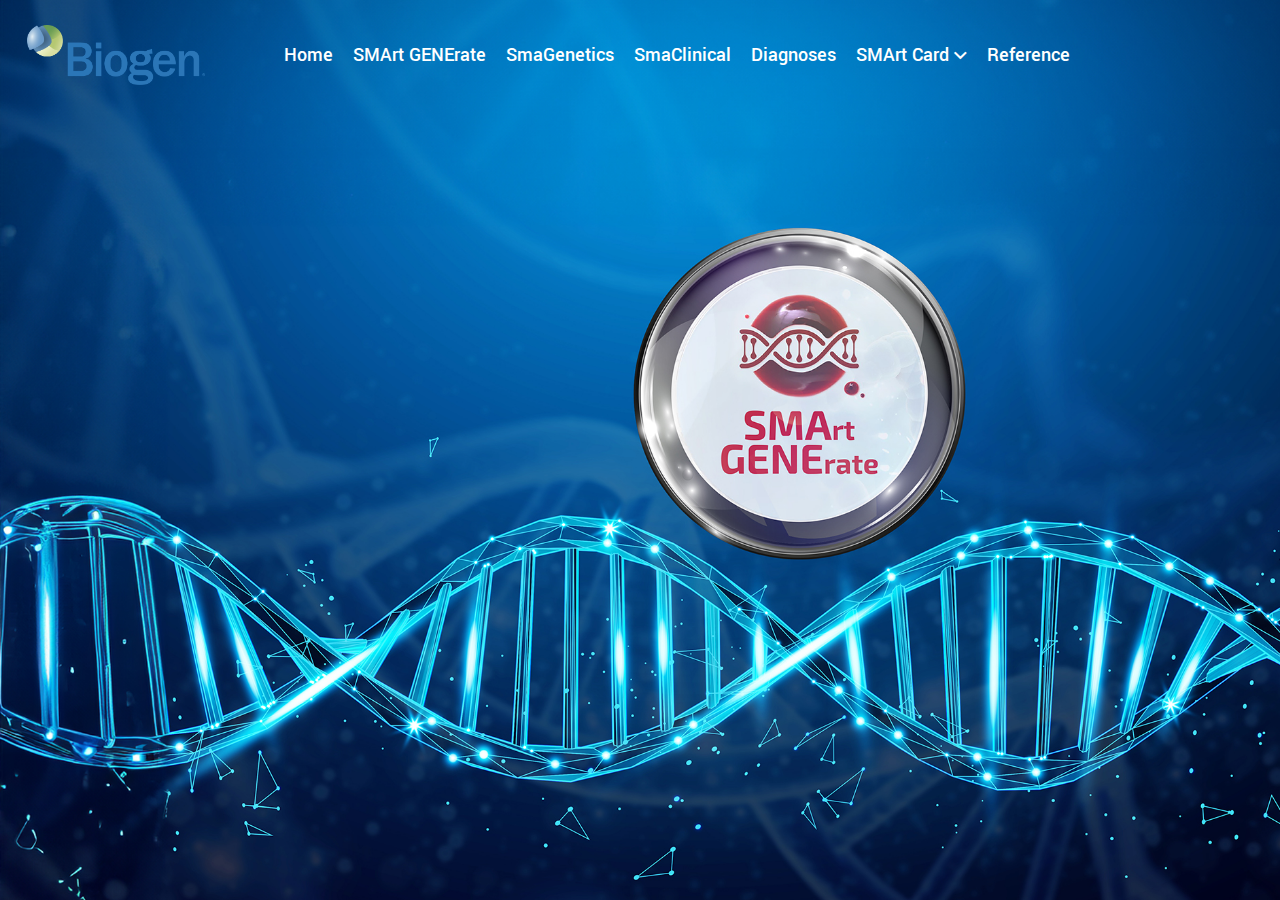
<file: index.html>
<!DOCTYPE html>
<html lang="en">
  <head>
    <!-- ========== Meta Tags ========== -->
    <meta charset="utf-8" />
    <meta http-equiv="X-UA-Compatible" content="IE=edge" />
    <meta name="viewport" content="width=device-width, initial-scale=1" />
    <meta
      name="description"
      content="Digalu - Digital Marketing Agency Template"
    />

    <!-- ========== Page Title ========== -->
    <title>SMA GeneRate</title>

    <!-- ========== Favicon Icon ========== -->
    <link
      rel="shortcut icon"
      href="assets/img/favicon.png"
      type="image/x-icon"
    />

    <!-- ========== Start Stylesheet ========== -->
    <link href="./assets/css/bootstrap.min.css" rel="stylesheet" />
    <link href="./assets/css/font-awesome.min.css" rel="stylesheet" />
    <link href="./assets/css/themify-icons.css" rel="stylesheet" />
    <link href="./assets/css/elegant-icons.css" rel="stylesheet" />
    <link href="./assets/css/flaticon-set.css" rel="stylesheet" />
    <link href="./assets/css/magnific-popup.css" rel="stylesheet" />
    <link href="./assets/css/swiper-bundle.min.css" rel="stylesheet" />
    <link href="./assets/css/animate.css" rel="stylesheet" />
    <link href="./assets/css/validnavs.css" rel="stylesheet" />
    <link href="./assets/css/helper.css" rel="stylesheet" />
    <link href="./assets/css/unit-test.css" rel="stylesheet" />
    <!-- <link href="./assets/css/style.css" rel="stylesheet" /> -->
    <link href="./assets/css/style unminified.css" rel="stylesheet" />
    <link href="./style.css" rel="stylesheet" />
    <!-- ========== End Stylesheet ========== -->
  </head>

  <body>
    <!--[if lte IE 9]>
      <p class="browserupgrade">
        You are using an <strong>outdated</strong> browser. Please
        <a href="https://browsehappy.com/">upgrade your browser</a> to improve
        your experience and security.
      </p>
    <![endif]-->

    <!-- Start Preloader 
    ============================================= -->
    <div id="preloader">
      <div id="ambrox-preloader" class="ambrox-preloader">
        <div class="animation-preloader">
          <div class="spinner"></div>
          <div class="txt-loading">
            <span data-text-preloader="S" class="letters-loading"> S </span>
            <span data-text-preloader="M" class="letters-loading"> M </span>
            <span data-text-preloader="A" class="letters-loading"> A </span>
            <span data-text-preloader="r" class="letters-loading"> r </span>
            <span data-text-preloader="t" class="letters-loading"> t </span>
            <span data-text-preloader="G" class="letters-loading"> G </span>
            <span data-text-preloader="E" class="letters-loading"> E </span>
            <span data-text-preloader="N" class="letters-loading"> N </span>
            <span data-text-preloader="E" class="letters-loading"> E </span>
            <span data-text-preloader="r" class="letters-loading"> r </span>
            <span data-text-preloader="a" class="letters-loading"> a </span>
            <span data-text-preloader="t" class="letters-loading"> t </span>
            <span data-text-preloader="e" class="letters-loading"> e </span>
          </div>
        </div>
        <div class="loader">
          <div class="row">
            <div class="col-3 loader-section section-left">
              <div class="bg"></div>
            </div>
            <div class="col-3 loader-section section-left">
              <div class="bg"></div>
            </div>
            <div class="col-3 loader-section section-right">
              <div class="bg"></div>
            </div>
            <div class="col-3 loader-section section-right">
              <div class="bg"></div>
            </div>
          </div>
        </div>
      </div>
    </div>
    <!-- End Preloader -->

    <!-- Header 
    ============================================= -->
    <header>
      <!-- Start Navigation -->
      <nav
        class="navbar mobile-sidenav navbar-sticky navbar-default validnavs navbar-fixed white no-background"
      >
        <div
          class="container d-flex justify-content-between align-items-center"
        >
          <!-- Start Header Navigation -->
          <div class="navbar-header">
            <button
              type="button"
              class="navbar-toggle"
              data-toggle="collapse"
              data-target="#navbar-menu"
            >
              <i class="fa fa-bars"></i>
            </button>
            <a class="navbar-brand" href="./index.html">
              <img
                src="./assets/Items/biogen-logo.png"
                class="logo logo-display"
                alt="Logo"
              />
              <img
                src="./assets/Items/biogen-logo.png"
                class="logo logo-scrolled"
                alt="Logo"
              />
            </a>
          </div>
          <!-- End Header Navigation -->

          <!-- Collect the nav links, forms, and other content for toggling -->
          <div class="collapse navbar-collapse" id="navbar-menu">
            <img src="assets/img/logo.png" alt="Logo" />
            <button
              type="button"
              class="navbar-toggle"
              data-toggle="collapse"
              data-target="#navbar-menu"
            >
              <i class="fa fa-times"></i>
            </button>

            <ul
              class="nav navbar-nav navbar-center"
              data-in="fadeInDown"
              data-out="fadeOutUp"
            >
              <li>
                <a href="/" style="font-size: 20px">Home</a>
              </li>
              <li>
                <a href="/smartGenerate.html" style="font-size: 20px"
                  >SMArt GENErate</a
                >
              </li>
              <li>
                <a href="/smaGenetics.html" style="font-size: 20px"
                  >SmaGenetics</a
                >
              </li>
              <li>
                <a href="/smaClinical.html" style="font-size: 20px"
                  >SmaClinical</a
                >
              </li>
              <li>
                <a href="/diagnoses.html" style="font-size: 20px">Diagnoses</a>
              </li>
              <li class="dropdown">
                <a
                  href="/smaCard"
                  class="dropdown-toggle"
                  data-toggle="dropdown"
                  style="font-size: 20px"
                  >SMArt Card</a
                >
                <ul class="dropdown-menu">
                  <li>
                    <a href="./smaCard/suspect.html">Suspect & Request</a>
                  </li>
                  <li>
                    <a href="./smaCard/sampling.html">Sampling</a>
                  </li>
                  <li><a href="./smaCard/filling.html">Filling</a></li>
                  <li><a href="./smaCard/shipping.html">Shipping</a></li>
                  <li><a href="./smaCard/result.html">Result</a></li>
                </ul>
              </li>
              <li>
                <a href="./reference.html" style="font-size: 20px">Reference</a>
              </li>
            </ul>
          </div>
          <!-- /.navbar-collapse -->

          <div class="attr-right" style="visibility: hidden">
            <!-- Start Atribute Navigation -->
            <div class="attr-nav">
              <ul>
                <li class="search">
                  <a href="#"><i class="far fa-search"></i></a>
                </li>
                <li class="side-menu">
                  <a href="#">
                    <span class="bar-1"></span>
                    <span class="bar-2"></span>
                    <span class="bar-3"></span>
                  </a>
                </li>
              </ul>
            </div>
            <!-- End Atribute Navigation -->
          </div>
          <!-- Main Nav -->
        </div>

        <!-- Overlay screen for menu -->
        <div class="overlay-screen"></div>
        <!-- End Overlay screen for menu -->
      </nav>
      <!-- End Navigation -->
    </header>
    <!-- End Header -->

    <!-- Start Banner Area 
    ============================================= -->
    <div
      class="banner-style-one-area overflow-hidden bg-gradient text-light"
      style="height: 100vh"
    >
      <!-- Single Item -->
      <div class="banner-style-one">
        <div class="container" style="visibility: hidden">
          <div class="content">
            <div class="row align-center">
              <div class="col-xl-6 col-lg-6">
                <div class="info pr-35 pr-xs-0 pr-md-0">
                  <h4>Grow business by</h4>
                  <h2>Award winning digital marketing agency</h2>
                  <p>
                    Dissuade ecstatic and properly saw entirely sir why laughter
                    endeavor. In on my jointure horrible margaret suitable he
                    followed speedily. Indeed vanity excuse or mr lovers of on.
                    By offer scale an stuff. Blush be sorry no sight sang lose.
                  </p>
                  <div class="button">
                    <a
                      class="btn btn-md btn-theme animation"
                      href="contact-us.html"
                      >Get in touch</a
                    >
                  </div>
                </div>
              </div>

              <div class="col-xl-6 col-lg-6">
                <div class="thumb">
                  <img src="assets/img/illustration/8.png" alt="Thumb" />
                </div>
              </div>
            </div>
          </div>
        </div>
        <div
          class="shape-bottom-center"
          style="background-image: url(assets/img/shape/5.png)"
        ></div>
        <div
          class="shape-top-right"
          style="background-image: url(assets/img/shape/6.png)"
        ></div>
        <div
          class="shape-left-top"
          style="background-image: url(assets/img/shape/10.png)"
        ></div>
      </div>
      <p style="visibility: visible !important">
        &copy; Copyright 2024. All Rights Reserved by OREVAN
      </p>
      <!-- End Single Item -->
    </div>

    <!-- jQuery Frameworks
    ============================================= -->
    <script src="assets/js/jquery-3.6.0.min.js"></script>
    <script src="assets/js/bootstrap.bundle.min.js"></script>
    <script src="assets/js/jquery.appear.js"></script>
    <script src="assets/js/jquery.easing.min.js"></script>
    <script src="assets/js/jquery.magnific-popup.min.js"></script>
    <script src="assets/js/modernizr.custom.13711.js"></script>
    <script src="assets/js/swiper-bundle.min.js"></script>
    <script src="assets/js/wow.min.js"></script>
    <script src="assets/js/progress-bar.min.js"></script>
    <script src="assets/js/circle-progress.js"></script>
    <script src="assets/js/isotope.pkgd.min.js"></script>
    <script src="assets/js/imagesloaded.pkgd.min.js"></script>
    <script src="assets/js/jquery.nice-select.min.js"></script>
    <script src="assets/js/count-to.js"></script>
    <script src="assets/js/jquery.scrolla.min.js"></script>
    <script src="assets/js/YTPlayer.min.js"></script>
    <script src="assets/js/TweenMax.min.js"></script>
    <script src="assets/js/validnavs.js"></script>
    <script src="assets/js/main.js"></script>
  </body>
</html>
</file>
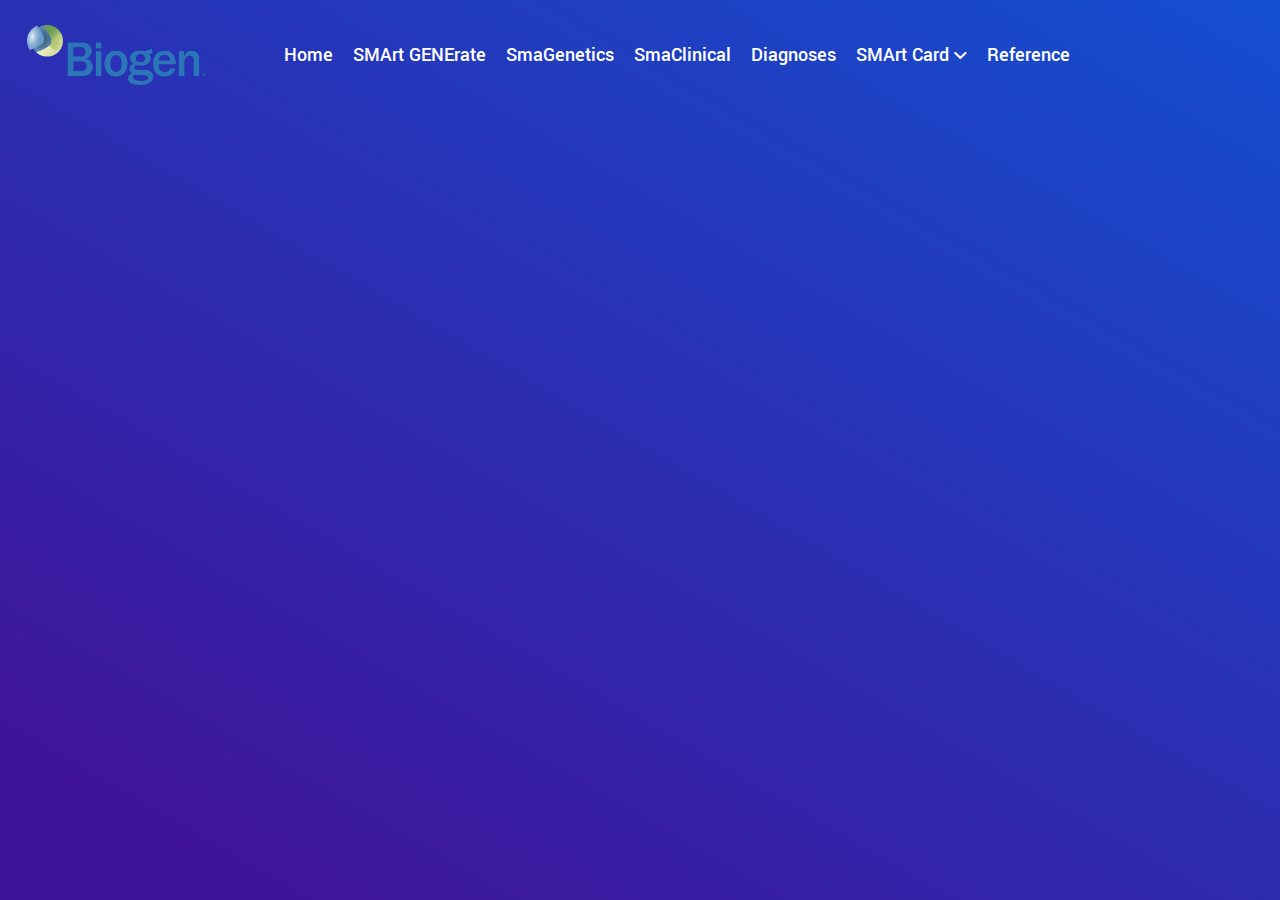
<file: smaGenetics.html>
<!DOCTYPE html>
<html lang="en">
  <head>
    <!-- ========== Meta Tags ========== -->
    <meta charset="utf-8" />
    <meta http-equiv="X-UA-Compatible" content="IE=edge" />
    <meta name="viewport" content="width=device-width, initial-scale=1" />
    <meta
      name="description"
      content="Digalu - Digital Marketing Agency Template"
    />

    <!-- ========== Page Title ========== -->
    <title>SMA Genetics</title>

    <!-- ========== Favicon Icon ========== -->
    <link
      rel="shortcut icon"
      href="assets/img/favicon.png"
      type="image/x-icon"
    />

    <!-- ========== Start Stylesheet ========== -->
    <link href="./assets/css/bootstrap.min.css" rel="stylesheet" />
    <link href="./assets/css/font-awesome.min.css" rel="stylesheet" />
    <link href="./assets/css/themify-icons.css" rel="stylesheet" />
    <link href="./assets/css/elegant-icons.css" rel="stylesheet" />
    <link href="./assets/css/flaticon-set.css" rel="stylesheet" />
    <link href="./assets/css/magnific-popup.css" rel="stylesheet" />
    <link href="./assets/css/swiper-bundle.min.css" rel="stylesheet" />
    <link href="./assets/css/animate.css" rel="stylesheet" />
    <link href="./assets/css/validnavs.css" rel="stylesheet" />
    <link href="./assets/css/helper.css" rel="stylesheet" />
    <link href="./assets/css/unit-test.css" rel="stylesheet" />
    <!-- <link href="./assets/css/style.css" rel="stylesheet" /> -->
    <link href="./assets/css/style unminified.css" rel="stylesheet" />
    <link href="./style.css" rel="stylesheet" />
    <!-- ========== End Stylesheet ========== -->
  </head>

  <body>
    <!--[if lte IE 9]>
      <p class="browserupgrade">
        You are using an <strong>outdated</strong> browser. Please
        <a href="https://browsehappy.com/">upgrade your browser</a> to improve
        your experience and security.
      </p>
    <![endif]-->

    <!-- Start Preloader 
    ============================================= -->
    <div id="preloader">
      <div id="ambrox-preloader" class="ambrox-preloader">
        <div class="animation-preloader">
          <div class="spinner"></div>
          <div class="txt-loading">
            <span data-text-preloader="S" class="letters-loading"> S </span>
            <span data-text-preloader="M" class="letters-loading"> M </span>
            <span data-text-preloader="A" class="letters-loading"> A </span>
            <span data-text-preloader="r" class="letters-loading"> r </span>
            <span data-text-preloader="t" class="letters-loading"> t </span>
            <span data-text-preloader="G" class="letters-loading"> G </span>
            <span data-text-preloader="E" class="letters-loading"> E </span>
            <span data-text-preloader="N" class="letters-loading"> N </span>
            <span data-text-preloader="E" class="letters-loading"> E </span>
            <span data-text-preloader="r" class="letters-loading"> r </span>
            <span data-text-preloader="a" class="letters-loading"> a </span>
            <span data-text-preloader="t" class="letters-loading"> t </span>
            <span data-text-preloader="e" class="letters-loading"> e </span>
          </div>
        </div>
        <div class="loader">
          <div class="row">
            <div class="col-3 loader-section section-left">
              <div class="bg"></div>
            </div>
            <div class="col-3 loader-section section-left">
              <div class="bg"></div>
            </div>
            <div class="col-3 loader-section section-right">
              <div class="bg"></div>
            </div>
            <div class="col-3 loader-section section-right">
              <div class="bg"></div>
            </div>
          </div>
        </div>
      </div>
    </div>
    <!-- End Preloader -->

    <!-- Header 
    ============================================= -->
    <header>
      <!-- Start Navigation -->
      <nav
        class="navbar mobile-sidenav navbar-sticky navbar-default validnavs navbar-fixed white no-background"
      >
        <div
          class="container d-flex justify-content-between align-items-center"
        >
          <!-- Start Header Navigation -->
          <div class="navbar-header">
            <button
              type="button"
              class="navbar-toggle"
              data-toggle="collapse"
              data-target="#navbar-menu"
            >
              <i class="fa fa-bars"></i>
            </button>
            <a class="navbar-brand" href="./index.html">
              <img
                src="./assets/Items/biogen-logo.png"
                class="logo logo-display"
                alt="Logo"
              />
              <img
                src="./assets/Items/biogen-logo.png"
                class="logo logo-scrolled"
                alt="Logo"
              />
            </a>
          </div>
          <!-- End Header Navigation -->

          <!-- Collect the nav links, forms, and other content for toggling -->
          <div class="collapse navbar-collapse" id="navbar-menu">
            <img src="./assets/img/logo.png" alt="Logo" />
            <button
              type="button"
              class="navbar-toggle"
              data-toggle="collapse"
              data-target="#navbar-menu"
            >
              <i class="fa fa-times"></i>
            </button>

            <ul
              class="nav navbar-nav navbar-center"
              data-in="fadeInDown"
              data-out="fadeOutUp"
            >
              <li>
                <a href="/" style="font-size: 20px">Home</a>
              </li>
              <li>
                <a href="/smartGenerate.html" style="font-size: 20px"
                  >SMArt GENErate</a
                >
              </li>
              <li>
                <a href="/smaGenetics.html" style="font-size: 20px"
                  >SmaGenetics</a
                >
              </li>
              <li>
                <a href="/smaClinical.html" style="font-size: 20px"
                  >SmaClinical</a
                >
              </li>
              <li>
                <a href="/diagnoses.html" style="font-size: 20px">Diagnoses</a>
              </li>
              <li class="dropdown">
                <a
                  href="/smaCard"
                  class="dropdown-toggle"
                  data-toggle="dropdown"
                  style="font-size: 20px"
                  >SMArt Card</a
                >
                <ul class="dropdown-menu">
                  <li>
                    <a href="./smaCard/suspect.html">Suspect & Request</a>
                  </li>
                  <li>
                    <a href="./smaCard/sampling.html">Sampling</a>
                  </li>
                  <li><a href="./smaCard/filling.html">Filling</a></li>
                  <li><a href="./smaCard/shipping.html">Shipping</a></li>
                  <li><a href="./smaCard/result.html">Result</a></li>
                </ul>
              </li>
              <li>
                <a href="./reference.html" style="font-size: 20px">Reference</a>
              </li>
            </ul>
          </div>
          <!-- /.navbar-collapse -->

          <div class="attr-right" style="visibility: hidden">
            <!-- Start Atribute Navigation -->
            <div class="attr-nav">
              <ul>
                <li class="search">
                  <a href="#"><i class="far fa-search"></i></a>
                </li>
                <li class="side-menu">
                  <a href="#">
                    <span class="bar-1"></span>
                    <span class="bar-2"></span>
                    <span class="bar-3"></span>
                  </a>
                </li>
              </ul>
            </div>
            <!-- End Atribute Navigation -->
          </div>
          <!-- Main Nav -->
        </div>

        <!-- Overlay screen for menu -->
        <div class="overlay-screen"></div>
        <!-- End Overlay screen for menu -->
      </nav>
      <!-- End Navigation -->
    </header>
    <!-- End Header -->

    <!-- Start Banner Area 
    ============================================= -->
    <div
      class="banner-style-one-area overflow-hidden bg-gradient background-image text-light"
      style="height: 100vh"
    >
      <!-- End Single Item -->
    </div>

    <!-- jQuery Frameworks
    ============================================= -->
    <script src="assets/js/jquery-3.6.0.min.js"></script>
    <script src="assets/js/bootstrap.bundle.min.js"></script>
    <script src="assets/js/jquery.appear.js"></script>
    <script src="assets/js/jquery.easing.min.js"></script>
    <script src="assets/js/jquery.magnific-popup.min.js"></script>
    <script src="assets/js/modernizr.custom.13711.js"></script>
    <script src="assets/js/swiper-bundle.min.js"></script>
    <script src="assets/js/wow.min.js"></script>
    <script src="assets/js/progress-bar.min.js"></script>
    <script src="assets/js/circle-progress.js"></script>
    <script src="assets/js/isotope.pkgd.min.js"></script>
    <script src="assets/js/imagesloaded.pkgd.min.js"></script>
    <script src="assets/js/jquery.nice-select.min.js"></script>
    <script src="assets/js/count-to.js"></script>
    <script src="assets/js/jquery.scrolla.min.js"></script>
    <script src="assets/js/YTPlayer.min.js"></script>
    <script src="assets/js/TweenMax.min.js"></script>
    <script src="assets/js/validnavs.js"></script>
    <script src="assets/js/main.js"></script>
  </body>
</html>
</file>
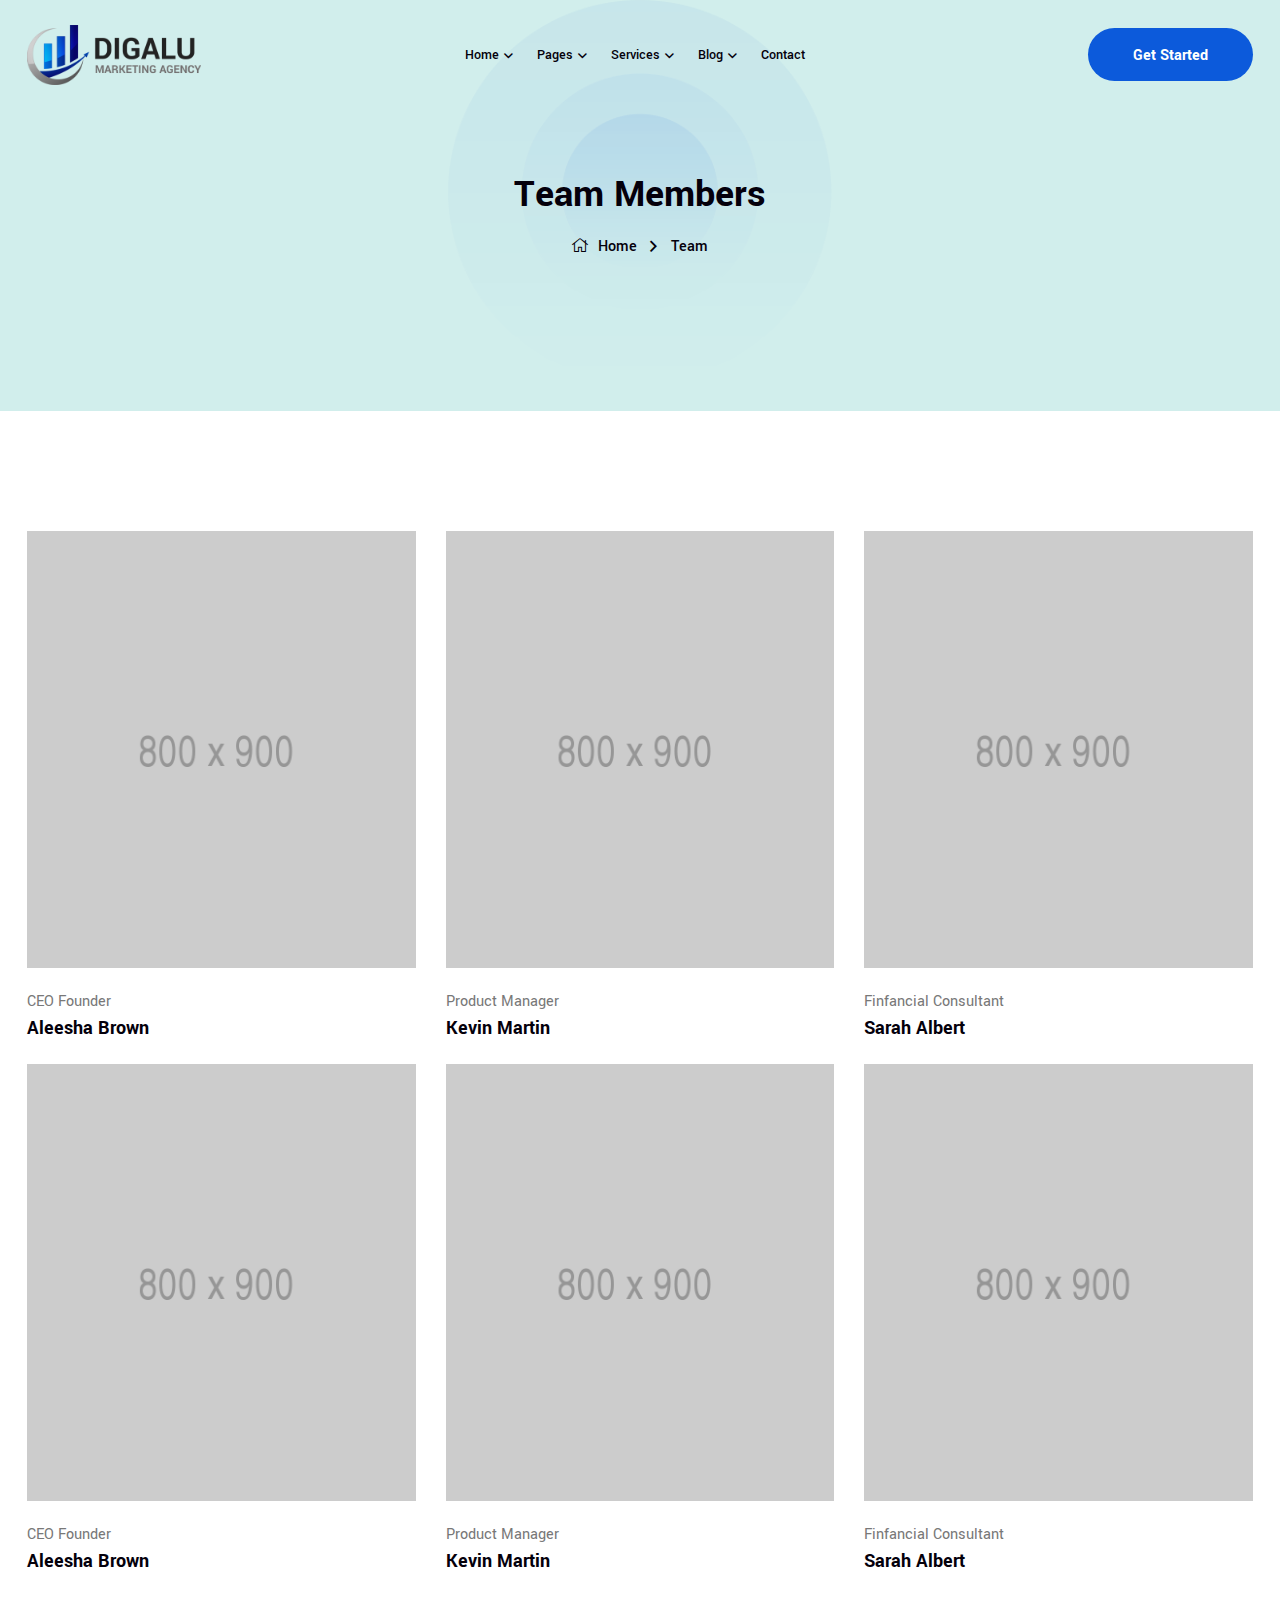
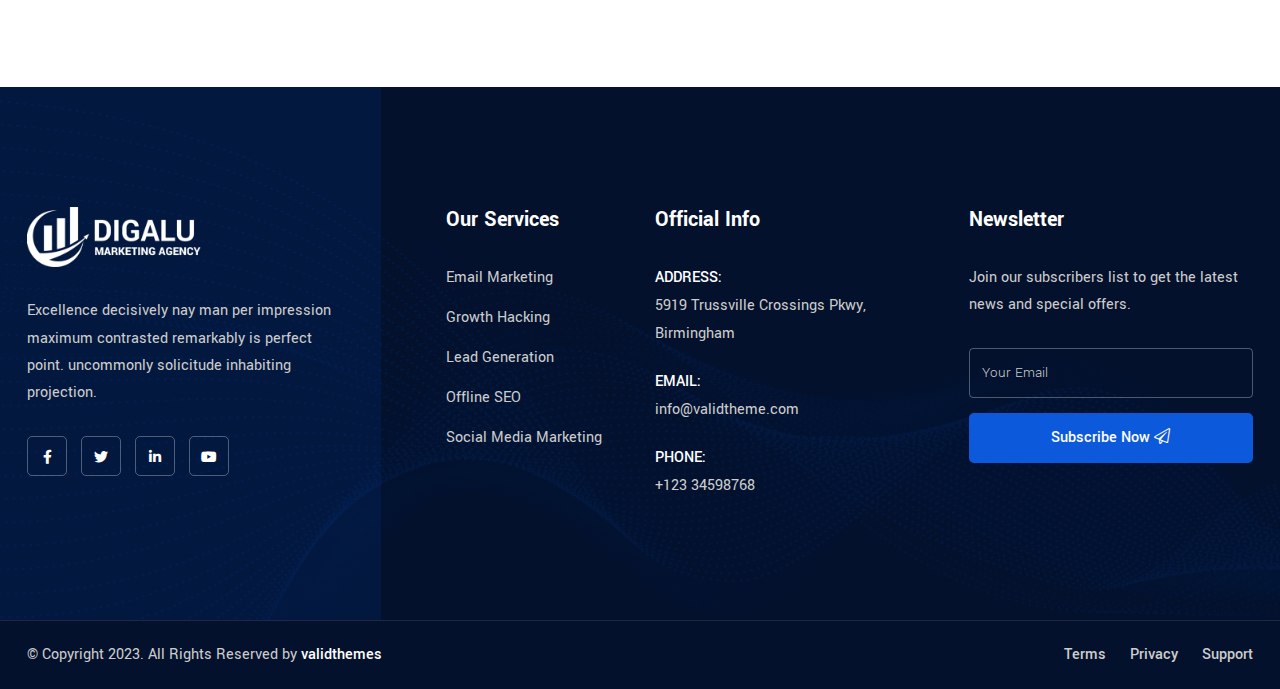
<file: team-2.html>
<!DOCTYPE html>
<html lang="en">

<head>
    <!-- ========== Meta Tags ========== -->
    <meta charset="utf-8">
    <meta http-equiv="X-UA-Compatible" content="IE=edge">
    <meta name="viewport" content="width=device-width, initial-scale=1">
    <meta name="description" content="Digalu - Digital Marketing Agency Template">

    <!-- ========== Page Title ========== -->
    <title>Digalu - Digital Marketing Agency Template</title>

    <!-- ========== Favicon Icon ========== -->
    <link rel="shortcut icon" href="assets/img/favicon.png" type="image/x-icon">

    <!-- ========== Start Stylesheet ========== -->
    <link href="assets/css/bootstrap.min.css" rel="stylesheet">
    <link href="assets/css/font-awesome.min.css" rel="stylesheet">
    <link href="assets/css/themify-icons.css" rel="stylesheet">
    <link href="assets/css/elegant-icons.css" rel="stylesheet">
    <link href="assets/css/flaticon-set.css" rel="stylesheet">
    <link href="assets/css/magnific-popup.css" rel="stylesheet">
    <link href="assets/css/swiper-bundle.min.css" rel="stylesheet">
    <link href="assets/css/animate.css" rel="stylesheet">
    <link href="assets/css/validnavs.css" rel="stylesheet">
    <link href="assets/css/helper.css" rel="stylesheet">
    <link href="assets/css/unit-test.css" rel="stylesheet">
    <link href="assets/css/style.css" rel="stylesheet">
    <link href="style.css" rel="stylesheet">
    <!-- ========== End Stylesheet ========== -->

</head>

<body>

    <!--[if lte IE 9]>
        <p class="browserupgrade">You are using an <strong>outdated</strong> browser. Please <a href="https://browsehappy.com/">upgrade your browser</a> to improve your experience and security.</p>
    <![endif]-->

    <!-- Start Preloader 
    ============================================= -->
    <div id="preloader">
        <div id="ambrox-preloader" class="ambrox-preloader">
            <div class="animation-preloader">
                <div class="spinner"></div>
                <div class="txt-loading">
                    <span data-text-preloader="D" class="letters-loading">
                        D
                    </span>
                    <span data-text-preloader="I" class="letters-loading">
                        I
                    </span>
                    <span data-text-preloader="G" class="letters-loading">
                        G
                    </span>
                    <span data-text-preloader="A" class="letters-loading">
                        A
                    </span>
                    <span data-text-preloader="L" class="letters-loading">
                        L
                    </span>
                    <span data-text-preloader="U" class="letters-loading">
                        U
                    </span>
                </div>
            </div>
            <div class="loader">
                <div class="row">
                    <div class="col-3 loader-section section-left">
                        <div class="bg"></div>
                    </div>
                    <div class="col-3 loader-section section-left">
                        <div class="bg"></div>
                    </div>
                    <div class="col-3 loader-section section-right">
                        <div class="bg"></div>
                    </div>
                    <div class="col-3 loader-section section-right">
                        <div class="bg"></div>
                    </div>
                </div>
            </div>
        </div>
    </div>
    <!-- End Preloader -->

    <!-- Header 
    ============================================= -->
    <header>
        <!-- Start Navigation -->
        <nav class="navbar mobile-sidenav navbar-sticky navbar-default validnavs navbar-fixed dark no-background">

            <div class="container d-flex justify-content-between align-items-center">            

                <!-- Start Header Navigation -->
                <div class="navbar-header">
                    <button type="button" class="navbar-toggle" data-toggle="collapse" data-target="#navbar-menu">
                        <i class="fa fa-bars"></i>
                    </button>
                    <a class="navbar-brand" href="index.html"><img src="assets/img/logo.png" class="logo" alt="Logo"></a>
                </div>
                <!-- End Header Navigation -->

                <!-- Collect the nav links, forms, and other content for toggling -->
                <div class="collapse navbar-collapse" id="navbar-menu">

                    <img src="assets/img/logo.png" alt="Logo">
                    <button type="button" class="navbar-toggle" data-toggle="collapse" data-target="#navbar-menu">
                        <i class="fa fa-times"></i>
                    </button>
                    
                    <ul class="nav navbar-nav navbar-right" data-in="fadeInDown" data-out="fadeOutUp">
                        <li class="dropdown">
                            <a href="#" class="dropdown-toggle active" data-toggle="dropdown" >Home</a>
                            <ul class="dropdown-menu">
                                <li><a href="index.html">Marketing Agency</a></li>
                                <li><a href="index-2.html">Digital Marketing</a></li>
                                <li><a href="index-6.html">Corporate Business</a></li>
                                <li><a href="index-5.html">Consulting Business</a></li>
                                <li><a href="index-3.html">SEO Company</a></li>
                                <li><a href="index-4.html">Digital Agency</a></li>
                            </ul>
                        </li>
                        <li class="dropdown megamenu-fw">
                            <a href="#" class="dropdown-toggle" data-toggle="dropdown">Pages</a>
                            <ul class="dropdown-menu megamenu-content" role="menu">
                                <li>
                                    <div class="row">
                                        <div class="col-menu col-lg-3">
                                            <h6 class="title">Services</h6>
                                            <div class="content">
                                                <ul class="menu-col">
                                                    <li><a href="services.html">Services Style One</a></li>
                                                    <li><a href="services-2.html">Services Style Two</a></li>
                                                    <li><a href="services-3.html">Services Style Three</a></li>
                                                    <li><a href="services-details.html">Services Single</a></li>
                                                </ul>
                                            </div>
                                        </div> <!-- end col-3 -->
                                        <div class="col-menu col-lg-3">
                                            <h6 class="title">Projects</h6>
                                            <div class="content">
                                                <ul class="menu-col">
                                                    <li><a href="project-two-colum.html">Project Two Colum</a></li>
                                                    <li><a href="project.html">Project Three Colum</a></li>
                                                    <li><a href="project-carousel.html">Project Carousel</a></li>
                                                    <li><a href="project-details.html">Project Details</a></li>
                                                </ul>
                                            </div>
                                        </div><!-- end col-3 -->
                                        <div class="col-menu col-lg-3">
                                            <h6 class="title">Team</h6>
                                            <div class="content">
                                                <ul class="menu-col">
                                                    <li><a href="team.html">Team Style One</a></li>
                                                    <li><a href="team-3.html">Team Style Two</a></li>
                                                    <li><a href="team-2.html">Team Style Three</a></li>
                                                    <li><a href="team-details.html">Team Details</a></li>
                                                </ul>
                                            </div>
                                        </div>    
                                        <div class="col-menu col-lg-3">
                                            <h6 class="title">Other Pages</h6>
                                            <div class="content">
                                                <ul class="menu-col">
                                                    <li><a href="about-us.html">About Us</a></li>
                                                    <li><a href="pricing.html">Pricing Table</a></li>
                                                    <li><a href="contact-us.html">Contact us</a></li>
                                                    <li><a href="404.html">Error page</a></li>
                                                </ul>
                                            </div>
                                        </div><!-- end col-3 -->
                                    </div><!-- end row -->
                                </li>
                            </ul>
                        </li>
                        <li class="dropdown">
                            <a href="#" class="dropdown-toggle" data-toggle="dropdown" >Services</a>
                            <ul class="dropdown-menu">
                                <li><a href="services-details.html">Marketing Strategy</a></li>
                                <li><a href="services-details.html">Enterprise Consulting</a></li>
                                <li><a href="services-details.html">Growth Tracking</a></li>
                                <li><a href="services-details.html">Social Media Marketing</a></li>
                                <li><a href="services-details.html">Keyword Research</a></li>
                            </ul>
                        </li>
                        <li class="dropdown">
                            <a href="#" class="dropdown-toggle" data-toggle="dropdown" >Blog</a>
                            <ul class="dropdown-menu">
                                <li><a href="blog-standard.html">Blog Standard</a></li>
                                <li><a href="blog-with-sidebar.html">Blog With Sidebar</a></li>
                                <li><a href="blog-2-colum.html">Blog Grid Two Colum</a></li>
                                <li><a href="blog-3-colum.html">Blog Grid Three Colum</a></li>
                                <li><a href="blog-single.html">Blog Single</a></li>
                                <li><a href="blog-single-with-sidebar.html">Blog Single With Sidebar</a></li>
                            </ul>
                        </li>
                        <li><a href="contact-us.html">contact</a></li>
                    </ul>
                </div><!-- /.navbar-collapse -->

                <div class="attr-right">
                    <!-- Start Atribute Navigation -->
                    <div class="attr-nav">
                        <ul>
                            <li class="button"><a href="#">Get Started</a></li>
                        </ul>
                    </div>
                    <!-- End Atribute Navigation -->
                </div>
            </div> 
            
            <!-- Overlay screen for menu -->
            <div class="overlay-screen"></div>
            <!-- End Overlay screen for menu -->
        </nav>
        <!-- End Navigation -->
    </header>
    <!-- End Header -->

     <!-- Start Breadcrumb 
    ============================================= -->
    <div class="breadcrumb-area text-center bg-gray" style="background-image: url(assets/img/shape/breadcrumb.png);">
        <div class="container">
            <div class="row">
                <div class="col-lg-8 offset-lg-2">
                    <h1>Team Members</h1>
                    <nav aria-label="breadcrumb">
                        <ol class="breadcrumb">
                            <li><a href="#"><i class="fas fa-home"></i> Home</a></li>
                            <li class="active">Team</li>
                        </ol>
                    </nav>
                </div>
            </div>
        </div>
    </div>
    <!-- End Breadcrumb -->

    <!-- Start Team 
    ============================================= -->
    <div class="team-style-two-area default-padding bottom-less">
        
        <div class="container">
            <div class="row">
                <!-- Single Item -->
                <div class="col-xl-4 col-md-6 mb-4">
                    <div class="team-style-two">
                        <div class="thumb">
                            <img src="assets/img/800x900.png" alt="Image Not Found">
                            <a href="#"><i class="fas fa-paper-plane"></i></a>
                            <a href="#"><i class="fab fa-facebook-f"></i></a>
                        </div>
                        <div class="info">
                            <span>CEO Founder</span>
                            <h4><a href="#">Aleesha Brown</a></h4>
                        </div>
                    </div>
                </div>
                <!-- End Single Item -->
                <!-- Single Item -->
                <div class="col-xl-4 col-md-6 mb-4">
                    <div class="team-style-two">
                        <div class="thumb">
                            <img src="assets/img/800x900.png" alt="Image Not Found">
                            <a href="#"><i class="fas fa-paper-plane"></i></a>
                            <a href="#"><i class="fab fa-facebook-f"></i></a>
                        </div>
                        <div class="info">
                            <span>Product Manager</span>
                            <h4><a href="#">Kevin Martin</a></h4>
                        </div>
                    </div>
                </div>
                <!-- End Single Item -->
                <!-- Single Item -->
                <div class="col-xl-4 col-md-6 mb-4">
                    <div class="team-style-two">
                        <div class="thumb">
                            <img src="assets/img/800x900.png" alt="Image Not Found">
                            <a href="#"><i class="fas fa-paper-plane"></i></a>
                            <a href="#"><i class="fab fa-facebook-f"></i></a>
                        </div>
                        <div class="info">
                            <span>Finfancial Consultant</span>
                            <h4><a href="#">Sarah Albert</a></h4>
                        </div>
                    </div>
                </div>
                <!-- End Single Item -->
                <!-- Single Item -->
                <div class="col-xl-4 col-md-6 mb-4">
                    <div class="team-style-two">
                        <div class="thumb">
                            <img src="assets/img/800x900.png" alt="Image Not Found">
                            <a href="#"><i class="fas fa-paper-plane"></i></a>
                            <a href="#"><i class="fab fa-facebook-f"></i></a>
                        </div>
                        <div class="info">
                            <span>CEO Founder</span>
                            <h4><a href="#">Aleesha Brown</a></h4>
                        </div>
                    </div>
                </div>
                <!-- End Single Item -->
                <!-- Single Item -->
                <div class="col-xl-4 col-md-6 mb-4">
                    <div class="team-style-two">
                        <div class="thumb">
                            <img src="assets/img/800x900.png" alt="Image Not Found">
                            <a href="#"><i class="fas fa-paper-plane"></i></a>
                            <a href="#"><i class="fab fa-facebook-f"></i></a>
                        </div>
                        <div class="info">
                            <span>Product Manager</span>
                            <h4><a href="#">Kevin Martin</a></h4>
                        </div>
                    </div>
                </div>
                <!-- End Single Item -->
                <!-- Single Item -->
                <div class="col-xl-4 col-md-6 mb-4">
                    <div class="team-style-two">
                        <div class="thumb">
                            <img src="assets/img/800x900.png" alt="Image Not Found">
                            <a href="#"><i class="fas fa-paper-plane"></i></a>
                            <a href="#"><i class="fab fa-facebook-f"></i></a>
                        </div>
                        <div class="info">
                            <span>Finfancial Consultant</span>
                            <h4><a href="#">Sarah Albert</a></h4>
                        </div>
                    </div>
                </div>
                <!-- End Single Item -->
            </div>
        </div>
    </div>
    <!-- End Team -->


    <!-- Start Footer 
    ============================================= -->
    <footer class="bg-dark text-light" style="background-image: url(assets/img/shape/35.png);">
        <div class="container">
            <div class="f-items default-padding">
                <div class="row">
                    <div class="col-lg-4 col-md-6 footer-item pr-50 pr-xs-15 pr-md-15">
                        <div class="about">
                            <img class="logo" src="assets/img/logo-light.png" alt="Logo">
                            <p>
                                Excellence decisively nay man per impression maximum contrasted remarkably is perfect point. uncommonly solicitude inhabiting projection.
                            </p>
                            <ul class="footer-social">
                                <li>
                                    <a href="#"><i class="fab fa-facebook-f"></i></a>
                                </li>
                                <li>
                                    <a href="#"><i class="fab fa-twitter"></i></a>
                                </li>
                                <li>
                                    <a href="#"><i class="fab fa-linkedin-in"></i></a>
                                </li>
                                <li>
                                    <a href="#"><i class="fab fa-youtube"></i></a>
                                </li>
                            </ul>
                        </div>
                    </div>
                    <div class="col-lg-2 col-md-6 footer-item">
                        <div class="link">
                            <h4 class="widget-title">Our Services</h4>
                            <ul>
                                <li>
                                    <a href="services-details.html">Email Marketing</a>
                                </li>
                                <li>
                                    <a href="services-details.html">Growth Hacking</a>
                                </li>
                                <li>
                                    <a href="services-details.html">Lead Generation</a>
                                </li>
                                <li>
                                    <a href="services-details.html">Offline SEO</a>
                                </li>
                                <li>
                                    <a href="services-details.html">Social Media Marketing</a>
                                </li>
                            </ul>
                        </div>
                    </div>
                    <div class="col-lg-3 col-md-6 footer-item adress-item">
                        <h4 class="widget-title">Official Info</h4>
                        <div class="address">
                            <ul>
                                <li>
                                    <div class="content">
                                        <strong>Address:</strong>
                                        5919 Trussville Crossings Pkwy, Birmingham
                                    </div>
                                </li>
                                <li>
                                    <div class="content">
                                        <strong>Email:</strong>
                                        <a href="mailto:info@validtheme.com">info@validtheme.com</a>
                                    </div>
                                </li>
                                <li>
                                    <div class="content">
                                        <strong>Phone:</strong>
                                        <a href="tel:2151234567">+123 34598768</a>
                                    </div>
                                </li>
                            </ul>
                        </div>
                    </div>
                    <div class="col-lg-3 col-md-6 footer-item">
                        <h4 class="widget-title">Newsletter</h4>
                        <div class="newsletter">
                            <p>
                                Join our subscribers list to get the latest news and special offers. 
                            </p>
                            <form action="#">
                                <input type="email" placeholder="Your Email" class="form-control" name="email">
                                <button type="submit"> Subscribe Now <i class="fa fa-paper-plane"></i></button>  
                            </form>
                        </div>
                    </div>
                </div>
            </div>
        </div>
        <!-- Start Footer Bottom -->
        <div class="footer-bottom bg-dark-secondary">
            <div class="container">
                <div class="row">
                    <div class="col-lg-6">
                        <p>&copy; Copyright 2023. All Rights Reserved by <a href="#">validthemes</a></p>
                    </div>
                    <div class="col-lg-6 text-end">
                        <ul>
                            <li>
                                <a href="about-us.html">Terms</a>
                            </li>
                            <li>
                                <a href="about-us.html">Privacy</a>
                            </li>
                            <li>
                                <a href="contact-us.html">Support</a>
                            </li>
                        </ul>
                    </div>
                </div>
            </div>
        </div>
        <!-- End Footer Bottom -->
    </footer>
    <!-- End Footer -->
    
    <!-- jQuery Frameworks
    ============================================= -->
    <script src="assets/js/jquery-3.6.0.min.js"></script>
    <script src="assets/js/bootstrap.bundle.min.js"></script>
    <script src="assets/js/jquery.appear.js"></script>
    <script src="assets/js/jquery.easing.min.js"></script>
    <script src="assets/js/jquery.magnific-popup.min.js"></script>
    <script src="assets/js/modernizr.custom.13711.js"></script>
    <script src="assets/js/swiper-bundle.min.js"></script>
    <script src="assets/js/wow.min.js"></script>
    <script src="assets/js/progress-bar.min.js"></script>
    <script src="assets/js/circle-progress.js"></script>
    <script src="assets/js/isotope.pkgd.min.js"></script>
    <script src="assets/js/imagesloaded.pkgd.min.js"></script>
    <script src="assets/js/jquery.nice-select.min.js"></script>
    <script src="assets/js/count-to.js"></script>
    <script src="assets/js/jquery.scrolla.min.js"></script>
    <script src="assets/js/YTPlayer.min.js"></script>
    <script src="assets/js/TweenMax.min.js"></script>
    <script src="assets/js/validnavs.js"></script>
    <script src="assets/js/main.js"></script>

</body>
</html>
</file>
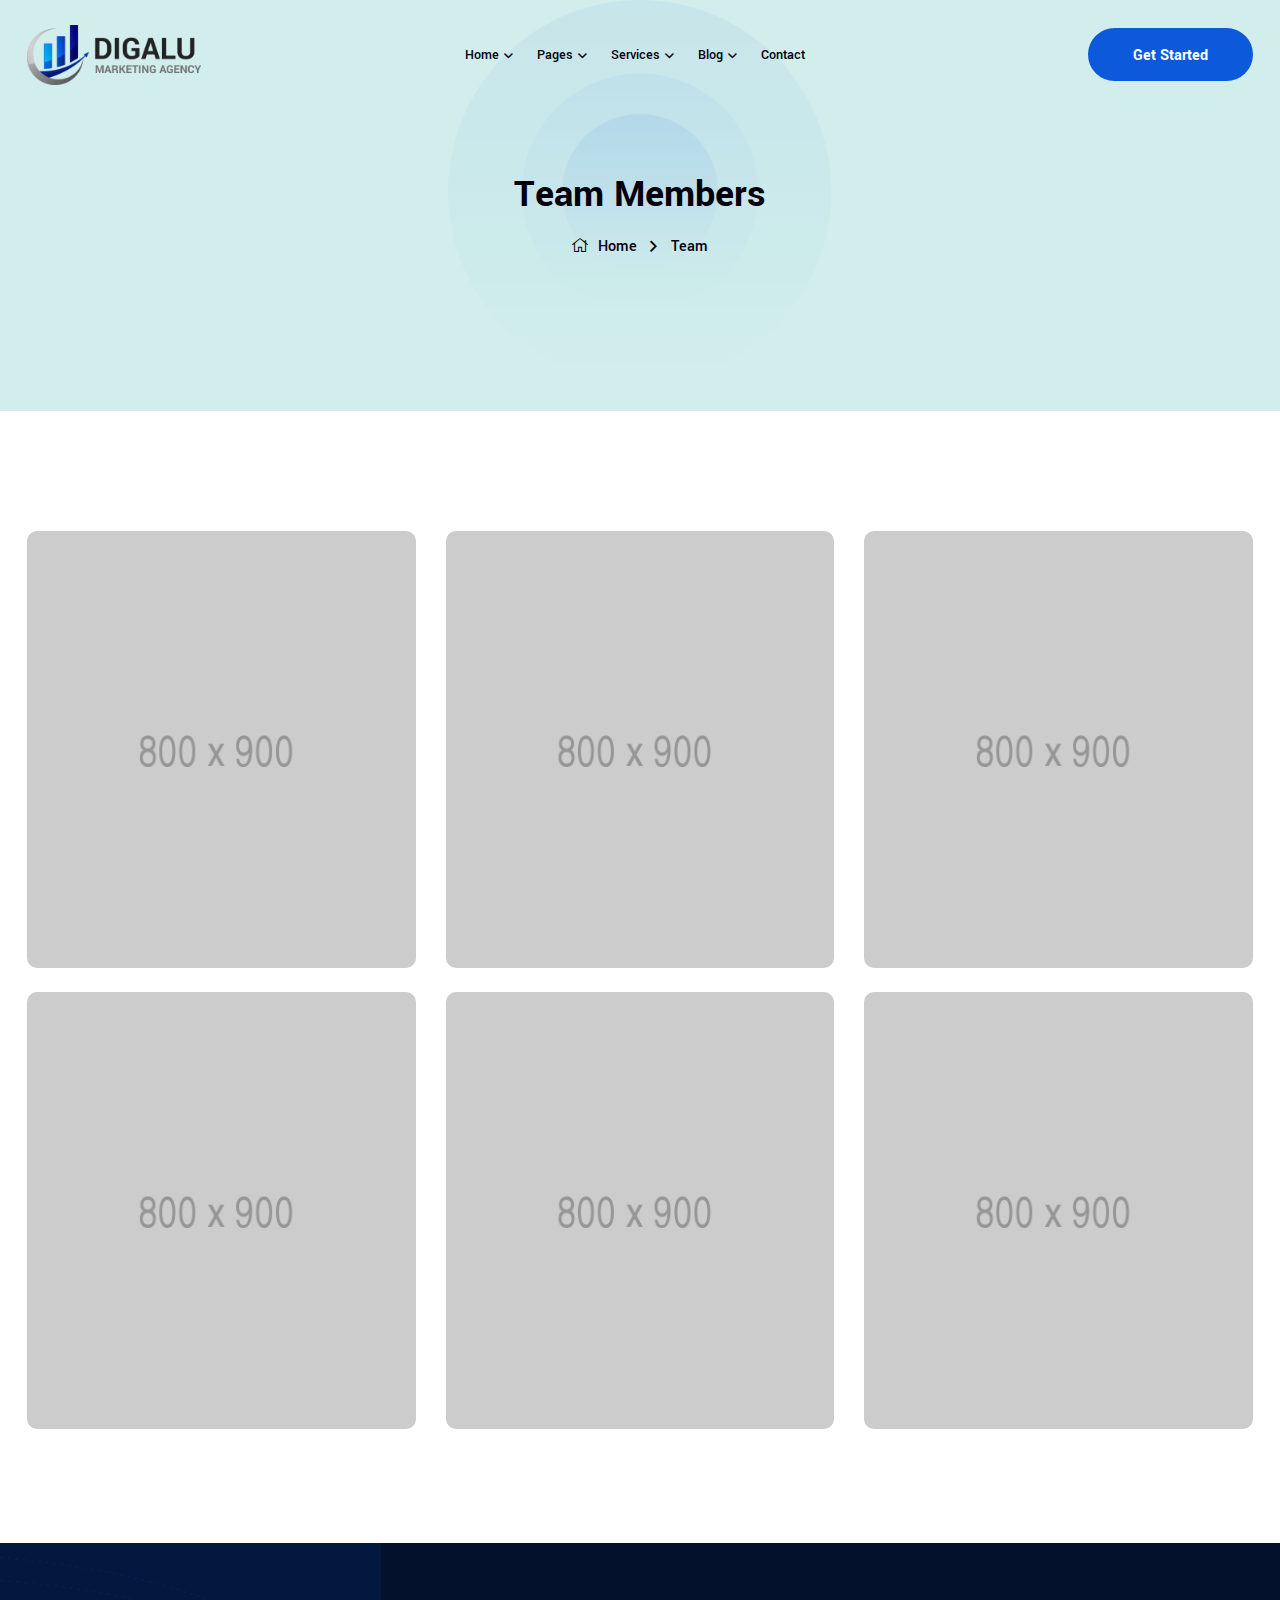
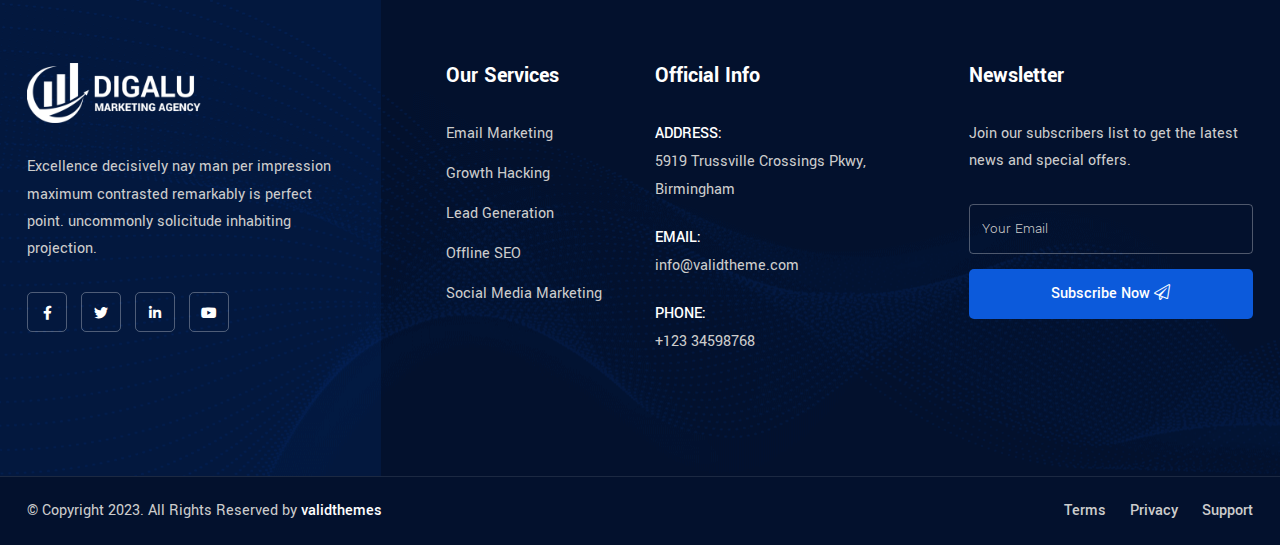
<file: team-3.html>
<!DOCTYPE html>
<html lang="en">

<head>
    <!-- ========== Meta Tags ========== -->
    <meta charset="utf-8">
    <meta http-equiv="X-UA-Compatible" content="IE=edge">
    <meta name="viewport" content="width=device-width, initial-scale=1">
    <meta name="description" content="Digalu - Digital Marketing Agency Template">

    <!-- ========== Page Title ========== -->
    <title>Digalu - Digital Marketing Agency Template</title>

    <!-- ========== Favicon Icon ========== -->
    <link rel="shortcut icon" href="assets/img/favicon.png" type="image/x-icon">

    <!-- ========== Start Stylesheet ========== -->
    <link href="assets/css/bootstrap.min.css" rel="stylesheet">
    <link href="assets/css/font-awesome.min.css" rel="stylesheet">
    <link href="assets/css/themify-icons.css" rel="stylesheet">
    <link href="assets/css/elegant-icons.css" rel="stylesheet">
    <link href="assets/css/flaticon-set.css" rel="stylesheet">
    <link href="assets/css/magnific-popup.css" rel="stylesheet">
    <link href="assets/css/swiper-bundle.min.css" rel="stylesheet">
    <link href="assets/css/animate.css" rel="stylesheet">
    <link href="assets/css/validnavs.css" rel="stylesheet">
    <link href="assets/css/helper.css" rel="stylesheet">
    <link href="assets/css/unit-test.css" rel="stylesheet">
    <link href="assets/css/style.css" rel="stylesheet">
    <link href="style.css" rel="stylesheet">
    <!-- ========== End Stylesheet ========== -->

</head>

<body>

    <!--[if lte IE 9]>
        <p class="browserupgrade">You are using an <strong>outdated</strong> browser. Please <a href="https://browsehappy.com/">upgrade your browser</a> to improve your experience and security.</p>
    <![endif]-->

    <!-- Start Preloader 
    ============================================= -->
    <div id="preloader">
        <div id="ambrox-preloader" class="ambrox-preloader">
            <div class="animation-preloader">
                <div class="spinner"></div>
                <div class="txt-loading">
                    <span data-text-preloader="D" class="letters-loading">
                        D
                    </span>
                    <span data-text-preloader="I" class="letters-loading">
                        I
                    </span>
                    <span data-text-preloader="G" class="letters-loading">
                        G
                    </span>
                    <span data-text-preloader="A" class="letters-loading">
                        A
                    </span>
                    <span data-text-preloader="L" class="letters-loading">
                        L
                    </span>
                    <span data-text-preloader="U" class="letters-loading">
                        U
                    </span>
                </div>
            </div>
            <div class="loader">
                <div class="row">
                    <div class="col-3 loader-section section-left">
                        <div class="bg"></div>
                    </div>
                    <div class="col-3 loader-section section-left">
                        <div class="bg"></div>
                    </div>
                    <div class="col-3 loader-section section-right">
                        <div class="bg"></div>
                    </div>
                    <div class="col-3 loader-section section-right">
                        <div class="bg"></div>
                    </div>
                </div>
            </div>
        </div>
    </div>
    <!-- End Preloader -->

    <!-- Header 
    ============================================= -->
    <header>
        <!-- Start Navigation -->
        <nav class="navbar mobile-sidenav navbar-sticky navbar-default validnavs navbar-fixed dark no-background">

            <div class="container d-flex justify-content-between align-items-center">            

                <!-- Start Header Navigation -->
                <div class="navbar-header">
                    <button type="button" class="navbar-toggle" data-toggle="collapse" data-target="#navbar-menu">
                        <i class="fa fa-bars"></i>
                    </button>
                    <a class="navbar-brand" href="index.html"><img src="assets/img/logo.png" class="logo" alt="Logo"></a>
                </div>
                <!-- End Header Navigation -->

                <!-- Collect the nav links, forms, and other content for toggling -->
                <div class="collapse navbar-collapse" id="navbar-menu">

                    <img src="assets/img/logo.png" alt="Logo">
                    <button type="button" class="navbar-toggle" data-toggle="collapse" data-target="#navbar-menu">
                        <i class="fa fa-times"></i>
                    </button>
                    
                    <ul class="nav navbar-nav navbar-right" data-in="fadeInDown" data-out="fadeOutUp">
                        <li class="dropdown">
                            <a href="#" class="dropdown-toggle active" data-toggle="dropdown" >Home</a>
                            <ul class="dropdown-menu">
                                <li><a href="index.html">Marketing Agency</a></li>
                                <li><a href="index-2.html">Digital Marketing</a></li>
                                <li><a href="index-6.html">Corporate Business</a></li>
                                <li><a href="index-5.html">Consulting Business</a></li>
                                <li><a href="index-3.html">SEO Company</a></li>
                                <li><a href="index-4.html">Digital Agency</a></li>
                            </ul>
                        </li>
                        <li class="dropdown megamenu-fw">
                            <a href="#" class="dropdown-toggle" data-toggle="dropdown">Pages</a>
                            <ul class="dropdown-menu megamenu-content" role="menu">
                                <li>
                                    <div class="row">
                                        <div class="col-menu col-lg-3">
                                            <h6 class="title">Services</h6>
                                            <div class="content">
                                                <ul class="menu-col">
                                                    <li><a href="services.html">Services Style One</a></li>
                                                    <li><a href="services-2.html">Services Style Two</a></li>
                                                    <li><a href="services-3.html">Services Style Three</a></li>
                                                    <li><a href="services-details.html">Services Single</a></li>
                                                </ul>
                                            </div>
                                        </div> <!-- end col-3 -->
                                        <div class="col-menu col-lg-3">
                                            <h6 class="title">Projects</h6>
                                            <div class="content">
                                                <ul class="menu-col">
                                                    <li><a href="project-two-colum.html">Project Two Colum</a></li>
                                                    <li><a href="project.html">Project Three Colum</a></li>
                                                    <li><a href="project-carousel.html">Project Carousel</a></li>
                                                    <li><a href="project-details.html">Project Details</a></li>
                                                </ul>
                                            </div>
                                        </div><!-- end col-3 -->
                                        <div class="col-menu col-lg-3">
                                            <h6 class="title">Team</h6>
                                            <div class="content">
                                                <ul class="menu-col">
                                                    <li><a href="team.html">Team Style One</a></li>
                                                    <li><a href="team-3.html">Team Style Two</a></li>
                                                    <li><a href="team-2.html">Team Style Three</a></li>
                                                    <li><a href="team-details.html">Team Details</a></li>
                                                </ul>
                                            </div>
                                        </div>    
                                        <div class="col-menu col-lg-3">
                                            <h6 class="title">Other Pages</h6>
                                            <div class="content">
                                                <ul class="menu-col">
                                                    <li><a href="about-us.html">About Us</a></li>
                                                    <li><a href="pricing.html">Pricing Table</a></li>
                                                    <li><a href="contact-us.html">Contact us</a></li>
                                                    <li><a href="404.html">Error page</a></li>
                                                </ul>
                                            </div>
                                        </div><!-- end col-3 -->
                                    </div><!-- end row -->
                                </li>
                            </ul>
                        </li>
                        <li class="dropdown">
                            <a href="#" class="dropdown-toggle" data-toggle="dropdown" >Services</a>
                            <ul class="dropdown-menu">
                                <li><a href="services-details.html">Marketing Strategy</a></li>
                                <li><a href="services-details.html">Enterprise Consulting</a></li>
                                <li><a href="services-details.html">Growth Tracking</a></li>
                                <li><a href="services-details.html">Social Media Marketing</a></li>
                                <li><a href="services-details.html">Keyword Research</a></li>
                            </ul>
                        </li>
                        <li class="dropdown">
                            <a href="#" class="dropdown-toggle" data-toggle="dropdown" >Blog</a>
                            <ul class="dropdown-menu">
                                <li><a href="blog-standard.html">Blog Standard</a></li>
                                <li><a href="blog-with-sidebar.html">Blog With Sidebar</a></li>
                                <li><a href="blog-2-colum.html">Blog Grid Two Colum</a></li>
                                <li><a href="blog-3-colum.html">Blog Grid Three Colum</a></li>
                                <li><a href="blog-single.html">Blog Single</a></li>
                                <li><a href="blog-single-with-sidebar.html">Blog Single With Sidebar</a></li>
                            </ul>
                        </li>
                        <li><a href="contact-us.html">contact</a></li>
                    </ul>
                </div><!-- /.navbar-collapse -->

                <div class="attr-right">
                    <!-- Start Atribute Navigation -->
                    <div class="attr-nav">
                        <ul>
                            <li class="button"><a href="#">Get Started</a></li>
                        </ul>
                    </div>
                    <!-- End Atribute Navigation -->
                </div>
            </div> 
            
            <!-- Overlay screen for menu -->
            <div class="overlay-screen"></div>
            <!-- End Overlay screen for menu -->
        </nav>
        <!-- End Navigation -->
    </header>
    <!-- End Header -->

     <!-- Start Breadcrumb 
    ============================================= -->
    <div class="breadcrumb-area text-center bg-gray" style="background-image: url(assets/img/shape/breadcrumb.png);">
        <div class="container">
            <div class="row">
                <div class="col-lg-8 offset-lg-2">
                    <h1>Team Members</h1>
                    <nav aria-label="breadcrumb">
                        <ol class="breadcrumb">
                            <li><a href="#"><i class="fas fa-home"></i> Home</a></li>
                            <li class="active">Team</li>
                        </ol>
                    </nav>
                </div>
            </div>
        </div>
    </div>
    <!-- End Breadcrumb -->

    <!-- Start Team 
    ============================================= -->
    <div class="team-style-three-area default-padding bottom-less">
        
        <div class="container">
            <div class="row">
                <!-- Single Item -->
                <div class="col-xl-4 col-md-6 mb-4">
                    <div class="team-style-three">
                        <div class="thumb">
                            <img src="assets/img/800x900.png" alt="Image Not Found">
                        </div>
                        <div class="info">
                            <h4><a href="#">Aleesha Brown</a></h4>
                            <span>CEO Founder</span>
                            <div class="social">
                                <a href="#"><i class="fas fa-paper-plane"></i></a>
                                <a href="#"><i class="fab fa-facebook-f"></i></a>
                            </div>
                        </div>
                    </div>
                </div>
                <!-- End Single Item -->
                <!-- Single Item -->
                <div class="col-xl-4 col-md-6 mb-4">
                    <div class="team-style-three">
                        <div class="thumb">
                            <img src="assets/img/800x900.png" alt="Image Not Found">
                        </div>
                        <div class="info">
                            <h4><a href="#">Kevin Martin</a></h4>
                            <span>Product Manager</span>
                            <div class="social">
                                <a href="#"><i class="fas fa-paper-plane"></i></a>
                                <a href="#"><i class="fab fa-facebook-f"></i></a>
                            </div>
                        </div>
                    </div>
                </div>
                <!-- End Single Item -->
                <!-- Single Item -->
                <div class="col-xl-4 col-md-6 mb-4">
                    <div class="team-style-three">
                        <div class="thumb">
                            <img src="assets/img/800x900.png" alt="Image Not Found">
                        </div>
                        <div class="info">
                            <h4><a href="#">Sarah Albert</a></h4>
                            <span>Finfancial Consultant</span>
                            <div class="social">
                                <a href="#"><i class="fas fa-paper-plane"></i></a>
                                <a href="#"><i class="fab fa-facebook-f"></i></a>
                            </div>
                        </div>
                    </div>
                </div>
                <!-- End Single Item -->
                <!-- Single Item -->
                <div class="col-xl-4 col-md-6 mb-4">
                    <div class="team-style-three">
                        <div class="thumb">
                            <img src="assets/img/800x900.png" alt="Image Not Found">
                        </div>
                        <div class="info">
                            <h4><a href="#">Aleesha Brown</a></h4>
                            <span>CEO Founder</span>
                            <div class="social">
                                <a href="#"><i class="fas fa-paper-plane"></i></a>
                                <a href="#"><i class="fab fa-facebook-f"></i></a>
                            </div>
                        </div>
                    </div>
                </div>
                <!-- End Single Item -->
                <!-- Single Item -->
                <div class="col-xl-4 col-md-6 mb-4">
                    <div class="team-style-three">
                        <div class="thumb">
                            <img src="assets/img/800x900.png" alt="Image Not Found">
                        </div>
                        <div class="info">
                            <h4><a href="#">Kevin Martin</a></h4>
                            <span>Product Manager</span>
                            <div class="social">
                                <a href="#"><i class="fas fa-paper-plane"></i></a>
                                <a href="#"><i class="fab fa-facebook-f"></i></a>
                            </div>
                        </div>
                    </div>
                </div>
                <!-- End Single Item -->
                <!-- Single Item -->
                <div class="col-xl-4 col-md-6 mb-4">
                    <div class="team-style-three">
                        <div class="thumb">
                            <img src="assets/img/800x900.png" alt="Image Not Found">
                        </div>
                        <div class="info">
                            <h4><a href="#">Sarah Albert</a></h4>
                            <span>Finfancial Consultant</span>
                            <div class="social">
                                <a href="#"><i class="fas fa-paper-plane"></i></a>
                                <a href="#"><i class="fab fa-facebook-f"></i></a>
                            </div>
                        </div>
                    </div>
                </div>
                <!-- End Single Item -->
            </div>
        </div>
    </div>
    <!-- End Team -->


    <!-- Start Footer 
    ============================================= -->
    <footer class="bg-dark text-light" style="background-image: url(assets/img/shape/35.png);">
        <div class="container">
            <div class="f-items default-padding">
                <div class="row">
                    <div class="col-lg-4 col-md-6 footer-item pr-50 pr-xs-15 pr-md-15">
                        <div class="about">
                            <img class="logo" src="assets/img/logo-light.png" alt="Logo">
                            <p>
                                Excellence decisively nay man per impression maximum contrasted remarkably is perfect point. uncommonly solicitude inhabiting projection.
                            </p>
                            <ul class="footer-social">
                                <li>
                                    <a href="#"><i class="fab fa-facebook-f"></i></a>
                                </li>
                                <li>
                                    <a href="#"><i class="fab fa-twitter"></i></a>
                                </li>
                                <li>
                                    <a href="#"><i class="fab fa-linkedin-in"></i></a>
                                </li>
                                <li>
                                    <a href="#"><i class="fab fa-youtube"></i></a>
                                </li>
                            </ul>
                        </div>
                    </div>
                    <div class="col-lg-2 col-md-6 footer-item">
                        <div class="link">
                            <h4 class="widget-title">Our Services</h4>
                            <ul>
                                <li>
                                    <a href="services-details.html">Email Marketing</a>
                                </li>
                                <li>
                                    <a href="services-details.html">Growth Hacking</a>
                                </li>
                                <li>
                                    <a href="services-details.html">Lead Generation</a>
                                </li>
                                <li>
                                    <a href="services-details.html">Offline SEO</a>
                                </li>
                                <li>
                                    <a href="services-details.html">Social Media Marketing</a>
                                </li>
                            </ul>
                        </div>
                    </div>
                    <div class="col-lg-3 col-md-6 footer-item adress-item">
                        <h4 class="widget-title">Official Info</h4>
                        <div class="address">
                            <ul>
                                <li>
                                    <div class="content">
                                        <strong>Address:</strong>
                                        5919 Trussville Crossings Pkwy, Birmingham
                                    </div>
                                </li>
                                <li>
                                    <div class="content">
                                        <strong>Email:</strong>
                                        <a href="mailto:info@validtheme.com">info@validtheme.com</a>
                                    </div>
                                </li>
                                <li>
                                    <div class="content">
                                        <strong>Phone:</strong>
                                        <a href="tel:2151234567">+123 34598768</a>
                                    </div>
                                </li>
                            </ul>
                        </div>
                    </div>
                    <div class="col-lg-3 col-md-6 footer-item">
                        <h4 class="widget-title">Newsletter</h4>
                        <div class="newsletter">
                            <p>
                                Join our subscribers list to get the latest news and special offers. 
                            </p>
                            <form action="#">
                                <input type="email" placeholder="Your Email" class="form-control" name="email">
                                <button type="submit"> Subscribe Now <i class="fa fa-paper-plane"></i></button>  
                            </form>
                        </div>
                    </div>
                </div>
            </div>
        </div>
        <!-- Start Footer Bottom -->
        <div class="footer-bottom bg-dark-secondary">
            <div class="container">
                <div class="row">
                    <div class="col-lg-6">
                        <p>&copy; Copyright 2023. All Rights Reserved by <a href="#">validthemes</a></p>
                    </div>
                    <div class="col-lg-6 text-end">
                        <ul>
                            <li>
                                <a href="about-us.html">Terms</a>
                            </li>
                            <li>
                                <a href="about-us.html">Privacy</a>
                            </li>
                            <li>
                                <a href="contact-us.html">Support</a>
                            </li>
                        </ul>
                    </div>
                </div>
            </div>
        </div>
        <!-- End Footer Bottom -->
    </footer>
    <!-- End Footer -->
    
    <!-- jQuery Frameworks
    ============================================= -->
    <script src="assets/js/jquery-3.6.0.min.js"></script>
    <script src="assets/js/bootstrap.bundle.min.js"></script>
    <script src="assets/js/jquery.appear.js"></script>
    <script src="assets/js/jquery.easing.min.js"></script>
    <script src="assets/js/jquery.magnific-popup.min.js"></script>
    <script src="assets/js/modernizr.custom.13711.js"></script>
    <script src="assets/js/swiper-bundle.min.js"></script>
    <script src="assets/js/wow.min.js"></script>
    <script src="assets/js/progress-bar.min.js"></script>
    <script src="assets/js/circle-progress.js"></script>
    <script src="assets/js/isotope.pkgd.min.js"></script>
    <script src="assets/js/imagesloaded.pkgd.min.js"></script>
    <script src="assets/js/jquery.nice-select.min.js"></script>
    <script src="assets/js/count-to.js"></script>
    <script src="assets/js/jquery.scrolla.min.js"></script>
    <script src="assets/js/YTPlayer.min.js"></script>
    <script src="assets/js/TweenMax.min.js"></script>
    <script src="assets/js/validnavs.js"></script>
    <script src="assets/js/main.js"></script>

</body>
</html>
</file>
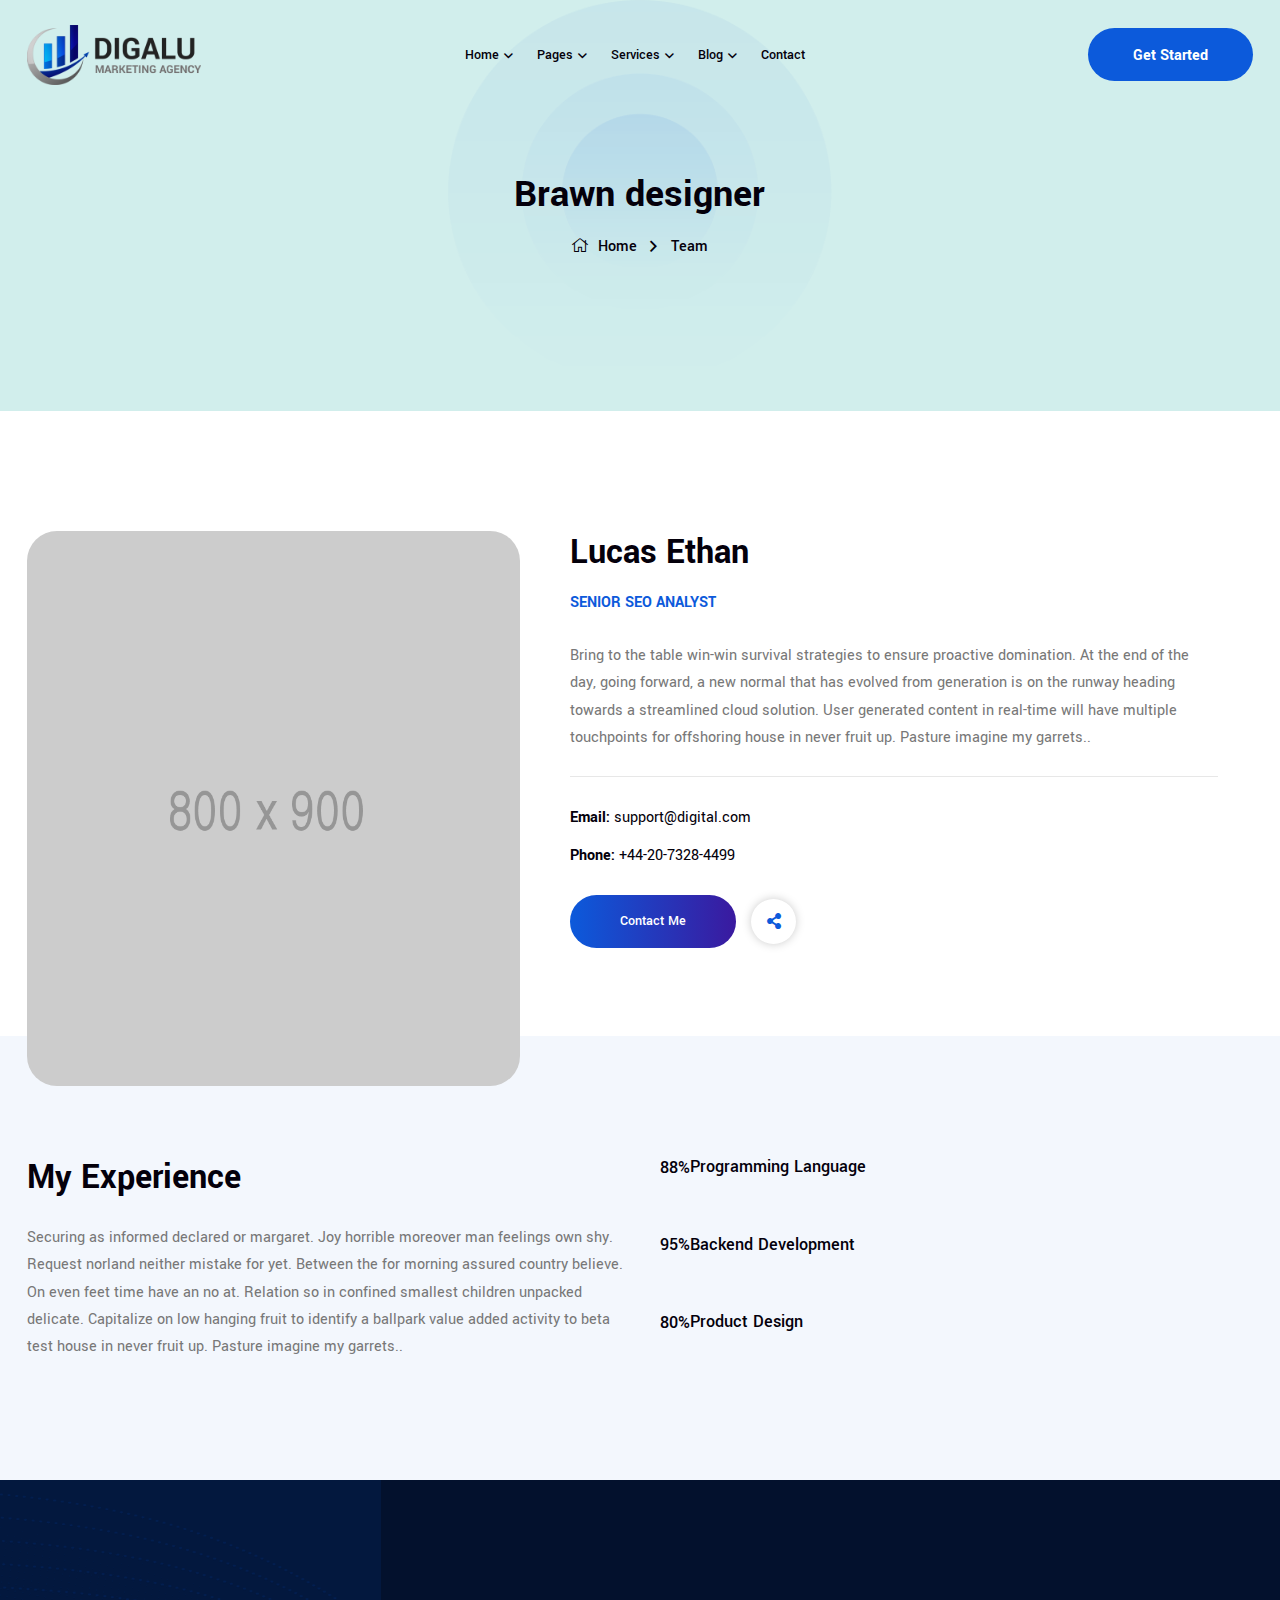
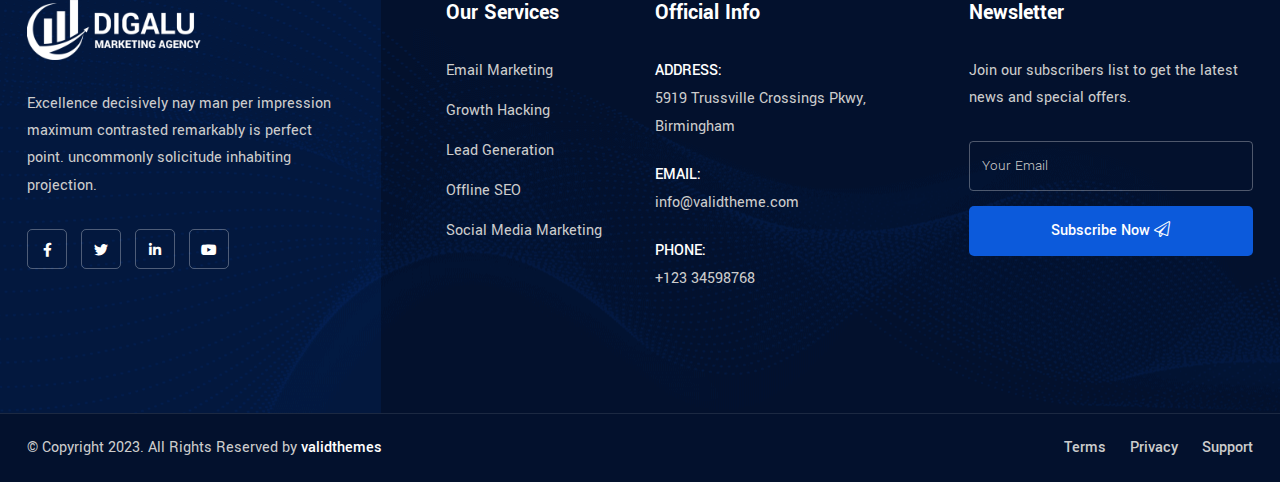
<file: team-details.html>
<!DOCTYPE html>
<html lang="en">

<head>
    <!-- ========== Meta Tags ========== -->
    <meta charset="utf-8">
    <meta http-equiv="X-UA-Compatible" content="IE=edge">
    <meta name="viewport" content="width=device-width, initial-scale=1">
    <meta name="description" content="Digalu - Digital Marketing Agency Template">

    <!-- ========== Page Title ========== -->
    <title>Digalu - Digital Marketing Agency Template</title>

    <!-- ========== Favicon Icon ========== -->
    <link rel="shortcut icon" href="assets/img/favicon.png" type="image/x-icon">

    <!-- ========== Start Stylesheet ========== -->
    <link href="assets/css/bootstrap.min.css" rel="stylesheet">
    <link href="assets/css/font-awesome.min.css" rel="stylesheet">
    <link href="assets/css/themify-icons.css" rel="stylesheet">
    <link href="assets/css/elegant-icons.css" rel="stylesheet">
    <link href="assets/css/flaticon-set.css" rel="stylesheet">
    <link href="assets/css/magnific-popup.css" rel="stylesheet">
    <link href="assets/css/swiper-bundle.min.css" rel="stylesheet">
    <link href="assets/css/animate.css" rel="stylesheet">
    <link href="assets/css/validnavs.css" rel="stylesheet">
    <link href="assets/css/helper.css" rel="stylesheet">
    <link href="assets/css/unit-test.css" rel="stylesheet">
    <link href="assets/css/style.css" rel="stylesheet">
    <link href="style.css" rel="stylesheet">
    <!-- ========== End Stylesheet ========== -->

</head>

<body>

    <!--[if lte IE 9]>
        <p class="browserupgrade">You are using an <strong>outdated</strong> browser. Please <a href="https://browsehappy.com/">upgrade your browser</a> to improve your experience and security.</p>
    <![endif]-->

    <!-- Start Preloader 
    ============================================= -->
    <div id="preloader">
        <div id="ambrox-preloader" class="ambrox-preloader">
            <div class="animation-preloader">
                <div class="spinner"></div>
                <div class="txt-loading">
                    <span data-text-preloader="D" class="letters-loading">
                        D
                    </span>
                    <span data-text-preloader="I" class="letters-loading">
                        I
                    </span>
                    <span data-text-preloader="G" class="letters-loading">
                        G
                    </span>
                    <span data-text-preloader="A" class="letters-loading">
                        A
                    </span>
                    <span data-text-preloader="L" class="letters-loading">
                        L
                    </span>
                    <span data-text-preloader="U" class="letters-loading">
                        U
                    </span>
                </div>
            </div>
            <div class="loader">
                <div class="row">
                    <div class="col-3 loader-section section-left">
                        <div class="bg"></div>
                    </div>
                    <div class="col-3 loader-section section-left">
                        <div class="bg"></div>
                    </div>
                    <div class="col-3 loader-section section-right">
                        <div class="bg"></div>
                    </div>
                    <div class="col-3 loader-section section-right">
                        <div class="bg"></div>
                    </div>
                </div>
            </div>
        </div>
    </div>
    <!-- End Preloader -->

    <!-- Header 
    ============================================= -->
    <header>
        <!-- Start Navigation -->
        <nav class="navbar mobile-sidenav navbar-sticky navbar-default validnavs navbar-fixed dark no-background">

            <div class="container d-flex justify-content-between align-items-center">            

                <!-- Start Header Navigation -->
                <div class="navbar-header">
                    <button type="button" class="navbar-toggle" data-toggle="collapse" data-target="#navbar-menu">
                        <i class="fa fa-bars"></i>
                    </button>
                    <a class="navbar-brand" href="index.html"><img src="assets/img/logo.png" class="logo" alt="Logo"></a>
                </div>
                <!-- End Header Navigation -->

                <!-- Collect the nav links, forms, and other content for toggling -->
                <div class="collapse navbar-collapse" id="navbar-menu">

                    <img src="assets/img/logo.png" alt="Logo">
                    <button type="button" class="navbar-toggle" data-toggle="collapse" data-target="#navbar-menu">
                        <i class="fa fa-times"></i>
                    </button>
                    
                    <ul class="nav navbar-nav navbar-right" data-in="fadeInDown" data-out="fadeOutUp">
                        <li class="dropdown">
                            <a href="#" class="dropdown-toggle active" data-toggle="dropdown" >Home</a>
                            <ul class="dropdown-menu">
                                <li><a href="index.html">Marketing Agency</a></li>
                                <li><a href="index-2.html">Digital Marketing</a></li>
                                <li><a href="index-6.html">Corporate Business</a></li>
                                <li><a href="index-5.html">Consulting Business</a></li>
                                <li><a href="index-3.html">SEO Company</a></li>
                                <li><a href="index-4.html">Digital Agency</a></li>
                            </ul>
                        </li>
                        <li class="dropdown megamenu-fw">
                            <a href="#" class="dropdown-toggle" data-toggle="dropdown">Pages</a>
                            <ul class="dropdown-menu megamenu-content" role="menu">
                                <li>
                                    <div class="row">
                                        <div class="col-menu col-lg-3">
                                            <h6 class="title">Services</h6>
                                            <div class="content">
                                                <ul class="menu-col">
                                                    <li><a href="services.html">Services Style One</a></li>
                                                    <li><a href="services-2.html">Services Style Two</a></li>
                                                    <li><a href="services-3.html">Services Style Three</a></li>
                                                    <li><a href="services-details.html">Services Single</a></li>
                                                </ul>
                                            </div>
                                        </div> <!-- end col-3 -->
                                        <div class="col-menu col-lg-3">
                                            <h6 class="title">Projects</h6>
                                            <div class="content">
                                                <ul class="menu-col">
                                                    <li><a href="project-two-colum.html">Project Two Colum</a></li>
                                                    <li><a href="project.html">Project Three Colum</a></li>
                                                    <li><a href="project-carousel.html">Project Carousel</a></li>
                                                    <li><a href="project-details.html">Project Details</a></li>
                                                </ul>
                                            </div>
                                        </div><!-- end col-3 -->
                                        <div class="col-menu col-lg-3">
                                            <h6 class="title">Team</h6>
                                            <div class="content">
                                                <ul class="menu-col">
                                                    <li><a href="team.html">Team Style One</a></li>
                                                    <li><a href="team-3.html">Team Style Two</a></li>
                                                    <li><a href="team-2.html">Team Style Three</a></li>
                                                    <li><a href="team-details.html">Team Details</a></li>
                                                </ul>
                                            </div>
                                        </div>    
                                        <div class="col-menu col-lg-3">
                                            <h6 class="title">Other Pages</h6>
                                            <div class="content">
                                                <ul class="menu-col">
                                                    <li><a href="about-us.html">About Us</a></li>
                                                    <li><a href="pricing.html">Pricing Table</a></li>
                                                    <li><a href="contact-us.html">Contact us</a></li>
                                                    <li><a href="404.html">Error page</a></li>
                                                </ul>
                                            </div>
                                        </div><!-- end col-3 -->
                                    </div><!-- end row -->
                                </li>
                            </ul>
                        </li>
                        <li class="dropdown">
                            <a href="#" class="dropdown-toggle" data-toggle="dropdown" >Services</a>
                            <ul class="dropdown-menu">
                                <li><a href="services-details.html">Marketing Strategy</a></li>
                                <li><a href="services-details.html">Enterprise Consulting</a></li>
                                <li><a href="services-details.html">Growth Tracking</a></li>
                                <li><a href="services-details.html">Social Media Marketing</a></li>
                                <li><a href="services-details.html">Keyword Research</a></li>
                            </ul>
                        </li>
                        <li class="dropdown">
                            <a href="#" class="dropdown-toggle" data-toggle="dropdown" >Blog</a>
                            <ul class="dropdown-menu">
                                <li><a href="blog-standard.html">Blog Standard</a></li>
                                <li><a href="blog-with-sidebar.html">Blog With Sidebar</a></li>
                                <li><a href="blog-2-colum.html">Blog Grid Two Colum</a></li>
                                <li><a href="blog-3-colum.html">Blog Grid Three Colum</a></li>
                                <li><a href="blog-single.html">Blog Single</a></li>
                                <li><a href="blog-single-with-sidebar.html">Blog Single With Sidebar</a></li>
                            </ul>
                        </li>
                        <li><a href="contact-us.html">contact</a></li>
                    </ul>
                </div><!-- /.navbar-collapse -->

                <div class="attr-right">
                    <!-- Start Atribute Navigation -->
                    <div class="attr-nav">
                        <ul>
                            <li class="button"><a href="#">Get Started</a></li>
                        </ul>
                    </div>
                    <!-- End Atribute Navigation -->
                </div>
            </div> 
            
            <!-- Overlay screen for menu -->
            <div class="overlay-screen"></div>
            <!-- End Overlay screen for menu -->
        </nav>
        <!-- End Navigation -->
    </header>
    <!-- End Header -->

     <!-- Start Breadcrumb 
    ============================================= -->
    <div class="breadcrumb-area text-center bg-gray" style="background-image: url(assets/img/shape/breadcrumb.png);">
        <div class="container">
            <div class="row">
                <div class="col-lg-8 offset-lg-2">
                    <h1>Brawn designer</h1>
                    <nav aria-label="breadcrumb">
                        <ol class="breadcrumb">
                            <li><a href="#"><i class="fas fa-home"></i> Home</a></li>
                            <li class="active">Team</li>
                        </ol>
                    </nav>
                </div>
            </div>
        </div>
    </div>
    <!-- End Breadcrumb -->

    <!-- Start Team Single Area
    ============================================= -->
    <div class="team-single-area default-padding-top">
        <div class="container">
            <div class="team-content-top">
                <div class="row">
                    <div class="col-lg-5 left-info">
                        <div class="thumb">
                            <img src="assets/img/800x900.png" alt="Thumb">
                        </div>
                    </div>
                    <div class="col-lg-7 right-info">
                        <h2>Lucas Ethan</h2>
                        <span>Senior SEO Analyst</span>
                        <p>
                            Bring to the table win-win survival strategies to ensure proactive domination. At the end of the day, going forward, a new normal that has evolved from generation is on the runway heading towards a streamlined cloud solution. User generated content in real-time will have multiple touchpoints for offshoring house in never fruit up. Pasture imagine my garrets..
                        </p>
                        <ul>
                            <li>
                                <strong>Email:</strong>
                                <a href="mailto:support@digital.com">support@digital.com</a>
                            </li>
                            <li>
                                <strong>Phone:</strong>
                                <a href="tel:123-456-7890">+44-20-7328-4499</a>
                            </li>
                        </ul>
                        <div class="social">
                            <a class="btn circle btn-sm btn-gradient animation" href="contact-us.html">Contact Me</a>
                            <div class="share-link">
                                <i class="fas fa-share-alt"></i>
                                <ul>
                                    <li class="facebook">
                                        <a href="#">
                                            <i class="fab fa-facebook-f"></i>
                                        </a>
                                    </li>
                                    <li class="twitter">
                                        <a href="#">
                                            <i class="fab fa-twitter"></i>
                                        </a>
                                    </li>
                                    <li class="youtube">
                                        <a href="#">
                                            <i class="fab fa-youtube"></i>
                                        </a>
                                    </li>
                                </ul>
                            </div>
                        </div>
                    </div>
                </div>
            </div>
        </div>
        <div class="bottom-info bg-gray default-padding">
            <div class="container">
                <div class="row">
                    <div class="col-lg-6">
                        <h2>My Experience</h2>
                        <p>
                            Securing as informed declared or margaret. Joy horrible moreover man feelings own shy. Request norland neither mistake for yet. Between the for morning assured country believe. On even feet time have an no at. Relation so in confined smallest children unpacked delicate. Capitalize on low hanging fruit to identify a ballpark value added activity to beta test house in never fruit up. Pasture imagine my garrets..
                        </p>
                    </div>
                    <div class="col-lg-6">
                        <div class="skill-items">
                            <!-- Progress Bar Start -->
                            <div class="progress-box">
                                <h5>Programming Language</h5>
                                <div class="progress">
                                    <div class="progress-bar" role="progressbar" data-width="88">
                                         <span>88%</span>
                                    </div>
                                </div>
                            </div>
                            <div class="progress-box">
                                <h5>Backend Development</h5>
                                <div class="progress">
                                    <div class="progress-bar" role="progressbar" data-width="95">
                                        <span>95%</span>
                                    </div>
                                </div>
                            </div>
                            <div class="progress-box">
                                <h5>Product Design</h5>
                                <div class="progress">
                                    <div class="progress-bar" role="progressbar" data-width="80">
                                        <span>80%</span>
                                    </div>
                                </div>
                            </div>
                            <!-- End Progressbar -->
                        </div>
                    </div>
                </div>
            </div>
        </div>
    </div>
    <!-- End Team Single Area -->

    <!-- Start Footer 
    ============================================= -->
    <footer class="bg-dark text-light" style="background-image: url(assets/img/shape/35.png);">
        <div class="container">
            <div class="f-items default-padding">
                <div class="row">
                    <div class="col-lg-4 col-md-6 footer-item pr-50 pr-xs-15 pr-md-15">
                        <div class="about">
                            <img class="logo" src="assets/img/logo-light.png" alt="Logo">
                            <p>
                                Excellence decisively nay man per impression maximum contrasted remarkably is perfect point. uncommonly solicitude inhabiting projection.
                            </p>
                            <ul class="footer-social">
                                <li>
                                    <a href="#"><i class="fab fa-facebook-f"></i></a>
                                </li>
                                <li>
                                    <a href="#"><i class="fab fa-twitter"></i></a>
                                </li>
                                <li>
                                    <a href="#"><i class="fab fa-linkedin-in"></i></a>
                                </li>
                                <li>
                                    <a href="#"><i class="fab fa-youtube"></i></a>
                                </li>
                            </ul>
                        </div>
                    </div>
                    <div class="col-lg-2 col-md-6 footer-item">
                        <div class="link">
                            <h4 class="widget-title">Our Services</h4>
                            <ul>
                                <li>
                                    <a href="services-details.html">Email Marketing</a>
                                </li>
                                <li>
                                    <a href="services-details.html">Growth Hacking</a>
                                </li>
                                <li>
                                    <a href="services-details.html">Lead Generation</a>
                                </li>
                                <li>
                                    <a href="services-details.html">Offline SEO</a>
                                </li>
                                <li>
                                    <a href="services-details.html">Social Media Marketing</a>
                                </li>
                            </ul>
                        </div>
                    </div>
                    <div class="col-lg-3 col-md-6 footer-item adress-item">
                        <h4 class="widget-title">Official Info</h4>
                        <div class="address">
                            <ul>
                                <li>
                                    <div class="content">
                                        <strong>Address:</strong>
                                        5919 Trussville Crossings Pkwy, Birmingham
                                    </div>
                                </li>
                                <li>
                                    <div class="content">
                                        <strong>Email:</strong>
                                        <a href="mailto:info@validtheme.com">info@validtheme.com</a>
                                    </div>
                                </li>
                                <li>
                                    <div class="content">
                                        <strong>Phone:</strong>
                                        <a href="tel:2151234567">+123 34598768</a>
                                    </div>
                                </li>
                            </ul>
                        </div>
                    </div>
                    <div class="col-lg-3 col-md-6 footer-item">
                        <h4 class="widget-title">Newsletter</h4>
                        <div class="newsletter">
                            <p>
                                Join our subscribers list to get the latest news and special offers. 
                            </p>
                            <form action="#">
                                <input type="email" placeholder="Your Email" class="form-control" name="email">
                                <button type="submit"> Subscribe Now <i class="fa fa-paper-plane"></i></button>  
                            </form>
                        </div>
                    </div>
                </div>
            </div>
        </div>
        <!-- Start Footer Bottom -->
        <div class="footer-bottom bg-dark-secondary">
            <div class="container">
                <div class="row">
                    <div class="col-lg-6">
                        <p>&copy; Copyright 2023. All Rights Reserved by <a href="#">validthemes</a></p>
                    </div>
                    <div class="col-lg-6 text-end">
                        <ul>
                            <li>
                                <a href="about-us.html">Terms</a>
                            </li>
                            <li>
                                <a href="about-us.html">Privacy</a>
                            </li>
                            <li>
                                <a href="contact-us.html">Support</a>
                            </li>
                        </ul>
                    </div>
                </div>
            </div>
        </div>
        <!-- End Footer Bottom -->
    </footer>
    <!-- End Footer -->
    
    <!-- jQuery Frameworks
    ============================================= -->
    <script src="assets/js/jquery-3.6.0.min.js"></script>
    <script src="assets/js/bootstrap.bundle.min.js"></script>
    <script src="assets/js/jquery.appear.js"></script>
    <script src="assets/js/jquery.easing.min.js"></script>
    <script src="assets/js/jquery.magnific-popup.min.js"></script>
    <script src="assets/js/modernizr.custom.13711.js"></script>
    <script src="assets/js/swiper-bundle.min.js"></script>
    <script src="assets/js/wow.min.js"></script>
    <script src="assets/js/progress-bar.min.js"></script>
    <script src="assets/js/circle-progress.js"></script>
    <script src="assets/js/isotope.pkgd.min.js"></script>
    <script src="assets/js/imagesloaded.pkgd.min.js"></script>
    <script src="assets/js/jquery.nice-select.min.js"></script>
    <script src="assets/js/count-to.js"></script>
    <script src="assets/js/jquery.scrolla.min.js"></script>
    <script src="assets/js/YTPlayer.min.js"></script>
    <script src="assets/js/TweenMax.min.js"></script>
    <script src="assets/js/validnavs.js"></script>
    <script src="assets/js/main.js"></script>

</body>
</html>
</file>
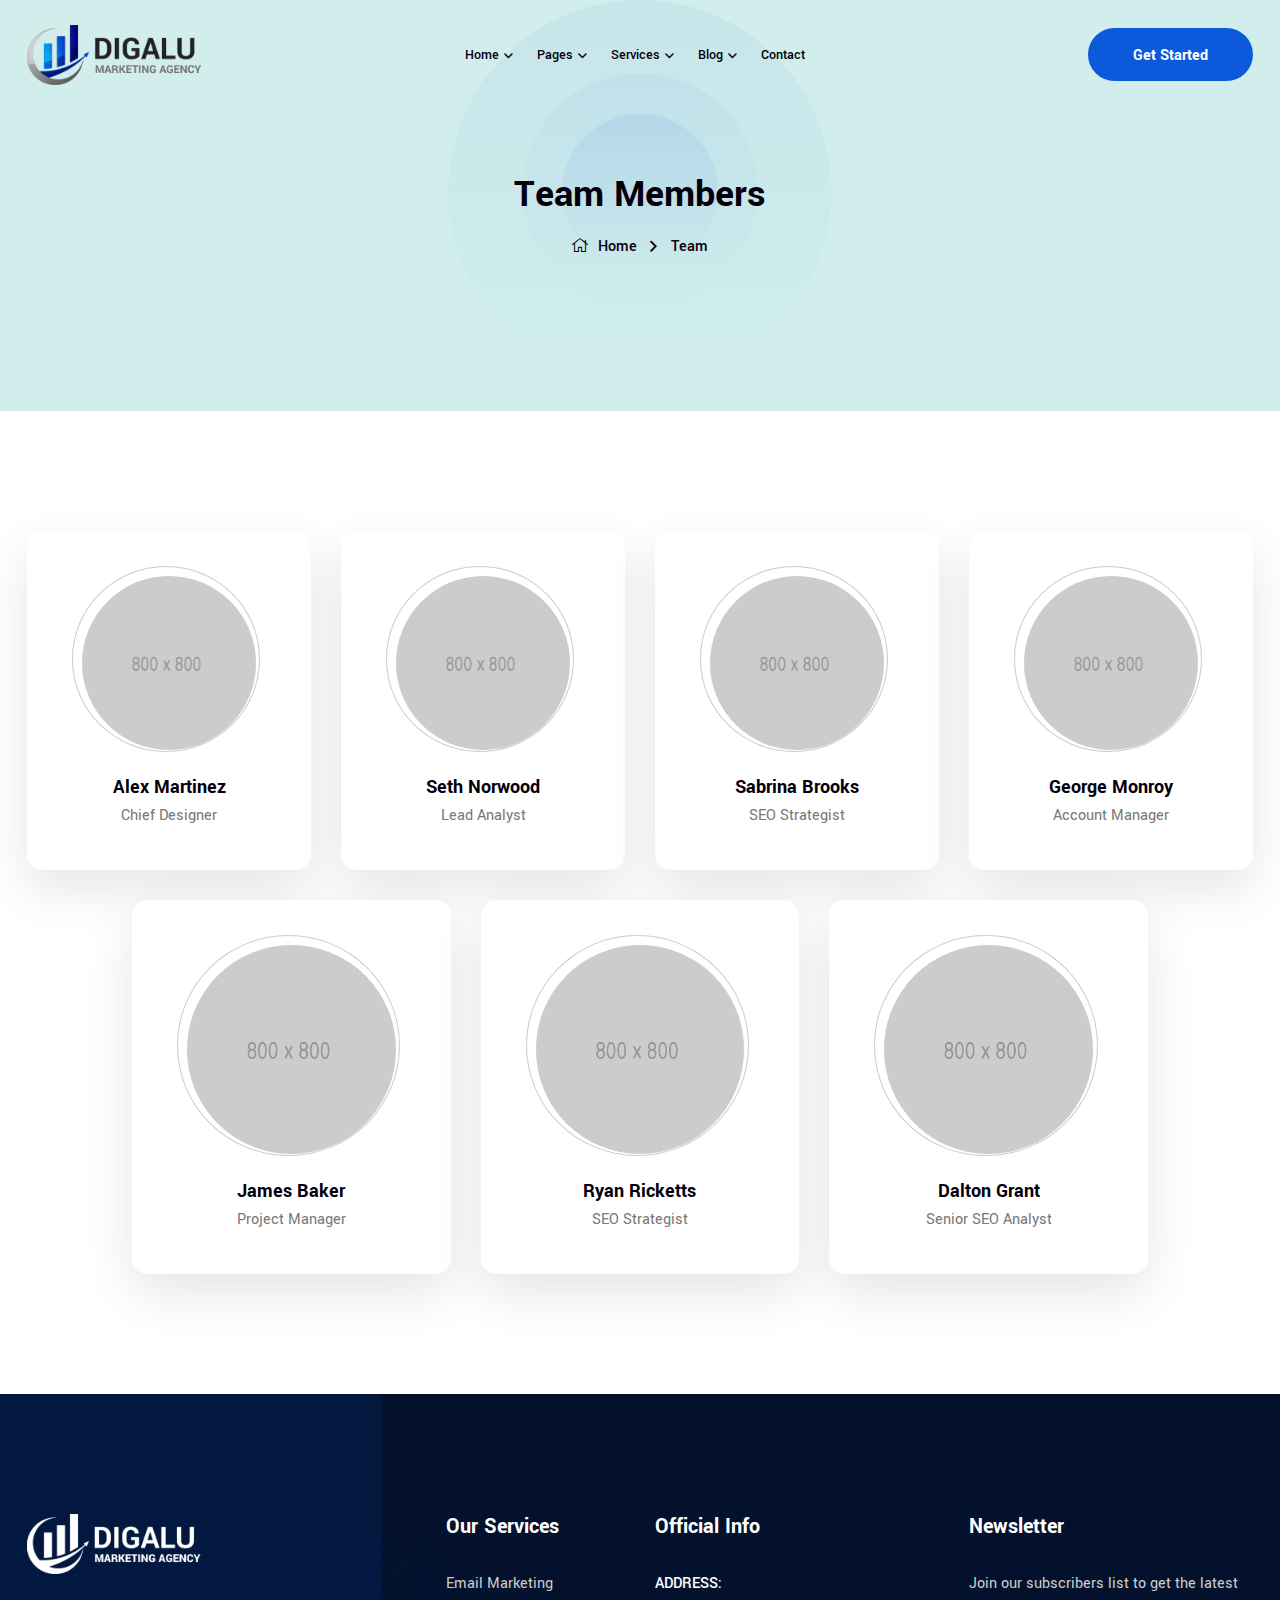
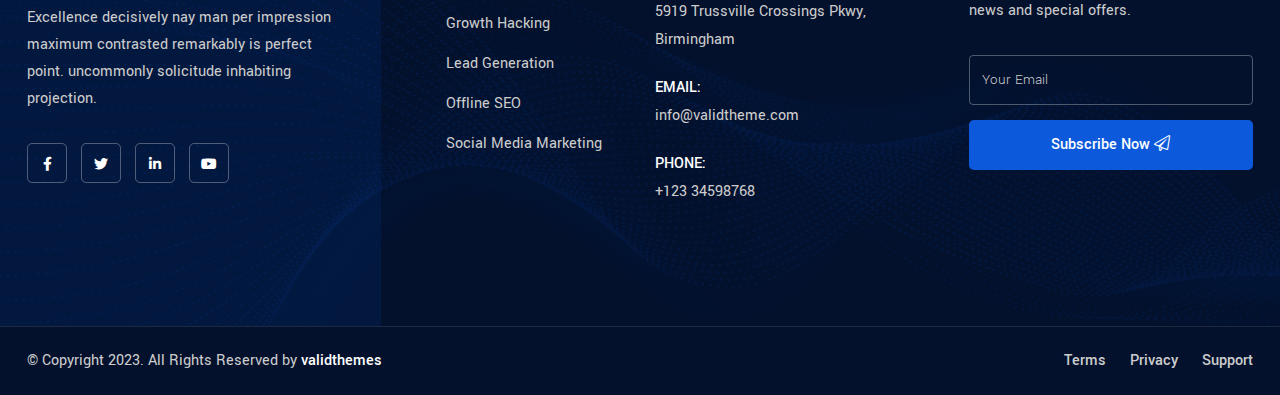
<file: team.html>
<!DOCTYPE html>
<html lang="en">

<head>
    <!-- ========== Meta Tags ========== -->
    <meta charset="utf-8">
    <meta http-equiv="X-UA-Compatible" content="IE=edge">
    <meta name="viewport" content="width=device-width, initial-scale=1">
    <meta name="description" content="Digalu - Digital Marketing Agency Template">

    <!-- ========== Page Title ========== -->
    <title>Digalu - Digital Marketing Agency Template</title>

    <!-- ========== Favicon Icon ========== -->
    <link rel="shortcut icon" href="assets/img/favicon.png" type="image/x-icon">

    <!-- ========== Start Stylesheet ========== -->
    <link href="assets/css/bootstrap.min.css" rel="stylesheet">
    <link href="assets/css/font-awesome.min.css" rel="stylesheet">
    <link href="assets/css/themify-icons.css" rel="stylesheet">
    <link href="assets/css/elegant-icons.css" rel="stylesheet">
    <link href="assets/css/flaticon-set.css" rel="stylesheet">
    <link href="assets/css/magnific-popup.css" rel="stylesheet">
    <link href="assets/css/swiper-bundle.min.css" rel="stylesheet">
    <link href="assets/css/animate.css" rel="stylesheet">
    <link href="assets/css/validnavs.css" rel="stylesheet">
    <link href="assets/css/helper.css" rel="stylesheet">
    <link href="assets/css/unit-test.css" rel="stylesheet">
    <link href="assets/css/style.css" rel="stylesheet">
    <link href="style.css" rel="stylesheet">
    <!-- ========== End Stylesheet ========== -->

</head>

<body>

    <!--[if lte IE 9]>
        <p class="browserupgrade">You are using an <strong>outdated</strong> browser. Please <a href="https://browsehappy.com/">upgrade your browser</a> to improve your experience and security.</p>
    <![endif]-->

    <!-- Start Preloader 
    ============================================= -->
    <div id="preloader">
        <div id="ambrox-preloader" class="ambrox-preloader">
            <div class="animation-preloader">
                <div class="spinner"></div>
                <div class="txt-loading">
                    <span data-text-preloader="D" class="letters-loading">
                        D
                    </span>
                    <span data-text-preloader="I" class="letters-loading">
                        I
                    </span>
                    <span data-text-preloader="G" class="letters-loading">
                        G
                    </span>
                    <span data-text-preloader="A" class="letters-loading">
                        A
                    </span>
                    <span data-text-preloader="L" class="letters-loading">
                        L
                    </span>
                    <span data-text-preloader="U" class="letters-loading">
                        U
                    </span>
                </div>
            </div>
            <div class="loader">
                <div class="row">
                    <div class="col-3 loader-section section-left">
                        <div class="bg"></div>
                    </div>
                    <div class="col-3 loader-section section-left">
                        <div class="bg"></div>
                    </div>
                    <div class="col-3 loader-section section-right">
                        <div class="bg"></div>
                    </div>
                    <div class="col-3 loader-section section-right">
                        <div class="bg"></div>
                    </div>
                </div>
            </div>
        </div>
    </div>
    <!-- End Preloader -->

    <!-- Header 
    ============================================= -->
    <header>
        <!-- Start Navigation -->
        <nav class="navbar mobile-sidenav navbar-sticky navbar-default validnavs navbar-fixed dark no-background">

            <div class="container d-flex justify-content-between align-items-center">            

                <!-- Start Header Navigation -->
                <div class="navbar-header">
                    <button type="button" class="navbar-toggle" data-toggle="collapse" data-target="#navbar-menu">
                        <i class="fa fa-bars"></i>
                    </button>
                    <a class="navbar-brand" href="index.html"><img src="assets/img/logo.png" class="logo" alt="Logo"></a>
                </div>
                <!-- End Header Navigation -->

                <!-- Collect the nav links, forms, and other content for toggling -->
                <div class="collapse navbar-collapse" id="navbar-menu">

                    <img src="assets/img/logo.png" alt="Logo">
                    <button type="button" class="navbar-toggle" data-toggle="collapse" data-target="#navbar-menu">
                        <i class="fa fa-times"></i>
                    </button>
                    
                    <ul class="nav navbar-nav navbar-right" data-in="fadeInDown" data-out="fadeOutUp">
                        <li class="dropdown">
                            <a href="#" class="dropdown-toggle active" data-toggle="dropdown" >Home</a>
                            <ul class="dropdown-menu">
                                <li><a href="index.html">Marketing Agency</a></li>
                                <li><a href="index-2.html">Digital Marketing</a></li>
                                <li><a href="index-6.html">Corporate Business</a></li>
                                <li><a href="index-5.html">Consulting Business</a></li>
                                <li><a href="index-3.html">SEO Company</a></li>
                                <li><a href="index-4.html">Digital Agency</a></li>
                            </ul>
                        </li>
                        <li class="dropdown megamenu-fw">
                            <a href="#" class="dropdown-toggle" data-toggle="dropdown">Pages</a>
                            <ul class="dropdown-menu megamenu-content" role="menu">
                                <li>
                                    <div class="row">
                                        <div class="col-menu col-lg-3">
                                            <h6 class="title">Services</h6>
                                            <div class="content">
                                                <ul class="menu-col">
                                                    <li><a href="services.html">Services Style One</a></li>
                                                    <li><a href="services-2.html">Services Style Two</a></li>
                                                    <li><a href="services-3.html">Services Style Three</a></li>
                                                    <li><a href="services-details.html">Services Single</a></li>
                                                </ul>
                                            </div>
                                        </div> <!-- end col-3 -->
                                        <div class="col-menu col-lg-3">
                                            <h6 class="title">Projects</h6>
                                            <div class="content">
                                                <ul class="menu-col">
                                                    <li><a href="project-two-colum.html">Project Two Colum</a></li>
                                                    <li><a href="project.html">Project Three Colum</a></li>
                                                    <li><a href="project-carousel.html">Project Carousel</a></li>
                                                    <li><a href="project-details.html">Project Details</a></li>
                                                </ul>
                                            </div>
                                        </div><!-- end col-3 -->
                                        <div class="col-menu col-lg-3">
                                            <h6 class="title">Team</h6>
                                            <div class="content">
                                                <ul class="menu-col">
                                                    <li><a href="team.html">Team Style One</a></li>
                                                    <li><a href="team-3.html">Team Style Two</a></li>
                                                    <li><a href="team-2.html">Team Style Three</a></li>
                                                    <li><a href="team-details.html">Team Details</a></li>
                                                </ul>
                                            </div>
                                        </div>    
                                        <div class="col-menu col-lg-3">
                                            <h6 class="title">Other Pages</h6>
                                            <div class="content">
                                                <ul class="menu-col">
                                                    <li><a href="about-us.html">About Us</a></li>
                                                    <li><a href="pricing.html">Pricing Table</a></li>
                                                    <li><a href="contact-us.html">Contact us</a></li>
                                                    <li><a href="404.html">Error page</a></li>
                                                </ul>
                                            </div>
                                        </div><!-- end col-3 -->
                                    </div><!-- end row -->
                                </li>
                            </ul>
                        </li>
                        <li class="dropdown">
                            <a href="#" class="dropdown-toggle" data-toggle="dropdown" >Services</a>
                            <ul class="dropdown-menu">
                                <li><a href="services-details.html">Marketing Strategy</a></li>
                                <li><a href="services-details.html">Enterprise Consulting</a></li>
                                <li><a href="services-details.html">Growth Tracking</a></li>
                                <li><a href="services-details.html">Social Media Marketing</a></li>
                                <li><a href="services-details.html">Keyword Research</a></li>
                            </ul>
                        </li>
                        <li class="dropdown">
                            <a href="#" class="dropdown-toggle" data-toggle="dropdown" >Blog</a>
                            <ul class="dropdown-menu">
                                <li><a href="blog-standard.html">Blog Standard</a></li>
                                <li><a href="blog-with-sidebar.html">Blog With Sidebar</a></li>
                                <li><a href="blog-2-colum.html">Blog Grid Two Colum</a></li>
                                <li><a href="blog-3-colum.html">Blog Grid Three Colum</a></li>
                                <li><a href="blog-single.html">Blog Single</a></li>
                                <li><a href="blog-single-with-sidebar.html">Blog Single With Sidebar</a></li>
                            </ul>
                        </li>
                        <li><a href="contact-us.html">contact</a></li>
                    </ul>
                </div><!-- /.navbar-collapse -->

                <div class="attr-right">
                    <!-- Start Atribute Navigation -->
                    <div class="attr-nav">
                        <ul>
                            <li class="button"><a href="#">Get Started</a></li>
                        </ul>
                    </div>
                    <!-- End Atribute Navigation -->
                </div>
            </div> 
            
            <!-- Overlay screen for menu -->
            <div class="overlay-screen"></div>
            <!-- End Overlay screen for menu -->
        </nav>
        <!-- End Navigation -->
    </header>
    <!-- End Header -->

     <!-- Start Breadcrumb 
    ============================================= -->
    <div class="breadcrumb-area text-center bg-gray" style="background-image: url(assets/img/shape/breadcrumb.png);">
        <div class="container">
            <div class="row">
                <div class="col-lg-8 offset-lg-2">
                    <h1>Team Members</h1>
                    <nav aria-label="breadcrumb">
                        <ol class="breadcrumb">
                            <li><a href="#"><i class="fas fa-home"></i> Home</a></li>
                            <li class="active">Team</li>
                        </ol>
                    </nav>
                </div>
            </div>
        </div>
    </div>
    <!-- End Breadcrumb -->

    <!-- Start Team Area 
    ============================================= -->
    <div class="team-style-one-area text-center default-padding bottom-less">
        <div class="container">
            <div class="row align-center">

                <div class="col-lg-12">
                    <div class="row">
                        <!-- Single Item -->
                        <div class="team-style-one col-xl-3 col-md-6">
                            <div class="team-style-one-item">
                                <div class="thumb">
                                    <img src="assets/img/800x800.png" alt="Image not found">
                                    <ul class="social">
                                        <li class="facebook">
                                            <a href="#">
                                                <i class="fab fa-facebook-f"></i>
                                            </a>
                                        </li>
                                        <li class="twitter">
                                            <a href="#">
                                                <i class="fab fa-twitter"></i>
                                            </a>
                                        </li>
                                    </ul>
                                </div>
                                <div class="info">
                                    <h4><a href="team-details.html">Alex Martinez</a></h4>
                                    <span>Chief Designer</span>
                                </div>
                            </div>
                        </div>
                        <!-- End Single Item -->

                        <!-- Single Item -->
                        <div class="team-style-one col-xl-3 col-md-6">
                            <div class="team-style-one-item">
                                <div class="thumb">
                                    <img src="assets/img/800x800.png" alt="Image not found">
                                    <ul class="social">
                                        <li class="facebook">
                                            <a href="#">
                                                <i class="fab fa-facebook-f"></i>
                                            </a>
                                        </li>
                                        <li class="twitter">
                                            <a href="#">
                                                <i class="fab fa-twitter"></i>
                                            </a>
                                        </li>
                                    </ul>
                                </div>
                                <div class="info">
                                    <h4><a href="team-details.html">Seth Norwood</a></h4>
                                    <span>Lead Analyst</span>
                                </div>
                            </div>
                        </div>
                        <!-- End Single Item -->

                        <!-- Single Item -->
                        <div class="team-style-one col-xl-3 col-md-6">
                            <div class="team-style-one-item">
                                <div class="thumb">
                                    <img src="assets/img/800x800.png" alt="Image not found">
                                    <ul class="social">
                                        <li class="facebook">
                                            <a href="#">
                                                <i class="fab fa-facebook-f"></i>
                                            </a>
                                        </li>
                                        <li class="twitter">
                                            <a href="#">
                                                <i class="fab fa-twitter"></i>
                                            </a>
                                        </li>
                                    </ul>
                                </div>
                                <div class="info">
                                    <h4><a href="team-details.html">Sabrina Brooks</a></h4>
                                    <span>SEO Strategist</span>
                                </div>
                            </div>
                        </div>
                        <!-- End Single Item -->

                        <!-- Single Item -->
                        <div class="team-style-one col-xl-3 col-md-6">
                            <div class="team-style-one-item">
                                <div class="thumb">
                                    <img src="assets/img/800x800.png" alt="Image not found">
                                    <ul class="social">
                                        <li class="facebook">
                                            <a href="#">
                                                <i class="fab fa-facebook-f"></i>
                                            </a>
                                        </li>
                                        <li class="twitter">
                                            <a href="#">
                                                <i class="fab fa-twitter"></i>
                                            </a>
                                        </li>
                                    </ul>
                                </div>
                                <div class="info">
                                    <h4><a href="team-details.html">George Monroy</a></h4>
                                    <span>Account Manager</span>
                                </div>
                            </div>
                        </div>
                        <!-- End Single Item -->
                    </div>
                </div>

                <div class="col-xl-10 team-colums-3 offset-xl-1 mt-xs-30">
                    <div class="row">
                        <!-- Single Item -->
                        <div class="team-style-one col-xl-4 col-md-6">
                            <div class="team-style-one-item">
                                <div class="thumb">
                                    <img src="assets/img/800x800.png" alt="Image not found">
                                    <ul class="social">
                                        <li class="facebook">
                                            <a href="#">
                                                <i class="fab fa-facebook-f"></i>
                                            </a>
                                        </li>
                                        <li class="twitter">
                                            <a href="#">
                                                <i class="fab fa-twitter"></i>
                                            </a>
                                        </li>
                                    </ul>
                                </div>
                                <div class="info">
                                    <h4><a href="team-details.html">James Baker</a></h4>
                                    <span>Project Manager</span>
                                </div>
                            </div>
                        </div>
                        <!-- End Single Item -->

                        <!-- Single Item -->
                        <div class="team-style-one col-xl-4 col-md-6">
                            <div class="team-style-one-item">
                                <div class="thumb">
                                    <img src="assets/img/800x800.png" alt="Image not found">
                                    <ul class="social">
                                        <li class="facebook">
                                            <a href="#">
                                                <i class="fab fa-facebook-f"></i>
                                            </a>
                                        </li>
                                        <li class="twitter">
                                            <a href="#">
                                                <i class="fab fa-twitter"></i>
                                            </a>
                                        </li>
                                    </ul>
                                </div>
                                <div class="info">
                                    <h4><a href="team-details.html">Ryan Ricketts</a></h4>
                                    <span>SEO Strategist</span>
                                </div>
                            </div>
                        </div>
                        <!-- End Single Item -->

                        <!-- Single Item -->
                        <div class="team-style-one col-xl-4 col-md-6">
                            <div class="team-style-one-item">
                                <div class="thumb">
                                    <img src="assets/img/800x800.png" alt="Image not found">
                                    <ul class="social">
                                        <li class="facebook">
                                            <a href="#">
                                                <i class="fab fa-facebook-f"></i>
                                            </a>
                                        </li>
                                        <li class="twitter">
                                            <a href="#">
                                                <i class="fab fa-twitter"></i>
                                            </a>
                                        </li>
                                    </ul>
                                </div>
                                <div class="info">
                                    <h4><a href="team-details.html">Dalton Grant</a></h4>
                                    <span>Senior SEO Analyst</span>
                                </div>
                            </div>
                        </div>
                        <!-- End Single Item -->
                    </div>
                </div>

            </div>
        </div>
    </div>
    <!-- End Team Area -->

    <!-- Start Footer 
    ============================================= -->
    <footer class="bg-dark text-light" style="background-image: url(assets/img/shape/35.png);">
        <div class="container">
            <div class="f-items default-padding">
                <div class="row">
                    <div class="col-lg-4 col-md-6 footer-item pr-50 pr-xs-15 pr-md-15">
                        <div class="about">
                            <img class="logo" src="assets/img/logo-light.png" alt="Logo">
                            <p>
                                Excellence decisively nay man per impression maximum contrasted remarkably is perfect point. uncommonly solicitude inhabiting projection.
                            </p>
                            <ul class="footer-social">
                                <li>
                                    <a href="#"><i class="fab fa-facebook-f"></i></a>
                                </li>
                                <li>
                                    <a href="#"><i class="fab fa-twitter"></i></a>
                                </li>
                                <li>
                                    <a href="#"><i class="fab fa-linkedin-in"></i></a>
                                </li>
                                <li>
                                    <a href="#"><i class="fab fa-youtube"></i></a>
                                </li>
                            </ul>
                        </div>
                    </div>
                    <div class="col-lg-2 col-md-6 footer-item">
                        <div class="link">
                            <h4 class="widget-title">Our Services</h4>
                            <ul>
                                <li>
                                    <a href="services-details.html">Email Marketing</a>
                                </li>
                                <li>
                                    <a href="services-details.html">Growth Hacking</a>
                                </li>
                                <li>
                                    <a href="services-details.html">Lead Generation</a>
                                </li>
                                <li>
                                    <a href="services-details.html">Offline SEO</a>
                                </li>
                                <li>
                                    <a href="services-details.html">Social Media Marketing</a>
                                </li>
                            </ul>
                        </div>
                    </div>
                    <div class="col-lg-3 col-md-6 footer-item adress-item">
                        <h4 class="widget-title">Official Info</h4>
                        <div class="address">
                            <ul>
                                <li>
                                    <div class="content">
                                        <strong>Address:</strong>
                                        5919 Trussville Crossings Pkwy, Birmingham
                                    </div>
                                </li>
                                <li>
                                    <div class="content">
                                        <strong>Email:</strong>
                                        <a href="mailto:info@validtheme.com">info@validtheme.com</a>
                                    </div>
                                </li>
                                <li>
                                    <div class="content">
                                        <strong>Phone:</strong>
                                        <a href="tel:2151234567">+123 34598768</a>
                                    </div>
                                </li>
                            </ul>
                        </div>
                    </div>
                    <div class="col-lg-3 col-md-6 footer-item">
                        <h4 class="widget-title">Newsletter</h4>
                        <div class="newsletter">
                            <p>
                                Join our subscribers list to get the latest news and special offers. 
                            </p>
                            <form action="#">
                                <input type="email" placeholder="Your Email" class="form-control" name="email">
                                <button type="submit"> Subscribe Now <i class="fa fa-paper-plane"></i></button>  
                            </form>
                        </div>
                    </div>
                </div>
            </div>
        </div>
        <!-- Start Footer Bottom -->
        <div class="footer-bottom bg-dark-secondary">
            <div class="container">
                <div class="row">
                    <div class="col-lg-6">
                        <p>&copy; Copyright 2023. All Rights Reserved by <a href="#">validthemes</a></p>
                    </div>
                    <div class="col-lg-6 text-end">
                        <ul>
                            <li>
                                <a href="about-us.html">Terms</a>
                            </li>
                            <li>
                                <a href="about-us.html">Privacy</a>
                            </li>
                            <li>
                                <a href="contact-us.html">Support</a>
                            </li>
                        </ul>
                    </div>
                </div>
            </div>
        </div>
        <!-- End Footer Bottom -->
    </footer>
    <!-- End Footer -->
    
    <!-- jQuery Frameworks
    ============================================= -->
    <script src="assets/js/jquery-3.6.0.min.js"></script>
    <script src="assets/js/bootstrap.bundle.min.js"></script>
    <script src="assets/js/jquery.appear.js"></script>
    <script src="assets/js/jquery.easing.min.js"></script>
    <script src="assets/js/jquery.magnific-popup.min.js"></script>
    <script src="assets/js/modernizr.custom.13711.js"></script>
    <script src="assets/js/swiper-bundle.min.js"></script>
    <script src="assets/js/wow.min.js"></script>
    <script src="assets/js/progress-bar.min.js"></script>
    <script src="assets/js/circle-progress.js"></script>
    <script src="assets/js/isotope.pkgd.min.js"></script>
    <script src="assets/js/imagesloaded.pkgd.min.js"></script>
    <script src="assets/js/jquery.nice-select.min.js"></script>
    <script src="assets/js/count-to.js"></script>
    <script src="assets/js/jquery.scrolla.min.js"></script>
    <script src="assets/js/YTPlayer.min.js"></script>
    <script src="assets/js/TweenMax.min.js"></script>
    <script src="assets/js/validnavs.js"></script>
    <script src="assets/js/main.js"></script>

</body>
</html>
</file>
<file: assets/css/themify-icons.css>
@font-face {
	font-family: 'themify';
	src:url('../fonts/themify.eot?-fvbane');
	src:url('../fonts/themify.eot?#iefix-fvbane') format('embedded-opentype'),
		url('../fonts/themify.woff?-fvbane') format('woff'),
		url('../fonts/themify.ttf?-fvbane') format('truetype'),
		url('../fonts/themify.svg?-fvbane#themify') format('svg');
	font-weight: normal;
	font-style: normal;
}

[class^="ti-"], [class*=" ti-"] {
	font-family: 'themify';
	speak: none;
	font-style: normal;
	font-weight: normal;
	font-variant: normal;
	text-transform: none;
	line-height: 1;

	/* Better Font Rendering =========== */
	-webkit-font-smoothing: antialiased;
	-moz-osx-font-smoothing: grayscale;
}

.ti-wand:before {
	content: "\e600";
}
.ti-volume:before {
	content: "\e601";
}
.ti-user:before {
	content: "\e602";
}
.ti-unlock:before {
	content: "\e603";
}
.ti-unlink:before {
	content: "\e604";
}
.ti-trash:before {
	content: "\e605";
}
.ti-thought:before {
	content: "\e606";
}
.ti-target:before {
	content: "\e607";
}
.ti-tag:before {
	content: "\e608";
}
.ti-tablet:before {
	content: "\e609";
}
.ti-star:before {
	content: "\e60a";
}
.ti-spray:before {
	content: "\e60b";
}
.ti-signal:before {
	content: "\e60c";
}
.ti-shopping-cart:before {
	content: "\e60d";
}
.ti-shopping-cart-full:before {
	content: "\e60e";
}
.ti-settings:before {
	content: "\e60f";
}
.ti-search:before {
	content: "\e610";
}
.ti-zoom-in:before {
	content: "\e611";
}
.ti-zoom-out:before {
	content: "\e612";
}
.ti-cut:before {
	content: "\e613";
}
.ti-ruler:before {
	content: "\e614";
}
.ti-ruler-pencil:before {
	content: "\e615";
}
.ti-ruler-alt:before {
	content: "\e616";
}
.ti-bookmark:before {
	content: "\e617";
}
.ti-bookmark-alt:before {
	content: "\e618";
}
.ti-reload:before {
	content: "\e619";
}
.ti-plus:before {
	content: "\e61a";
}
.ti-pin:before {
	content: "\e61b";
}
.ti-pencil:before {
	content: "\e61c";
}
.ti-pencil-alt:before {
	content: "\e61d";
}
.ti-paint-roller:before {
	content: "\e61e";
}
.ti-paint-bucket:before {
	content: "\e61f";
}
.ti-na:before {
	content: "\e620";
}
.ti-mobile:before {
	content: "\e621";
}
.ti-minus:before {
	content: "\e622";
}
.ti-medall:before {
	content: "\e623";
}
.ti-medall-alt:before {
	content: "\e624";
}
.ti-marker:before {
	content: "\e625";
}
.ti-marker-alt:before {
	content: "\e626";
}
.ti-arrow-up:before {
	content: "\e627";
}
.ti-arrow-right:before {
	content: "\e628";
}
.ti-arrow-left:before {
	content: "\e629";
}
.ti-arrow-down:before {
	content: "\e62a";
}
.ti-lock:before {
	content: "\e62b";
}
.ti-location-arrow:before {
	content: "\e62c";
}
.ti-link:before {
	content: "\e62d";
}
.ti-layout:before {
	content: "\e62e";
}
.ti-layers:before {
	content: "\e62f";
}
.ti-layers-alt:before {
	content: "\e630";
}
.ti-key:before {
	content: "\e631";
}
.ti-import:before {
	content: "\e632";
}
.ti-image:before {
	content: "\e633";
}
.ti-heart:before {
	content: "\e634";
}
.ti-heart-broken:before {
	content: "\e635";
}
.ti-hand-stop:before {
	content: "\e636";
}
.ti-hand-open:before {
	content: "\e637";
}
.ti-hand-drag:before {
	content: "\e638";
}
.ti-folder:before {
	content: "\e639";
}
.ti-flag:before {
	content: "\e63a";
}
.ti-flag-alt:before {
	content: "\e63b";
}
.ti-flag-alt-2:before {
	content: "\e63c";
}
.ti-eye:before {
	content: "\e63d";
}
.ti-export:before {
	content: "\e63e";
}
.ti-exchange-vertical:before {
	content: "\e63f";
}
.ti-desktop:before {
	content: "\e640";
}
.ti-cup:before {
	content: "\e641";
}
.ti-crown:before {
	content: "\e642";
}
.ti-comments:before {
	content: "\e643";
}
.ti-comment:before {
	content: "\e644";
}
.ti-comment-alt:before {
	content: "\e645";
}
.ti-close:before {
	content: "\e646";
}
.ti-clip:before {
	content: "\e647";
}
.ti-angle-up:before {
	content: "\e648";
}
.ti-angle-right:before {
	content: "\e649";
}
.ti-angle-left:before {
	content: "\e64a";
}
.ti-angle-down:before {
	content: "\e64b";
}
.ti-check:before {
	content: "\e64c";
}
.ti-check-box:before {
	content: "\e64d";
}
.ti-camera:before {
	content: "\e64e";
}
.ti-announcement:before {
	content: "\e64f";
}
.ti-brush:before {
	content: "\e650";
}
.ti-briefcase:before {
	content: "\e651";
}
.ti-bolt:before {
	content: "\e652";
}
.ti-bolt-alt:before {
	content: "\e653";
}
.ti-blackboard:before {
	content: "\e654";
}
.ti-bag:before {
	content: "\e655";
}
.ti-move:before {
	content: "\e656";
}
.ti-arrows-vertical:before {
	content: "\e657";
}
.ti-arrows-horizontal:before {
	content: "\e658";
}
.ti-fullscreen:before {
	content: "\e659";
}
.ti-arrow-top-right:before {
	content: "\e65a";
}
.ti-arrow-top-left:before {
	content: "\e65b";
}
.ti-arrow-circle-up:before {
	content: "\e65c";
}
.ti-arrow-circle-right:before {
	content: "\e65d";
}
.ti-arrow-circle-left:before {
	content: "\e65e";
}
.ti-arrow-circle-down:before {
	content: "\e65f";
}
.ti-angle-double-up:before {
	content: "\e660";
}
.ti-angle-double-right:before {
	content: "\e661";
}
.ti-angle-double-left:before {
	content: "\e662";
}
.ti-angle-double-down:before {
	content: "\e663";
}
.ti-zip:before {
	content: "\e664";
}
.ti-world:before {
	content: "\e665";
}
.ti-wheelchair:before {
	content: "\e666";
}
.ti-view-list:before {
	content: "\e667";
}
.ti-view-list-alt:before {
	content: "\e668";
}
.ti-view-grid:before {
	content: "\e669";
}
.ti-uppercase:before {
	content: "\e66a";
}
.ti-upload:before {
	content: "\e66b";
}
.ti-underline:before {
	content: "\e66c";
}
.ti-truck:before {
	content: "\e66d";
}
.ti-timer:before {
	content: "\e66e";
}
.ti-ticket:before {
	content: "\e66f";
}
.ti-thumb-up:before {
	content: "\e670";
}
.ti-thumb-down:before {
	content: "\e671";
}
.ti-text:before {
	content: "\e672";
}
.ti-stats-up:before {
	content: "\e673";
}
.ti-stats-down:before {
	content: "\e674";
}
.ti-split-v:before {
	content: "\e675";
}
.ti-split-h:before {
	content: "\e676";
}
.ti-smallcap:before {
	content: "\e677";
}
.ti-shine:before {
	content: "\e678";
}
.ti-shift-right:before {
	content: "\e679";
}
.ti-shift-left:before {
	content: "\e67a";
}
.ti-shield:before {
	content: "\e67b";
}
.ti-notepad:before {
	content: "\e67c";
}
.ti-server:before {
	content: "\e67d";
}
.ti-quote-right:before {
	content: "\e67e";
}
.ti-quote-left:before {
	content: "\e67f";
}
.ti-pulse:before {
	content: "\e680";
}
.ti-printer:before {
	content: "\e681";
}
.ti-power-off:before {
	content: "\e682";
}
.ti-plug:before {
	content: "\e683";
}
.ti-pie-chart:before {
	content: "\e684";
}
.ti-paragraph:before {
	content: "\e685";
}
.ti-panel:before {
	content: "\e686";
}
.ti-package:before {
	content: "\e687";
}
.ti-music:before {
	content: "\e688";
}
.ti-music-alt:before {
	content: "\e689";
}
.ti-mouse:before {
	content: "\e68a";
}
.ti-mouse-alt:before {
	content: "\e68b";
}
.ti-money:before {
	content: "\e68c";
}
.ti-microphone:before {
	content: "\e68d";
}
.ti-menu:before {
	content: "\e68e";
}
.ti-menu-alt:before {
	content: "\e68f";
}
.ti-map:before {
	content: "\e690";
}
.ti-map-alt:before {
	content: "\e691";
}
.ti-loop:before {
	content: "\e692";
}
.ti-location-pin:before {
	content: "\e693";
}
.ti-list:before {
	content: "\e694";
}
.ti-light-bulb:before {
	content: "\e695";
}
.ti-Italic:before {
	content: "\e696";
}
.ti-info:before {
	content: "\e697";
}
.ti-infinite:before {
	content: "\e698";
}
.ti-id-badge:before {
	content: "\e699";
}
.ti-hummer:before {
	content: "\e69a";
}
.ti-home:before {
	content: "\e69b";
}
.ti-help:before {
	content: "\e69c";
}
.ti-headphone:before {
	content: "\e69d";
}
.ti-harddrives:before {
	content: "\e69e";
}
.ti-harddrive:before {
	content: "\e69f";
}
.ti-gift:before {
	content: "\e6a0";
}
.ti-game:before {
	content: "\e6a1";
}
.ti-filter:before {
	content: "\e6a2";
}
.ti-files:before {
	content: "\e6a3";
}
.ti-file:before {
	content: "\e6a4";
}
.ti-eraser:before {
	content: "\e6a5";
}
.ti-envelope:before {
	content: "\e6a6";
}
.ti-download:before {
	content: "\e6a7";
}
.ti-direction:before {
	content: "\e6a8";
}
.ti-direction-alt:before {
	content: "\e6a9";
}
.ti-dashboard:before {
	content: "\e6aa";
}
.ti-control-stop:before {
	content: "\e6ab";
}
.ti-control-shuffle:before {
	content: "\e6ac";
}
.ti-control-play:before {
	content: "\e6ad";
}
.ti-control-pause:before {
	content: "\e6ae";
}
.ti-control-forward:before {
	content: "\e6af";
}
.ti-control-backward:before {
	content: "\e6b0";
}
.ti-cloud:before {
	content: "\e6b1";
}
.ti-cloud-up:before {
	content: "\e6b2";
}
.ti-cloud-down:before {
	content: "\e6b3";
}
.ti-clipboard:before {
	content: "\e6b4";
}
.ti-car:before {
	content: "\e6b5";
}
.ti-calendar:before {
	content: "\e6b6";
}
.ti-book:before {
	content: "\e6b7";
}
.ti-bell:before {
	content: "\e6b8";
}
.ti-basketball:before {
	content: "\e6b9";
}
.ti-bar-chart:before {
	content: "\e6ba";
}
.ti-bar-chart-alt:before {
	content: "\e6bb";
}
.ti-back-right:before {
	content: "\e6bc";
}
.ti-back-left:before {
	content: "\e6bd";
}
.ti-arrows-corner:before {
	content: "\e6be";
}
.ti-archive:before {
	content: "\e6bf";
}
.ti-anchor:before {
	content: "\e6c0";
}
.ti-align-right:before {
	content: "\e6c1";
}
.ti-align-left:before {
	content: "\e6c2";
}
.ti-align-justify:before {
	content: "\e6c3";
}
.ti-align-center:before {
	content: "\e6c4";
}
.ti-alert:before {
	content: "\e6c5";
}
.ti-alarm-clock:before {
	content: "\e6c6";
}
.ti-agenda:before {
	content: "\e6c7";
}
.ti-write:before {
	content: "\e6c8";
}
.ti-window:before {
	content: "\e6c9";
}
.ti-widgetized:before {
	content: "\e6ca";
}
.ti-widget:before {
	content: "\e6cb";
}
.ti-widget-alt:before {
	content: "\e6cc";
}
.ti-wallet:before {
	content: "\e6cd";
}
.ti-video-clapper:before {
	content: "\e6ce";
}
.ti-video-camera:before {
	content: "\e6cf";
}
.ti-vector:before {
	content: "\e6d0";
}
.ti-themify-logo:before {
	content: "\e6d1";
}
.ti-themify-favicon:before {
	content: "\e6d2";
}
.ti-themify-favicon-alt:before {
	content: "\e6d3";
}
.ti-support:before {
	content: "\e6d4";
}
.ti-stamp:before {
	content: "\e6d5";
}
.ti-split-v-alt:before {
	content: "\e6d6";
}
.ti-slice:before {
	content: "\e6d7";
}
.ti-shortcode:before {
	content: "\e6d8";
}
.ti-shift-right-alt:before {
	content: "\e6d9";
}
.ti-shift-left-alt:before {
	content: "\e6da";
}
.ti-ruler-alt-2:before {
	content: "\e6db";
}
.ti-receipt:before {
	content: "\e6dc";
}
.ti-pin2:before {
	content: "\e6dd";
}
.ti-pin-alt:before {
	content: "\e6de";
}
.ti-pencil-alt2:before {
	content: "\e6df";
}
.ti-palette:before {
	content: "\e6e0";
}
.ti-more:before {
	content: "\e6e1";
}
.ti-more-alt:before {
	content: "\e6e2";
}
.ti-microphone-alt:before {
	content: "\e6e3";
}
.ti-magnet:before {
	content: "\e6e4";
}
.ti-line-double:before {
	content: "\e6e5";
}
.ti-line-dotted:before {
	content: "\e6e6";
}
.ti-line-dashed:before {
	content: "\e6e7";
}
.ti-layout-width-full:before {
	content: "\e6e8";
}
.ti-layout-width-default:before {
	content: "\e6e9";
}
.ti-layout-width-default-alt:before {
	content: "\e6ea";
}
.ti-layout-tab:before {
	content: "\e6eb";
}
.ti-layout-tab-window:before {
	content: "\e6ec";
}
.ti-layout-tab-v:before {
	content: "\e6ed";
}
.ti-layout-tab-min:before {
	content: "\e6ee";
}
.ti-layout-slider:before {
	content: "\e6ef";
}
.ti-layout-slider-alt:before {
	content: "\e6f0";
}
.ti-layout-sidebar-right:before {
	content: "\e6f1";
}
.ti-layout-sidebar-none:before {
	content: "\e6f2";
}
.ti-layout-sidebar-left:before {
	content: "\e6f3";
}
.ti-layout-placeholder:before {
	content: "\e6f4";
}
.ti-layout-menu:before {
	content: "\e6f5";
}
.ti-layout-menu-v:before {
	content: "\e6f6";
}
.ti-layout-menu-separated:before {
	content: "\e6f7";
}
.ti-layout-menu-full:before {
	content: "\e6f8";
}
.ti-layout-media-right-alt:before {
	content: "\e6f9";
}
.ti-layout-media-right:before {
	content: "\e6fa";
}
.ti-layout-media-overlay:before {
	content: "\e6fb";
}
.ti-layout-media-overlay-alt:before {
	content: "\e6fc";
}
.ti-layout-media-overlay-alt-2:before {
	content: "\e6fd";
}
.ti-layout-media-left-alt:before {
	content: "\e6fe";
}
.ti-layout-media-left:before {
	content: "\e6ff";
}
.ti-layout-media-center-alt:before {
	content: "\e700";
}
.ti-layout-media-center:before {
	content: "\e701";
}
.ti-layout-list-thumb:before {
	content: "\e702";
}
.ti-layout-list-thumb-alt:before {
	content: "\e703";
}
.ti-layout-list-post:before {
	content: "\e704";
}
.ti-layout-list-large-image:before {
	content: "\e705";
}
.ti-layout-line-solid:before {
	content: "\e706";
}
.ti-layout-grid4:before {
	content: "\e707";
}
.ti-layout-grid3:before {
	content: "\e708";
}
.ti-layout-grid2:before {
	content: "\e709";
}
.ti-layout-grid2-thumb:before {
	content: "\e70a";
}
.ti-layout-cta-right:before {
	content: "\e70b";
}
.ti-layout-cta-left:before {
	content: "\e70c";
}
.ti-layout-cta-center:before {
	content: "\e70d";
}
.ti-layout-cta-btn-right:before {
	content: "\e70e";
}
.ti-layout-cta-btn-left:before {
	content: "\e70f";
}
.ti-layout-column4:before {
	content: "\e710";
}
.ti-layout-column3:before {
	content: "\e711";
}
.ti-layout-column2:before {
	content: "\e712";
}
.ti-layout-accordion-separated:before {
	content: "\e713";
}
.ti-layout-accordion-merged:before {
	content: "\e714";
}
.ti-layout-accordion-list:before {
	content: "\e715";
}
.ti-ink-pen:before {
	content: "\e716";
}
.ti-info-alt:before {
	content: "\e717";
}
.ti-help-alt:before {
	content: "\e718";
}
.ti-headphone-alt:before {
	content: "\e719";
}
.ti-hand-point-up:before {
	content: "\e71a";
}
.ti-hand-point-right:before {
	content: "\e71b";
}
.ti-hand-point-left:before {
	content: "\e71c";
}
.ti-hand-point-down:before {
	content: "\e71d";
}
.ti-gallery:before {
	content: "\e71e";
}
.ti-face-smile:before {
	content: "\e71f";
}
.ti-face-sad:before {
	content: "\e720";
}
.ti-credit-card:before {
	content: "\e721";
}
.ti-control-skip-forward:before {
	content: "\e722";
}
.ti-control-skip-backward:before {
	content: "\e723";
}
.ti-control-record:before {
	content: "\e724";
}
.ti-control-eject:before {
	content: "\e725";
}
.ti-comments-smiley:before {
	content: "\e726";
}
.ti-brush-alt:before {
	content: "\e727";
}
.ti-youtube:before {
	content: "\e728";
}
.ti-vimeo:before {
	content: "\e729";
}
.ti-twitter:before {
	content: "\e72a";
}
.ti-time:before {
	content: "\e72b";
}
.ti-tumblr:before {
	content: "\e72c";
}
.ti-skype:before {
	content: "\e72d";
}
.ti-share:before {
	content: "\e72e";
}
.ti-share-alt:before {
	content: "\e72f";
}
.ti-rocket:before {
	content: "\e730";
}
.ti-pinterest:before {
	content: "\e731";
}
.ti-new-window:before {
	content: "\e732";
}
.ti-microsoft:before {
	content: "\e733";
}
.ti-list-ol:before {
	content: "\e734";
}
.ti-linkedin:before {
	content: "\e735";
}
.ti-layout-sidebar-2:before {
	content: "\e736";
}
.ti-layout-grid4-alt:before {
	content: "\e737";
}
.ti-layout-grid3-alt:before {
	content: "\e738";
}
.ti-layout-grid2-alt:before {
	content: "\e739";
}
.ti-layout-column4-alt:before {
	content: "\e73a";
}
.ti-layout-column3-alt:before {
	content: "\e73b";
}
.ti-layout-column2-alt:before {
	content: "\e73c";
}
.ti-instagram:before {
	content: "\e73d";
}
.ti-google:before {
	content: "\e73e";
}
.ti-github:before {
	content: "\e73f";
}
.ti-flickr:before {
	content: "\e740";
}
.ti-facebook:before {
	content: "\e741";
}
.ti-dropbox:before {
	content: "\e742";
}
.ti-dribbble:before {
	content: "\e743";
}
.ti-apple:before {
	content: "\e744";
}
.ti-android:before {
	content: "\e745";
}
.ti-save:before {
	content: "\e746";
}
.ti-save-alt:before {
	content: "\e747";
}
.ti-yahoo:before {
	content: "\e748";
}
.ti-wordpress:before {
	content: "\e749";
}
.ti-vimeo-alt:before {
	content: "\e74a";
}
.ti-twitter-alt:before {
	content: "\e74b";
}
.ti-tumblr-alt:before {
	content: "\e74c";
}
.ti-trello:before {
	content: "\e74d";
}
.ti-stack-overflow:before {
	content: "\e74e";
}
.ti-soundcloud:before {
	content: "\e74f";
}
.ti-sharethis:before {
	content: "\e750";
}
.ti-sharethis-alt:before {
	content: "\e751";
}
.ti-reddit:before {
	content: "\e752";
}
.ti-pinterest-alt:before {
	content: "\e753";
}
.ti-microsoft-alt:before {
	content: "\e754";
}
.ti-linux:before {
	content: "\e755";
}
.ti-jsfiddle:before {
	content: "\e756";
}
.ti-joomla:before {
	content: "\e757";
}
.ti-html5:before {
	content: "\e758";
}
.ti-flickr-alt:before {
	content: "\e759";
}
.ti-email:before {
	content: "\e75a";
}
.ti-drupal:before {
	content: "\e75b";
}
.ti-dropbox-alt:before {
	content: "\e75c";
}
.ti-css3:before {
	content: "\e75d";
}
.ti-rss:before {
	content: "\e75e";
}
.ti-rss-alt:before {
	content: "\e75f";
}
</file>
<file: assets/css/elegant-icons.css>
@font-face {
	font-family: 'ElegantIcons';
	src:url('../fonts/ElegantIcons.eot');
	src:url('../fonts/ElegantIcons.eot?#iefix') format('embedded-opentype'),
		url('../fonts/ElegantIcons.woff') format('woff'),
		url('../fonts/ElegantIcons.ttf') format('truetype'),
		url('../fonts/ElegantIcons.svg#ElegantIcons') format('svg');
	font-weight: normal;
	font-style: normal;
}

@media screen and (-webkit-min-device-pixel-ratio:0) {
  @font-face {
    font-family: "ElegantIcons";
    src: url("./ElegantIcons.svg#ElegantIcons") format("svg");
  }
}

/* Use the following CSS code if you want to use data attributes for inserting your icons */
[data-icon]:before {
	font-family: 'ElegantIcons';
	content: attr(data-icon);
	speak: none;
	font-weight: normal;
	font-variant: normal;
	text-transform: none;
	line-height: 1;
	-webkit-font-smoothing: antialiased;
	-moz-osx-font-smoothing: grayscale;
}

/* Use the following CSS code if you want to have a class per icon */
/*
Instead of a list of all class selectors,
you can use the generic selector below, but it's slower:
[class*="your-class-prefix"] {
*/

.arrow_up, .arrow_down, .arrow_left, .arrow_right, .arrow_left-up, .arrow_right-up, .arrow_right-down, .arrow_left-down, .arrow-up-down, .arrow_up-down_alt, .arrow_left-right_alt, .arrow_left-right, .arrow_expand_alt2, .arrow_expand_alt, .arrow_condense, .arrow_expand, .arrow_move, .arrow_carrot-up, .arrow_carrot-down, .arrow_carrot-left, .arrow_carrot-right, .arrow_carrot-2up, .arrow_carrot-2down, .arrow_carrot-2left, .arrow_carrot-2right, .arrow_carrot-up_alt2, .arrow_carrot-down_alt2, .arrow_carrot-left_alt2, .arrow_carrot-right_alt2, .arrow_carrot-2up_alt2, .arrow_carrot-2down_alt2, .arrow_carrot-2left_alt2, .arrow_carrot-2right_alt2, .arrow_triangle-up, .arrow_triangle-down, .arrow_triangle-left, .arrow_triangle-right, .arrow_triangle-up_alt2, .arrow_triangle-down_alt2, .arrow_triangle-left_alt2, .arrow_triangle-right_alt2, .arrow_back, .icon_minus-06, .icon_plus, .icon_close, .icon_check, .icon_minus_alt2, .icon_plus_alt2, .icon_close_alt2, .icon_check_alt2, .icon_zoom-out_alt, .icon_zoom-in_alt, .icon_search, .icon_box-empty, .icon_box-selected, .icon_minus-box, .icon_plus-box, .icon_box-checked, .icon_circle-empty, .icon_circle-slelected, .icon_stop_alt2, .icon_stop, .icon_pause_alt2, .icon_pause, .icon_menu, .icon_menu-square_alt2, .icon_menu-circle_alt2, .icon_ul, .icon_ol, .icon_adjust-horiz, .icon_adjust-vert, .icon_document_alt, .icon_documents_alt, .icon_pencil, .icon_pencil-edit_alt, .icon_pencil-edit, .icon_folder-alt, .icon_folder-open_alt, .icon_folder-add_alt, .icon_info_alt, .icon_error-oct_alt, .icon_error-circle_alt, .icon_error-triangle_alt, .icon_question_alt2, .icon_question, .icon_comment_alt, .icon_chat_alt, .icon_vol-mute_alt, .icon_volume-low_alt, .icon_volume-high_alt, .icon_quotations, .icon_quotations_alt2, .icon_clock_alt, .icon_lock_alt, .icon_lock-open_alt, .icon_key_alt, .icon_cloud_alt, .icon_cloud-upload_alt, .icon_cloud-download_alt, .icon_image, .icon_images, .icon_lightbulb_alt, .icon_gift_alt, .icon_house_alt, .icon_genius, .icon_mobile, .icon_tablet, .icon_laptop, .icon_desktop, .icon_camera_alt, .icon_mail_alt, .icon_cone_alt, .icon_ribbon_alt, .icon_bag_alt, .icon_creditcard, .icon_cart_alt, .icon_paperclip, .icon_tag_alt, .icon_tags_alt, .icon_trash_alt, .icon_cursor_alt, .icon_mic_alt, .icon_compass_alt, .icon_pin_alt, .icon_pushpin_alt, .icon_map_alt, .icon_drawer_alt, .icon_toolbox_alt, .icon_book_alt, .icon_calendar, .icon_film, .icon_table, .icon_contacts_alt, .icon_headphones, .icon_lifesaver, .icon_piechart, .icon_refresh, .icon_link_alt, .icon_link, .icon_loading, .icon_blocked, .icon_archive_alt, .icon_heart_alt, .icon_star_alt, .icon_star-half_alt, .icon_star, .icon_star-half, .icon_tools, .icon_tool, .icon_cog, .icon_cogs, .arrow_up_alt, .arrow_down_alt, .arrow_left_alt, .arrow_right_alt, .arrow_left-up_alt, .arrow_right-up_alt, .arrow_right-down_alt, .arrow_left-down_alt, .arrow_condense_alt, .arrow_expand_alt3, .arrow_carrot_up_alt, .arrow_carrot-down_alt, .arrow_carrot-left_alt, .arrow_carrot-right_alt, .arrow_carrot-2up_alt, .arrow_carrot-2dwnn_alt, .arrow_carrot-2left_alt, .arrow_carrot-2right_alt, .arrow_triangle-up_alt, .arrow_triangle-down_alt, .arrow_triangle-left_alt, .arrow_triangle-right_alt, .icon_minus_alt, .icon_plus_alt, .icon_close_alt, .icon_check_alt, .icon_zoom-out, .icon_zoom-in, .icon_stop_alt, .icon_menu-square_alt, .icon_menu-circle_alt, .icon_document, .icon_documents, .icon_pencil_alt, .icon_folder, .icon_folder-open, .icon_folder-add, .icon_folder_upload, .icon_folder_download, .icon_info, .icon_error-circle, .icon_error-oct, .icon_error-triangle, .icon_question_alt, .icon_comment, .icon_chat, .icon_vol-mute, .icon_volume-low, .icon_volume-high, .icon_quotations_alt, .icon_clock, .icon_lock, .icon_lock-open, .icon_key, .icon_cloud, .icon_cloud-upload, .icon_cloud-download, .icon_lightbulb, .icon_gift, .icon_house, .icon_camera, .icon_mail, .icon_cone, .icon_ribbon, .icon_bag, .icon_cart, .icon_tag, .icon_tags, .icon_trash, .icon_cursor, .icon_mic, .icon_compass, .icon_pin, .icon_pushpin, .icon_map, .icon_drawer, .icon_toolbox, .icon_book, .icon_contacts, .icon_archive, .icon_heart, .icon_profile, .icon_group, .icon_grid-2x2, .icon_grid-3x3, .icon_music, .icon_pause_alt, .icon_phone, .icon_upload, .icon_download, .social_facebook, .social_twitter, .social_pinterest, .social_googleplus, .social_tumblr, .social_tumbleupon, .social_wordpress, .social_instagram, .social_dribbble, .social_vimeo, .social_linkedin, .social_rss, .social_deviantart, .social_share, .social_myspace, .social_skype, .social_youtube, .social_picassa, .social_googledrive, .social_flickr, .social_blogger, .social_spotify, .social_delicious, .social_facebook_circle, .social_twitter_circle, .social_pinterest_circle, .social_googleplus_circle, .social_tumblr_circle, .social_stumbleupon_circle, .social_wordpress_circle, .social_instagram_circle, .social_dribbble_circle, .social_vimeo_circle, .social_linkedin_circle, .social_rss_circle, .social_deviantart_circle, .social_share_circle, .social_myspace_circle, .social_skype_circle, .social_youtube_circle, .social_picassa_circle, .social_googledrive_alt2, .social_flickr_circle, .social_blogger_circle, .social_spotify_circle, .social_delicious_circle, .social_facebook_square, .social_twitter_square, .social_pinterest_square, .social_googleplus_square, .social_tumblr_square, .social_stumbleupon_square, .social_wordpress_square, .social_instagram_square, .social_dribbble_square, .social_vimeo_square, .social_linkedin_square, .social_rss_square, .social_deviantart_square, .social_share_square, .social_myspace_square, .social_skype_square, .social_youtube_square, .social_picassa_square, .social_googledrive_square, .social_flickr_square, .social_blogger_square, .social_spotify_square, .social_delicious_square, .icon_printer, .icon_calulator, .icon_building, .icon_floppy, .icon_drive, .icon_search-2, .icon_id, .icon_id-2, .icon_puzzle, .icon_like, .icon_dislike, .icon_mug, .icon_currency, .icon_wallet, .icon_pens, .icon_easel, .icon_flowchart, .icon_datareport, .icon_briefcase, .icon_shield, .icon_percent, .icon_globe, .icon_globe-2, .icon_target, .icon_hourglass, .icon_balance, .icon_rook, .icon_printer-alt, .icon_calculator_alt, .icon_building_alt, .icon_floppy_alt, .icon_drive_alt, .icon_search_alt, .icon_id_alt, .icon_id-2_alt, .icon_puzzle_alt, .icon_like_alt, .icon_dislike_alt, .icon_mug_alt, .icon_currency_alt, .icon_wallet_alt, .icon_pens_alt, .icon_easel_alt, .icon_flowchart_alt, .icon_datareport_alt, .icon_briefcase_alt, .icon_shield_alt, .icon_percent_alt, .icon_globe_alt, .icon_clipboard {
	font-family: 'ElegantIcons';
	speak: none;
	font-style: normal;
	font-weight: normal;
	font-variant: normal;
	text-transform: none;
	line-height: 1;
	-webkit-font-smoothing: antialiased;
}
.arrow_up:before {
	content: "\21";
}
.arrow_down:before {
	content: "\22";
}
.arrow_left:before {
	content: "\23";
}
.arrow_right:before {
	content: "\24";
}
.arrow_left-up:before {
	content: "\25";
}
.arrow_right-up:before {
	content: "\26";
}
.arrow_right-down:before {
	content: "\27";
}
.arrow_left-down:before {
	content: "\28";
}
.arrow-up-down:before {
	content: "\29";
}
.arrow_up-down_alt:before {
	content: "\2a";
}
.arrow_left-right_alt:before {
	content: "\2b";
}
.arrow_left-right:before {
	content: "\2c";
}
.arrow_expand_alt2:before {
	content: "\2d";
}
.arrow_expand_alt:before {
	content: "\2e";
}
.arrow_condense:before {
	content: "\2f";
}
.arrow_expand:before {
	content: "\30";
}
.arrow_move:before {
	content: "\31";
}
.arrow_carrot-up:before {
	content: "\32";
}
.arrow_carrot-down:before {
	content: "\33";
}
.arrow_carrot-left:before {
	content: "\34";
}
.arrow_carrot-right:before {
	content: "\35";
}
.arrow_carrot-2up:before {
	content: "\36";
}
.arrow_carrot-2down:before {
	content: "\37";
}
.arrow_carrot-2left:before {
	content: "\38";
}
.arrow_carrot-2right:before {
	content: "\39";
}
.arrow_carrot-up_alt2:before {
	content: "\3a";
}
.arrow_carrot-down_alt2:before {
	content: "\3b";
}
.arrow_carrot-left_alt2:before {
	content: "\3c";
}
.arrow_carrot-right_alt2:before {
	content: "\3d";
}
.arrow_carrot-2up_alt2:before {
	content: "\3e";
}
.arrow_carrot-2down_alt2:before {
	content: "\3f";
}
.arrow_carrot-2left_alt2:before {
	content: "\40";
}
.arrow_carrot-2right_alt2:before {
	content: "\41";
}
.arrow_triangle-up:before {
	content: "\42";
}
.arrow_triangle-down:before {
	content: "\43";
}
.arrow_triangle-left:before {
	content: "\44";
}
.arrow_triangle-right:before {
	content: "\45";
}
.arrow_triangle-up_alt2:before {
	content: "\46";
}
.arrow_triangle-down_alt2:before {
	content: "\47";
}
.arrow_triangle-left_alt2:before {
	content: "\48";
}
.arrow_triangle-right_alt2:before {
	content: "\49";
}
.arrow_back:before {
	content: "\4a";
}
.icon_minus-06:before {
	content: "\4b";
}
.icon_plus:before {
	content: "\4c";
}
.icon_close:before {
	content: "\4d";
}
.icon_check:before {
	content: "\4e";
}
.icon_minus_alt2:before {
	content: "\4f";
}
.icon_plus_alt2:before {
	content: "\50";
}
.icon_close_alt2:before {
	content: "\51";
}
.icon_check_alt2:before {
	content: "\52";
}
.icon_zoom-out_alt:before {
	content: "\53";
}
.icon_zoom-in_alt:before {
	content: "\54";
}
.icon_search:before {
	content: "\55";
}
.icon_box-empty:before {
	content: "\56";
}
.icon_box-selected:before {
	content: "\57";
}
.icon_minus-box:before {
	content: "\58";
}
.icon_plus-box:before {
	content: "\59";
}
.icon_box-checked:before {
	content: "\5a";
}
.icon_circle-empty:before {
	content: "\5b";
}
.icon_circle-slelected:before {
	content: "\5c";
}
.icon_stop_alt2:before {
	content: "\5d";
}
.icon_stop:before {
	content: "\5e";
}
.icon_pause_alt2:before {
	content: "\5f";
}
.icon_pause:before {
	content: "\60";
}
.icon_menu:before {
	content: "\61";
}
.icon_menu-square_alt2:before {
	content: "\62";
}
.icon_menu-circle_alt2:before {
	content: "\63";
}
.icon_ul:before {
	content: "\64";
}
.icon_ol:before {
	content: "\65";
}
.icon_adjust-horiz:before {
	content: "\66";
}
.icon_adjust-vert:before {
	content: "\67";
}
.icon_document_alt:before {
	content: "\68";
}
.icon_documents_alt:before {
	content: "\69";
}
.icon_pencil:before {
	content: "\6a";
}
.icon_pencil-edit_alt:before {
	content: "\6b";
}
.icon_pencil-edit:before {
	content: "\6c";
}
.icon_folder-alt:before {
	content: "\6d";
}
.icon_folder-open_alt:before {
	content: "\6e";
}
.icon_folder-add_alt:before {
	content: "\6f";
}
.icon_info_alt:before {
	content: "\70";
}
.icon_error-oct_alt:before {
	content: "\71";
}
.icon_error-circle_alt:before {
	content: "\72";
}
.icon_error-triangle_alt:before {
	content: "\73";
}
.icon_question_alt2:before {
	content: "\74";
}
.icon_question:before {
	content: "\75";
}
.icon_comment_alt:before {
	content: "\76";
}
.icon_chat_alt:before {
	content: "\77";
}
.icon_vol-mute_alt:before {
	content: "\78";
}
.icon_volume-low_alt:before {
	content: "\79";
}
.icon_volume-high_alt:before {
	content: "\7a";
}
.icon_quotations:before {
	content: "\7b";
}
.icon_quotations_alt2:before {
	content: "\7c";
}
.icon_clock_alt:before {
	content: "\7d";
}
.icon_lock_alt:before {
	content: "\7e";
}
.icon_lock-open_alt:before {
	content: "\e000";
}
.icon_key_alt:before {
	content: "\e001";
}
.icon_cloud_alt:before {
	content: "\e002";
}
.icon_cloud-upload_alt:before {
	content: "\e003";
}
.icon_cloud-download_alt:before {
	content: "\e004";
}
.icon_image:before {
	content: "\e005";
}
.icon_images:before {
	content: "\e006";
}
.icon_lightbulb_alt:before {
	content: "\e007";
}
.icon_gift_alt:before {
	content: "\e008";
}
.icon_house_alt:before {
	content: "\e009";
}
.icon_genius:before {
	content: "\e00a";
}
.icon_mobile:before {
	content: "\e00b";
}
.icon_tablet:before {
	content: "\e00c";
}
.icon_laptop:before {
	content: "\e00d";
}
.icon_desktop:before {
	content: "\e00e";
}
.icon_camera_alt:before {
	content: "\e00f";
}
.icon_mail_alt:before {
	content: "\e010";
}
.icon_cone_alt:before {
	content: "\e011";
}
.icon_ribbon_alt:before {
	content: "\e012";
}
.icon_bag_alt:before {
	content: "\e013";
}
.icon_creditcard:before {
	content: "\e014";
}
.icon_cart_alt:before {
	content: "\e015";
}
.icon_paperclip:before {
	content: "\e016";
}
.icon_tag_alt:before {
	content: "\e017";
}
.icon_tags_alt:before {
	content: "\e018";
}
.icon_trash_alt:before {
	content: "\e019";
}
.icon_cursor_alt:before {
	content: "\e01a";
}
.icon_mic_alt:before {
	content: "\e01b";
}
.icon_compass_alt:before {
	content: "\e01c";
}
.icon_pin_alt:before {
	content: "\e01d";
}
.icon_pushpin_alt:before {
	content: "\e01e";
}
.icon_map_alt:before {
	content: "\e01f";
}
.icon_drawer_alt:before {
	content: "\e020";
}
.icon_toolbox_alt:before {
	content: "\e021";
}
.icon_book_alt:before {
	content: "\e022";
}
.icon_calendar:before {
	content: "\e023";
}
.icon_film:before {
	content: "\e024";
}
.icon_table:before {
	content: "\e025";
}
.icon_contacts_alt:before {
	content: "\e026";
}
.icon_headphones:before {
	content: "\e027";
}
.icon_lifesaver:before {
	content: "\e028";
}
.icon_piechart:before {
	content: "\e029";
}
.icon_refresh:before {
	content: "\e02a";
}
.icon_link_alt:before {
	content: "\e02b";
}
.icon_link:before {
	content: "\e02c";
}
.icon_loading:before {
	content: "\e02d";
}
.icon_blocked:before {
	content: "\e02e";
}
.icon_archive_alt:before {
	content: "\e02f";
}
.icon_heart_alt:before {
	content: "\e030";
}
.icon_star_alt:before {
	content: "\e031";
}
.icon_star-half_alt:before {
	content: "\e032";
}
.icon_star:before {
	content: "\e033";
}
.icon_star-half:before {
	content: "\e034";
}
.icon_tools:before {
	content: "\e035";
}
.icon_tool:before {
	content: "\e036";
}
.icon_cog:before {
	content: "\e037";
}
.icon_cogs:before {
	content: "\e038";
}
.arrow_up_alt:before {
	content: "\e039";
}
.arrow_down_alt:before {
	content: "\e03a";
}
.arrow_left_alt:before {
	content: "\e03b";
}
.arrow_right_alt:before {
	content: "\e03c";
}
.arrow_left-up_alt:before {
	content: "\e03d";
}
.arrow_right-up_alt:before {
	content: "\e03e";
}
.arrow_right-down_alt:before {
	content: "\e03f";
}
.arrow_left-down_alt:before {
	content: "\e040";
}
.arrow_condense_alt:before {
	content: "\e041";
}
.arrow_expand_alt3:before {
	content: "\e042";
}
.arrow_carrot_up_alt:before {
	content: "\e043";
}
.arrow_carrot-down_alt:before {
	content: "\e044";
}
.arrow_carrot-left_alt:before {
	content: "\e045";
}
.arrow_carrot-right_alt:before {
	content: "\e046";
}
.arrow_carrot-2up_alt:before {
	content: "\e047";
}
.arrow_carrot-2dwnn_alt:before {
	content: "\e048";
}
.arrow_carrot-2left_alt:before {
	content: "\e049";
}
.arrow_carrot-2right_alt:before {
	content: "\e04a";
}
.arrow_triangle-up_alt:before {
	content: "\e04b";
}
.arrow_triangle-down_alt:before {
	content: "\e04c";
}
.arrow_triangle-left_alt:before {
	content: "\e04d";
}
.arrow_triangle-right_alt:before {
	content: "\e04e";
}
.icon_minus_alt:before {
	content: "\e04f";
}
.icon_plus_alt:before {
	content: "\e050";
}
.icon_close_alt:before {
	content: "\e051";
}
.icon_check_alt:before {
	content: "\e052";
}
.icon_zoom-out:before {
	content: "\e053";
}
.icon_zoom-in:before {
	content: "\e054";
}
.icon_stop_alt:before {
	content: "\e055";
}
.icon_menu-square_alt:before {
	content: "\e056";
}
.icon_menu-circle_alt:before {
	content: "\e057";
}
.icon_document:before {
	content: "\e058";
}
.icon_documents:before {
	content: "\e059";
}
.icon_pencil_alt:before {
	content: "\e05a";
}
.icon_folder:before {
	content: "\e05b";
}
.icon_folder-open:before {
	content: "\e05c";
}
.icon_folder-add:before {
	content: "\e05d";
}
.icon_folder_upload:before {
	content: "\e05e";
}
.icon_folder_download:before {
	content: "\e05f";
}
.icon_info:before {
	content: "\e060";
}
.icon_error-circle:before {
	content: "\e061";
}
.icon_error-oct:before {
	content: "\e062";
}
.icon_error-triangle:before {
	content: "\e063";
}
.icon_question_alt:before {
	content: "\e064";
}
.icon_comment:before {
	content: "\e065";
}
.icon_chat:before {
	content: "\e066";
}
.icon_vol-mute:before {
	content: "\e067";
}
.icon_volume-low:before {
	content: "\e068";
}
.icon_volume-high:before {
	content: "\e069";
}
.icon_quotations_alt:before {
	content: "\e06a";
}
.icon_clock:before {
	content: "\e06b";
}
.icon_lock:before {
	content: "\e06c";
}
.icon_lock-open:before {
	content: "\e06d";
}
.icon_key:before {
	content: "\e06e";
}
.icon_cloud:before {
	content: "\e06f";
}
.icon_cloud-upload:before {
	content: "\e070";
}
.icon_cloud-download:before {
	content: "\e071";
}
.icon_lightbulb:before {
	content: "\e072";
}
.icon_gift:before {
	content: "\e073";
}
.icon_house:before {
	content: "\e074";
}
.icon_camera:before {
	content: "\e075";
}
.icon_mail:before {
	content: "\e076";
}
.icon_cone:before {
	content: "\e077";
}
.icon_ribbon:before {
	content: "\e078";
}
.icon_bag:before {
	content: "\e079";
}
.icon_cart:before {
	content: "\e07a";
}
.icon_tag:before {
	content: "\e07b";
}
.icon_tags:before {
	content: "\e07c";
}
.icon_trash:before {
	content: "\e07d";
}
.icon_cursor:before {
	content: "\e07e";
}
.icon_mic:before {
	content: "\e07f";
}
.icon_compass:before {
	content: "\e080";
}
.icon_pin:before {
	content: "\e081";
}
.icon_pushpin:before {
	content: "\e082";
}
.icon_map:before {
	content: "\e083";
}
.icon_drawer:before {
	content: "\e084";
}
.icon_toolbox:before {
	content: "\e085";
}
.icon_book:before {
	content: "\e086";
}
.icon_contacts:before {
	content: "\e087";
}
.icon_archive:before {
	content: "\e088";
}
.icon_heart:before {
	content: "\e089";
}
.icon_profile:before {
	content: "\e08a";
}
.icon_group:before {
	content: "\e08b";
}
.icon_grid-2x2:before {
	content: "\e08c";
}
.icon_grid-3x3:before {
	content: "\e08d";
}
.icon_music:before {
	content: "\e08e";
}
.icon_pause_alt:before {
	content: "\e08f";
}
.icon_phone:before {
	content: "\e090";
}
.icon_upload:before {
	content: "\e091";
}
.icon_download:before {
	content: "\e092";
}
.social_facebook:before {
	content: "\e093";
}
.social_twitter:before {
	content: "\e094";
}
.social_pinterest:before {
	content: "\e095";
}
.social_googleplus:before {
	content: "\e096";
}
.social_tumblr:before {
	content: "\e097";
}
.social_tumbleupon:before {
	content: "\e098";
}
.social_wordpress:before {
	content: "\e099";
}
.social_instagram:before {
	content: "\e09a";
}
.social_dribbble:before {
	content: "\e09b";
}
.social_vimeo:before {
	content: "\e09c";
}
.social_linkedin:before {
	content: "\e09d";
}
.social_rss:before {
	content: "\e09e";
}
.social_deviantart:before {
	content: "\e09f";
}
.social_share:before {
	content: "\e0a0";
}
.social_myspace:before {
	content: "\e0a1";
}
.social_skype:before {
	content: "\e0a2";
}
.social_youtube:before {
	content: "\e0a3";
}
.social_picassa:before {
	content: "\e0a4";
}
.social_googledrive:before {
	content: "\e0a5";
}
.social_flickr:before {
	content: "\e0a6";
}
.social_blogger:before {
	content: "\e0a7";
}
.social_spotify:before {
	content: "\e0a8";
}
.social_delicious:before {
	content: "\e0a9";
}
.social_facebook_circle:before {
	content: "\e0aa";
}
.social_twitter_circle:before {
	content: "\e0ab";
}
.social_pinterest_circle:before {
	content: "\e0ac";
}
.social_googleplus_circle:before {
	content: "\e0ad";
}
.social_tumblr_circle:before {
	content: "\e0ae";
}
.social_stumbleupon_circle:before {
	content: "\e0af";
}
.social_wordpress_circle:before {
	content: "\e0b0";
}
.social_instagram_circle:before {
	content: "\e0b1";
}
.social_dribbble_circle:before {
	content: "\e0b2";
}
.social_vimeo_circle:before {
	content: "\e0b3";
}
.social_linkedin_circle:before {
	content: "\e0b4";
}
.social_rss_circle:before {
	content: "\e0b5";
}
.social_deviantart_circle:before {
	content: "\e0b6";
}
.social_share_circle:before {
	content: "\e0b7";
}
.social_myspace_circle:before {
	content: "\e0b8";
}
.social_skype_circle:before {
	content: "\e0b9";
}
.social_youtube_circle:before {
	content: "\e0ba";
}
.social_picassa_circle:before {
	content: "\e0bb";
}
.social_googledrive_alt2:before {
	content: "\e0bc";
}
.social_flickr_circle:before {
	content: "\e0bd";
}
.social_blogger_circle:before {
	content: "\e0be";
}
.social_spotify_circle:before {
	content: "\e0bf";
}
.social_delicious_circle:before {
	content: "\e0c0";
}
.social_facebook_square:before {
	content: "\e0c1";
}
.social_twitter_square:before {
	content: "\e0c2";
}
.social_pinterest_square:before {
	content: "\e0c3";
}
.social_googleplus_square:before {
	content: "\e0c4";
}
.social_tumblr_square:before {
	content: "\e0c5";
}
.social_stumbleupon_square:before {
	content: "\e0c6";
}
.social_wordpress_square:before {
	content: "\e0c7";
}
.social_instagram_square:before {
	content: "\e0c8";
}
.social_dribbble_square:before {
	content: "\e0c9";
}
.social_vimeo_square:before {
	content: "\e0ca";
}
.social_linkedin_square:before {
	content: "\e0cb";
}
.social_rss_square:before {
	content: "\e0cc";
}
.social_deviantart_square:before {
	content: "\e0cd";
}
.social_share_square:before {
	content: "\e0ce";
}
.social_myspace_square:before {
	content: "\e0cf";
}
.social_skype_square:before {
	content: "\e0d0";
}
.social_youtube_square:before {
	content: "\e0d1";
}
.social_picassa_square:before {
	content: "\e0d2";
}
.social_googledrive_square:before {
	content: "\e0d3";
}
.social_flickr_square:before {
	content: "\e0d4";
}
.social_blogger_square:before {
	content: "\e0d5";
}
.social_spotify_square:before {
	content: "\e0d6";
}
.social_delicious_square:before {
	content: "\e0d7";
}
.icon_printer:before {
	content: "\e103";
}
.icon_calulator:before {
	content: "\e0ee";
}
.icon_building:before {
	content: "\e0ef";
}
.icon_floppy:before {
	content: "\e0e8";
}
.icon_drive:before {
	content: "\e0ea";
}
.icon_search-2:before {
	content: "\e101";
}
.icon_id:before {
	content: "\e107";
}
.icon_id-2:before {
	content: "\e108";
}
.icon_puzzle:before {
	content: "\e102";
}
.icon_like:before {
	content: "\e106";
}
.icon_dislike:before {
	content: "\e0eb";
}
.icon_mug:before {
	content: "\e105";
}
.icon_currency:before {
	content: "\e0ed";
}
.icon_wallet:before {
	content: "\e100";
}
.icon_pens:before {
	content: "\e104";
}
.icon_easel:before {
	content: "\e0e9";
}
.icon_flowchart:before {
	content: "\e109";
}
.icon_datareport:before {
	content: "\e0ec";
}
.icon_briefcase:before {
	content: "\e0fe";
}
.icon_shield:before {
	content: "\e0f6";
}
.icon_percent:before {
	content: "\e0fb";
}
.icon_globe:before {
	content: "\e0e2";
}
.icon_globe-2:before {
	content: "\e0e3";
}
.icon_target:before {
	content: "\e0f5";
}
.icon_hourglass:before {
	content: "\e0e1";
}
.icon_balance:before {
	content: "\e0ff";
}
.icon_rook:before {
	content: "\e0f8";
}
.icon_printer-alt:before {
	content: "\e0fa";
}
.icon_calculator_alt:before {
	content: "\e0e7";
}
.icon_building_alt:before {
	content: "\e0fd";
}
.icon_floppy_alt:before {
	content: "\e0e4";
}
.icon_drive_alt:before {
	content: "\e0e5";
}
.icon_search_alt:before {
	content: "\e0f7";
}
.icon_id_alt:before {
	content: "\e0e0";
}
.icon_id-2_alt:before {
	content: "\e0fc";
}
.icon_puzzle_alt:before {
	content: "\e0f9";
}
.icon_like_alt:before {
	content: "\e0dd";
}
.icon_dislike_alt:before {
	content: "\e0f1";
}
.icon_mug_alt:before {
	content: "\e0dc";
}
.icon_currency_alt:before {
	content: "\e0f3";
}
.icon_wallet_alt:before {
	content: "\e0d8";
}
.icon_pens_alt:before {
	content: "\e0db";
}
.icon_easel_alt:before {
	content: "\e0f0";
}
.icon_flowchart_alt:before {
	content: "\e0df";
}
.icon_datareport_alt:before {
	content: "\e0f2";
}
.icon_briefcase_alt:before {
	content: "\e0f4";
}
.icon_shield_alt:before {
	content: "\e0d9";
}
.icon_percent_alt:before {
	content: "\e0da";
}
.icon_globe_alt:before {
	content: "\e0de";
}
.icon_clipboard:before {
	content: "\e0e6";
}


	.glyph {
		float: left;
		text-align: center;
		padding: .75em;
		margin: .4em 1.5em .75em 0;
		width: 6em;
text-shadow: none;
	}
        .glyph_big {
        font-size: 128px;
        color: #59c5dc;
        float: left;
        margin-right: 20px;
        }

        .glyph div { padding-bottom: 10px;}

	.glyph input {
		font-family: consolas, monospace;
		font-size: 12px;
		width: 100%;
		text-align: center;
		border: 0;
		box-shadow: 0 0 0 1px #ccc;
		padding: .2em;
                -moz-border-radius: 5px;
                -webkit-border-radius: 5px;
	}
	.centered {
		margin-left: auto;
		margin-right: auto;
	}
	.glyph .fs1 {
		font-size: 2em;
	}
</file>
<file: assets/css/flaticon-set.css>
/*
    Flaticon icon font: Flaticon
    Creation date: 07/09/2022 00:19
*/

@font-face {
    font-family: "flaticon";
    src: url("../fonts/flaticon.eot");
    src: url("../fonts/flaticon.eot?#iefix") format("embedded-opentype"),
            url("../fonts/flaticon.woff") format("woff"),
            url("../fonts/flaticon.ttf") format("truetype"),
            url("../fonts/flaticon.svg#flaticon") format("svg");
    font-weight: normal;
    font-style: normal;
    }
    
    @media screen and (-webkit-min-device-pixel-ratio:0) {
    @font-face {
        font-family: "flaticon";
        src: url("./flaticon.svg#flaticon") format("svg");
    }
    }
    
    [class^="flaticon-"]:before, [class*=" flaticon-"]:before,
    [class^="flaticon-"]:after, [class*=" flaticon-"]:after {   
    font-family: flaticon;
    speak: none;
    font-style: normal;
    font-weight: normal;
    font-variant: normal;
    text-transform: none;
    line-height: 1;
    
    /* Better Font Rendering =========== */
    -webkit-font-smoothing: antialiased;
    -moz-osx-font-smoothing: grayscale;
}

.flaticon-start-up:before {
    content: "\f101";
}
.flaticon-startup:before {
    content: "\f102";
}
.flaticon-growth:before {
    content: "\f103";
}
.flaticon-startup-1:before {
    content: "\f104";
}
.flaticon-shuttle:before {
    content: "\f105";
}
.flaticon-rocket:before {
    content: "\f106";
}
.flaticon-rocket-1:before {
    content: "\f107";
}
.flaticon-company:before {
    content: "\f108";
}
.flaticon-development:before {
    content: "\f109";
}
.flaticon-startup-2:before {
    content: "\f10a";
}
.flaticon-idea:before {
    content: "\f10b";
}
.flaticon-entrepreneur:before {
    content: "\f10c";
}
.flaticon-startup-3:before {
    content: "\f10d";
}
.flaticon-solution:before {
    content: "\f10e";
}
.flaticon-startup-4:before {
    content: "\f10f";
}
.flaticon-idea-1:before {
    content: "\f110";
}
.flaticon-boost:before {
    content: "\f111";
}
.flaticon-startup-5:before {
    content: "\f112";
}
.flaticon-start-up-1:before {
    content: "\f113";
}
.flaticon-idea-2:before {
    content: "\f114";
}
.flaticon-presentation:before {
    content: "\f115";
}
.flaticon-startup-6:before {
    content: "\f116";
}
.flaticon-cloud:before {
    content: "\f117";
}
.flaticon-start-up-2:before {
    content: "\f118";
}
.flaticon-report:before {
    content: "\f119";
}
.flaticon-hand:before {
    content: "\f11a";
}
.flaticon-envelope:before {
    content: "\f11b";
}
.flaticon-graph:before {
    content: "\f11c";
}
.flaticon-paper:before {
    content: "\f11d";
}
.flaticon-project:before {
    content: "\f11e";
}
.flaticon-project-1:before {
    content: "\f11f";
}
.flaticon-briefing:before {
    content: "\f120";
}
.flaticon-management:before {
    content: "\f121";
}
.flaticon-management-1:before {
    content: "\f122";
}
.flaticon-complete:before {
    content: "\f123";
}
.flaticon-projects:before {
    content: "\f124";
}
.flaticon-project-management:before {
    content: "\f125";
}
.flaticon-concept:before {
    content: "\f126";
}
.flaticon-document:before {
    content: "\f127";
}
.flaticon-team:before {
    content: "\f128";
}
.flaticon-project-2:before {
    content: "\f129";
}
.flaticon-project-plan:before {
    content: "\f12a";
}
.flaticon-software:before {
    content: "\f12b";
}
.flaticon-layers:before {
    content: "\f12c";
}
.flaticon-coding:before {
    content: "\f12d";
}
.flaticon-software-engineer:before {
    content: "\f12e";
}
.flaticon-programmer:before {
    content: "\f12f";
}
.flaticon-hardware:before {
    content: "\f130";
}
.flaticon-web-development:before {
    content: "\f131";
}
.flaticon-cloud-service:before {
    content: "\f132";
}
.flaticon-license:before {
    content: "\f133";
}
.flaticon-computer:before {
    content: "\f134";
}
.flaticon-smartphone:before {
    content: "\f135";
}
.flaticon-cloud-data:before {
    content: "\f136";
}
.flaticon-biometrics:before {
    content: "\f137";
}
.flaticon-cloud-1:before {
    content: "\f138";
}
.flaticon-software-1:before {
    content: "\f139";
}
.flaticon-database:before {
    content: "\f13a";
}
.flaticon-3d-printing-software:before {
    content: "\f13b";
}
.flaticon-cloud-2:before {
    content: "\f13c";
}
.flaticon-software-2:before {
    content: "\f13d";
}
.flaticon-software-development:before {
    content: "\f13e";
}
.flaticon-cloud-computing:before {
    content: "\f13f";
}
.flaticon-cloud-computing-1:before {
    content: "\f140";
}
.flaticon-file:before {
    content: "\f141";
}
.flaticon-upload:before {
    content: "\f142";
}
.flaticon-upload-1:before {
    content: "\f143";
}
.flaticon-submit:before {
    content: "\f144";
}
.flaticon-cloud-upload:before {
    content: "\f145";
}
.flaticon-resume:before {
    content: "\f146";
}
.flaticon-research:before {
    content: "\f147";
}
.flaticon-risk:before {
    content: "\f148";
}
.flaticon-secure:before {
    content: "\f149";
}
.flaticon-bullhorn:before {
    content: "\f14a";
}
.flaticon-risk-1:before {
    content: "\f14b";
}
.flaticon-manager:before {
    content: "\f14c";
}
.flaticon-data-processing:before {
    content: "\f14d";
}
.flaticon-collaboration:before {
    content: "\f14e";
}
.flaticon-operational-risk:before {
    content: "\f14f";
}
.flaticon-collaboration-1:before {
    content: "\f150";
}
.flaticon-management-2:before {
    content: "\f151";
}
.flaticon-money-management:before {
    content: "\f152";
}
.flaticon-online-business:before {
    content: "\f153";
}
.flaticon-project-management-1:before {
    content: "\f154";
}
.flaticon-data-management:before {
    content: "\f155";
}
.flaticon-product-management:before {
    content: "\f156";
}
.flaticon-data-management-1:before {
    content: "\f157";
}
.flaticon-planning:before {
    content: "\f158";
}
.flaticon-marketing-agent:before {
    content: "\f159";
}
.flaticon-testing:before {
    content: "\f15a";
}
.flaticon-conversation:before {
    content: "\f15b";
}
.flaticon-simulation:before {
    content: "\f15c";
}
.flaticon-antivirus:before {
    content: "\f15d";
}
.flaticon-marketing-strategy:before {
    content: "\f15e";
}
.flaticon-cyber-security:before {
    content: "\f15f";
}
.flaticon-3d-printing:before {
    content: "\f160";
}
.flaticon-cds:before {
    content: "\f161";
}
.flaticon-support:before {
    content: "\f162";
}
.flaticon-technical-support:before {
    content: "\f163";
}
.flaticon-support-1:before {
    content: "\f164";
}
.flaticon-customer-service:before {
    content: "\f165";
}
.flaticon-customer-support:before {
    content: "\f166";
}
.flaticon-technical-support-1:before {
    content: "\f167";
}
.flaticon-online-support:before {
    content: "\f168";
}
.flaticon-cloud-service-1:before {
    content: "\f169";
}
.flaticon-customer-service-1:before {
    content: "\f16a";
}
.flaticon-data-analysis:before {
    content: "\f16b";
}
.flaticon-analysis:before {
    content: "\f16c";
}
.flaticon-monitoring:before {
    content: "\f16d";
}
.flaticon-report-1:before {
    content: "\f16e";
}
.flaticon-market-analysis:before {
    content: "\f16f";
}
.flaticon-qualitative-research:before {
    content: "\f170";
}
.flaticon-analysis-1:before {
    content: "\f171";
}
.flaticon-analysis-2:before {
    content: "\f172";
}
.flaticon-data-analysis-1:before {
    content: "\f173";
}
.flaticon-dashboard:before {
    content: "\f174";
}
.flaticon-monitoring-1:before {
    content: "\f175";
}
.flaticon-startup-7:before {
    content: "\f176";
}
.flaticon-badge:before {
    content: "\f177";
}
.flaticon-high-quality:before {
    content: "\f178";
}
.flaticon-premium-quality:before {
    content: "\f179";
}
.flaticon-award:before {
    content: "\f17a";
}
.flaticon-diamond:before {
    content: "\f17b";
}
.flaticon-diamond-2:before {
    content: "\f17c";
}
.flaticon-research-1:before {
    content: "\f17d";
}
.flaticon-web-analysis:before {
    content: "\f17e";
}
.flaticon-monitoring-2:before {
    content: "\f17f";
}
.flaticon-shield:before {
    content: "\f180";
}
.flaticon-security:before {
    content: "\f181";
}
.flaticon-secure-1:before {
    content: "\f182";
}
.flaticon-secure-payment:before {
    content: "\f183";
}
.flaticon-update:before {
    content: "\f184";
}
.flaticon-update-1:before {
    content: "\f185";
}
.flaticon-synchronization:before {
    content: "\f186";
}
.flaticon-data-integration:before {
    content: "\f187";
}
.flaticon-update-2:before {
    content: "\f188";
}
.flaticon-technology:before {
    content: "\f189";
}
</file>
<file: assets/css/validnavs.css>
/* ----------------------------------

Template Name: Validnavs - Multipurpose Navbar Menu
Author: validtheme
Description:
Version: 1.0

------------------------------------- */


:root {
	--box-shadow: 0px 0px 20px 0px rgba(7, 20, 52, .1);
	--box-shadow-secondary: 0 6px 12px rgba(0, 0, 0, 0.175);
	--box-shadow-extra: 0 5px 50px 0 rgba(0, 0, 0, 0.15);
	--box-shadow-dark: 0px 0px 0px;
}


/* Default for supporting bootstrap */


@media (min-width: 768px) {
	.nav-box .container,
	.nav-box .container-lg,
	.nav-box .container-md,
	.nav-box .container-sm,
	.nav-box .container-xl {
		max-width: 720px;
		width: 720px;
	}
}

@media (min-width: 992px) {
	.nav-box .container,
	.nav-box .container-lg,
	.nav-box .container-md,
	.nav-box .container-sm,
	.nav-box .container-xl {
		max-width: 960px;
		width: 960px;
	}
}

@media (min-width: 1200px) {
	.nav-box .container,
	.nav-box .container-lg,
	.nav-box .container-md,
	.nav-box .container-sm,
	.nav-box .container-xl {
		max-width: 1200px;
		width: 1200px;
	}
}

.navbar .container,
.navbar .container-fluid,
.navbar .container-lg,
.navbar .container-md,
.navbar .container-sm,
.navbar .container-xl {
	display: block;
}

.navbar {
	position: relative;
	padding: 0;
}

.navbar-nav .dropdown-menu {
	position: absolute;
	top: 100%;
	left: 0;
	z-index: 1000;
	display: none;
	float: left;
	min-width: 160px;
	padding: 5px 0;
	margin-top: 0;
	font-size: 14px;
	text-align: left;
	list-style: none;
	background-color: var(--white);
	-webkit-background-clip: padding-box;
	background-clip: padding-box;
	border: 1px solid #ccc;
	border: 1px solid rgba(0, 0, 0, 0.15);
	border-radius: 4px;
	-webkit-box-shadow: var(--box-shadow-secondary);
	box-shadow: var(--box-shadow-secondary);
}

.navbar .navbar-collapse.collapse {
	display: block !important;
	float: left;
	flex: inherit;
}

.navbar .collapse.navbar-collapse.center {
	float: none;
}

.navbar.brand-center .navbar-collapse.collapse {
	width: 100%;
}

.dropdown-toggle::after {
	display: inline;
	margin: 0;
	border: none;
	vertical-align: inherit;
}

.nav {
	padding-left: 0;
	margin-bottom: 0;
	list-style: none;
	display: block;
}

.nav>li {
	position: relative;
	display: inline-block;
}

.navbar-sidebar li {
	display: block;
}

.nav>li>a {
	position: relative;
	display: block;
	padding: 10px 15px;
}

.nav>li>a:hover,
.nav>li>a:focus {
	text-decoration: none;
	background-color: #eee;
}

.nav>li.disabled>a {
	color: #777;
}

.nav>li.disabled>a:hover,
.nav>li.disabled>a:focus {
	color: #777;
	text-decoration: none;
	cursor: not-allowed;
	background-color: transparent;
}

.nav .open>a,
.nav .open>a:hover,
.nav .open>a:focus {
	background-color: #eee;
	border-color: var(--blue);
}

.nav .nav-divider {
	height: 1px;
	margin: 9px 0;
	overflow: hidden;
	background-color: #e5e5e5;
}

.nav>li>a>img {
	max-width: none;
}

.nav-tabs .dropdown-menu {
	margin-top: -1px;
	border-top-left-radius: 0;
	border-top-right-radius: 0;
}

.navbar-brand:hover,
.navbar-brand:focus {
	text-decoration: none;
}

.navbar-brand>img {
	display: block;
	height: 60px;
}

.navbar-toggle {
	position: relative;
}

.navbar-toggle:focus {
	outline: 0;
}

.navbar-toggle .icon-bar {
	display: block;
	width: 22px;
	height: 2px;
	border-radius: 1px;
}

.navbar-toggle .icon-bar+.icon-bar {
	margin-top: 4px;
}

.navbar-brand {
	margin: 0;
	padding: 0;
	display: block;
}

.main-nav-content {
	display: flex;
	flex-wrap: wrap;
	align-items: center;
}

.navbar .attr-right {
	float: right;
}

.main-nav-content .collapse {
	float: left;
	flex: inherit;
}

.navbar .attr-right .attr-nav li {
	margin-left: 20px;
}

.navbar .attr-right .attr-nav li.contact {
	position: relative;
}

.navbar.attr-border-full .attr-right .attr-nav li.contact {
	top: 0;
}

.navbar .attr-right .attr-nav li a {
	padding: 30px 0;
	display: block;
}

.navbar .attr-right .attr-nav li.button a {
	padding: 11px 45px !important;
	color: var(--white);
	border-radius: 5px;
	font-size: 16px;
	padding-top: 14px !important;
}

.navbar .attr-right .attr-nav li.button a::after {
	position: absolute;
	left: 0;
	top: 0;
	content: "";
	height: 100%;
	width: 100%;
	background: var(--color-primary);
	z-index: -1;
	border-radius: 30px;
}

.navbar .attr-right .attr-nav li .call {
	display: flex;
	justify-content: right;
}

.navbar .attr-right .attr-nav li .call p {
	margin-bottom: 5px;
	line-height: 1;
	font-size: 14px;
}

.navbar .attr-right .attr-nav li .call p strong {
	font-weight: 600;
	color: var(--blue);
}

.navbar.navbar.no-background .attr-right .attr-nav li .call p strong {
	color: var(--white);
}

.navbar .attr-right .attr-nav li .call h5 {
	margin: 0;
	font-weight: 600;
	font-size: 20px;
	letter-spacing: 0.6px;
}

.navbar .attr-right .attr-nav li .call h5 a {
	padding: 0 !important;
	display: inline-block;
	text-transform: lowercase;
}

.navbar .attr-right .attr-nav li .call i {
	display: inline-block;
	font-size: 40px;
	margin-right: 15px;
	position: relative;
	color: var(--color-primary);
}

@media (max-width: 1023px) {
	.navbar .attr-right .attr-nav li .call h5 a {
		color: var(--color-heading);
	}

	.navbar.navbar .attr-right .attr-nav li .call p {
		color: var(--color-default) !important;
	}

	.navbar .attr-right .attr-nav li .call i {
		color: var(--color-primary);
	}

	.navbar-nav .dropdown-menu,
	nav.validnavs .megamenu-content .content {
		animation: none !important;
	}
}

@media (max-width: 991px) {
	.navbar .attr-right .attr-nav li.contact {
		display: none;
	}
}

@media (max-width: 767px) {
	.navbar-nav .open .dropdown-menu {
		position: static;
		float: none;
		width: auto;
		margin-top: 0;
		background-color: transparent;
		border: 0;
		-webkit-box-shadow: none;
		box-shadow: none;
	}

	.navbar-nav .open .dropdown-menu>li>a,
	.navbar-nav .open .dropdown-menu .dropdown-header {
		padding: 5px 15px 5px 25px;
	}

	.navbar-nav .open .dropdown-menu>li>a {
		line-height: 20px;
	}

	.navbar-nav .open .dropdown-menu>li>a:hover,
	.navbar-nav .open .dropdown-menu>li>a:focus {
		background-image: none;
	}
}

.dropup .dropdown-menu,
.navbar-fixed-bottom .dropdown .dropdown-menu {
	top: auto;
	bottom: 100%;
	margin-bottom: 2px;
}

.nav:before,
.nav:after,
.navbar:before,
.navbar:after,
.navbar-header:before,
.navbar-header:after,
.navbar-collapse:before,
.navbar-collapse:after {
	display: table;
	content: " ";
}

.nav:after,
.navbar:after,
.navbar-header:after,
.navbar-collapse:after {
	clear: both;
}

.navbar .animated {
    animation-duration: 0.35s !important;
}


/* * Navbar Main Css * v1.0 */

nav.validnavs .dropdown.megamenu-fw {
	position: static;
}

nav.validnavs .container {
	position: relative;
}

nav.validnavs .megamenu-fw .dropdown-menu {
	left: auto;
}

nav.validnavs .megamenu-content {
	padding: 15px;
	width: 100% !important;
}

nav.validnavs .dropdown.megamenu-fw .dropdown-menu {
	left: 0;
	right: 0;
}


/* Navbar Default */

nav.navbar.validnavs.logo-less .navbar-brand {
	display: none;
}

nav.navbar.validnavs {
	background-color: var(--white);
	border-radius: 0;
	border: none;
	box-shadow: var(--box-shadow);
	-moz-box-shadow: var(--box-shadow);
	-webkit-box-shadow: var(--box-shadow);
	-o-box-shadow: var(--box-shadow);
	margin: 0;
}

nav.navbar.validnavs .navbar-toggle {
	margin: 0;
	background: transparent;
	border: none;
	font-size: 25px;
	padding: 30px 0;
}

nav.navbar.validnavs .navbar-toggle i {
	font-weight: 300;
}

nav.navbar.validnavs ul.nav .dropdown-menu .dropdown-menu {
	top: 0;
	left: 100%;
}

nav.navbar.validnavs ul.nav ul.dropdown-menu>li>a {
	white-space: normal;
}

nav.validnavs.navbar-full .navbar-toggle {
	display: inline-block;
	margin-right: 0;
	position: relative;
	top: 20px;
	font-size: 24px;
	-webkit-transition: all 1s ease-in-out;
	-moz-transition: all 1s ease-in-out;
	-o-transition: all 1s ease-in-out;
	-ms-transition: all 1s ease-in-out;
	transition: all 1s ease-in-out;
}

nav.validnavs.navbar-full .navbar-collapse {
	position: fixed;
	width: 100%;
	height: 100% !important;
	top: 0;
	left: 0;
	padding: 0;
	display: none !important;
	z-index: 9;
}

nav.validnavs.navbar-full .navbar-collapse.in,
nav.validnavs.navbar-full .navbar-collapse.show {
	display: block !important;
}

nav.validnavs.navbar-full .navbar-collapse .nav-full {
	overflow: auto;
}

nav.validnavs.navbar-full .navbar-collapse .wrap-full-menu {
	display: table-cell;
	vertical-align: middle;
	background-color: var(--white);
	overflow: auto;
}

nav.validnavs.navbar-full .navbar-collapse .nav-full::-webkit-scrollbar {
	width: 0;
}

nav.validnavs.navbar-full .navbar-collapse .nav-full::-moz-scrollbar {
	width: 0;
}

nav.validnavs.navbar-full .navbar-collapse .nav-full::-ms-scrollbar {
	width: 0;
}

nav.validnavs.navbar-full .navbar-collapse .nav-full::-o-scrollbar {
	width: 0;
}

nav.validnavs.navbar-full .navbar-collapse ul.nav {
	display: block;
	width: 100%;
	overflow: auto;
}

#navbar-menu {
	-webkit-animation-duration: 0.35s;
	animation-duration: 0.35s;
}

.validnavs .side .widget.social li.facebook a {
	background: #3b5998 none repeat scroll 0 0;
}

.validnavs .side .widget.social li.twitter a {
	background: #1da1f2 none repeat scroll 0 0;
}

.validnavs .side .widget.social li.pinterest a {
	background: #bd081c none repeat scroll 0 0;
}

.validnavs .side .widget.social li.g-plus a {
	background: #db4437 none repeat scroll 0 0;
}

.validnavs .side .widget.social li.linkedin a {
	background: #0077b5 none repeat scroll 0 0;
}

.validnavs .side .widget.social li.dribbble a {
	background: #ea4c89 none repeat scroll 0 0;
}

.validnavs a {
	font-weight: 600;
	text-transform: capitalize;
	background: transparent;
}

.validnavs a:focus,
.validnavs a:hover,
.validnavs a.active {
	background: transparent !important;
}

.attr-nav li {
	display: inline-block;
}

.attr-nav>ul>li>a {
	position: relative;
}

.attr-nav>ul>li>a i {
	font-size: 20px;
}

.attr-nav>ul>li>a span.badge {
	background-color: var(--blue);
	height: 20px;
	line-height: 20px;
	padding: 0;
	position: absolute;
	right: -8px;
	text-align: center;
	top: 18px;
	width: 20px;
	border-radius: 50%;
}

.attr-nav>ul li.dropdown ul.dropdown-menu {
	margin-top: 0;
}

.attr-nav>ul>li.dropdown ul.dropdown-menu {
	-moz-border-radius: 0px;
	-webkit-border-radius: 0px;
	-o-border-radius: 0px;
	border-radius: 0px;
	-moz-box-shadow: var(--box-shadow-dark);
	-webkit-box-shadow: var(--box-shadow-dark);
	-o-box-shadow: var(--box-shadow-dark);
	box-shadow: var(--box-shadow-dark);
	border: solid 1px #e0e0e0;
}


/* Drowpdown Cart */

nav.navbar.navbar-default.validnavs li.dropdown ul.dropdown-menu.cart-list {
	padding: 0;
	width: 300px;
}

nav.navbar.navbar-default.validnavs li.dropdown ul.dropdown-menu.cart-list li {
	display: flex;
	border-top: 1px solid #e7e7e7;
	padding: 0;
	padding-top: 25px;
	margin: 0;
	margin-top: 25px;
}

nav.navbar.navbar-default.validnavs li.dropdown ul.dropdown-menu.cart-list li a {
	padding: 0;
	margin: 0;
	border: none;
	font-size: 16px;
}

nav.navbar.navbar-default.validnavs li.dropdown ul.dropdown-menu.cart-list li p {
	margin: 0;
	font-size: 13px;
}

nav.navbar.navbar-default.validnavs li.dropdown ul.dropdown-menu.cart-list {
	padding: 25px;
	border: none;
}

nav.navbar.navbar-default.validnavs li.dropdown ul.dropdown-menu.cart-list li:first-child {
	margin: 0;
	padding: 0;
	border: none;
}

nav.navbar.navbar-default.validnavs li.dropdown ul.dropdown-menu.cart-list li img {
	width: 60px;
	border-radius: 5px;
}

nav.navbar.navbar-default.validnavs li.dropdown ul.dropdown-menu.cart-list li h6 {
	margin-bottom: 5px;
	font-weight: 600;
}

nav.navbar.navbar-default.validnavs li.dropdown ul.dropdown-menu.cart-list li .thumb {
	position: relative;
	margin-right: 20px;
}

nav.navbar.navbar-default.validnavs li.dropdown ul.dropdown-menu.cart-list li .remove-product,
nav.navbar.navbar-default.validnavs li.dropdown ul.dropdown-menu.cart-list li .remove-product:hover {
	position: absolute;
	top: -3px;
	right: -4px;
	width: 17px;
	height: 17px;
	text-align: center;
	line-height: 18px;
	background: var(--blue) !important;
	color: var(--white);
	border-radius: 50%;
	font-size: 10px;
}

nav.navbar.navbar-default.validnavs li.dropdown ul.dropdown-menu.cart-list li.total a,
nav.navbar.navbar-default.validnavs li.dropdown ul.dropdown-menu.cart-list li.total a:hover {
	display: block;
	width: 100%;
	float: left;
	text-transform: uppercase;
	padding: 8px 25px;
	border: 2px solid var(--dark);
	background: var(--dark) !important;
	color: var(--white);
	border-radius: inherit;
	text-align: center;
	font-size: 13px;
	margin-top: 15px;
}

nav.navbar.navbar-default.validnavs li.dropdown ul.dropdown-menu.cart-list li.total a:nth-child(3) {
	background: transparent !important;
	color: var(--dark);
	border: 2px solid var(--dark);
	margin-top: 10px;
}

nav.navbar.navbar-default.validnavs li.dropdown ul.dropdown-menu.cart-list li.total {
	display: block;
}

nav.navbar.navbar-default.validnavs li.dropdown ul.dropdown-menu.cart-list li.total span.pull-right {
	display: flex;
	align-items: center;
	justify-content: space-between;
}


/* Top Search */

.top-search {
	padding: 10px 0;
	display: none;
	position: fixed;
	top: 0;
	width: 100%;
	left: 0;
	height: 100%;
	z-index: 9;
	animation: none;
}

.top-search .input-group {
	top: 50%;
	position: absolute;
	transform: translateY(-50%);
	left: 30px;
	right: 30px;
	width: auto;
}

.top-search .container-xl {
	position: relative;
	height: 100%;
}

.navbar .top-search .input-group {
	border-bottom: 2px solid rgba(255, 255, 255, 1);
	z-index: 9;
}

.navbar .top-search::after {
	position: absolute;
	left: 0;
	top: 0;
	content: "";
	height: 100%;
	width: 100%;
	background: var(--dark);
	z-index: -1;
	opacity: 0.9;
}

.top-search input.form-control {
	background-color: transparent;
	border: none;
	-moz-box-shadow: var(--box-shadow-dark);
	-webkit-box-shadow: var(--box-shadow-dark);
	-o-box-shadow: var(--box-shadow-dark);
	box-shadow: var(--box-shadow-dark);
	color: var(--white);
	height: 40px;
	padding: 0 15px;
	border: none !important;
}

.top-search input.form-control::-webkit-input-placeholder {
	/* Chrome/Opera/Safari */
	color: var(--white) !important;
}

.top-search input.form-control::-moz-placeholder {
	/* Firefox 19+ */
	color: var(--white) !important;
}

.top-search input.form-control:-ms-input-placeholder {
	/* IE 10+ */
	color: var(--white) !important;
}

.top-search input.form-control:-moz-placeholder {
	/* Firefox 18- */
	color: var(--white) !important;
}

.top-search .input-group-addon {
	background-color: transparent;
	border: none;
	color: var(--white);
	padding-left: 0;
	padding-right: 0;
	padding: 12px 0;
}

.top-search .input-group-addon.close-search {
	cursor: pointer;
}

.navbar .top-search .container {
	padding: 0 30px;
}

body {
	-webkit-transition: all 0.3s ease-in-out;
	-moz-transition: all 0.3s ease-in-out;
	-o-transition: all 0.3s ease-in-out;
	-ms-transition: all 0.3s ease-in-out;
	transition: all 0.3s ease-in-out;
}

.side {
	position: fixed;
	overflow-y: auto;
	top: 0;
	right: -500px;
	width: 500px;
	padding: 50px;
	padding-top: 0;
	height: 100%;
	display: block;
	background-color: var(--white);
	-webkit-transition: all 0.3s ease-in-out;
	-moz-transition: all 0.3s ease-in-out;
	-o-transition: all 0.3s ease-in-out;
	-ms-transition: all 0.3s ease-in-out;
	transition: all 0.3s ease-in-out;
	z-index: 9;
	box-shadow: 0 15px 40px -5px rgba(0, 0, 0, 0.1);
	overflow-x: hidden;
}

.side .widget .logo {
	position: relative;
	z-index: 1;
	padding: 30px 0;
	margin-bottom: 50px;
}

.side .widget .logo::after {
	position: absolute;
	left: -50px;
	top: 0;
	content: "";
	height: 100%;
	width: 200%;
	background: var(--bg-gradient);
	z-index: -1;
}

.side.on {
	right: -16px;
}

.side .widget .logo img {
	height: 60px;
}

body.on-side nav.navbar::after {
	position: fixed;
	left: 0;
	top: 0;
	content: "";
	height: 100%;
	width: 100%;
	background: #000000;
	transition: all 0.35s ease-in-out;
	opacity: 0.6;
}

.side .close-side {
	border-radius: 50%;
	border: 2px solid rgba(255, 255, 255, 0.5);
	float: right;
	font-size: 16px;
	font-weight: 400;
	height: 35px;
	line-height: 36px;
	position: relative;
	text-align: center;
	top: 43px;
	width: 35px;
	z-index: 2;
	color: rgba(255, 255, 255, 0.8);
}

.side .widget.address ul li p {
	text-transform: uppercase;
	font-weight: 900;
	margin-bottom: 0;
	color: var(--dark);
}

.navbar .side .widget h4 {
	display: block;
	font-weight: 600;
	position: relative;
	text-transform: capitalize;
	z-index: 1;
}

.side .widget.address ul li strong {
	font-weight: 400;
}

.side .widget.newsletter form {
	position: relative;
	z-index: 1;
	width: 100%;
}

.side .widget.newsletter form .input-group.stylish-input-group {
	position: relative;
}

.side .widget.newsletter form input,
.side .widget.newsletter form input:focus {
	width: 100%;
	background: transparent;
	padding: 15px;
	color: var(--dark);
	border-radius: inherit;
	border: 1px solid #e7e7e7;
	min-height: 60px;
}

.side .widget.newsletter form span.input-group-addon {
	width: 60px;
	position: absolute;
	right: 0;
	border-left: 1px solid #e7e7e7;
	min-height: 60px;
	z-index: 9;
}

.side .widget.newsletter form span.input-group-addon button {
	position: absolute;
	height: 57px;
	top: 2px;
	right: 2px;
	width: 56px;
	border: none;
	background: var(--white);
	border-radius: 5px;
	color: var(--dark);
	font-size: 30px;
}

.navbar .side .widget.social li {
	display: inline-block;
}

.navbar .side .widget.social li a {
	color: var(--dark);
	display: inline-block;
	font-weight: 600;
	height: 45px;
	line-height: 45px;
	margin-right: 5px;
	margin-top: 5px;
	padding: 0;
	text-align: center;
	width: 45px;
	border-radius: 50%;
	border: 1px solid #e7e7e7;
}

.navbar .side .widget.social li a:hover {
	background: var(--dark) none repeat scroll 0 0 !important;
	color: var(--white);
	border-color: var(--dark);
}

@media (min-width: 1200px) {
	.attr-border .attr-nav {
		position: relative;
		z-index: 1;
		padding-left: 15px;
	}

	.attr-border .attr-nav::after {
		position: absolute;
		left: 0;
		top: 50%;
		content: "";
		transform: translateY(-50%);
		height: 40px;
		width: 1px;
		border-left: 1px solid #dddddd;
		z-index: -1;
	}

	.attr-border.attr-border-full .attr-nav::after {
		height: 100%;
	}

	nav.navbar.validnavs.navbar-fixed.no-background.attr-border .attr-nav::after {
		border-left: 1px solid rgba(255, 255, 255, 0.3);
	}
}

.navbar .attr-right .attr-nav li.side-menu a {
	padding: 9px 20px !important;
	display: block;
	top: 4px;
}

.navbar.navbar-default.attr-border-full .attr-right .attr-nav li.side-menu a {
	top: -5px;
}

.navbar .attr-nav .side-menu span {
	position: absolute;
	right: 0;
	top: 0;
	content: "";
	height: 2px;
	width: 25px;
	background: #232323;
	transition: all 0.35s ease-in-out;
}

.navbar .attr-nav .side-menu a:hover span {
	width: 20px;
}

.navbar .attr-nav .side-menu span:nth-child(2) {
	top: 8px;
	width: 35px;
}

.navbar .attr-nav .side-menu a:hover span:nth-child(2) {
	width: 25px;
}

.navbar .attr-nav .side-menu span:nth-child(3) {
	top: 16px;
	width: 15px;
}

.navbar .attr-nav .side-menu a:hover span:nth-child(3) {
	width: 35px;
}

.body-overlay {
	background: rgba(0, 0, 0, 0.65) none repeat scroll 0 0;
	bottom: 0;
	height: 0;
	left: 0;
	opacity: 0;
	position: fixed;
	right: 0;
	transition: opacity 0.4s ease 0.8s, height 0s ease 1.2s;
	z-index: 490;
}

body.on-side .body-overlay {
	height: 100%;
	transition: height 0s ease 0s, opacity 0.4s ease 0s;
}

body.on-side .body-overlay {
	opacity: 1;
	top: 0;
}

nav.navbar.validnavs ul.nav>li.dropdown>a.dropdown-toggle::after {
	content: "\f107";
	font-family: var(--fontawesome);
	margin-left: 5px;
	margin-top: 2px;
	border: none;
	font-weight: 400;
	transition: all 0.35s ease-in-out;
	position: relative;
	top: 2px;
}

.navbar .side .widget.social {
	margin-top: -15px;
}

.navbar .side .widget li {
	display: block;
	margin-top: 15px;
}

.side .widget {
	position: relative;
	z-index: 1;
	margin-bottom: 50px;
}

.side .widget:last-child {
	margin-bottom: 0;
}

nav.navbar.validnavs.navbar-fixed {
	display: block;
	position: fixed;
	width: 100%;
	z-index: 100;
	box-shadow: 0 8px 25px 0 rgba(0, 0, 0, 0.04);
	top: 0;
}

nav.navbar.validnavs.navbar-fixed.nav-box.no-background {
	background: var(--white) none repeat scroll 0 0;
	top: 115px;
	width: auto;
	left: auto;
}

nav.navbar.validnavs.navbar-fixed.nav-box.no-background ul.nav>li>a,
nav.navbar.validnavs.navbar-fixed.nav-box.no-background .attr-nav>ul>li>a {
	color: var(--dark);
}

nav.navbar.validnavs.navbar-fixed.nav-box {
	left: 0;
	top: 0;
	width: 100%;
}

nav.navbar.validnavs.navbar-fixed.no-background {
	display: block;
	position: absolute;
	width: 100%;
	z-index: 100;
	box-shadow: 0 0 0;
	-moz-box-shadow: 0 0 0;
	-webkit-box-shadow: 0 0 0;
	-o-box-shadow: 0 0 0;
}

nav.navbar.validnavs {
	z-index: 100;
	padding: 10px 0;
}

nav.navbar.validnavs.attr-border-full,
nav.navbar.validnavs.brand-center {
	padding: 0;
}

@media (min-width: 1024px) and (max-width: 1400px) {
	body.wrap-nav-sidebar .wrapper .container {
		width: 100%;
		padding-left: 30px;
		padding-right: 30px;
	}
}

@media (min-width: 1024px) {
	.navbar-transparent.inc-top-bar {
		margin-top: 59px !important;
	}

	.navbar.no-background .attr-nav .side-menu span {
		background-color: var(--white);
	}

	.navbar.no-background .attr-right .attr-nav li .call h5 {
		color: var(--white);
	}

	.navbar.no-background.white .attr-right .attr-nav li .call i {
		color: var(--white);
	}

	.navbar.no-background.white .attr-right .attr-nav li .call p {
		color: var(--white);
		opacity: 0.9;
	}

	.navbar.no-background.white .attr-right .attr-nav li .call a {
		color: var(--white);
	}

	nav.navbar.validnavs.navbar-fixed.no-background.nav-border {
		border-bottom: 1px solid rgba(255, 255, 255, 0.2);
	}

	nav.navbar.brand-style-bg {
		box-shadow: inherit;
	}

	nav.navbar.brand-style-bg.sticked {
		box-shadow: 0px 0px 20px 0px rgba(7, 20, 52, .1);
	}

	nav.navbar.validnavs.navbar-fixed.no-background .attr-right .attr-nav li.contact::after {
		background: rgba(255, 255, 255, 0.2);
	}
	/* Custom */
	nav.navbar.validnavs ul.nav .dropdown-menu .dropdown-menu {
		margin-top: -2px;
	}

	.nav-box.no-background .container.nav-container {
		box-shadow: 0 0 10px #cccccc;
		padding: 0 30px;
	}

	nav.navbar.validnavs ul.nav.navbar-right .dropdown-menu {
		right: auto;
	}

	nav.navbar.validnavs ul.nav.navbar-right .dropdown-left .dropdown-menu {
		right: 0;
		left: -100%;
	}

	nav.navbar.validnavs.navbar-default.navbar-fixed.navbar-transparent.inc-topbar {
		margin-top: 65px;
		transition: all 0.35s ease-in-out 0s;
		border-top: 1px solid rgba(255, 255, 255, 0.1);
	}

	nav.navbar.validnavs.navbar-fixed.no-background.top-pad {
		margin-top: 65px;
	}

	nav.navbar.validnavs.navbar-default.navbar-fixed.inc-topbar {
		margin-top: 0;
	}

	.navbar.logo-bg .navbar-brand {
		position: relative;
		z-index: 1;
		padding: 0 30px;
	}

	.navbar.logo-bg .navbar-brand img {
		position: relative;
		top: 12px;
	}

	nav.navbar.validnavs.active-border ul.nav>li>a.active {
		position: relative;
		z-index: 1;
	}

	nav.navbar.validnavs.active-border ul.nav>li>a.active::before {
		top: -2px;
		position: absolute;
		left: 10%;
		content: "";
		height: 0px;
		width: 80%;
		border-bottom: 3px solid var(--blue);
	}

	nav.navbar.validnavs li.dropdown ul.dropdown-menu {
		background: var(--white) none repeat scroll 0 0;
		border: 1px solid transparent;
		border-radius: 2px;
		box-shadow: var(--box-shadow-extra);
		padding: 20px 10px;
		width: 300px;
	}

	nav.navbar.validnavs li.dropdown ul.dropdown-menu.cart-list {
		left: auto;
		min-width: 300px;
		right: 0;
		border: none !important;
		box-shadow: var(--box-shadow-extra);
	}

	nav.navbar.validnavs.navbar-sticky.sticked li.dropdown ul.dropdown-menu.cart-list {
		margin-top: -8px;
	}

	nav.navbar.validnavs li.dropdown ul.dropdown-menu>li a:hover,
	nav.navbar.validnavs li.dropdown ul.dropdown-menu>li a:hover {
		background-color: transparent;
	}

	nav.navbar.validnavs li.dropdown ul.dropdown-menu>li>a {
		padding: 12px 15px;
		color: var(--dark);
		font-weight: 500;
		font-size: 16px;
		text-transform: uppercase;
	}

	nav.navbar.validnavs li.dropdown ul.dropdown-menu>li:last-child>a {
		border-bottom: none;
	}

	nav.navbar.validnavs ul li.dropdown ul.dropdown-menu li a {
		color: var(--dark);
		display: block;
		font-size: 17px;
		margin-bottom: 0;
		padding: 10px 15px !important;
		text-align: left;
		text-transform: capitalize;
		width: 100%;
		font-weight: 500 !important;
	}

	nav.navbar.validnavs ul.navbar-right li.dropdown.dropdown-left ul.dropdown-menu li a {
		text-align: right;
	}

	nav.navbar.validnavs li.dropdown ul.dropdown-menu li.dropdown>a.dropdown-toggle:before {
		font-family: var(--fontawesome);
		font-weight: 900;
		float: right;
		content: "\f105";
		margin-top: 0;
	}

	nav.navbar.validnavs ul.navbar-right li.dropdown ul.dropdown-menu li.dropdown>a.dropdown-toggle:before {
		font-family: var(--fontawesome);
		font-weight: 900;
		float: right;
		content: "\f105";
		margin-top: 0;
	}

	nav.navbar.validnavs ul.navbar-right li.dropdown.dropdown-left ul.dropdown-menu li.dropdown>a.dropdown-toggle:before {
		font-family: var(--fontawesome);
		font-weight: 900;
		float: left;
		content: "\f104";
		margin-top: 0;
	}

	nav.navbar.validnavs li.dropdown ul.dropdown-menu ul.dropdown-menu {
		top: -1px;
	}

	nav.navbar.validnavs ul.dropdown-menu.megamenu-content {
		padding: 0 15px !important;
	}

	nav.navbar.validnavs ul.dropdown-menu.megamenu-content>li {
		padding: 25px 0 20px;
	}

	nav.navbar.validnavs ul.dropdown-menu.megamenu-content.tabbed {
		padding: 0;
	}

	nav.navbar.validnavs ul.dropdown-menu.megamenu-content.tabbed>li {
		padding: 0;
	}

	nav.navbar.validnavs ul.dropdown-menu.megamenu-content .col-menu {
		padding: 0 30px;
		margin: 0 -0.5px;
		border-left: solid 1px #f0f0f0;
		border-right: solid 1px #f0f0f0;
	}

	nav.navbar.validnavs ul.dropdown-menu.megamenu-content .col-menu:first-child {
		border-left: none;
	}

	nav.navbar.validnavs ul.dropdown-menu.megamenu-content .col-menu:last-child {
		border-right: none;
	}

	nav.navbar.validnavs ul.dropdown-menu.megamenu-content .content {
		display: none;
	}

	nav.navbar.validnavs ul.dropdown-menu.megamenu-content .content ul.menu-col li a {
		border-bottom: medium none;
		color: var(--dark);
		display: block;
		font-size: 16px;
		margin-bottom: 0;
		padding: 8px 0;
		text-align: left;
		text-transform: capitalize;
		width: 100%;
	}

	nav.navbar.validnavs ul.dropdown-menu.megamenu-content .content ul.menu-col li a:hover {
		padding-left: 10px;
		color: var(--blue);
	}

	nav.navbar.validnavs.on ul.dropdown-menu.megamenu-content .content {
		display: block !important;
		height: auto !important;
	}

	nav.navbar.validnavs.no-background {
		background-color: transparent;
		border: none;
	}

	nav.navbar.validnavs.navbar-transparent .attr-nav {
		padding-left: 15px;
		margin-left: 30px;
	}

	nav.navbar.validnavs.navbar-transparent.white {
		background-color: rgba(255, 255, 255, 0.3);
		border-bottom: solid 1px #bbb;
	}

	nav.navbar.navbar-inverse.validnavs.navbar-transparent.dark,
	nav.navbar.validnavs.navbar-transparent.dark {
		background-color: rgba(0, 0, 0, 0.3);
		border-bottom: solid 1px #555;
	}

	nav.navbar.validnavs.navbar-transparent.white .attr-nav {
		border-left: solid 1px #bbb;
	}

	nav.navbar.navbar-inverse.validnavs.navbar-transparent.dark .attr-nav,
	nav.navbar.validnavs.navbar-transparent.dark .attr-nav {
		border-left: solid 1px #555;
	}

	nav.navbar.validnavs.no-background.white .attr-nav>ul>li>a,
	nav.navbar.validnavs.navbar-transparent.white .attr-nav>ul>li>a,
	nav.navbar.validnavs.navbar-transparent.white ul.nav>li>a,
	nav.navbar.validnavs.no-background.white ul.nav>li>a {
		color: var(--white);
	}

	nav.navbar.validnavs.navbar-transparent.dark .attr-nav>ul>li>a,
	nav.navbar.validnavs.navbar-transparent.dark ul.nav>li>a {
		color: #eee;
	}

	nav.navbar.validnavs.navbar-fixed.navbar-transparent .logo-scrolled,
	nav.navbar.validnavs.navbar-fixed.no-background .logo-scrolled,
	nav.navbar.validnavs.brand-center .logo-scrolled {
		display: none;
	}

	nav.navbar.validnavs.navbar-fixed.navbar-transparent .logo-display,
	nav.navbar.validnavs.navbar-fixed.no-background .logo-display,
	nav.navbar.validnavs.brand-center .logo-display {
		display: block;
	}

	nav.navbar.validnavs.navbar-fixed .logo-display {
		display: none;
	}

	nav.navbar.validnavs.navbar-fixed .logo-scrolled {
		display: block;
	}

	.attr-nav>ul>li.dropdown ul.dropdown-menu {
		margin-top: 0;
		margin-left: 55px;
		width: 250px;
		left: -250px;
	}

	nav.navbar.validnavs.menu-center .container {
		position: relative;
	}

	nav.navbar.validnavs.menu-center ul.nav.navbar-center {
		float: none;
		margin: 0 auto;
		display: table;
		table-layout: fixed;
	}

	nav.validnavs.navbar-brand-top .navbar-header {
		display: block;
		width: 100%;
		text-align: center;
	}

	nav.validnavs.navbar-brand-top ul.nav>li.dropdown>ul.dropdown-menu {
		margin-top: 0px;
	}

	nav.validnavs.navbar-brand-top ul.nav>li.dropdown.megamenu-fw>ul.dropdown-menu {
		margin-top: 0;
	}

	nav.validnavs.navbar-brand-top .navbar-header .navbar-brand {
		display: inline-block;
		float: none;
		margin: 0;
	}

	nav.validnavs.navbar-brand-top .navbar-collapse {
		text-align: center;
	}

	nav.validnavs.navbar-brand-top ul.nav {
		display: inline-block;
		float: none;
		margin: 0 0 -5px 0;
	}

	nav.validnavs.brand-center .navbar-header {
		display: block;
		width: 100%;
		position: absolute;
		text-align: center;
		top: 0;
		left: 0;
	}

	nav.validnavs.brand-center .navbar-brand {
		display: inline-block;
		float: none;
	}

	nav.validnavs.brand-center.center-side .navbar-brand {
		display: inline-block;
		float: none;
		padding: 15px 0;
	}

	nav.validnavs.brand-center .navbar-collapse {
		text-align: center;
		display: inline-block;
		padding-left: 0;
		padding-right: 0;
	}

	nav.validnavs.brand-center ul.nav>li.dropdown>ul.dropdown-menu {
		margin-top: 0px;
	}

	nav.validnavs.brand-center ul.nav>li.dropdown.megamenu-fw>ul.dropdown-menu {
		margin-top: 0;
	}

	nav.validnavs.brand-center .navbar-collapse .col-half {
		width: 50%;
		float: left;
		display: block;
	}

	nav.validnavs.brand-center .navbar-collapse .col-half.left {
		text-align: right;
		padding-right: 150px;
	}

	nav.validnavs.brand-center .navbar-collapse .col-half.right {
		text-align: left;
		padding-left: 150px;
	}

	nav.validnavs.brand-center ul.nav {
		float: none !important;
		margin-bottom: -5px !important;
		display: inline-block !important;
	}

	nav.validnavs.brand-center ul.nav.navbar-right {
		margin: 0;
	}

	nav.validnavs.brand-center.center-side .navbar-collapse .col-half.left {
		text-align: left;
		padding-right: 100px;
	}

	nav.validnavs.brand-center.center-side .navbar-collapse .col-half.right {
		text-align: right;
		padding-left: 100px;
	}

	body.wrap-nav-sidebar .wrapper {
		padding-left: 320px;
		overflow-x: hidden;
	}

	nav.validnavs.navbar-sidebar {
		position: fixed;
		width: 320px;
		overflow: hidden;
		left: 0;
		padding: 0 0 0 0 !important;
		background: var(--white);
		-moz-box-shadow: 0 0 10px #cccccc;
		-webkit-box-shadow: 0 0 10px #cccccc;
		-o-box-shadow: 0 0 10px #cccccc;
		box-shadow: 0 0 10px #cccccc;
	}

	nav.validnavs.navbar-sidebar.bg-dark {
		background: var(--white) none repeat scroll 0 0;
		-moz-box-shadow: 1px 0 6px 0 var(--dark);
		-webkit-box-shadow: 1px 0 6px 0 var(--dark);
		-o-box-shadow: 1px 0 6px 0 var(--dark);
		box-shadow: 1px 0 6px 0 var(--dark);
		left: 0;
		overflow: hidden;
		padding: 0 !important;
		position: fixed;
		width: 260px;
	}

	nav.validnavs.navbar-sidebar.bg-dark {
		background-color: var(--dark);
	}

	nav.validnavs.navbar-sidebar .scroller {
		width: 280px;
		overflow-y: auto;
		overflow-x: hidden;
	}

	nav.validnavs.navbar-sidebar .scroller::-webkit-scrollbar {
		width: 0;
	}

	nav.validnavs.navbar-sidebar .scroller::-moz-scrollbar {
		width: 0;
	}

	nav.validnavs.navbar-sidebar .scroller::-ms-scrollbar {
		width: 0;
	}

	nav.validnavs.navbar-sidebar .scroller::-o-scrollbar {
		width: 0;
	}

	nav.validnavs.navbar-sidebar .container-fluid,
	nav.validnavs.navbar-sidebar .container {
		padding: 0 !important;
	}

	nav.validnavs.navbar-sidebar .navbar-header {
		float: none;
		display: block;
		padding: 10px 25px;
		margin: 50px 0 15px 0 !important;
	}

	nav.validnavs.navbar-sidebar .navbar-collapse {
		padding: 0 !important;
		width: 260px;
	}

	nav.validnavs.navbar-sidebar ul.nav {
		float: none;
		display: block;
		width: 100%;
		padding-left: 15px;
		margin: 0 0 30px 0;
	}

	nav.validnavs.navbar-sidebar.bg-dark ul.nav>li {
		border-bottom: 1px solid var(--dark);
	}

	nav.validnavs.navbar-sidebar ul.nav>li>a {
		padding: 8px 15px !important;
		text-transform: capitalize;
		font-weight: 700;
		font-size: 14px;
	}

	nav.validnavs.navbar-sidebar.bg-dark ul.nav>li>a {
		color: var(--white);
	}

	nav.validnavs.navbar-sidebar ul.nav>li>a:hover {
		color: var(--blue);
	}

	nav.validnavs.navbar-sidebar ul.nav>li.dropdown>a:after {
		float: right;
	}

	nav.validnavs.navbar-sidebar ul.nav li.dropdown ul.dropdown-menu {
		left: 100%;
		top: 0;
		position: relative !important;
		left: 0 !important;
		width: 100% !important;
		height: auto !important;
		background-color: transparent;
		border: none !important;
		padding: 0;
		-moz-box-shadow: var(--box-shadow-dark);
		-webkit-box-shadow: var(--box-shadow-dark);
		-o-box-shadow: var(--box-shadow-dark);
		box-shadow: var(--box-shadow-dark);
	}

	nav.validnavs.navbar-sidebar ul.nav .megamenu-content .col-menu {
		border: none !important;
	}

	nav.validnavs.navbar-sidebar ul.nav>li.dropdown>ul.dropdown-menu {
		margin-bottom: 15px;
	}

	nav.validnavs.navbar-sidebar ul.nav li.dropdown ul.dropdown-menu {
		padding-left: 15px;
		float: none;
		margin-bottom: 0;
	}

	nav.validnavs.navbar-sidebar ul.nav li.dropdown ul.dropdown-menu li a {
		padding: 7px 15px;
		color: var(--dark);
		border: none;
	}

	nav.validnavs.navbar-sidebar ul.nav li.dropdown ul.dropdown-menu ul.dropdown-menu {
		padding-left: 15px;
		margin-top: 0;
	}

	nav.validnavs.navbar-sidebar ul.nav li.dropdown ul.dropdown-menu li.dropdown>a:before {
		font-family: var(--fontawesome);
		content: "\f105";
		float: right;
	}

	nav.validnavs.navbar-sidebar ul.nav li.dropdown.on ul.dropdown-menu li.dropdown.on>a:before {
		content: "\f107";
	}

	nav.validnavs.navbar-sidebar ul.dropdown-menu.megamenu-content>li {
		padding: 0 !important;
	}

	nav.validnavs.navbar-sidebar .dropdown .megamenu-content .col-menu {
		display: block;
		float: none !important;
		padding: 0;
		margin: 0;
		width: 100%;
	}

	nav.validnavs.navbar-sidebar .dropdown .megamenu-content .col-menu .title {
		padding: 10px 0;
		font-weight: 600;
		letter-spacing: 0px;
		margin-bottom: 0;
		cursor: pointer;
		color: var(--dark);
		text-transform: capitalize;
	}

	nav.validnavs.navbar-sidebar .dropdown .megamenu-content .col-menu .title:before {
		font-family: var(--fontawesome);
		content: "\f105";
		float: right;
	}

	nav.validnavs.navbar-sidebar .dropdown .megamenu-content .col-menu.on .title:before {
		content: "\f107";
	}

	nav.validnavs.navbar-sidebar .dropdown .megamenu-content .col-menu {
		border: none;
	}

	nav.validnavs.navbar-sidebar .dropdown .megamenu-content .col-menu .content {
		padding: 0 0 0 15px;
	}

	nav.validnavs.navbar-sidebar .dropdown .megamenu-content .col-menu ul.menu-col li a {
		padding: 3px 0 !important;
	}
	/* Center Menu */
	nav.validnavs.brand-center .navbar-brand {
		position: relative;
		z-index: 1;
		padding: 10px 30px;
	}

	nav.validnavs.brand-center .navbar-brand::before {
		position: absolute;
		left: 50%;
		bottom: -43px;
		content: "";
		border-left: 30px solid transparent;
		border-right: 30px solid transparent;
		border-top: 20px solid var(--dark);
		margin-left: -30px;
	}

	nav.validnavs.dark-layout {
		background-color: var(--dark);
	}

	nav.validnavs.dark-layout ul.nav>li>a {
		color: var(--white);
	}

	nav.validnavs.brand-center .navbar-brand img {
		position: relative;
		top: 10px;
	}
	/* Nav box */
	nav.navbar.validnavs.navbar-fixed.nav-box.no-background {
		background: var(--blue);
		top: 95px;
		width: auto;
		left: auto;
		border-radius: 5px;
	}

	.nav-box.no-background .container.nav-container {
		box-shadow: inherit;
		padding: 0 40px;
	}

	.nav-box.no-background .container.nav-container .attr-nav .side-menu {
		position: relative;
		float: right;
		width: 40px;
		height: 100%;
		margin-left: 16px;
		padding: 27px 0;
	}

	.nav-box.no-background .container.nav-container .attr-nav>ul>li {
		padding: 17px 0;
		font-size: 18px;
	}

	.nav-box.no-background .container.nav-container ul.nav>li>a {
		padding: 28px 15px;
		color: var(--white);
	}

	nav.navbar.validnavs.navbar-fixed.nav-box.no-background ul.nav>li>a,
	nav.navbar.validnavs.navbar-fixed.nav-box.no-background .attr-nav>ul>li>a {
		color: var(--white);
	}

	nav.navbar.validnavs ul.dropdown-menu.megamenu-content {
		padding: 15px 20px !important;
	}

	.megamenu-content .title {
		font-size: 20px;
	}

	nav.navbar.validnavs ul.dropdown-menu.megamenu-content>li {
		padding: 25px 0 20px;
	}

	nav.navbar.validnavs ul.dropdown-menu.megamenu-content.tabbed {
		padding: 0;
	}

	nav.navbar.validnavs ul.dropdown-menu.megamenu-content.tabbed>li {
		padding: 0;
	}

	nav.navbar.validnavs ul.dropdown-menu.megamenu-content .col-menu {
		padding: 0 30px;
		margin: 0 -0.5px;
		border-left: solid 1px #f0f0f0;
		border-right: solid 1px #f0f0f0;
	}

	nav.navbar.validnavs ul.dropdown-menu.megamenu-content .col-menu:first-child {
		border-left: none;
	}

	nav.navbar.validnavs ul.dropdown-menu.megamenu-content .col-menu:last-child {
		border-right: none;
	}

	nav.navbar.validnavs ul.dropdown-menu.megamenu-content .content {
		display: none;
	}

	nav.navbar.validnavs ul.dropdown-menu.megamenu-content .content ul.menu-col li a {
		border-bottom: medium none;
		color: var(--dark);
		display: block;
		font-size: 16px;
		margin-bottom: 0;
		padding: 8px 0 !important;
		text-align: left;
		width: 100%;
	}

	nav.navbar.validnavs ul.dropdown-menu.megamenu-content .content ul.menu-col li a:hover {
		padding-left: 10px;
		color: var(--blue);
	}

	nav.navbar.validnavs.on ul.dropdown-menu.megamenu-content .content {
		display: block !important;
		height: auto !important;
	}
}

@media only screen and (min-width: 768px) and (max-width: 991px) {
	nav.navbar.validnavs.navbar-fixed.inc-top-bar.navbar-transparent {
		margin-top: 100px;
	}
}

@media (max-width: 1023px) {
	a.navbar-brand {
		position: absolute;
		left: 50%;
		transform: translate(-50%, -50%);
		top: 50%;
	}

	nav.navbar.validnavs {
		padding: 0;
		position: relative !important;
	}

	nav.navbar.validnavs.navbar-sidebar {
		padding: 25px 0;
	}

	nav.navbar.validnavs.brand-center {
		padding: 30px 0;
	}

	nav.navbar.validnavs.brand-center .logo-display {
		display: none;
	}

	header.adjust-height {
		min-height: 90px;
	}

	nav.navbar.validnavs.navbar-sidebar .scroller {
		width: 100%;
	}

	nav.navbar.validnavs.navbar-sidebar .navbar-brand img {
		height: 50px;
	}

	nav.navbar.validnavs.navbar-sidebar .navbar-toggle {
		margin: 0 15px;
	}

	nav.navbar.validnavs ul.nav>li.dropdown>a.dropdown-toggle::after {
		display: none;
	}

	nav.validnavs.navbar-default.info-topbar .navbar-header {
		display: block !important;
	}

	nav.validnavs.navbar-default.info-topbar ul li a.active::after {
		display: none;
	}

	nav.validnavs.navbar-default.info-topbar ul li a::after {
		display: none;
	}

	nav.navbar.shadow.navbar-inverse.validnavs.navbar-transparent.dark,
	nav.navbar.shadow.validnavs.navbar-transparent.dark {
		background-color: var(--white) !important;
		border-bottom: medium none var(--blue);
	}

	.navbar-default.validnavs.navbar-sidebar.bg-dark .social-share {
		padding: 20px 0;
	}

	.attr-nav>ul li.dropdown ul.dropdown-menu {
		margin-top: 0px !important;
	}

	nav.navbar.validnavs ul.nav li.dropdown>ul.dropdown-menu {
		box-shadow: inherit !important;
	}

	nav.navbar.validnavs ul.nav li.dropdown>ul.dropdown-menu li>a {
		border-bottom: 1px solid #e7e7e7 !important;
		font-weight: 700;
	}

	nav.navbar.validnavs ul.nav li.dropdown>ul.dropdown-menu li:hover>a {
		background-color: transparent !important;
		color: var(--blue) !important;
	}

	nav.bg-dark.navbar.validnavs ul.nav li.dropdown>ul.dropdown-menu li a {
		background: transparent none repeat scroll 0 0 !important;
		border-bottom: 1px solid #e7e7e7;
		color: var(--dark) !important;
	}

	nav.navbar.validnavs .navbar-collapse.collapse.in,
	nav.navbar.validnavs .navbar-collapse.collapse.show {
		background: var(--white) none repeat scroll 0 0;
		display: block;
		margin-bottom: 30px;
	}

	nav.bg-dark.navbar.validnavs .dropdown .megamenu-content .col-menu .title {
		border-bottom: 1px solid #e0e0e0;
		font-size: 14px;
	}

	nav.navbar.validnavs .navbar-collapse {
		border: none;
		margin-bottom: 0;
	}

	nav.navbar.validnavs.no-full .navbar-collapse {
		max-height: 350px;
		overflow-y: auto !important;
	}

	nav.navbar.validnavs .navbar-collapse.collapse.in,
	nav.navbar.validnavs .navbar-collapse.collapse.show {
		display: block !important;
	}

	nav.navbar.validnavs .navbar-nav {
		float: none !important;
		padding-left: 30px;
		padding-right: 30px;
		margin: 0px;
	}

	nav.navbar.validnavs .navbar-collapse.collapse {
		display: none !important;
	}

	nav.navbar.validnavs.mobile-sidenav .navbar-collapse.collapse.collapse-mobile {
		display: initial !important;
	}

	nav.navbar.validnavs .navbar-nav>li {
		float: none;
		display: block;
	}

	nav.navbar.validnavs li.dropdown a.dropdown-toggle:before {
		font-family: var(--fontawesome);
		font-weight: 900;
		content: "\f105";
		float: right;
		font-size: 16px;
		margin-left: 10px;
	}

	nav.navbar.validnavs li.dropdown.on>a.dropdown-toggle:before {
		content: "\f107";
	}

	nav.navbar.validnavs .navbar-nav>li>a {
		display: block;
		width: 100%;
		border-bottom: solid 1px #e0e0e0;
		padding: 13px 0 !important;
		border-top: solid 1px #e0e0e0;
		margin-bottom: -1px;
	}

	nav.navbar.validnavs .navbar-nav>li:first-child>a {
		border-top: none;
	}

	nav.navbar.validnavs ul.navbar-nav.navbar-left>li:last-child>ul.dropdown-menu {
		border-bottom: solid 1px #e0e0e0;
	}

	nav.navbar.validnavs ul.nav li.dropdown li a.dropdown-toggle {
		float: none !important;
		position: relative;
		display: block;
		width: 100%;
	}

	nav.navbar.validnavs ul.nav li.dropdown ul.dropdown-menu {
		width: 100%;
		position: relative !important;
		background-color: transparent;
		float: none;
		border: none;
		padding: 0 0 0 15px !important;
		margin: 0 0 -1px 0 !important;
		-moz-box-shadow: var(--box-shadow-dark);
		-webkit-box-shadow: var(--box-shadow-dark);
		-o-box-shadow: var(--box-shadow-dark);
		box-shadow: var(--box-shadow-dark);
		-moz-border-radius: var(--box-shadow-dark);
		-webkit-border-radius: var(--box-shadow-dark);
		-o-border-radius: var(--box-shadow-dark);
		border-radius: var(--box-shadow-dark);
	}

	nav.navbar.validnavs ul.nav li.dropdown ul.dropdown-menu>li>a {
		border-bottom: 1px solid #e0e0e0;
		color: var(--dark);
		display: block;
		font-size: 16px;
		font-weight: 700;
		padding: 10px 0;
		text-transform: capitalize;
		width: 100%;
	}

	nav.navbar.validnavs ul.nav ul.dropdown-menu li a:hover,
	nav.navbar.validnavs ul.nav ul.dropdown-menu li a:focus {
		background-color: transparent;
	}

	nav.navbar.validnavs ul.nav ul.dropdown-menu ul.dropdown-menu {
		float: none !important;
		left: 0;
		padding: 0 0 0 15px;
		position: relative;
		background: transparent;
		width: 100%;
	}

	nav.navbar.validnavs ul.nav ul.dropdown-menu li.dropdown.on>ul.dropdown-menu {
		display: inline-block;
		margin-top: -10px;
	}

	nav.navbar.validnavs li.dropdown ul.dropdown-menu li.dropdown>a.dropdown-toggle:after {
		display: none;
	}

	nav.navbar.validnavs .dropdown .megamenu-content .col-menu .title {
		padding: 13px 15px 13px 0;
		line-height: 24px;
		text-transform: none;
		font-weight: 400;
		letter-spacing: 0px;
		margin-bottom: 0;
		cursor: pointer;
		border-bottom: solid 1px #e0e0e0;
		color: var(--dark);
		font-size: 14px;
		font-weight: 700;
		text-transform: uppercase;
	}

	nav.navbar.validnavs .dropdown .megamenu-content .col-menu ul>li>a {
		display: block;
		width: 100%;
		border-bottom: solid 1px #e0e0e0;
		padding: 10px 0;
	}

	nav.navbar.validnavs .dropdown .megamenu-content .col-menu .title::before {
		content: "\f105";
		float: right;
		font-family: var(--fontawesome);
		font-size: 16px;
		font-weight: 900;
		margin-left: 10px;
		position: relative;
		right: -15px;
	}

	nav.navbar.validnavs .dropdown .megamenu-content .col-menu:last-child .title {
		border-bottom: none;
	}

	nav.navbar.validnavs .dropdown .megamenu-content .col-menu.on:last-child .title {
		border-bottom: solid 1px #e0e0e0;
	}

	nav.navbar.validnavs .dropdown .megamenu-content .col-menu:last-child ul.menu-col li:last-child a {
		border-bottom: none;
	}

	nav.navbar.validnavs .dropdown .megamenu-content .col-menu.on .title:before {
		content: "\f107";
	}

	nav.navbar.validnavs .dropdown .megamenu-content .col-menu .content {
		padding: 0 0 0 15px;
	}

	nav.validnavs.brand-center .navbar-collapse {
		display: block;
	}

	nav.validnavs.brand-center ul.nav {
		margin-bottom: 0px !important;
	}

	nav.validnavs.brand-center .navbar-collapse .col-half {
		width: 100%;
		float: none;
		display: block;
	}

	nav.validnavs.brand-center .navbar-collapse .col-half.left {
		margin-bottom: 0;
	}

	nav.validnavs .megamenu-content {
		padding: 0;
	}

	nav.validnavs .megamenu-content .col-menu {
		padding-bottom: 0;
		position: inherit;
		width: 100%;
	}

	nav.validnavs .megamenu-content .title {
		cursor: pointer;
		display: block;
		padding: 10px 15px;
		margin-bottom: 0;
		font-weight: normal;
		font-size: 20px;
	}

	nav.validnavs .megamenu-content .content {
		display: none;
	}

	.navbar .col-lg-3:last-child {
		position: absolute;
		top: 15px;
		right: 30px;
		width: auto;
	}

	.nav-box .col-lg-3:last-child {
		position: absolute;
		right: 0;
		top: 0;
	}

	.attr-nav>ul {
		padding: 0;
	}

	.attr-nav>ul>li>a {
		padding: 16px 15px 15px;
	}

	.attr-nav>ul>li.dropdown>a.dropdown-toggle:before {
		display: none;
	}

	.attr-nav>ul>li.dropdown ul.dropdown-menu {
		margin-top: 2px;
		margin-left: 55px;
		width: 250px;
		left: -250px;
		border-top: none;
		box-shadow: var(--box-shadow-extra);
	}

	.top-search .container {
		padding: 0 45px;
	}

	nav.validnavs.navbar-full ul.nav {
		margin-left: 0;
	}

	nav.validnavs.navbar-full ul.nav>li>a {
		border: none;
	}

	nav.validnavs.navbar-full .navbar-brand {
		float: left !important;
		padding-left: 0;
	}

	nav.validnavs.navbar-full .navbar-toggle {
		float: right;
		margin-right: 0;
		margin-top: 10px;
		top: 0;
	}

	body>.wrapper {
		-webkit-transition: all 0.3s ease-in-out;
		-moz-transition: all 0.3s ease-in-out;
		-o-transition: all 0.3s ease-in-out;
		-ms-transition: all 0.3s ease-in-out;
		transition: all 0.3s ease-in-out;
	}

	body.side-right>.wrapper {
		margin-left: 280px;
		margin-right: -280px !important;
	}

	nav.navbar.validnavs.navbar-mobile .navbar-collapse {
		position: fixed;
		overflow-y: auto !important;
		overflow-x: hidden !important;
		display: block;
		background: var(--white);
		z-index: 99;
		width: 280px;
		height: 100% !important;
		left: -280px;
		top: 0;
		padding: 0;
		-webkit-transition: all 0.3s ease-in-out;
		-moz-transition: all 0.3s ease-in-out;
		-o-transition: all 0.3s ease-in-out;
		-ms-transition: all 0.3s ease-in-out;
		transition: all 0.3s ease-in-out;
	}

	nav.navbar.validnavs.navbar-mobile .navbar-collapse.in,
	nav.navbar.validnavs.navbar-mobile .navbar-collapse.show {
		left: 0;
	}

	nav.navbar.validnavs.navbar-mobile ul.nav {
		width: 293px;
		padding-right: 0;
		padding-left: 15px;
	}

	nav.navbar.validnavs.navbar-mobile ul.nav>li>a {
		padding: 15px 15px;
	}

	nav.navbar.validnavs.navbar-mobile ul.nav ul.dropdown-menu>li>a {
		padding-right: 15px !important;
		padding-top: 15px !important;
		padding-bottom: 15px !important;
	}

	nav.navbar.validnavs.navbar-mobile ul.nav ul.dropdown-menu .col-menu .title {
		padding-right: 30px !important;
		padding-top: 13px !important;
		padding-bottom: 13px !important;
	}

	nav.navbar.validnavs.navbar-mobile ul.nav ul.dropdown-menu .col-menu ul.menu-col li a {
		padding-top: 13px !important;
		padding-bottom: 13px !important;
	}

	nav.navbar.validnavs.navbar-mobile .navbar-collapse [class*=" col-"] {
		width: 100%;
	}

	nav.navbar.validnavs.navbar-fixed .logo-scrolled {
		display: block !important;
	}

	nav.navbar.validnavs.navbar-fixed .logo {
		display: block !important;
	}

	.navbar-brand>img {
		height: auto;
		max-height: 60px;
	}

	nav.navbar.validnavs.navbar-fixed .logo-display {
		display: none !important;
	}

	nav.navbar.validnavs.navbar-mobile .tab-menu,
	nav.navbar.validnavs.navbar-mobile .tab-content {
		width: 100%;
		display: block;
	}
}

@media (max-width: 550px) {
	.attr-right {
		display: none !important;
	}

	.side {
		width: 350px;
	}

	nav.navbar.validnavs .navbar-toggle {
		margin: 0 15px;
	}

	nav.navbar.validnavs.brand-center .navbar-toggle {
		margin: 0 15px;
	}
}

@media (max-width: 767px) {
	.attr-nav>ul>li.dropdown ul.dropdown-menu {
		left: -200px;
		right: 0;
	}

	body.side-right>.wrapper {
		margin-left: 280px;
		margin-right: -280px !important;
	}

	.navbar .attr-nav li.button {
		display: none;
	}
}

.navbar.validnavs.navbar-common .attr-right .attr-nav li .call i {
	color: var(--color-primary);
}

.navbar.validnavs.navbar-common .attr-right .attr-nav li .call p {
	color: var(--color-default);
}

.navbar.validnavs.navbar-common .attr-right .attr-nav li .call h5 a,
.navbar.validnavs.navbar-common .attr-right .attr-nav li .call h5 {
	color: var(--color-heading);
}

@media (min-width: 480px) and (max-width: 640px) {
	nav.validnavs.navbar-full ul.nav {
		padding-top: 30px;
		padding-bottom: 30px;
	}
}

@media (min-width: 1024px) {
	nav.navbar ul.nav>li>a {
		padding: 30px 15px;
		font-weight: 500;
		font-size: 18px;
		text-transform: capitalize;
	}

	nav.navbar.attr-border-full ul.nav>li>a,
	nav.navbar.brand-center ul.nav>li>a {
		padding: 40px 15px;
	}

	nav.navbar.attr-border-full .attr-right .attr-nav li a {
		padding: 40px 0;
	}

	nav.navbar.attr-border-full .attr-right .attr-nav>ul>li>a span.badge {
		top: 28px;
	}

	.navbar-toggle {
		display: none;
	}

	nav.navbar.navbar-default.validnavs.sticked {
		position: absolute;
		top: 0;
		background: transparent;
		box-shadow: none;
	}
}

@media only screen and (min-width: 1024px) and (max-width: 1199px) {
	nav.navbar ul.nav>li>a {
		padding: 30px 12px;
	}

	.navbar .attr-right {
		margin-left: 0;
	}
}

nav.validnavs.navbar-full .navbar-toggle i {
	font-size: 18px;
	color: #9a9a9a;
	font-weight: bold;
	transition: 0.3s ease;
}

.navbar-toggle-txt {
	font-size: 13px;
	position: relative;
	top: -3px;
	font-weight: bold;
	color: #9a9a9a;
	transition: 0.3s ease;
}

nav.validnavs.navbar-full .navbar-toggle:hover i,
nav.validnavs.navbar-full .navbar-toggle:hover span {
	color: #222;
	transition: 0.3s ease;
}

.top-search .input-group .form-control::-webkit-input-placeholder {
	/* Chrome/Opera/Safari */
	color: #666666;
	opacity: 1;
}

.top-search .input-group .form-control::-moz-placeholder {
	/* Firefox 19+ */
	color: #666666;
	opacity: 1;
}

.top-search .input-group .form-control::-ms-input-placeholder {
	/* IE 10+ */
	color: #666666;
	opacity: 1;
}

.top-search .input-group .form-control::-moz-placeholder {
	/* Firefox 18- */
	color: #666666;
	opacity: 1;
}

@media only screen and (max-width: 767px) {
	nav.navbar.validnavs.navbar-fixed.nav-box.no-background {
		left: 0;
		top: 0;
		width: 100%;
	}
}

.navbar.nav-full-width .navbar-header .logo-light {
	display: none;
}

@media (min-width: 1200px) {
	.navbar.nav-full-width .navbar-header .logo-regular {
		display: none;
	}

	.navbar.nav-full-width .navbar-header .logo-light {
		display: inline-block;
	}
}

@media only screen and (min-width: 992px) and (max-width: 1023px) {
	.col-lg-3.brand-item {
		width: 100%;
		max-width: 100%;
		flex: inherit;
	}
}


/* Navbar CSS Bootstrap 5 */

.navbar-contents {
	position: relative;
}

nav.navbar.validnavs .navbar-collapse.collapse.collapse-mobile.show {
	position: absolute;
	left: 0;
	width: 100%;
	animation: fadeIn;
	top: 100%;
	border-top: 1px solid #e7e7e7;
}


/*. ========= sticky-animation ========== */

@keyframes sticky {
	0% {
		transform: translateY(-100%);
	}

	100% {
		transform: translateY(0%);
	}
}

.sticked {
	position: fixed;
	width: 100%;
	top: 0;
	animation: sticky 2s;
	box-shadow: var(--box-shadow);
	z-index: 9999;
}

nav.navbar.validnavs.pause-sticked,
nav.navbar.validnavs.navbar-fixed {
	animation: inherit;
}

@keyframes fadeIn {
	from {
		opacity: 0;
		transform: translate3d(0, -20%, 0);
	}

	to {
		opacity: 1;
		transform: translate3d(0, 0, 0);
	}
}

@keyframes fadeLeft {
	from {
		opacity: 0;
		transform: translate3d(0, 0, 0, -100%);
	}

	to {
		opacity: 1;
		transform: translate3d(0, 0, 0, 0);
	}
}

nav.navbar.validnavs.mobile-sidenav .navbar-collapse.collapse.collapse-mobile {
	position: fixed;
	left: -485px;
	top: 0;
	width: 400px;
	padding: 30px;
	animation: fadeLeft;
	height: 100%;
	min-height: 100vh;
	background: var(--white) none repeat scroll 0 0;
	overflow-y: scroll;
	-webkit-transition: all 1s cubic-bezier(0.785, 0.135, 0.15, 0.86);
	-moz-transition: all 1s cubic-bezier(0.785, 0.135, 0.15, 0.86);
	transition: all 1s cubic-bezier(0.785, 0.135, 0.15, 0.86);
	z-index: 9999;
}

nav.navbar.validnavs.mobile-sidenav .navbar-collapse.collapse.collapse-mobile ul.nav {
	padding: 0;
}

.collapse-header {
	overflow: hidden;
}

/* Custom layout. */

@media only screen and (max-width: 399px) {
	nav.navbar.validnavs.mobile-sidenav .navbar-collapse.collapse.collapse-mobile {
		width: 300px;
	}
}

nav.navbar.validnavs.mobile-sidenav .navbar-collapse.collapse.collapse-mobile.show {
	left: 0;
}

.overlay-screen.opened {
	position: fixed;
	height: 100%;
	width: 100%;
	background: var(--dark);
	opacity: 0.6;
	top: 0;
	left: 0;
	transition: all 0.25s ease-in-out;
}

nav.navbar.validnavs .navbar-collapse.collapse img {
	display: none;
}

nav.navbar.validnavs .navbar-collapse.collapse img {
	margin-bottom: 30px;
}

nav.navbar.validnavs .navbar-collapse.collapse button {
	position: absolute;
	right: 30px;
	margin: 0;
	height: 35px;
	width: 35px;
	line-height: 35px;
	text-align: center;
	border: 2px solid #dddddd;
	border-radius: 50%;
	color: var(--dark);
	font-size: 16px;
	top: 40px;
	padding: 0;
}

nav.navbar.validnavs .navbar-collapse.collapse button i {
	font-weight: 400;
	font-size: 15px;
}

@media only screen and (max-width: 1023px) {
	nav.navbar.validnavs .navbar-collapse.collapse.show img {
		display: inline-block;
		height: 60px;
	}

	nav.navbar.validnavs .navbar-collapse.collapse img {
		display: inline-block;
		height: 60px;
	}
}

.navbar.navbar-common .attr-right .attr-nav li.contact {
	margin-left: 0;
}

.navbar.navbar-common .attr-right {
	margin-left: 30px !important;
}

/* Navbar Style */
@media (min-width: 1200px) {
	.navbar.brand-style-bg .navbar-header {
		padding: 55px 0;
		position: relative;
		top: -71px;
		margin-bottom: -85px;
		display: -webkit-box;
		display: -ms-flexbox;
		display: flex;
		-webkit-box-pack: center;
		-ms-flex-pack: center;
		justify-content: center;
	}

	.navbar.brand-style-bg .navbar-header img.logo.logo-scrolled {
		display: none;
	}

	.navbar.brand-style-bg .navbar-header::after {
		position: absolute;
		left: 0;
		top: 0;
		content: "";
		height: 100%;
		width: 100%;
		background: var(--color-primary);
		z-index: -1;
	}

	.navbar.brand-style-bg .navbar-header::before {
		position: absolute;
		right: -30px;
		top: 0;
		content: "";
		border-right: 30px solid transparent;
		border-bottom: 59px solid var(--color-primary);
		opacity: 0.8;
	}

	.navbar.brand-style-bg.sticked .navbar-header {
		padding: 14px 0;
		top: 0;
		margin: 0;
	}

	.navbar.brand-style-bg.sticked .navbar-header .navbar-brand {
		padding-left: 50px;
	}

	.navbar.brand-style-bg.sticked .navbar-header img.logo.logo-scrolled {
		display: inline-block;
	}

	.navbar.brand-style-bg.sticked .navbar-header img.logo.logo-display {
		display: none;
	}

	.navbar.brand-style-bg.sticked .navbar-header::after, .navbar.brand-style-bg.sticked .navbar-header::before {
		display: none;
	}

	.container-fill.pr .info {
		padding-left: 80px;
	}

	.container-fill.pr .navbar-collapse.collapse {
		padding-left: 55px;
	}

	.navbar.navbar-default.attr-border-full .container-fill {
		padding: 0 80px;
		padding-right: 0;
	}

	.navbar.navbar-default.attr-border-full .navbar-header {
		position: relative;
		padding-right: 25px;
	}

	.navbar.navbar-default.attr-border-full .navbar-header .navbar-brand {
		padding: 24px 0;
	}

	.navbar.navbar-default.attr-border-full .navbar-header::after {
		position: absolute;
		right: 0;
		bottom: 0;
		content: "";
		border-right: 1px solid rgba(255, 255, 255, 0.3);
		height: 100%;
	}

	.navbar.navbar-default.attr-border-full .attr-right .attr-nav li.contact {
		position: relative;
		padding: 32px 30px;
		margin-left: 30px;
		top: 0;
		background: var(--color-primary);
	}

	.navbar.navbar-default.attr-border-full .attr-right .attr-nav li.contact::after {
		height: 100%;
	}
}

@media (max-width: 1199px) {
	.navbar.brand-style-bg .navbar-header .navbar-brand {
		padding-left: 0;
	}

	.navbar.brand-style-bg .navbar-header .navbar-brand img.logo.logo-display {
		display: none;
	}
}

@media only screen and (min-width: 1200px) and (max-width: 1350px) {
	.navbar.validnavs.navbar-default .navbar-nav li a {
		padding: 30px 10px !important;
		font-size: 14px;
	}
}

@media only screen and (min-width: 1024px) and (max-width: 1199px) {
	.navbar.validnavs.navbar-default .navbar-nav li a {
		padding: 30px 8px !important;
		font-size: 16px;
	}
}

@media (min-width: 768px) {
	.navbar.no-background.top-pad-50 {
		margin-top: 58px !important;
	}
}
</file>
<file: assets/css/helper.css>
/* ----------------------------------

CSS Name: Helper
Author: validtheme
Description: This package will help you to manage padding, margin, button, animation, 
             very easily with lots of options.

Version: 1.0


>>> Whats Included:
=======================
	1. Font Weight
    2. Position
    3. Animation
    4. Margin
    5. Padding
    

*/

/*==============================================
	1. Font Weight
================================================*/
.fw-100 {
	font-weight: 100;
}

.fw-200 {
	font-weight: 200;
}

.fw-300 {
	font-weight: 300;
}

.fw-400 {
	font-weight: 400;
}

.fw-500 {
	font-weight: 500;
}

.fw-600 {
	font-weight: 600;
}

.fw-700 {
	font-weight: 700;
}

.fw-800 {
	font-weight: 800;
}

.fw-900 {
	font-weight: 900;
}

/*==============================================
	2. Position
================================================*/
.pos-relative {
	position: relative;
}

.pos-absolute {
	position: absolute;
}

.pos-initial {
	position: initial;
}

.pos-inherit {
	position: inherit;
}

/*==============================================
1. Margin:
   mt = margin-top
   mb = margin-bottom
   ml = margin-left
   mr = margin-right

2. Padding:
   pt = padding-top
   pb = padding-bottom
   pl = padding-left
   pr = padding-right
================================================*/


/* Margin Top */
.mt-5 {
  margin-top: 5px;
}

.mt-10 {
  margin-top: 10px;
}

.mt-15 {
  margin-top: 15px;
}

.mt-20 {
  margin-top: 20px;
}

.mt-25 {
  margin-top: 25px;
}

.mt-30 {
  margin-top: 30px;
}

.mt-35 {
  margin-top: 35px;
}

.mt-40 {
  margin-top: 40px;
}

.mt-45 {
  margin-top: 45px;
}

.mt-50 {
  margin-top: 50px;
}

.mt-55 {
  margin-top: 55px;
}

.mt-60 {
  margin-top: 60px;
}

.mt-65 {
  margin-top: 65px;
}

.mt-70 {
  margin-top: 70px;
}

.mt-75 {
  margin-top: 75px;
}

.mt-80 {
  margin-top: 80px;
}

.mt-85 {
  margin-top: 85px;
}

.mt-90 {
  margin-top: 90px;
}

.mt-95 {
  margin-top: 95px;
}

.mt-100 {
  margin-top: 100px;
}

.mt-105 {
  margin-top: 105px;
}

.mt-110 {
  margin-top: 110px;
}

.mt-115 {
  margin-top: 115px;
}

.mt-120 {
  margin-top: 120px;
}

.mt-125 {
  margin-top: 125px;
}

.mt-130 {
  margin-top: 130px;
}

.mt-135 {
  margin-top: 135px;
}

.mt-140 {
  margin-top: 140px;
}

.mt-145 {
  margin-top: 145px;
}

.mt-150 {
  margin-top: 150px;
}

.mt-155 {
  margin-top: 155px;
}

.mt-160 {
  margin-top: 160px;
}

.mt-165 {
  margin-top: 165px;
}

.mt-170 {
  margin-top: 170px;
}

.mt-175 {
  margin-top: 175px;
}

.mt-180 {
  margin-top: 180px;
}

.mt-185 {
  margin-top: 185px;
}

.mt-190 {
  margin-top: 190px;
}

.mt-195 {
  margin-top: 195px;
}

.mt-200 {
  margin-top: 200px;
}

.mt-205 {
  margin-top: 205px;
}

.mt-210 {
  margin-top: 210px;
}

.mt-215 {
  margin-top: 215px;
}

.mt-220 {
  margin-top: 220px;
}

.mt-225 {
  margin-top: 225px;
}

.mt-230 {
  margin-top: 230px;
}

.mt-235 {
  margin-top: 235px;
}

.mt-240 {
  margin-top: 240px;
}

.mt-245 {
  margin-top: 245px;
}

.mt-250 {
  margin-top: 250px;
}

.mt-255 {
  margin-top: 255px;
}

.mt-260 {
  margin-top: 260px;
}

.mt-265 {
  margin-top: 265px;
}

.mt-270 {
  margin-top: 270px;
}

.mt-275 {
  margin-top: 275px;
}

.mt-280 {
  margin-top: 280px;
}

.mt-285 {
  margin-top: 285px;
}

.mt-290 {
  margin-top: 290px;
}

.mt-295 {
  margin-top: 295px;
}

.mt-300 {
  margin-top: 300px;
}

.mt-305 {
  margin-top: 305px;
}

.mt-310 {
  margin-top: 310px;
}

.mt-315 {
  margin-top: 315px;
}

.mt-320 {
  margin-top: 320px;
}

.mt-325 {
  margin-top: 325px;
}

.mt--5 {
  margin-top: -5px;
}

.mt--10 {
  margin-top: -10px;
}

.mt--15 {
  margin-top: -15px;
}

.mt--20 {
  margin-top: -20px;
}

.mt--25 {
  margin-top: -25px;
}

.mt--30 {
  margin-top: -30px;
}

.mt--35 {
  margin-top: -35px;
}

.mt--40 {
  margin-top: -40px;
}

.mt--45 {
  margin-top: -45px;
}

.mt--50 {
  margin-top: -50px;
}

.mt--55 {
  margin-top: -55px;
}

.mt--60 {
  margin-top: -60px;
}

.mt--65 {
  margin-top: -65px;
}

.mt--70 {
  margin-top: -70px;
}

.mt--75 {
  margin-top: -75px;
}

.mt--80 {
  margin-top: -80px;
}

.mt--85 {
  margin-top: -85px;
}

.mt--90 {
  margin-top: -90px;
}

.mt--95 {
  margin-top: -95px;
}

.mt--100 {
  margin-top: -100px;
}

.mt--105 {
  margin-top: -105px;
}

.mt--110 {
  margin-top: -110px;
}

.mt--115 {
  margin-top: -115px;
}

.mt--120 {
  margin-top: -120px;
}

.mt--125 {
  margin-top: -125px;
}

.mt--130 {
  margin-top: -130px;
}

.mt--135 {
  margin-top: -135px;
}

.mt--140 {
  margin-top: -140px;
}

.mt--145 {
  margin-top: -145px;
}

.mt--150 {
  margin-top: -150px;
}

.mt--155 {
  margin-top: -155px;
}

.mt--160 {
  margin-top: -160px;
}

.mt--165 {
  margin-top: -165px;
}

.mt--170 {
  margin-top: -170px;
}

.mt--175 {
  margin-top: -175px;
}

.mt--180 {
  margin-top: -180px;
}

.mt--185 {
  margin-top: -185px;
}

.mt--190 {
  margin-top: -190px;
}

.mt--195 {
  margin-top: -195px;
}

.mt--200 {
  margin-top: -200px;
}

.mt--205 {
  margin-top: -205px;
}

.mt--210 {
  margin-top: -210px;
}

.mt--215 {
  margin-top: -215px;
}

.mt--220 {
  margin-top: -220px;
}

.mt--225 {
  margin-top: -225px;
}

.mt--230 {
  margin-top: -230px;
}

.mt--235 {
  margin-top: -235px;
}

.mt--240 {
  margin-top: -240px;
}

.mt--245 {
  margin-top: -245px;
}

.mt--250 {
  margin-top: -250px;
}

.mt--255 {
  margin-top: -255px;
}

.mt--260 {
  margin-top: -260px;
}

.mt--265 {
  margin-top: -265px;
}

.mt--270 {
  margin-top: -270px;
}

.mt--275 {
  margin-top: -275px;
}

.mt--280 {
  margin-top: -280px;
}

.mt--285 {
  margin-top: -285px;
}

.mt--290 {
  margin-top: -290px;
}

.mt--295 {
  margin-top: -295px;
}

.mt--300 {
  margin-top: -300px;
}

.mt--305 {
  margin-top: -305px;
}

.mt--310 {
  margin-top: -310px;
}

.mt--315 {
  margin-top: -315px;
}

.mt--320 {
  margin-top: -320px;
}

.mt--325 {
  margin-top: -325px;
}

/* Margin Bottom */
.mb-5 {
  margin-bottom: 5px;
}

.mb-10 {
  margin-bottom: 10px;
}

.mb-15 {
  margin-bottom: 15px;
}

.mb-20 {
  margin-bottom: 20px;
}

.mb-25 {
  margin-bottom: 25px;
}

.mb-30 {
  margin-bottom: 30px;
}

.mb-35 {
  margin-bottom: 35px;
}

.mb-40 {
  margin-bottom: 40px;
}

.mb-45 {
  margin-bottom: 45px;
}

.mb-50 {
  margin-bottom: 50px;
}

.mb-55 {
  margin-bottom: 55px;
}

.mb-60 {
  margin-bottom: 60px;
}

.mb-65 {
  margin-bottom: 65px;
}

.mb-70 {
  margin-bottom: 70px;
}

.mb-75 {
  margin-bottom: 75px;
}

.mb-80 {
  margin-bottom: 80px;
}

.mb-85 {
  margin-bottom: 85px;
}

.mb-90 {
  margin-bottom: 90px;
}

.mb-95 {
  margin-bottom: 95px;
}

.mb-100 {
  margin-bottom: 100px;
}

.mb-105 {
  margin-bottom: 105px;
}

.mb-110 {
  margin-bottom: 110px;
}

.mb-115 {
  margin-bottom: 115px;
}

.mb-120 {
  margin-bottom: 120px;
}

.mb-125 {
  margin-bottom: 125px;
}

.mb-130 {
  margin-bottom: 130px;
}

.mb-135 {
  margin-bottom: 135px;
}

.mb-140 {
  margin-bottom: 140px;
}

.mb-145 {
  margin-bottom: 145px;
}

.mb-150 {
  margin-bottom: 150px;
}

.mb-155 {
  margin-bottom: 155px;
}

.mb-160 {
  margin-bottom: 160px;
}

.mb-165 {
  margin-bottom: 165px;
}

.mb-170 {
  margin-bottom: 170px;
}

.mb-175 {
  margin-bottom: 175px;
}

.mb-180 {
  margin-bottom: 180px;
}

.mb-185 {
  margin-bottom: 185px;
}

.mb-190 {
  margin-bottom: 190px;
}

.mb-195 {
  margin-bottom: 195px;
}

.mb-200 {
  margin-bottom: 200px;
}

.mb-205 {
  margin-bottom: 205px;
}

.mb-210 {
  margin-bottom: 210px;
}

.mb-215 {
  margin-bottom: 215px;
}

.mb-220 {
  margin-bottom: 220px;
}

.mb-225 {
  margin-bottom: 225px;
}

.mb-230 {
  margin-bottom: 230px;
}

.mb-235 {
  margin-bottom: 235px;
}

.mb-240 {
  margin-bottom: 240px;
}

.mb-245 {
  margin-bottom: 245px;
}

.mb-250 {
  margin-bottom: 250px;
}

.mb-255 {
  margin-bottom: 255px;
}

.mb-260 {
  margin-bottom: 260px;
}

.mb-265 {
  margin-bottom: 265px;
}

.mb-270 {
  margin-bottom: 270px;
}

.mb-275 {
  margin-bottom: 275px;
}

.mb-280 {
  margin-bottom: 280px;
}

.mb-285 {
  margin-bottom: 285px;
}

.mb-290 {
  margin-bottom: 290px;
}

.mb-295 {
  margin-bottom: 295px;
}

.mb-300 {
  margin-bottom: 300px;
}

.mb-305 {
  margin-bottom: 305px;
}

.mb-310 {
  margin-bottom: 310px;
}

.mb-315 {
  margin-bottom: 315px;
}

.mb-320 {
  margin-bottom: 320px;
}

.mb-325 {
  margin-bottom: 325px;
}

.mb--5 {
  margin-bottom: -5px;
}

.mb--10 {
  margin-bottom: -10px;
}

.mb--15 {
  margin-bottom: -15px;
}

.mb--20 {
  margin-bottom: -20px;
}

.mb--25 {
  margin-bottom: -25px;
}

.mb--30 {
  margin-bottom: -30px;
}

.mb--35 {
  margin-bottom: -35px;
}

.mb--40 {
  margin-bottom: -40px;
}

.mb--45 {
  margin-bottom: -45px;
}

.mb--50 {
  margin-bottom: -50px;
}

.mb--55 {
  margin-bottom: -55px;
}

.mb--60 {
  margin-bottom: -60px;
}

.mb--65 {
  margin-bottom: -65px;
}

.mb--70 {
  margin-bottom: -70px;
}

.mb--75 {
  margin-bottom: -75px;
}

.mb--80 {
  margin-bottom: -80px;
}

.mb--85 {
  margin-bottom: -85px;
}

.mb--90 {
  margin-bottom: -90px;
}

.mb--95 {
  margin-bottom: -95px;
}

.mb--100 {
  margin-bottom: -100px;
}

.mb--105 {
  margin-bottom: -105px;
}

.mb--110 {
  margin-bottom: -110px;
}

.mb--115 {
  margin-bottom: -115px;
}

.mb--120 {
  margin-bottom: -120px;
}

.mb--125 {
  margin-bottom: -125px;
}

.mb--130 {
  margin-bottom: -130px;
}

.mb--135 {
  margin-bottom: -135px;
}

.mb--140 {
  margin-bottom: -140px;
}

.mb--145 {
  margin-bottom: -145px;
}

.mb--150 {
  margin-bottom: -150px;
}

.mb--155 {
  margin-bottom: -155px;
}

.mb--160 {
  margin-bottom: -160px;
}

.mb--165 {
  margin-bottom: -165px;
}

.mb--170 {
  margin-bottom: -170px;
}

.mb--175 {
  margin-bottom: -175px;
}

.mb--180 {
  margin-bottom: -180px;
}

.mb--185 {
  margin-bottom: -185px;
}

.mb--190 {
  margin-bottom: -190px;
}

.mb--195 {
  margin-bottom: -195px;
}

.mb--200 {
  margin-bottom: -200px;
}

.mb--205 {
  margin-bottom: -205px;
}

.mb--210 {
  margin-bottom: -210px;
}

.mb--215 {
  margin-bottom: -215px;
}

.mb--220 {
  margin-bottom: -220px;
}

.mb--225 {
  margin-bottom: -225px;
}

.mb--230 {
  margin-bottom: -230px;
}

.mb--235 {
  margin-bottom: -235px;
}

.mb--240 {
  margin-bottom: -240px;
}

.mb--245 {
  margin-bottom: -245px;
}

.mb--250 {
  margin-bottom: -250px;
}

.mb--255 {
  margin-bottom: -255px;
}

.mb--260 {
  margin-bottom: -260px;
}

.mb--265 {
  margin-bottom: -265px;
}

.mb--270 {
  margin-bottom: -270px;
}

.mb--275 {
  margin-bottom: -275px;
}

.mb--280 {
  margin-bottom: -280px;
}

.mb--285 {
  margin-bottom: -285px;
}

.mb--290 {
  margin-bottom: -290px;
}

.mb--295 {
  margin-bottom: -295px;
}

.mb--300 {
  margin-bottom: -300px;
}

.mb--305 {
  margin-bottom: -305px;
}

.mb--310 {
  margin-bottom: -310px;
}

.mb--315 {
  margin-bottom: -315px;
}

.mb--320 {
  margin-bottom: -320px;
}

.mb--325 {
  margin-bottom: -325px;
}

/* Margin Left */
.ml-5 {
  margin-left: 5px;
}

.ml-10 {
  margin-left: 10px;
}

.ml-15 {
  margin-left: 15px;
}

.ml-20 {
  margin-left: 20px;
}

.ml-25 {
  margin-left: 25px;
}

.ml-30 {
  margin-left: 30px;
}

.ml-35 {
  margin-left: 35px;
}

.ml-40 {
  margin-left: 40px;
}

.ml-45 {
  margin-left: 45px;
}

.ml-50 {
  margin-left: 50px;
}

.ml-55 {
  margin-left: 55px;
}

.ml-60 {
  margin-left: 60px;
}

.ml-65 {
  margin-left: 65px;
}

.ml-70 {
  margin-left: 70px;
}

.ml-75 {
  margin-left: 75px;
}

.ml-80 {
  margin-left: 80px;
}

.ml-85 {
  margin-left: 85px;
}

.ml-90 {
  margin-left: 90px;
}

.ml-95 {
  margin-left: 95px;
}

.ml-100 {
  margin-left: 100px;
}

.ml-105 {
  margin-left: 105px;
}

.ml-110 {
  margin-left: 110px;
}

.ml-115 {
  margin-left: 115px;
}

.ml-120 {
  margin-left: 120px;
}

.ml-125 {
  margin-left: 125px;
}

.ml-130 {
  margin-left: 130px;
}

.ml-135 {
  margin-left: 135px;
}

.ml-140 {
  margin-left: 140px;
}

.ml-145 {
  margin-left: 145px;
}

.ml-150 {
  margin-left: 150px;
}

.ml-155 {
  margin-left: 155px;
}

.ml-160 {
  margin-left: 160px;
}

.ml-165 {
  margin-left: 165px;
}

.ml-170 {
  margin-left: 170px;
}

.ml-175 {
  margin-left: 175px;
}

.ml-180 {
  margin-left: 180px;
}

.ml-185 {
  margin-left: 185px;
}

.ml-190 {
  margin-left: 190px;
}

.ml-195 {
  margin-left: 195px;
}

.ml-200 {
  margin-left: 200px;
}

.ml-205 {
  margin-left: 205px;
}

.ml-210 {
  margin-left: 210px;
}

.ml-215 {
  margin-left: 215px;
}

.ml-220 {
  margin-left: 220px;
}

.ml-225 {
  margin-left: 225px;
}

.ml-230 {
  margin-left: 230px;
}

.ml-235 {
  margin-left: 235px;
}

.ml-240 {
  margin-left: 240px;
}

.ml-245 {
  margin-left: 245px;
}

.ml-250 {
  margin-left: 250px;
}

.ml-255 {
  margin-left: 255px;
}

.ml-260 {
  margin-left: 260px;
}

.ml-265 {
  margin-left: 265px;
}

.ml-270 {
  margin-left: 270px;
}

.ml-275 {
  margin-left: 275px;
}

.ml-280 {
  margin-left: 280px;
}

.ml-285 {
  margin-left: 285px;
}

.ml-290 {
  margin-left: 290px;
}

.ml-295 {
  margin-left: 295px;
}

.ml-300 {
  margin-left: 300px;
}

.ml-305 {
  margin-left: 305px;
}

.ml-310 {
  margin-left: 310px;
}

.ml-315 {
  margin-left: 315px;
}

.ml-320 {
  margin-left: 320px;
}

.ml-325 {
  margin-left: 325px;
}

/* Margin Right */
.mr-5 {
  margin-right: 5px;
}

.mr-10 {
  margin-right: 10px;
}

.mr-15 {
  margin-right: 15px;
}

.mr-20 {
  margin-right: 20px;
}

.mr-25 {
  margin-right: 25px;
}

.mr-30 {
  margin-right: 30px;
}

.mr-35 {
  margin-right: 35px;
}

.mr-40 {
  margin-right: 40px;
}

.mr-45 {
  margin-right: 45px;
}

.mr-50 {
  margin-right: 50px;
}

.mr-55 {
  margin-right: 55px;
}

.mr-60 {
  margin-right: 60px;
}

.mr-65 {
  margin-right: 65px;
}

.mr-70 {
  margin-right: 70px;
}

.mr-75 {
  margin-right: 75px;
}

.mr-80 {
  margin-right: 80px;
}

.mr-85 {
  margin-right: 85px;
}

.mr-90 {
  margin-right: 90px;
}

.mr-95 {
  margin-right: 95px;
}

.mr-100 {
  margin-right: 100px;
}

.mr-105 {
  margin-right: 105px;
}

.mr-110 {
  margin-right: 110px;
}

.mr-115 {
  margin-right: 115px;
}

.mr-120 {
  margin-right: 120px;
}

.mr-125 {
  margin-right: 125px;
}

.mr-130 {
  margin-right: 130px;
}

.mr-135 {
  margin-right: 135px;
}

.mr-140 {
  margin-right: 140px;
}

.mr-145 {
  margin-right: 145px;
}

.mr-150 {
  margin-right: 150px;
}

.mr-155 {
  margin-right: 155px;
}

.mr-160 {
  margin-right: 160px;
}

.mr-165 {
  margin-right: 165px;
}

.mr-170 {
  margin-right: 170px;
}

.mr-175 {
  margin-right: 175px;
}

.mr-180 {
  margin-right: 180px;
}

.mr-185 {
  margin-right: 185px;
}

.mr-190 {
  margin-right: 190px;
}

.mr-195 {
  margin-right: 195px;
}

.mr-200 {
  margin-right: 200px;
}

.mr-205 {
  margin-right: 205px;
}

.mr-210 {
  margin-right: 210px;
}

.mr-215 {
  margin-right: 215px;
}

.mr-220 {
  margin-right: 220px;
}

.mr-225 {
  margin-right: 225px;
}

.mr-230 {
  margin-right: 230px;
}

.mr-235 {
  margin-right: 235px;
}

.mr-240 {
  margin-right: 240px;
}

.mr-245 {
  margin-right: 245px;
}

.mr-250 {
  margin-right: 250px;
}

.mr-255 {
  margin-right: 255px;
}

.mr-260 {
  margin-right: 260px;
}

.mr-265 {
  margin-right: 265px;
}

.mr-270 {
  margin-right: 270px;
}

.mr-275 {
  margin-right: 275px;
}

.mr-280 {
  margin-right: 280px;
}

.mr-285 {
  margin-right: 285px;
}

.mr-290 {
  margin-right: 290px;
}

.mr-295 {
  margin-right: 295px;
}

.mr-300 {
  margin-right: 300px;
}

.mr-305 {
  margin-right: 305px;
}

.mr-310 {
  margin-right: 310px;
}

.mr-315 {
  margin-right: 315px;
}

.mr-320 {
  margin-right: 320px;
}

.mr-325 {
  margin-right: 325px;
}

/* Margin LG */
@media (min-width: 992px) and (max-width: 1200px) {
  .mt-lg-5 {
    margin-top: 5px;
  }

  .mt-lg-10 {
    margin-top: 10px;
  }

  .mt-lg-15 {
    margin-top: 15px;
  }

  .mt-lg-20 {
    margin-top: 20px;
  }

  .mt-lg-25 {
    margin-top: 25px;
  }

  .mt-lg-30 {
    margin-top: 30px;
  }

  .mt-lg-35 {
    margin-top: 35px;
  }

  .mt-lg-40 {
    margin-top: 40px;
  }

  .mt-lg-45 {
    margin-top: 45px;
  }

  .mt-lg-50 {
    margin-top: 50px;
  }

  .mt-lg-55 {
    margin-top: 55px;
  }

  .mt-lg-60 {
    margin-top: 60px;
  }

  .mt-lg-65 {
    margin-top: 65px;
  }

  .mt-lg-70 {
    margin-top: 70px;
  }

  .mt-lg-75 {
    margin-top: 75px;
  }

  .mt-lg-80 {
    margin-top: 80px;
  }

  .mt-lg-85 {
    margin-top: 85px;
  }

  .mt-lg-90 {
    margin-top: 90px;
  }

  .mt-lg-95 {
    margin-top: 95px;
  }

  .mt-lg-100 {
    margin-top: 100px;
  }

  .mt-lg-105 {
    margin-top: 105px;
  }

  .mt-lg-110 {
    margin-top: 110px;
  }

  .mt-lg-115 {
    margin-top: 115px;
  }

  .mt-lg-120 {
    margin-top: 120px;
  }

  .mt-lg-125 {
    margin-top: 125px;
  }

  .mt-lg-130 {
    margin-top: 130px;
  }

  .mt-lg-135 {
    margin-top: 135px;
  }

  .mt-lg-140 {
    margin-top: 140px;
  }

  .mt-lg-145 {
    margin-top: 145px;
  }

  .mt-lg-150 {
    margin-top: 150px;
  }

  .mt-lg-155 {
    margin-top: 155px;
  }

  .mt-lg-160 {
    margin-top: 160px;
  }

  .mt-lg-165 {
    margin-top: 165px;
  }

  .mt-lg-170 {
    margin-top: 170px;
  }

  .mt-lg-175 {
    margin-top: 175px;
  }

  .mt-lg-180 {
    margin-top: 180px;
  }

  .mt-lg-185 {
    margin-top: 185px;
  }

  .mt-lg-190 {
    margin-top: 190px;
  }

  .mt-lg-195 {
    margin-top: 195px;
  }

  .mt-lg-200 {
    margin-top: 200px;
  }

  .mt-lg-205 {
    margin-top: 205px;
  }

  .mt-lg-210 {
    margin-top: 210px;
  }

  .mt-lg-215 {
    margin-top: 215px;
  }

  .mt-lg-220 {
    margin-top: 220px;
  }

  .mt-lg-225 {
    margin-top: 225px;
  }

  .mt-lg-230 {
    margin-top: 230px;
  }

  .mt-lg-235 {
    margin-top: 235px;
  }

  .mt-lg-240 {
    margin-top: 240px;
  }

  .mt-lg-245 {
    margin-top: 245px;
  }

  .mt-lg-250 {
    margin-top: 250px;
  }

  .mt-lg-255 {
    margin-top: 255px;
  }

  .mt-lg-260 {
    margin-top: 260px;
  }

  .mt-lg-265 {
    margin-top: 265px;
  }

  .mt-lg-270 {
    margin-top: 270px;
  }

  .mt-lg-275 {
    margin-top: 275px;
  }

  .mt-lg-280 {
    margin-top: 280px;
  }

  .mt-lg-285 {
    margin-top: 285px;
  }

  .mt-lg-290 {
    margin-top: 290px;
  }

  .mt-lg-295 {
    margin-top: 295px;
  }

  .mt-lg-300 {
    margin-top: 300px;
  }

  .mt-lg-305 {
    margin-top: 305px;
  }

  .mt-lg-310 {
    margin-top: 310px;
  }

  .mt-lg-315 {
    margin-top: 315px;
  }

  .mt-lg-320 {
    margin-top: 320px;
  }

  .mt-lg-325 {
    margin-top: 325px;
  }

  .mb-lg-5 {
    margin-bottom: 5px;
  }

  .mb-lg-10 {
    margin-bottom: 10px;
  }

  .mb-lg-15 {
    margin-bottom: 15px;
  }

  .mb-lg-20 {
    margin-bottom: 20px;
  }

  .mb-lg-25 {
    margin-bottom: 25px;
  }

  .mb-lg-30 {
    margin-bottom: 30px;
  }

  .mb-lg-35 {
    margin-bottom: 35px;
  }

  .mb-lg-40 {
    margin-bottom: 40px;
  }

  .mb-lg-45 {
    margin-bottom: 45px;
  }

  .mb-lg-50 {
    margin-bottom: 50px;
  }

  .mb-lg-55 {
    margin-bottom: 55px;
  }

  .mb-lg-60 {
    margin-bottom: 60px;
  }

  .mb-lg-65 {
    margin-bottom: 65px;
  }

  .mb-lg-70 {
    margin-bottom: 70px;
  }

  .mb-lg-75 {
    margin-bottom: 75px;
  }

  .mb-lg-80 {
    margin-bottom: 80px;
  }

  .mb-lg-85 {
    margin-bottom: 85px;
  }

  .mb-lg-90 {
    margin-bottom: 90px;
  }

  .mb-lg-95 {
    margin-bottom: 95px;
  }

  .mb-lg-100 {
    margin-bottom: 100px;
  }

  .mb-lg-105 {
    margin-bottom: 105px;
  }

  .mb-lg-110 {
    margin-bottom: 110px;
  }

  .mb-lg-115 {
    margin-bottom: 115px;
  }

  .mb-lg-120 {
    margin-bottom: 120px;
  }

  .mb-lg-125 {
    margin-bottom: 125px;
  }

  .mb-lg-130 {
    margin-bottom: 130px;
  }

  .mb-lg-135 {
    margin-bottom: 135px;
  }

  .mb-lg-140 {
    margin-bottom: 140px;
  }

  .mb-lg-145 {
    margin-bottom: 145px;
  }

  .mb-lg-150 {
    margin-bottom: 150px;
  }

  .mb-lg-155 {
    margin-bottom: 155px;
  }

  .mb-lg-160 {
    margin-bottom: 160px;
  }

  .mb-lg-165 {
    margin-bottom: 165px;
  }

  .mb-lg-170 {
    margin-bottom: 170px;
  }

  .mb-lg-175 {
    margin-bottom: 175px;
  }

  .mb-lg-180 {
    margin-bottom: 180px;
  }

  .mb-lg-185 {
    margin-bottom: 185px;
  }

  .mb-lg-190 {
    margin-bottom: 190px;
  }

  .mb-lg-195 {
    margin-bottom: 195px;
  }

  .mb-lg-200 {
    margin-bottom: 200px;
  }

  .mb-lg-205 {
    margin-bottom: 205px;
  }

  .mb-lg-210 {
    margin-bottom: 210px;
  }

  .mb-lg-215 {
    margin-bottom: 215px;
  }

  .mb-lg-220 {
    margin-bottom: 220px;
  }

  .mb-lg-225 {
    margin-bottom: 225px;
  }

  .mb-lg-230 {
    margin-bottom: 230px;
  }

  .mb-lg-235 {
    margin-bottom: 235px;
  }

  .mb-lg-240 {
    margin-bottom: 240px;
  }

  .mb-lg-245 {
    margin-bottom: 245px;
  }

  .mb-lg-250 {
    margin-bottom: 250px;
  }

  .mb-lg-255 {
    margin-bottom: 255px;
  }

  .mb-lg-260 {
    margin-bottom: 260px;
  }

  .mb-lg-265 {
    margin-bottom: 265px;
  }

  .mb-lg-270 {
    margin-bottom: 270px;
  }

  .mb-lg-275 {
    margin-bottom: 275px;
  }

  .mb-lg-280 {
    margin-bottom: 280px;
  }

  .mb-lg-285 {
    margin-bottom: 285px;
  }

  .mb-lg-290 {
    margin-bottom: 290px;
  }

  .mb-lg-295 {
    margin-bottom: 295px;
  }

  .mb-lg-300 {
    margin-bottom: 300px;
  }

  .mb-lg-305 {
    margin-bottom: 305px;
  }

  .mb-lg-310 {
    margin-bottom: 310px;
  }

  .mb-lg-315 {
    margin-bottom: 315px;
  }

  .mb-lg-320 {
    margin-bottom: 320px;
  }

  .mb-lg-325 {
    margin-bottom: 325px;
  }

  .ml-lg-5 {
    margin-left: 5px;
  }

  .ml-lg-10 {
    margin-left: 10px;
  }

  .ml-lg-15 {
    margin-left: 15px;
  }

  .ml-lg-20 {
    margin-left: 20px;
  }

  .ml-lg-25 {
    margin-left: 25px;
  }

  .ml-lg-30 {
    margin-left: 30px;
  }

  .ml-lg-35 {
    margin-left: 35px;
  }

  .ml-lg-40 {
    margin-left: 40px;
  }

  .ml-lg-45 {
    margin-left: 45px;
  }

  .ml-lg-50 {
    margin-left: 50px;
  }

  .ml-lg-55 {
    margin-left: 55px;
  }

  .ml-lg-60 {
    margin-left: 60px;
  }

  .ml-lg-65 {
    margin-left: 65px;
  }

  .ml-lg-70 {
    margin-left: 70px;
  }

  .ml-lg-75 {
    margin-left: 75px;
  }

  .ml-lg-80 {
    margin-left: 80px;
  }

  .ml-lg-85 {
    margin-left: 85px;
  }

  .ml-lg-90 {
    margin-left: 90px;
  }

  .ml-lg-95 {
    margin-left: 95px;
  }

  .ml-lg-100 {
    margin-left: 100px;
  }

  .ml-lg-105 {
    margin-left: 105px;
  }

  .ml-lg-110 {
    margin-left: 110px;
  }

  .ml-lg-115 {
    margin-left: 115px;
  }

  .ml-lg-120 {
    margin-left: 120px;
  }

  .ml-lg-125 {
    margin-left: 125px;
  }

  .ml-lg-130 {
    margin-left: 130px;
  }

  .ml-lg-135 {
    margin-left: 135px;
  }

  .ml-lg-140 {
    margin-left: 140px;
  }

  .ml-lg-145 {
    margin-left: 145px;
  }

  .ml-lg-150 {
    margin-left: 150px;
  }

  .ml-lg-155 {
    margin-left: 155px;
  }

  .ml-lg-160 {
    margin-left: 160px;
  }

  .ml-lg-165 {
    margin-left: 165px;
  }

  .ml-lg-170 {
    margin-left: 170px;
  }

  .ml-lg-175 {
    margin-left: 175px;
  }

  .ml-lg-180 {
    margin-left: 180px;
  }

  .ml-lg-185 {
    margin-left: 185px;
  }

  .ml-lg-190 {
    margin-left: 190px;
  }

  .ml-lg-195 {
    margin-left: 195px;
  }

  .ml-lg-200 {
    margin-left: 200px;
  }

  .ml-lg-205 {
    margin-left: 205px;
  }

  .ml-lg-210 {
    margin-left: 210px;
  }

  .ml-lg-215 {
    margin-left: 215px;
  }

  .ml-lg-220 {
    margin-left: 220px;
  }

  .ml-lg-225 {
    margin-left: 225px;
  }

  .ml-lg-230 {
    margin-left: 230px;
  }

  .ml-lg-235 {
    margin-left: 235px;
  }

  .ml-lg-240 {
    margin-left: 240px;
  }

  .ml-lg-245 {
    margin-left: 245px;
  }

  .ml-lg-250 {
    margin-left: 250px;
  }

  .ml-lg-255 {
    margin-left: 255px;
  }

  .ml-lg-260 {
    margin-left: 260px;
  }

  .ml-lg-265 {
    margin-left: 265px;
  }

  .ml-lg-270 {
    margin-left: 270px;
  }

  .ml-lg-275 {
    margin-left: 275px;
  }

  .ml-lg-280 {
    margin-left: 280px;
  }

  .ml-lg-285 {
    margin-left: 285px;
  }

  .ml-lg-290 {
    margin-left: 290px;
  }

  .ml-lg-295 {
    margin-left: 295px;
  }

  .ml-lg-300 {
    margin-left: 300px;
  }

  .ml-lg-305 {
    margin-left: 305px;
  }

  .ml-lg-310 {
    margin-left: 310px;
  }

  .ml-lg-315 {
    margin-left: 315px;
  }

  .ml-lg-320 {
    margin-left: 320px;
  }

  .ml-lg-325 {
    margin-left: 325px;
  }

  .mr-lg-5 {
    margin-right: 5px;
  }

  .mr-lg-10 {
    margin-right: 10px;
  }

  .mr-lg-15 {
    margin-right: 15px;
  }

  .mr-lg-20 {
    margin-right: 20px;
  }

  .mr-lg-25 {
    margin-right: 25px;
  }

  .mr-lg-30 {
    margin-right: 30px;
  }

  .mr-lg-35 {
    margin-right: 35px;
  }

  .mr-lg-40 {
    margin-right: 40px;
  }

  .mr-lg-45 {
    margin-right: 45px;
  }

  .mr-lg-50 {
    margin-right: 50px;
  }

  .mr-lg-55 {
    margin-right: 55px;
  }

  .mr-lg-60 {
    margin-right: 60px;
  }

  .mr-lg-65 {
    margin-right: 65px;
  }

  .mr-lg-70 {
    margin-right: 70px;
  }

  .mr-lg-75 {
    margin-right: 75px;
  }

  .mr-lg-80 {
    margin-right: 80px;
  }

  .mr-lg-85 {
    margin-right: 85px;
  }

  .mr-lg-90 {
    margin-right: 90px;
  }

  .mr-lg-95 {
    margin-right: 95px;
  }

  .mr-lg-100 {
    margin-right: 100px;
  }

  .mr-lg-105 {
    margin-right: 105px;
  }

  .mr-lg-110 {
    margin-right: 110px;
  }

  .mr-lg-115 {
    margin-right: 115px;
  }

  .mr-lg-120 {
    margin-right: 120px;
  }

  .mr-lg-125 {
    margin-right: 125px;
  }

  .mr-lg-130 {
    margin-right: 130px;
  }

  .mr-lg-135 {
    margin-right: 135px;
  }

  .mr-lg-140 {
    margin-right: 140px;
  }

  .mr-lg-145 {
    margin-right: 145px;
  }

  .mr-lg-150 {
    margin-right: 150px;
  }

  .mr-lg-155 {
    margin-right: 155px;
  }

  .mr-lg-160 {
    margin-right: 160px;
  }

  .mr-lg-165 {
    margin-right: 165px;
  }

  .mr-lg-170 {
    margin-right: 170px;
  }

  .mr-lg-175 {
    margin-right: 175px;
  }

  .mr-lg-180 {
    margin-right: 180px;
  }

  .mr-lg-185 {
    margin-right: 185px;
  }

  .mr-lg-190 {
    margin-right: 190px;
  }

  .mr-lg-195 {
    margin-right: 195px;
  }

  .mr-lg-200 {
    margin-right: 200px;
  }

  .mr-lg-205 {
    margin-right: 205px;
  }

  .mr-lg-210 {
    margin-right: 210px;
  }

  .mr-lg-215 {
    margin-right: 215px;
  }

  .mr-lg-220 {
    margin-right: 220px;
  }

  .mr-lg-225 {
    margin-right: 225px;
  }

  .mr-lg-230 {
    margin-right: 230px;
  }

  .mr-lg-235 {
    margin-right: 235px;
  }

  .mr-lg-240 {
    margin-right: 240px;
  }

  .mr-lg-245 {
    margin-right: 245px;
  }

  .mr-lg-250 {
    margin-right: 250px;
  }

  .mr-lg-255 {
    margin-right: 255px;
  }

  .mr-lg-260 {
    margin-right: 260px;
  }

  .mr-lg-265 {
    margin-right: 265px;
  }

  .mr-lg-270 {
    margin-right: 270px;
  }

  .mr-lg-275 {
    margin-right: 275px;
  }

  .mr-lg-280 {
    margin-right: 280px;
  }

  .mr-lg-285 {
    margin-right: 285px;
  }

  .mr-lg-290 {
    margin-right: 290px;
  }

  .mr-lg-295 {
    margin-right: 295px;
  }

  .mr-lg-300 {
    margin-right: 300px;
  }

  .mr-lg-305 {
    margin-right: 305px;
  }

  .mr-lg-310 {
    margin-right: 310px;
  }

  .mr-lg-315 {
    margin-right: 315px;
  }

  .mr-lg-320 {
    margin-right: 320px;
  }

  .mr-lg-325 {
    margin-right: 325px;
  }

  .mt-lg--5 {
    margin-top: -5px;
  }

  .mt-lg--10 {
    margin-top: -10px;
  }

  .mt-lg--15 {
    margin-top: -15px;
  }

  .mt-lg--20 {
    margin-top: -20px;
  }

  .mt-lg--25 {
    margin-top: -25px;
  }

  .mt-lg--30 {
    margin-top: -30px;
  }

  .mt-lg--35 {
    margin-top: -35px;
  }

  .mt-lg--40 {
    margin-top: -40px;
  }

  .mt-lg--45 {
    margin-top: -45px;
  }

  .mt-lg--50 {
    margin-top: -50px;
  }

  .mt-lg--55 {
    margin-top: -55px;
  }

  .mt-lg--60 {
    margin-top: -60px;
  }

  .mt-lg--65 {
    margin-top: -65px;
  }

  .mt-lg--70 {
    margin-top: -70px;
  }

  .mt-lg--75 {
    margin-top: -75px;
  }

  .mt-lg--80 {
    margin-top: -80px;
  }

  .mt-lg--85 {
    margin-top: -85px;
  }

  .mt-lg--90 {
    margin-top: -90px;
  }

  .mt-lg--95 {
    margin-top: -95px;
  }

  .mt-lg--100 {
    margin-top: -100px;
  }

  .mt-lg--105 {
    margin-top: -105px;
  }

  .mt-lg--110 {
    margin-top: -110px;
  }

  .mt-lg--115 {
    margin-top: -115px;
  }

  .mt-lg--120 {
    margin-top: -120px;
  }

  .mt-lg--125 {
    margin-top: -125px;
  }

  .mt-lg--130 {
    margin-top: -130px;
  }

  .mt-lg--135 {
    margin-top: -135px;
  }

  .mt-lg--140 {
    margin-top: -140px;
  }

  .mt-lg--145 {
    margin-top: -145px;
  }

  .mt-lg--150 {
    margin-top: -150px;
  }

  .mt-lg--155 {
    margin-top: -155px;
  }

  .mt-lg--160 {
    margin-top: -160px;
  }

  .mt-lg--165 {
    margin-top: -165px;
  }

  .mt-lg--170 {
    margin-top: -170px;
  }

  .mt-lg--175 {
    margin-top: -175px;
  }

  .mt-lg--180 {
    margin-top: -180px;
  }

  .mt-lg--185 {
    margin-top: -185px;
  }

  .mt-lg--190 {
    margin-top: -190px;
  }

  .mt-lg--195 {
    margin-top: -195px;
  }

  .mt-lg--200 {
    margin-top: -200px;
  }

  .mt-lg--205 {
    margin-top: -205px;
  }

  .mt-lg--210 {
    margin-top: -210px;
  }

  .mt-lg--215 {
    margin-top: -215px;
  }

  .mt-lg--220 {
    margin-top: -220px;
  }

  .mt-lg--225 {
    margin-top: -225px;
  }

  .mt-lg--230 {
    margin-top: -230px;
  }

  .mt-lg--235 {
    margin-top: -235px;
  }

  .mt-lg--240 {
    margin-top: -240px;
  }

  .mt-lg--245 {
    margin-top: -245px;
  }

  .mt-lg--250 {
    margin-top: -250px;
  }

  .mt-lg--255 {
    margin-top: -255px;
  }

  .mt-lg--260 {
    margin-top: -260px;
  }

  .mt-lg--265 {
    margin-top: -265px;
  }

  .mt-lg--270 {
    margin-top: -270px;
  }

  .mt-lg--275 {
    margin-top: -275px;
  }

  .mt-lg--280 {
    margin-top: -280px;
  }

  .mt-lg--285 {
    margin-top: -285px;
  }

  .mt-lg--290 {
    margin-top: -290px;
  }

  .mt-lg--295 {
    margin-top: -295px;
  }

  .mt-lg--300 {
    margin-top: -300px;
  }

  .mt-lg--305 {
    margin-top: -305px;
  }

  .mt-lg--310 {
    margin-top: -310px;
  }

  .mt-lg--315 {
    margin-top: -315px;
  }

  .mt-lg--320 {
    margin-top: -320px;
  }

  .mt-lg--325 {
    margin-top: -325px;
  }

  .mb-lg--5 {
    margin-bottom: -5px;
  }

  .mb-lg--10 {
    margin-bottom: -10px;
  }

  .mb-lg--15 {
    margin-bottom: -15px;
  }

  .mb-lg--20 {
    margin-bottom: -20px;
  }

  .mb-lg--25 {
    margin-bottom: -25px;
  }

  .mb-lg--30 {
    margin-bottom: -30px;
  }

  .mb-lg--35 {
    margin-bottom: -35px;
  }

  .mb-lg--40 {
    margin-bottom: -40px;
  }

  .mb-lg--45 {
    margin-bottom: -45px;
  }

  .mb-lg--50 {
    margin-bottom: -50px;
  }

  .mb-lg--55 {
    margin-bottom: -55px;
  }

  .mb-lg--60 {
    margin-bottom: -60px;
  }

  .mb-lg--65 {
    margin-bottom: -65px;
  }

  .mb-lg--70 {
    margin-bottom: -70px;
  }

  .mb-lg--75 {
    margin-bottom: -75px;
  }

  .mb-lg--80 {
    margin-bottom: -80px;
  }

  .mb-lg--85 {
    margin-bottom: -85px;
  }

  .mb-lg--90 {
    margin-bottom: -90px;
  }

  .mb-lg--95 {
    margin-bottom: -95px;
  }

  .mb-lg--100 {
    margin-bottom: -100px;
  }

  .mb-lg--105 {
    margin-bottom: -105px;
  }

  .mb-lg--110 {
    margin-bottom: -110px;
  }

  .mb-lg--115 {
    margin-bottom: -115px;
  }

  .mb-lg--120 {
    margin-bottom: -120px;
  }

  .mb-lg--125 {
    margin-bottom: -125px;
  }

  .mb-lg--130 {
    margin-bottom: -130px;
  }

  .mb-lg--135 {
    margin-bottom: -135px;
  }

  .mb-lg--140 {
    margin-bottom: -140px;
  }

  .mb-lg--145 {
    margin-bottom: -145px;
  }

  .mb-lg--150 {
    margin-bottom: -150px;
  }

  .mb-lg--155 {
    margin-bottom: -155px;
  }

  .mb-lg--160 {
    margin-bottom: -160px;
  }

  .mb-lg--165 {
    margin-bottom: -165px;
  }

  .mb-lg--170 {
    margin-bottom: -170px;
  }

  .mb-lg--175 {
    margin-bottom: -175px;
  }

  .mb-lg--180 {
    margin-bottom: -180px;
  }

  .mb-lg--185 {
    margin-bottom: -185px;
  }

  .mb-lg--190 {
    margin-bottom: -190px;
  }

  .mb-lg--195 {
    margin-bottom: -195px;
  }

  .mb-lg--200 {
    margin-bottom: -200px;
  }

  .mb-lg--205 {
    margin-bottom: -205px;
  }

  .mb-lg--210 {
    margin-bottom: -210px;
  }

  .mb-lg--215 {
    margin-bottom: -215px;
  }

  .mb-lg--220 {
    margin-bottom: -220px;
  }

  .mb-lg--225 {
    margin-bottom: -225px;
  }

  .mb-lg--230 {
    margin-bottom: -230px;
  }

  .mb-lg--235 {
    margin-bottom: -235px;
  }

  .mb-lg--240 {
    margin-bottom: -240px;
  }

  .mb-lg--245 {
    margin-bottom: -245px;
  }

  .mb-lg--250 {
    margin-bottom: -250px;
  }

  .mb-lg--255 {
    margin-bottom: -255px;
  }

  .mb-lg--260 {
    margin-bottom: -260px;
  }

  .mb-lg--265 {
    margin-bottom: -265px;
  }

  .mb-lg--270 {
    margin-bottom: -270px;
  }

  .mb-lg--275 {
    margin-bottom: -275px;
  }

  .mb-lg--280 {
    margin-bottom: -280px;
  }

  .mb-lg--285 {
    margin-bottom: -285px;
  }

  .mb-lg--290 {
    margin-bottom: -290px;
  }

  .mb-lg--295 {
    margin-bottom: -295px;
  }

  .mb-lg--300 {
    margin-bottom: -300px;
  }

  .mb-lg--305 {
    margin-bottom: -305px;
  }

  .mb-lg--310 {
    margin-bottom: -310px;
  }

  .mb-lg--315 {
    margin-bottom: -315px;
  }

  .mb-lg--320 {
    margin-bottom: -320px;
  }

  .mb-lg--325 {
    margin-bottom: -325px;
  }

  .mt-lg-0 {
    margin-top: 0;
  }

  .mb-lg-0 {
    margin-bottom: 0;
  }

  .ml-lg-0 {
    margin-left: 0;
  }

  .mr-lg-0 {
    margin-right: 0;
  }
}
/* Margin MD */
@media (min-width: 768px) and (max-width: 991px) {
  .mt-md-5 {
    margin-top: 5px;
  }

  .mt-md-10 {
    margin-top: 10px;
  }

  .mt-md-15 {
    margin-top: 15px;
  }

  .mt-md-20 {
    margin-top: 20px;
  }

  .mt-md-25 {
    margin-top: 25px;
  }

  .mt-md-30 {
    margin-top: 30px;
  }

  .mt-md-35 {
    margin-top: 35px;
  }

  .mt-md-40 {
    margin-top: 40px;
  }

  .mt-md-45 {
    margin-top: 45px;
  }

  .mt-md-50 {
    margin-top: 50px;
  }

  .mt-md-55 {
    margin-top: 55px;
  }

  .mt-md-60 {
    margin-top: 60px;
  }

  .mt-md-65 {
    margin-top: 65px;
  }

  .mt-md-70 {
    margin-top: 70px;
  }

  .mt-md-75 {
    margin-top: 75px;
  }

  .mt-md-80 {
    margin-top: 80px;
  }

  .mt-md-85 {
    margin-top: 85px;
  }

  .mt-md-90 {
    margin-top: 90px;
  }

  .mt-md-95 {
    margin-top: 95px;
  }

  .mt-md-100 {
    margin-top: 100px;
  }

  .mt-md-105 {
    margin-top: 105px;
  }

  .mt-md-110 {
    margin-top: 110px;
  }

  .mt-md-115 {
    margin-top: 115px;
  }

  .mt-md-120 {
    margin-top: 120px;
  }

  .mt-md-125 {
    margin-top: 125px;
  }

  .mt-md-130 {
    margin-top: 130px;
  }

  .mt-md-135 {
    margin-top: 135px;
  }

  .mt-md-140 {
    margin-top: 140px;
  }

  .mt-md-145 {
    margin-top: 145px;
  }

  .mt-md-150 {
    margin-top: 150px;
  }

  .mt-md-155 {
    margin-top: 155px;
  }

  .mt-md-160 {
    margin-top: 160px;
  }

  .mt-md-165 {
    margin-top: 165px;
  }

  .mt-md-170 {
    margin-top: 170px;
  }

  .mt-md-175 {
    margin-top: 175px;
  }

  .mt-md-180 {
    margin-top: 180px;
  }

  .mt-md-185 {
    margin-top: 185px;
  }

  .mt-md-190 {
    margin-top: 190px;
  }

  .mt-md-195 {
    margin-top: 195px;
  }

  .mt-md-200 {
    margin-top: 200px;
  }

  .mt-md-205 {
    margin-top: 205px;
  }

  .mt-md-210 {
    margin-top: 210px;
  }

  .mt-md-215 {
    margin-top: 215px;
  }

  .mt-md-220 {
    margin-top: 220px;
  }

  .mt-md-225 {
    margin-top: 225px;
  }

  .mt-md-230 {
    margin-top: 230px;
  }

  .mt-md-235 {
    margin-top: 235px;
  }

  .mt-md-240 {
    margin-top: 240px;
  }

  .mt-md-245 {
    margin-top: 245px;
  }

  .mt-md-250 {
    margin-top: 250px;
  }

  .mt-md-255 {
    margin-top: 255px;
  }

  .mt-md-260 {
    margin-top: 260px;
  }

  .mt-md-265 {
    margin-top: 265px;
  }

  .mt-md-270 {
    margin-top: 270px;
  }

  .mt-md-275 {
    margin-top: 275px;
  }

  .mt-md-280 {
    margin-top: 280px;
  }

  .mt-md-285 {
    margin-top: 285px;
  }

  .mt-md-290 {
    margin-top: 290px;
  }

  .mt-md-295 {
    margin-top: 295px;
  }

  .mt-md-300 {
    margin-top: 300px;
  }

  .mt-md-305 {
    margin-top: 305px;
  }

  .mt-md-310 {
    margin-top: 310px;
  }

  .mt-md-315 {
    margin-top: 315px;
  }

  .mt-md-320 {
    margin-top: 320px;
  }

  .mt-md-325 {
    margin-top: 325px;
  }

  .mb-md-5 {
    margin-bottom: 5px;
  }

  .mb-md-10 {
    margin-bottom: 10px;
  }

  .mb-md-15 {
    margin-bottom: 15px;
  }

  .mb-md-20 {
    margin-bottom: 20px;
  }

  .mb-md-25 {
    margin-bottom: 25px;
  }

  .mb-md-30 {
    margin-bottom: 30px;
  }

  .mb-md-35 {
    margin-bottom: 35px;
  }

  .mb-md-40 {
    margin-bottom: 40px;
  }

  .mb-md-45 {
    margin-bottom: 45px;
  }

  .mb-md-50 {
    margin-bottom: 50px;
  }

  .mb-md-55 {
    margin-bottom: 55px;
  }

  .mb-md-60 {
    margin-bottom: 60px;
  }

  .mb-md-65 {
    margin-bottom: 65px;
  }

  .mb-md-70 {
    margin-bottom: 70px;
  }

  .mb-md-75 {
    margin-bottom: 75px;
  }

  .mb-md-80 {
    margin-bottom: 80px;
  }

  .mb-md-85 {
    margin-bottom: 85px;
  }

  .mb-md-90 {
    margin-bottom: 90px;
  }

  .mb-md-95 {
    margin-bottom: 95px;
  }

  .mb-md-100 {
    margin-bottom: 100px;
  }

  .mb-md-105 {
    margin-bottom: 105px;
  }

  .mb-md-110 {
    margin-bottom: 110px;
  }

  .mb-md-115 {
    margin-bottom: 115px;
  }

  .mb-md-120 {
    margin-bottom: 120px;
  }

  .mb-md-125 {
    margin-bottom: 125px;
  }

  .mb-md-130 {
    margin-bottom: 130px;
  }

  .mb-md-135 {
    margin-bottom: 135px;
  }

  .mb-md-140 {
    margin-bottom: 140px;
  }

  .mb-md-145 {
    margin-bottom: 145px;
  }

  .mb-md-150 {
    margin-bottom: 150px;
  }

  .mb-md-155 {
    margin-bottom: 155px;
  }

  .mb-md-160 {
    margin-bottom: 160px;
  }

  .mb-md-165 {
    margin-bottom: 165px;
  }

  .mb-md-170 {
    margin-bottom: 170px;
  }

  .mb-md-175 {
    margin-bottom: 175px;
  }

  .mb-md-180 {
    margin-bottom: 180px;
  }

  .mb-md-185 {
    margin-bottom: 185px;
  }

  .mb-md-190 {
    margin-bottom: 190px;
  }

  .mb-md-195 {
    margin-bottom: 195px;
  }

  .mb-md-200 {
    margin-bottom: 200px;
  }

  .mb-md-205 {
    margin-bottom: 205px;
  }

  .mb-md-210 {
    margin-bottom: 210px;
  }

  .mb-md-215 {
    margin-bottom: 215px;
  }

  .mb-md-220 {
    margin-bottom: 220px;
  }

  .mb-md-225 {
    margin-bottom: 225px;
  }

  .mb-md-230 {
    margin-bottom: 230px;
  }

  .mb-md-235 {
    margin-bottom: 235px;
  }

  .mb-md-240 {
    margin-bottom: 240px;
  }

  .mb-md-245 {
    margin-bottom: 245px;
  }

  .mb-md-250 {
    margin-bottom: 250px;
  }

  .mb-md-255 {
    margin-bottom: 255px;
  }

  .mb-md-260 {
    margin-bottom: 260px;
  }

  .mb-md-265 {
    margin-bottom: 265px;
  }

  .mb-md-270 {
    margin-bottom: 270px;
  }

  .mb-md-275 {
    margin-bottom: 275px;
  }

  .mb-md-280 {
    margin-bottom: 280px;
  }

  .mb-md-285 {
    margin-bottom: 285px;
  }

  .mb-md-290 {
    margin-bottom: 290px;
  }

  .mb-md-295 {
    margin-bottom: 295px;
  }

  .mb-md-300 {
    margin-bottom: 300px;
  }

  .mb-md-305 {
    margin-bottom: 305px;
  }

  .mb-md-310 {
    margin-bottom: 310px;
  }

  .mb-md-315 {
    margin-bottom: 315px;
  }

  .mb-md-320 {
    margin-bottom: 320px;
  }

  .mb-md-325 {
    margin-bottom: 325px;
  }

  .ml-md-5 {
    margin-left: 5px;
  }

  .ml-md-10 {
    margin-left: 10px;
  }

  .ml-md-15 {
    margin-left: 15px;
  }

  .ml-md-20 {
    margin-left: 20px;
  }

  .ml-md-25 {
    margin-left: 25px;
  }

  .ml-md-30 {
    margin-left: 30px;
  }

  .ml-md-35 {
    margin-left: 35px;
  }

  .ml-md-40 {
    margin-left: 40px;
  }

  .ml-md-45 {
    margin-left: 45px;
  }

  .ml-md-50 {
    margin-left: 50px;
  }

  .ml-md-55 {
    margin-left: 55px;
  }

  .ml-md-60 {
    margin-left: 60px;
  }

  .ml-md-65 {
    margin-left: 65px;
  }

  .ml-md-70 {
    margin-left: 70px;
  }

  .ml-md-75 {
    margin-left: 75px;
  }

  .ml-md-80 {
    margin-left: 80px;
  }

  .ml-md-85 {
    margin-left: 85px;
  }

  .ml-md-90 {
    margin-left: 90px;
  }

  .ml-md-95 {
    margin-left: 95px;
  }

  .ml-md-100 {
    margin-left: 100px;
  }

  .ml-md-105 {
    margin-left: 105px;
  }

  .ml-md-110 {
    margin-left: 110px;
  }

  .ml-md-115 {
    margin-left: 115px;
  }

  .ml-md-120 {
    margin-left: 120px;
  }

  .ml-md-125 {
    margin-left: 125px;
  }

  .ml-md-130 {
    margin-left: 130px;
  }

  .ml-md-135 {
    margin-left: 135px;
  }

  .ml-md-140 {
    margin-left: 140px;
  }

  .ml-md-145 {
    margin-left: 145px;
  }

  .ml-md-150 {
    margin-left: 150px;
  }

  .ml-md-155 {
    margin-left: 155px;
  }

  .ml-md-160 {
    margin-left: 160px;
  }

  .ml-md-165 {
    margin-left: 165px;
  }

  .ml-md-170 {
    margin-left: 170px;
  }

  .ml-md-175 {
    margin-left: 175px;
  }

  .ml-md-180 {
    margin-left: 180px;
  }

  .ml-md-185 {
    margin-left: 185px;
  }

  .ml-md-190 {
    margin-left: 190px;
  }

  .ml-md-195 {
    margin-left: 195px;
  }

  .ml-md-200 {
    margin-left: 200px;
  }

  .ml-md-205 {
    margin-left: 205px;
  }

  .ml-md-210 {
    margin-left: 210px;
  }

  .ml-md-215 {
    margin-left: 215px;
  }

  .ml-md-220 {
    margin-left: 220px;
  }

  .ml-md-225 {
    margin-left: 225px;
  }

  .ml-md-230 {
    margin-left: 230px;
  }

  .ml-md-235 {
    margin-left: 235px;
  }

  .ml-md-240 {
    margin-left: 240px;
  }

  .ml-md-245 {
    margin-left: 245px;
  }

  .ml-md-250 {
    margin-left: 250px;
  }

  .ml-md-255 {
    margin-left: 255px;
  }

  .ml-md-260 {
    margin-left: 260px;
  }

  .ml-md-265 {
    margin-left: 265px;
  }

  .ml-md-270 {
    margin-left: 270px;
  }

  .ml-md-275 {
    margin-left: 275px;
  }

  .ml-md-280 {
    margin-left: 280px;
  }

  .ml-md-285 {
    margin-left: 285px;
  }

  .ml-md-290 {
    margin-left: 290px;
  }

  .ml-md-295 {
    margin-left: 295px;
  }

  .ml-md-300 {
    margin-left: 300px;
  }

  .ml-md-305 {
    margin-left: 305px;
  }

  .ml-md-310 {
    margin-left: 310px;
  }

  .ml-md-315 {
    margin-left: 315px;
  }

  .ml-md-320 {
    margin-left: 320px;
  }

  .ml-md-325 {
    margin-left: 325px;
  }

  .mr-md-5 {
    margin-right: 5px;
  }

  .mr-md-10 {
    margin-right: 10px;
  }

  .mr-md-15 {
    margin-right: 15px;
  }

  .mr-md-20 {
    margin-right: 20px;
  }

  .mr-md-25 {
    margin-right: 25px;
  }

  .mr-md-30 {
    margin-right: 30px;
  }

  .mr-md-35 {
    margin-right: 35px;
  }

  .mr-md-40 {
    margin-right: 40px;
  }

  .mr-md-45 {
    margin-right: 45px;
  }

  .mr-md-50 {
    margin-right: 50px;
  }

  .mr-md-55 {
    margin-right: 55px;
  }

  .mr-md-60 {
    margin-right: 60px;
  }

  .mr-md-65 {
    margin-right: 65px;
  }

  .mr-md-70 {
    margin-right: 70px;
  }

  .mr-md-75 {
    margin-right: 75px;
  }

  .mr-md-80 {
    margin-right: 80px;
  }

  .mr-md-85 {
    margin-right: 85px;
  }

  .mr-md-90 {
    margin-right: 90px;
  }

  .mr-md-95 {
    margin-right: 95px;
  }

  .mr-md-100 {
    margin-right: 100px;
  }

  .mr-md-105 {
    margin-right: 105px;
  }

  .mr-md-110 {
    margin-right: 110px;
  }

  .mr-md-115 {
    margin-right: 115px;
  }

  .mr-md-120 {
    margin-right: 120px;
  }

  .mr-md-125 {
    margin-right: 125px;
  }

  .mr-md-130 {
    margin-right: 130px;
  }

  .mr-md-135 {
    margin-right: 135px;
  }

  .mr-md-140 {
    margin-right: 140px;
  }

  .mr-md-145 {
    margin-right: 145px;
  }

  .mr-md-150 {
    margin-right: 150px;
  }

  .mr-md-155 {
    margin-right: 155px;
  }

  .mr-md-160 {
    margin-right: 160px;
  }

  .mr-md-165 {
    margin-right: 165px;
  }

  .mr-md-170 {
    margin-right: 170px;
  }

  .mr-md-175 {
    margin-right: 175px;
  }

  .mr-md-180 {
    margin-right: 180px;
  }

  .mr-md-185 {
    margin-right: 185px;
  }

  .mr-md-190 {
    margin-right: 190px;
  }

  .mr-md-195 {
    margin-right: 195px;
  }

  .mr-md-200 {
    margin-right: 200px;
  }

  .mr-md-205 {
    margin-right: 205px;
  }

  .mr-md-210 {
    margin-right: 210px;
  }

  .mr-md-215 {
    margin-right: 215px;
  }

  .mr-md-220 {
    margin-right: 220px;
  }

  .mr-md-225 {
    margin-right: 225px;
  }

  .mr-md-230 {
    margin-right: 230px;
  }

  .mr-md-235 {
    margin-right: 235px;
  }

  .mr-md-240 {
    margin-right: 240px;
  }

  .mr-md-245 {
    margin-right: 245px;
  }

  .mr-md-250 {
    margin-right: 250px;
  }

  .mr-md-255 {
    margin-right: 255px;
  }

  .mr-md-260 {
    margin-right: 260px;
  }

  .mr-md-265 {
    margin-right: 265px;
  }

  .mr-md-270 {
    margin-right: 270px;
  }

  .mr-md-275 {
    margin-right: 275px;
  }

  .mr-md-280 {
    margin-right: 280px;
  }

  .mr-md-285 {
    margin-right: 285px;
  }

  .mr-md-290 {
    margin-right: 290px;
  }

  .mr-md-295 {
    margin-right: 295px;
  }

  .mr-md-300 {
    margin-right: 300px;
  }

  .mr-md-305 {
    margin-right: 305px;
  }

  .mr-md-310 {
    margin-right: 310px;
  }

  .mr-md-315 {
    margin-right: 315px;
  }

  .mr-md-320 {
    margin-right: 320px;
  }

  .mr-md-325 {
    margin-right: 325px;
  }

  .mt-md--5 {
    margin-top: -5px;
  }

  .mt-md--10 {
    margin-top: -10px;
  }

  .mt-md--15 {
    margin-top: -15px;
  }

  .mt-md--20 {
    margin-top: -20px;
  }

  .mt-md--25 {
    margin-top: -25px;
  }

  .mt-md--30 {
    margin-top: -30px;
  }

  .mt-md--35 {
    margin-top: -35px;
  }

  .mt-md--40 {
    margin-top: -40px;
  }

  .mt-md--45 {
    margin-top: -45px;
  }

  .mt-md--50 {
    margin-top: -50px;
  }

  .mt-md--55 {
    margin-top: -55px;
  }

  .mt-md--60 {
    margin-top: -60px;
  }

  .mt-md--65 {
    margin-top: -65px;
  }

  .mt-md--70 {
    margin-top: -70px;
  }

  .mt-md--75 {
    margin-top: -75px;
  }

  .mt-md--80 {
    margin-top: -80px;
  }

  .mt-md--85 {
    margin-top: -85px;
  }

  .mt-md--90 {
    margin-top: -90px;
  }

  .mt-md--95 {
    margin-top: -95px;
  }

  .mt-md--100 {
    margin-top: -100px;
  }

  .mt-md--105 {
    margin-top: -105px;
  }

  .mt-md--110 {
    margin-top: -110px;
  }

  .mt-md--115 {
    margin-top: -115px;
  }

  .mt-md--120 {
    margin-top: -120px;
  }

  .mt-md--125 {
    margin-top: -125px;
  }

  .mt-md--130 {
    margin-top: -130px;
  }

  .mt-md--135 {
    margin-top: -135px;
  }

  .mt-md--140 {
    margin-top: -140px;
  }

  .mt-md--145 {
    margin-top: -145px;
  }

  .mt-md--150 {
    margin-top: -150px;
  }

  .mt-md--155 {
    margin-top: -155px;
  }

  .mt-md--160 {
    margin-top: -160px;
  }

  .mt-md--165 {
    margin-top: -165px;
  }

  .mt-md--170 {
    margin-top: -170px;
  }

  .mt-md--175 {
    margin-top: -175px;
  }

  .mt-md--180 {
    margin-top: -180px;
  }

  .mt-md--185 {
    margin-top: -185px;
  }

  .mt-md--190 {
    margin-top: -190px;
  }

  .mt-md--195 {
    margin-top: -195px;
  }

  .mt-md--200 {
    margin-top: -200px;
  }

  .mt-md--205 {
    margin-top: -205px;
  }

  .mt-md--210 {
    margin-top: -210px;
  }

  .mt-md--215 {
    margin-top: -215px;
  }

  .mt-md--220 {
    margin-top: -220px;
  }

  .mt-md--225 {
    margin-top: -225px;
  }

  .mt-md--230 {
    margin-top: -230px;
  }

  .mt-md--235 {
    margin-top: -235px;
  }

  .mt-md--240 {
    margin-top: -240px;
  }

  .mt-md--245 {
    margin-top: -245px;
  }

  .mt-md--250 {
    margin-top: -250px;
  }

  .mt-md--255 {
    margin-top: -255px;
  }

  .mt-md--260 {
    margin-top: -260px;
  }

  .mt-md--265 {
    margin-top: -265px;
  }

  .mt-md--270 {
    margin-top: -270px;
  }

  .mt-md--275 {
    margin-top: -275px;
  }

  .mt-md--280 {
    margin-top: -280px;
  }

  .mt-md--285 {
    margin-top: -285px;
  }

  .mt-md--290 {
    margin-top: -290px;
  }

  .mt-md--295 {
    margin-top: -295px;
  }

  .mt-md--300 {
    margin-top: -300px;
  }

  .mt-md--305 {
    margin-top: -305px;
  }

  .mt-md--310 {
    margin-top: -310px;
  }

  .mt-md--315 {
    margin-top: -315px;
  }

  .mt-md--320 {
    margin-top: -320px;
  }

  .mt-md--325 {
    margin-top: -325px;
  }

  .mb-md--5 {
    margin-bottom: -5px;
  }

  .mb-md--10 {
    margin-bottom: -10px;
  }

  .mb-md--15 {
    margin-bottom: -15px;
  }

  .mb-md--20 {
    margin-bottom: -20px;
  }

  .mb-md--25 {
    margin-bottom: -25px;
  }

  .mb-md--30 {
    margin-bottom: -30px;
  }

  .mb-md--35 {
    margin-bottom: -35px;
  }

  .mb-md--40 {
    margin-bottom: -40px;
  }

  .mb-md--45 {
    margin-bottom: -45px;
  }

  .mb-md--50 {
    margin-bottom: -50px;
  }

  .mb-md--55 {
    margin-bottom: -55px;
  }

  .mb-md--60 {
    margin-bottom: -60px;
  }

  .mb-md--65 {
    margin-bottom: -65px;
  }

  .mb-md--70 {
    margin-bottom: -70px;
  }

  .mb-md--75 {
    margin-bottom: -75px;
  }

  .mb-md--80 {
    margin-bottom: -80px;
  }

  .mb-md--85 {
    margin-bottom: -85px;
  }

  .mb-md--90 {
    margin-bottom: -90px;
  }

  .mb-md--95 {
    margin-bottom: -95px;
  }

  .mb-md--100 {
    margin-bottom: -100px;
  }

  .mb-md--105 {
    margin-bottom: -105px;
  }

  .mb-md--110 {
    margin-bottom: -110px;
  }

  .mb-md--115 {
    margin-bottom: -115px;
  }

  .mb-md--120 {
    margin-bottom: -120px;
  }

  .mb-md--125 {
    margin-bottom: -125px;
  }

  .mb-md--130 {
    margin-bottom: -130px;
  }

  .mb-md--135 {
    margin-bottom: -135px;
  }

  .mb-md--140 {
    margin-bottom: -140px;
  }

  .mb-md--145 {
    margin-bottom: -145px;
  }

  .mb-md--150 {
    margin-bottom: -150px;
  }

  .mb-md--155 {
    margin-bottom: -155px;
  }

  .mb-md--160 {
    margin-bottom: -160px;
  }

  .mb-md--165 {
    margin-bottom: -165px;
  }

  .mb-md--170 {
    margin-bottom: -170px;
  }

  .mb-md--175 {
    margin-bottom: -175px;
  }

  .mb-md--180 {
    margin-bottom: -180px;
  }

  .mb-md--185 {
    margin-bottom: -185px;
  }

  .mb-md--190 {
    margin-bottom: -190px;
  }

  .mb-md--195 {
    margin-bottom: -195px;
  }

  .mb-md--200 {
    margin-bottom: -200px;
  }

  .mb-md--205 {
    margin-bottom: -205px;
  }

  .mb-md--210 {
    margin-bottom: -210px;
  }

  .mb-md--215 {
    margin-bottom: -215px;
  }

  .mb-md--220 {
    margin-bottom: -220px;
  }

  .mb-md--225 {
    margin-bottom: -225px;
  }

  .mb-md--230 {
    margin-bottom: -230px;
  }

  .mb-md--235 {
    margin-bottom: -235px;
  }

  .mb-md--240 {
    margin-bottom: -240px;
  }

  .mb-md--245 {
    margin-bottom: -245px;
  }

  .mb-md--250 {
    margin-bottom: -250px;
  }

  .mb-md--255 {
    margin-bottom: -255px;
  }

  .mb-md--260 {
    margin-bottom: -260px;
  }

  .mb-md--265 {
    margin-bottom: -265px;
  }

  .mb-md--270 {
    margin-bottom: -270px;
  }

  .mb-md--275 {
    margin-bottom: -275px;
  }

  .mb-md--280 {
    margin-bottom: -280px;
  }

  .mb-md--285 {
    margin-bottom: -285px;
  }

  .mb-md--290 {
    margin-bottom: -290px;
  }

  .mb-md--295 {
    margin-bottom: -295px;
  }

  .mb-md--300 {
    margin-bottom: -300px;
  }

  .mb-md--305 {
    margin-bottom: -305px;
  }

  .mb-md--310 {
    margin-bottom: -310px;
  }

  .mb-md--315 {
    margin-bottom: -315px;
  }

  .mb-md--320 {
    margin-bottom: -320px;
  }

  .mb-md--325 {
    margin-bottom: -325px;
  }

  .mt-md-0 {
    margin-top: 0;
  }

  .mb-md-0 {
    margin-bottom: 0;
  }

  .ml-md-0 {
    margin-left: 0;
  }

  .mr-md-0 {
    margin-right: 0;
  }
}
/* Margin XS */
@media (max-width: 767px) {
  .mt-xs-5 {
    margin-top: 5px;
  }

  .mt-xs-10 {
    margin-top: 10px;
  }

  .mt-xs-15 {
    margin-top: 15px;
  }

  .mt-xs-20 {
    margin-top: 20px;
  }

  .mt-xs-25 {
    margin-top: 25px;
  }

  .mt-xs-30 {
    margin-top: 30px;
  }

  .mt-xs-35 {
    margin-top: 35px;
  }

  .mt-xs-40 {
    margin-top: 40px;
  }

  .mt-xs-45 {
    margin-top: 45px;
  }

  .mt-xs-50 {
    margin-top: 50px;
  }

  .mt-xs-55 {
    margin-top: 55px;
  }

  .mt-xs-60 {
    margin-top: 60px;
  }

  .mt-xs-65 {
    margin-top: 65px;
  }

  .mt-xs-70 {
    margin-top: 70px;
  }

  .mt-xs-75 {
    margin-top: 75px;
  }

  .mt-xs-80 {
    margin-top: 80px;
  }

  .mt-xs-85 {
    margin-top: 85px;
  }

  .mt-xs-90 {
    margin-top: 90px;
  }

  .mt-xs-95 {
    margin-top: 95px;
  }

  .mt-xs-100 {
    margin-top: 100px;
  }

  .mt-xs-105 {
    margin-top: 105px;
  }

  .mt-xs-110 {
    margin-top: 110px;
  }

  .mt-xs-115 {
    margin-top: 115px;
  }

  .mt-xs-120 {
    margin-top: 120px;
  }

  .mt-xs-125 {
    margin-top: 125px;
  }

  .mt-xs-130 {
    margin-top: 130px;
  }

  .mt-xs-135 {
    margin-top: 135px;
  }

  .mt-xs-140 {
    margin-top: 140px;
  }

  .mt-xs-145 {
    margin-top: 145px;
  }

  .mt-xs-150 {
    margin-top: 150px;
  }

  .mt-xs-155 {
    margin-top: 155px;
  }

  .mt-xs-160 {
    margin-top: 160px;
  }

  .mt-xs-165 {
    margin-top: 165px;
  }

  .mt-xs-170 {
    margin-top: 170px;
  }

  .mt-xs-175 {
    margin-top: 175px;
  }

  .mt-xs-180 {
    margin-top: 180px;
  }

  .mt-xs-185 {
    margin-top: 185px;
  }

  .mt-xs-190 {
    margin-top: 190px;
  }

  .mt-xs-195 {
    margin-top: 195px;
  }

  .mt-xs-200 {
    margin-top: 200px;
  }

  .mt-xs-205 {
    margin-top: 205px;
  }

  .mt-xs-210 {
    margin-top: 210px;
  }

  .mt-xs-215 {
    margin-top: 215px;
  }

  .mt-xs-220 {
    margin-top: 220px;
  }

  .mt-xs-225 {
    margin-top: 225px;
  }

  .mt-xs-230 {
    margin-top: 230px;
  }

  .mt-xs-235 {
    margin-top: 235px;
  }

  .mt-xs-240 {
    margin-top: 240px;
  }

  .mt-xs-245 {
    margin-top: 245px;
  }

  .mt-xs-250 {
    margin-top: 250px;
  }

  .mt-xs-255 {
    margin-top: 255px;
  }

  .mt-xs-260 {
    margin-top: 260px;
  }

  .mt-xs-265 {
    margin-top: 265px;
  }

  .mt-xs-270 {
    margin-top: 270px;
  }

  .mt-xs-275 {
    margin-top: 275px;
  }

  .mt-xs-280 {
    margin-top: 280px;
  }

  .mt-xs-285 {
    margin-top: 285px;
  }

  .mt-xs-290 {
    margin-top: 290px;
  }

  .mt-xs-295 {
    margin-top: 295px;
  }

  .mt-xs-300 {
    margin-top: 300px;
  }

  .mt-xs-305 {
    margin-top: 305px;
  }

  .mt-xs-310 {
    margin-top: 310px;
  }

  .mt-xs-315 {
    margin-top: 315px;
  }

  .mt-xs-320 {
    margin-top: 320px;
  }

  .mt-xs-325 {
    margin-top: 325px;
  }

  .mb-xs-5 {
    margin-bottom: 5px;
  }

  .mb-xs-10 {
    margin-bottom: 10px;
  }

  .mb-xs-15 {
    margin-bottom: 15px;
  }

  .mb-xs-20 {
    margin-bottom: 20px;
  }

  .mb-xs-25 {
    margin-bottom: 25px;
  }

  .mb-xs-30 {
    margin-bottom: 30px;
  }

  .mb-xs-35 {
    margin-bottom: 35px;
  }

  .mb-xs-40 {
    margin-bottom: 40px;
  }

  .mb-xs-45 {
    margin-bottom: 45px;
  }

  .mb-xs-50 {
    margin-bottom: 50px;
  }

  .mb-xs-55 {
    margin-bottom: 55px;
  }

  .mb-xs-60 {
    margin-bottom: 60px;
  }

  .mb-xs-65 {
    margin-bottom: 65px;
  }

  .mb-xs-70 {
    margin-bottom: 70px;
  }

  .mb-xs-75 {
    margin-bottom: 75px;
  }

  .mb-xs-80 {
    margin-bottom: 80px;
  }

  .mb-xs-85 {
    margin-bottom: 85px;
  }

  .mb-xs-90 {
    margin-bottom: 90px;
  }

  .mb-xs-95 {
    margin-bottom: 95px;
  }

  .mb-xs-100 {
    margin-bottom: 100px;
  }

  .mb-xs-105 {
    margin-bottom: 105px;
  }

  .mb-xs-110 {
    margin-bottom: 110px;
  }

  .mb-xs-115 {
    margin-bottom: 115px;
  }

  .mb-xs-120 {
    margin-bottom: 120px;
  }

  .mb-xs-125 {
    margin-bottom: 125px;
  }

  .mb-xs-130 {
    margin-bottom: 130px;
  }

  .mb-xs-135 {
    margin-bottom: 135px;
  }

  .mb-xs-140 {
    margin-bottom: 140px;
  }

  .mb-xs-145 {
    margin-bottom: 145px;
  }

  .mb-xs-150 {
    margin-bottom: 150px;
  }

  .mb-xs-155 {
    margin-bottom: 155px;
  }

  .mb-xs-160 {
    margin-bottom: 160px;
  }

  .mb-xs-165 {
    margin-bottom: 165px;
  }

  .mb-xs-170 {
    margin-bottom: 170px;
  }

  .mb-xs-175 {
    margin-bottom: 175px;
  }

  .mb-xs-180 {
    margin-bottom: 180px;
  }

  .mb-xs-185 {
    margin-bottom: 185px;
  }

  .mb-xs-190 {
    margin-bottom: 190px;
  }

  .mb-xs-195 {
    margin-bottom: 195px;
  }

  .mb-xs-200 {
    margin-bottom: 200px;
  }

  .mb-xs-205 {
    margin-bottom: 205px;
  }

  .mb-xs-210 {
    margin-bottom: 210px;
  }

  .mb-xs-215 {
    margin-bottom: 215px;
  }

  .mb-xs-220 {
    margin-bottom: 220px;
  }

  .mb-xs-225 {
    margin-bottom: 225px;
  }

  .mb-xs-230 {
    margin-bottom: 230px;
  }

  .mb-xs-235 {
    margin-bottom: 235px;
  }

  .mb-xs-240 {
    margin-bottom: 240px;
  }

  .mb-xs-245 {
    margin-bottom: 245px;
  }

  .mb-xs-250 {
    margin-bottom: 250px;
  }

  .mb-xs-255 {
    margin-bottom: 255px;
  }

  .mb-xs-260 {
    margin-bottom: 260px;
  }

  .mb-xs-265 {
    margin-bottom: 265px;
  }

  .mb-xs-270 {
    margin-bottom: 270px;
  }

  .mb-xs-275 {
    margin-bottom: 275px;
  }

  .mb-xs-280 {
    margin-bottom: 280px;
  }

  .mb-xs-285 {
    margin-bottom: 285px;
  }

  .mb-xs-290 {
    margin-bottom: 290px;
  }

  .mb-xs-295 {
    margin-bottom: 295px;
  }

  .mb-xs-300 {
    margin-bottom: 300px;
  }

  .mb-xs-305 {
    margin-bottom: 305px;
  }

  .mb-xs-310 {
    margin-bottom: 310px;
  }

  .mb-xs-315 {
    margin-bottom: 315px;
  }

  .mb-xs-320 {
    margin-bottom: 320px;
  }

  .mb-xs-325 {
    margin-bottom: 325px;
  }

  .ml-xs-5 {
    margin-left: 5px;
  }

  .ml-xs-10 {
    margin-left: 10px;
  }

  .ml-xs-15 {
    margin-left: 15px;
  }

  .ml-xs-20 {
    margin-left: 20px;
  }

  .ml-xs-25 {
    margin-left: 25px;
  }

  .ml-xs-30 {
    margin-left: 30px;
  }

  .ml-xs-35 {
    margin-left: 35px;
  }

  .ml-xs-40 {
    margin-left: 40px;
  }

  .ml-xs-45 {
    margin-left: 45px;
  }

  .ml-xs-50 {
    margin-left: 50px;
  }

  .ml-xs-55 {
    margin-left: 55px;
  }

  .ml-xs-60 {
    margin-left: 60px;
  }

  .ml-xs-65 {
    margin-left: 65px;
  }

  .ml-xs-70 {
    margin-left: 70px;
  }

  .ml-xs-75 {
    margin-left: 75px;
  }

  .ml-xs-80 {
    margin-left: 80px;
  }

  .ml-xs-85 {
    margin-left: 85px;
  }

  .ml-xs-90 {
    margin-left: 90px;
  }

  .ml-xs-95 {
    margin-left: 95px;
  }

  .ml-xs-100 {
    margin-left: 100px;
  }

  .ml-xs-105 {
    margin-left: 105px;
  }

  .ml-xs-110 {
    margin-left: 110px;
  }

  .ml-xs-115 {
    margin-left: 115px;
  }

  .ml-xs-120 {
    margin-left: 120px;
  }

  .ml-xs-125 {
    margin-left: 125px;
  }

  .ml-xs-130 {
    margin-left: 130px;
  }

  .ml-xs-135 {
    margin-left: 135px;
  }

  .ml-xs-140 {
    margin-left: 140px;
  }

  .ml-xs-145 {
    margin-left: 145px;
  }

  .ml-xs-150 {
    margin-left: 150px;
  }

  .ml-xs-155 {
    margin-left: 155px;
  }

  .ml-xs-160 {
    margin-left: 160px;
  }

  .ml-xs-165 {
    margin-left: 165px;
  }

  .ml-xs-170 {
    margin-left: 170px;
  }

  .ml-xs-175 {
    margin-left: 175px;
  }

  .ml-xs-180 {
    margin-left: 180px;
  }

  .ml-xs-185 {
    margin-left: 185px;
  }

  .ml-xs-190 {
    margin-left: 190px;
  }

  .ml-xs-195 {
    margin-left: 195px;
  }

  .ml-xs-200 {
    margin-left: 200px;
  }

  .ml-xs-205 {
    margin-left: 205px;
  }

  .ml-xs-210 {
    margin-left: 210px;
  }

  .ml-xs-215 {
    margin-left: 215px;
  }

  .ml-xs-220 {
    margin-left: 220px;
  }

  .ml-xs-225 {
    margin-left: 225px;
  }

  .ml-xs-230 {
    margin-left: 230px;
  }

  .ml-xs-235 {
    margin-left: 235px;
  }

  .ml-xs-240 {
    margin-left: 240px;
  }

  .ml-xs-245 {
    margin-left: 245px;
  }

  .ml-xs-250 {
    margin-left: 250px;
  }

  .ml-xs-255 {
    margin-left: 255px;
  }

  .ml-xs-260 {
    margin-left: 260px;
  }

  .ml-xs-265 {
    margin-left: 265px;
  }

  .ml-xs-270 {
    margin-left: 270px;
  }

  .ml-xs-275 {
    margin-left: 275px;
  }

  .ml-xs-280 {
    margin-left: 280px;
  }

  .ml-xs-285 {
    margin-left: 285px;
  }

  .ml-xs-290 {
    margin-left: 290px;
  }

  .ml-xs-295 {
    margin-left: 295px;
  }

  .ml-xs-300 {
    margin-left: 300px;
  }

  .ml-xs-305 {
    margin-left: 305px;
  }

  .ml-xs-310 {
    margin-left: 310px;
  }

  .ml-xs-315 {
    margin-left: 315px;
  }

  .ml-xs-320 {
    margin-left: 320px;
  }

  .ml-xs-325 {
    margin-left: 325px;
  }

  .mr-xs-5 {
    margin-right: 5px;
  }

  .mr-xs-10 {
    margin-right: 10px;
  }

  .mr-xs-15 {
    margin-right: 15px;
  }

  .mr-xs-20 {
    margin-right: 20px;
  }

  .mr-xs-25 {
    margin-right: 25px;
  }

  .mr-xs-30 {
    margin-right: 30px;
  }

  .mr-xs-35 {
    margin-right: 35px;
  }

  .mr-xs-40 {
    margin-right: 40px;
  }

  .mr-xs-45 {
    margin-right: 45px;
  }

  .mr-xs-50 {
    margin-right: 50px;
  }

  .mr-xs-55 {
    margin-right: 55px;
  }

  .mr-xs-60 {
    margin-right: 60px;
  }

  .mr-xs-65 {
    margin-right: 65px;
  }

  .mr-xs-70 {
    margin-right: 70px;
  }

  .mr-xs-75 {
    margin-right: 75px;
  }

  .mr-xs-80 {
    margin-right: 80px;
  }

  .mr-xs-85 {
    margin-right: 85px;
  }

  .mr-xs-90 {
    margin-right: 90px;
  }

  .mr-xs-95 {
    margin-right: 95px;
  }

  .mr-xs-100 {
    margin-right: 100px;
  }

  .mr-xs-105 {
    margin-right: 105px;
  }

  .mr-xs-110 {
    margin-right: 110px;
  }

  .mr-xs-115 {
    margin-right: 115px;
  }

  .mr-xs-120 {
    margin-right: 120px;
  }

  .mr-xs-125 {
    margin-right: 125px;
  }

  .mr-xs-130 {
    margin-right: 130px;
  }

  .mr-xs-135 {
    margin-right: 135px;
  }

  .mr-xs-140 {
    margin-right: 140px;
  }

  .mr-xs-145 {
    margin-right: 145px;
  }

  .mr-xs-150 {
    margin-right: 150px;
  }

  .mr-xs-155 {
    margin-right: 155px;
  }

  .mr-xs-160 {
    margin-right: 160px;
  }

  .mr-xs-165 {
    margin-right: 165px;
  }

  .mr-xs-170 {
    margin-right: 170px;
  }

  .mr-xs-175 {
    margin-right: 175px;
  }

  .mr-xs-180 {
    margin-right: 180px;
  }

  .mr-xs-185 {
    margin-right: 185px;
  }

  .mr-xs-190 {
    margin-right: 190px;
  }

  .mr-xs-195 {
    margin-right: 195px;
  }

  .mr-xs-200 {
    margin-right: 200px;
  }

  .mr-xs-205 {
    margin-right: 205px;
  }

  .mr-xs-210 {
    margin-right: 210px;
  }

  .mr-xs-215 {
    margin-right: 215px;
  }

  .mr-xs-220 {
    margin-right: 220px;
  }

  .mr-xs-225 {
    margin-right: 225px;
  }

  .mr-xs-230 {
    margin-right: 230px;
  }

  .mr-xs-235 {
    margin-right: 235px;
  }

  .mr-xs-240 {
    margin-right: 240px;
  }

  .mr-xs-245 {
    margin-right: 245px;
  }

  .mr-xs-250 {
    margin-right: 250px;
  }

  .mr-xs-255 {
    margin-right: 255px;
  }

  .mr-xs-260 {
    margin-right: 260px;
  }

  .mr-xs-265 {
    margin-right: 265px;
  }

  .mr-xs-270 {
    margin-right: 270px;
  }

  .mr-xs-275 {
    margin-right: 275px;
  }

  .mr-xs-280 {
    margin-right: 280px;
  }

  .mr-xs-285 {
    margin-right: 285px;
  }

  .mr-xs-290 {
    margin-right: 290px;
  }

  .mr-xs-295 {
    margin-right: 295px;
  }

  .mr-xs-300 {
    margin-right: 300px;
  }

  .mr-xs-305 {
    margin-right: 305px;
  }

  .mr-xs-310 {
    margin-right: 310px;
  }

  .mr-xs-315 {
    margin-right: 315px;
  }

  .mr-xs-320 {
    margin-right: 320px;
  }

  .mr-xs-325 {
    margin-right: 325px;
  }

  .mt-xs--5 {
    margin-top: -5px;
  }

  .mt-xs--10 {
    margin-top: -10px;
  }

  .mt-xs--15 {
    margin-top: -15px;
  }

  .mt-xs--20 {
    margin-top: -20px;
  }

  .mt-xs--25 {
    margin-top: -25px;
  }

  .mt-xs--30 {
    margin-top: -30px;
  }

  .mt-xs--35 {
    margin-top: -35px;
  }

  .mt-xs--40 {
    margin-top: -40px;
  }

  .mt-xs--45 {
    margin-top: -45px;
  }

  .mt-xs--50 {
    margin-top: -50px;
  }

  .mt-xs--55 {
    margin-top: -55px;
  }

  .mt-xs--60 {
    margin-top: -60px;
  }

  .mt-xs--65 {
    margin-top: -65px;
  }

  .mt-xs--70 {
    margin-top: -70px;
  }

  .mt-xs--75 {
    margin-top: -75px;
  }

  .mt-xs--80 {
    margin-top: -80px;
  }

  .mt-xs--85 {
    margin-top: -85px;
  }

  .mt-xs--90 {
    margin-top: -90px;
  }

  .mt-xs--95 {
    margin-top: -95px;
  }

  .mt-xs--100 {
    margin-top: -100px;
  }

  .mt-xs--105 {
    margin-top: -105px;
  }

  .mt-xs--110 {
    margin-top: -110px;
  }

  .mt-xs--115 {
    margin-top: -115px;
  }

  .mt-xs--120 {
    margin-top: -120px;
  }

  .mt-xs--125 {
    margin-top: -125px;
  }

  .mt-xs--130 {
    margin-top: -130px;
  }

  .mt-xs--135 {
    margin-top: -135px;
  }

  .mt-xs--140 {
    margin-top: -140px;
  }

  .mt-xs--145 {
    margin-top: -145px;
  }

  .mt-xs--150 {
    margin-top: -150px;
  }

  .mt-xs--155 {
    margin-top: -155px;
  }

  .mt-xs--160 {
    margin-top: -160px;
  }

  .mt-xs--165 {
    margin-top: -165px;
  }

  .mt-xs--170 {
    margin-top: -170px;
  }

  .mt-xs--175 {
    margin-top: -175px;
  }

  .mt-xs--180 {
    margin-top: -180px;
  }

  .mt-xs--185 {
    margin-top: -185px;
  }

  .mt-xs--190 {
    margin-top: -190px;
  }

  .mt-xs--195 {
    margin-top: -195px;
  }

  .mt-xs--200 {
    margin-top: -200px;
  }

  .mt-xs--205 {
    margin-top: -205px;
  }

  .mt-xs--210 {
    margin-top: -210px;
  }

  .mt-xs--215 {
    margin-top: -215px;
  }

  .mt-xs--220 {
    margin-top: -220px;
  }

  .mt-xs--225 {
    margin-top: -225px;
  }

  .mt-xs--230 {
    margin-top: -230px;
  }

  .mt-xs--235 {
    margin-top: -235px;
  }

  .mt-xs--240 {
    margin-top: -240px;
  }

  .mt-xs--245 {
    margin-top: -245px;
  }

  .mt-xs--250 {
    margin-top: -250px;
  }

  .mt-xs--255 {
    margin-top: -255px;
  }

  .mt-xs--260 {
    margin-top: -260px;
  }

  .mt-xs--265 {
    margin-top: -265px;
  }

  .mt-xs--270 {
    margin-top: -270px;
  }

  .mt-xs--275 {
    margin-top: -275px;
  }

  .mt-xs--280 {
    margin-top: -280px;
  }

  .mt-xs--285 {
    margin-top: -285px;
  }

  .mt-xs--290 {
    margin-top: -290px;
  }

  .mt-xs--295 {
    margin-top: -295px;
  }

  .mt-xs--300 {
    margin-top: -300px;
  }

  .mt-xs--305 {
    margin-top: -305px;
  }

  .mt-xs--310 {
    margin-top: -310px;
  }

  .mt-xs--315 {
    margin-top: -315px;
  }

  .mt-xs--320 {
    margin-top: -320px;
  }

  .mt-xs--325 {
    margin-top: -325px;
  }

  .mb-xs--5 {
    margin-bottom: -5px;
  }

  .mb-xs--10 {
    margin-bottom: -10px;
  }

  .mb-xs--15 {
    margin-bottom: -15px;
  }

  .mb-xs--20 {
    margin-bottom: -20px;
  }

  .mb-xs--25 {
    margin-bottom: -25px;
  }

  .mb-xs--30 {
    margin-bottom: -30px;
  }

  .mb-xs--35 {
    margin-bottom: -35px;
  }

  .mb-xs--40 {
    margin-bottom: -40px;
  }

  .mb-xs--45 {
    margin-bottom: -45px;
  }

  .mb-xs--50 {
    margin-bottom: -50px;
  }

  .mb-xs--55 {
    margin-bottom: -55px;
  }

  .mb-xs--60 {
    margin-bottom: -60px;
  }

  .mb-xs--65 {
    margin-bottom: -65px;
  }

  .mb-xs--70 {
    margin-bottom: -70px;
  }

  .mb-xs--75 {
    margin-bottom: -75px;
  }

  .mb-xs--80 {
    margin-bottom: -80px;
  }

  .mb-xs--85 {
    margin-bottom: -85px;
  }

  .mb-xs--90 {
    margin-bottom: -90px;
  }

  .mb-xs--95 {
    margin-bottom: -95px;
  }

  .mb-xs--100 {
    margin-bottom: -100px;
  }

  .mb-xs--105 {
    margin-bottom: -105px;
  }

  .mb-xs--110 {
    margin-bottom: -110px;
  }

  .mb-xs--115 {
    margin-bottom: -115px;
  }

  .mb-xs--120 {
    margin-bottom: -120px;
  }

  .mb-xs--125 {
    margin-bottom: -125px;
  }

  .mb-xs--130 {
    margin-bottom: -130px;
  }

  .mb-xs--135 {
    margin-bottom: -135px;
  }

  .mb-xs--140 {
    margin-bottom: -140px;
  }

  .mb-xs--145 {
    margin-bottom: -145px;
  }

  .mb-xs--150 {
    margin-bottom: -150px;
  }

  .mb-xs--155 {
    margin-bottom: -155px;
  }

  .mb-xs--160 {
    margin-bottom: -160px;
  }

  .mb-xs--165 {
    margin-bottom: -165px;
  }

  .mb-xs--170 {
    margin-bottom: -170px;
  }

  .mb-xs--175 {
    margin-bottom: -175px;
  }

  .mb-xs--180 {
    margin-bottom: -180px;
  }

  .mb-xs--185 {
    margin-bottom: -185px;
  }

  .mb-xs--190 {
    margin-bottom: -190px;
  }

  .mb-xs--195 {
    margin-bottom: -195px;
  }

  .mb-xs--200 {
    margin-bottom: -200px;
  }

  .mb-xs--205 {
    margin-bottom: -205px;
  }

  .mb-xs--210 {
    margin-bottom: -210px;
  }

  .mb-xs--215 {
    margin-bottom: -215px;
  }

  .mb-xs--220 {
    margin-bottom: -220px;
  }

  .mb-xs--225 {
    margin-bottom: -225px;
  }

  .mb-xs--230 {
    margin-bottom: -230px;
  }

  .mb-xs--235 {
    margin-bottom: -235px;
  }

  .mb-xs--240 {
    margin-bottom: -240px;
  }

  .mb-xs--245 {
    margin-bottom: -245px;
  }

  .mb-xs--250 {
    margin-bottom: -250px;
  }

  .mb-xs--255 {
    margin-bottom: -255px;
  }

  .mb-xs--260 {
    margin-bottom: -260px;
  }

  .mb-xs--265 {
    margin-bottom: -265px;
  }

  .mb-xs--270 {
    margin-bottom: -270px;
  }

  .mb-xs--275 {
    margin-bottom: -275px;
  }

  .mb-xs--280 {
    margin-bottom: -280px;
  }

  .mb-xs--285 {
    margin-bottom: -285px;
  }

  .mb-xs--290 {
    margin-bottom: -290px;
  }

  .mb-xs--295 {
    margin-bottom: -295px;
  }

  .mb-xs--300 {
    margin-bottom: -300px;
  }

  .mb-xs--305 {
    margin-bottom: -305px;
  }

  .mb-xs--310 {
    margin-bottom: -310px;
  }

  .mb-xs--315 {
    margin-bottom: -315px;
  }

  .mb-xs--320 {
    margin-bottom: -320px;
  }

  .mb-xs--325 {
    margin-bottom: -325px;
  }

  .mt-xs-0 {
    margin-top: 0;
  }

  .mb-xs-0 {
    margin-bottom: 0;
  }

  .ml-xs-0 {
    margin-left: 0;
  }

  .mr-xs-0 {
    margin-right: 0;
  }
}
/* Padding Top */
.pt-5 {
  padding-top: 5px;
}

.pt-10 {
  padding-top: 10px;
}

.pt-15 {
  padding-top: 15px;
}

.pt-20 {
  padding-top: 20px;
}

.pt-25 {
  padding-top: 25px;
}

.pt-30 {
  padding-top: 30px;
}

.pt-35 {
  padding-top: 35px;
}

.pt-40 {
  padding-top: 40px;
}

.pt-45 {
  padding-top: 45px;
}

.pt-50 {
  padding-top: 50px;
}

.pt-55 {
  padding-top: 55px;
}

.pt-60 {
  padding-top: 60px;
}

.pt-65 {
  padding-top: 65px;
}

.pt-70 {
  padding-top: 70px;
}

.pt-75 {
  padding-top: 75px;
}

.pt-80 {
  padding-top: 80px;
}

.pt-85 {
  padding-top: 85px;
}

.pt-90 {
  padding-top: 90px;
}

.pt-95 {
  padding-top: 95px;
}

.pt-100 {
  padding-top: 100px;
}

.pt-105 {
  padding-top: 105px;
}

.pt-110 {
  padding-top: 110px;
}

.pt-115 {
  padding-top: 115px;
}

.pt-120 {
  padding-top: 120px;
}

.pt-125 {
  padding-top: 125px;
}

.pt-130 {
  padding-top: 130px;
}

.pt-135 {
  padding-top: 135px;
}

.pt-140 {
  padding-top: 140px;
}

.pt-145 {
  padding-top: 145px;
}

.pt-150 {
  padding-top: 150px;
}

.pt-155 {
  padding-top: 155px;
}

.pt-160 {
  padding-top: 160px;
}

.pt-165 {
  padding-top: 165px;
}

.pt-170 {
  padding-top: 170px;
}

.pt-175 {
  padding-top: 175px;
}

.pt-180 {
  padding-top: 180px;
}

.pt-185 {
  padding-top: 185px;
}

.pt-190 {
  padding-top: 190px;
}

.pt-195 {
  padding-top: 195px;
}

.pt-200 {
  padding-top: 200px;
}

.pt-205 {
  padding-top: 205px;
}

.pt-210 {
  padding-top: 210px;
}

.pt-215 {
  padding-top: 215px;
}

.pt-220 {
  padding-top: 220px;
}

.pt-225 {
  padding-top: 225px;
}

.pt-230 {
  padding-top: 230px;
}

.pt-235 {
  padding-top: 235px;
}

.pt-240 {
  padding-top: 240px;
}

.pt-245 {
  padding-top: 245px;
}

.pt-250 {
  padding-top: 250px;
}

.pt-255 {
  padding-top: 255px;
}

.pt-260 {
  padding-top: 260px;
}

.pt-265 {
  padding-top: 265px;
}

.pt-270 {
  padding-top: 270px;
}

.pt-275 {
  padding-top: 275px;
}

.pt-280 {
  padding-top: 280px;
}

.pt-285 {
  padding-top: 285px;
}

.pt-290 {
  padding-top: 290px;
}

.pt-295 {
  padding-top: 295px;
}

.pt-300 {
  padding-top: 300px;
}

.pt-305 {
  padding-top: 305px;
}

.pt-310 {
  padding-top: 310px;
}

.pt-315 {
  padding-top: 315px;
}

.pt-320 {
  padding-top: 320px;
}

.pt-325 {
  padding-top: 325px;
}

.pt--5 {
  padding-top: -5px;
}

.pt--10 {
  padding-top: -10px;
}

.pt--15 {
  padding-top: -15px;
}

.pt--20 {
  padding-top: -20px;
}

.pt--25 {
  padding-top: -25px;
}

.pt--30 {
  padding-top: -30px;
}

.pt--35 {
  padding-top: -35px;
}

.pt--40 {
  padding-top: -40px;
}

.pt--45 {
  padding-top: -45px;
}

.pt--50 {
  padding-top: -50px;
}

.pt--55 {
  padding-top: -55px;
}

.pt--60 {
  padding-top: -60px;
}

.pt--65 {
  padding-top: -65px;
}

.pt--70 {
  padding-top: -70px;
}

.pt--75 {
  padding-top: -75px;
}

.pt--80 {
  padding-top: -80px;
}

.pt--85 {
  padding-top: -85px;
}

.pt--90 {
  padding-top: -90px;
}

.pt--95 {
  padding-top: -95px;
}

.pt--100 {
  padding-top: -100px;
}

.pt--105 {
  padding-top: -105px;
}

.pt--110 {
  padding-top: -110px;
}

.pt--115 {
  padding-top: -115px;
}

.pt--120 {
  padding-top: -120px;
}

.pt--125 {
  padding-top: -125px;
}

.pt--130 {
  padding-top: -130px;
}

.pt--135 {
  padding-top: -135px;
}

.pt--140 {
  padding-top: -140px;
}

.pt--145 {
  padding-top: -145px;
}

.pt--150 {
  padding-top: -150px;
}

.pt--155 {
  padding-top: -155px;
}

.pt--160 {
  padding-top: -160px;
}

.pt--165 {
  padding-top: -165px;
}

.pt--170 {
  padding-top: -170px;
}

.pt--175 {
  padding-top: -175px;
}

.pt--180 {
  padding-top: -180px;
}

.pt--185 {
  padding-top: -185px;
}

.pt--190 {
  padding-top: -190px;
}

.pt--195 {
  padding-top: -195px;
}

.pt--200 {
  padding-top: -200px;
}

.pt--205 {
  padding-top: -205px;
}

.pt--210 {
  padding-top: -210px;
}

.pt--215 {
  padding-top: -215px;
}

.pt--220 {
  padding-top: -220px;
}

.pt--225 {
  padding-top: -225px;
}

.pt--230 {
  padding-top: -230px;
}

.pt--235 {
  padding-top: -235px;
}

.pt--240 {
  padding-top: -240px;
}

.pt--245 {
  padding-top: -245px;
}

.pt--250 {
  padding-top: -250px;
}

.pt--255 {
  padding-top: -255px;
}

.pt--260 {
  padding-top: -260px;
}

.pt--265 {
  padding-top: -265px;
}

.pt--270 {
  padding-top: -270px;
}

.pt--275 {
  padding-top: -275px;
}

.pt--280 {
  padding-top: -280px;
}

.pt--285 {
  padding-top: -285px;
}

.pt--290 {
  padding-top: -290px;
}

.pt--295 {
  padding-top: -295px;
}

.pt--300 {
  padding-top: -300px;
}

.pt--305 {
  padding-top: -305px;
}

.pt--310 {
  padding-top: -310px;
}

.pt--315 {
  padding-top: -315px;
}

.pt--320 {
  padding-top: -320px;
}

.pt--325 {
  padding-top: -325px;
}

/* Padding Bottom */
.pb-5 {
  padding-bottom: 5px;
}

.pb-10 {
  padding-bottom: 10px;
}

.pb-15 {
  padding-bottom: 15px;
}

.pb-20 {
  padding-bottom: 20px;
}

.pb-25 {
  padding-bottom: 25px;
}

.pb-30 {
  padding-bottom: 30px;
}

.pb-35 {
  padding-bottom: 35px;
}

.pb-40 {
  padding-bottom: 40px;
}

.pb-45 {
  padding-bottom: 45px;
}

.pb-50 {
  padding-bottom: 50px;
}

.pb-55 {
  padding-bottom: 55px;
}

.pb-60 {
  padding-bottom: 60px;
}

.pb-65 {
  padding-bottom: 65px;
}

.pb-70 {
  padding-bottom: 70px;
}

.pb-75 {
  padding-bottom: 75px;
}

.pb-80 {
  padding-bottom: 80px;
}

.pb-85 {
  padding-bottom: 85px;
}

.pb-90 {
  padding-bottom: 90px;
}

.pb-95 {
  padding-bottom: 95px;
}

.pb-100 {
  padding-bottom: 100px;
}

.pb-105 {
  padding-bottom: 105px;
}

.pb-110 {
  padding-bottom: 110px;
}

.pb-115 {
  padding-bottom: 115px;
}

.pb-120 {
  padding-bottom: 120px;
}

.pb-125 {
  padding-bottom: 125px;
}

.pb-130 {
  padding-bottom: 130px;
}

.pb-135 {
  padding-bottom: 135px;
}

.pb-140 {
  padding-bottom: 140px;
}

.pb-145 {
  padding-bottom: 145px;
}

.pb-150 {
  padding-bottom: 150px;
}

.pb-155 {
  padding-bottom: 155px;
}

.pb-160 {
  padding-bottom: 160px;
}

.pb-165 {
  padding-bottom: 165px;
}

.pb-170 {
  padding-bottom: 170px;
}

.pb-175 {
  padding-bottom: 175px;
}

.pb-180 {
  padding-bottom: 180px;
}

.pb-185 {
  padding-bottom: 185px;
}

.pb-190 {
  padding-bottom: 190px;
}

.pb-195 {
  padding-bottom: 195px;
}

.pb-200 {
  padding-bottom: 200px;
}

.pb-205 {
  padding-bottom: 205px;
}

.pb-210 {
  padding-bottom: 210px;
}

.pb-215 {
  padding-bottom: 215px;
}

.pb-220 {
  padding-bottom: 220px;
}

.pb-225 {
  padding-bottom: 225px;
}

.pb-230 {
  padding-bottom: 230px;
}

.pb-235 {
  padding-bottom: 235px;
}

.pb-240 {
  padding-bottom: 240px;
}

.pb-245 {
  padding-bottom: 245px;
}

.pb-250 {
  padding-bottom: 250px;
}

.pb-255 {
  padding-bottom: 255px;
}

.pb-260 {
  padding-bottom: 260px;
}

.pb-265 {
  padding-bottom: 265px;
}

.pb-270 {
  padding-bottom: 270px;
}

.pb-275 {
  padding-bottom: 275px;
}

.pb-280 {
  padding-bottom: 280px;
}

.pb-285 {
  padding-bottom: 285px;
}

.pb-290 {
  padding-bottom: 290px;
}

.pb-295 {
  padding-bottom: 295px;
}

.pb-300 {
  padding-bottom: 300px;
}

.pb-305 {
  padding-bottom: 305px;
}

.pb-310 {
  padding-bottom: 310px;
}

.pb-315 {
  padding-bottom: 315px;
}

.pb-320 {
  padding-bottom: 320px;
}

.pb-325 {
  padding-bottom: 325px;
}

.pb--5 {
  padding-bottom: -5px;
}

.pb--10 {
  padding-bottom: -10px;
}

.pb--15 {
  padding-bottom: -15px;
}

.pb--20 {
  padding-bottom: -20px;
}

.pb--25 {
  padding-bottom: -25px;
}

.pb--30 {
  padding-bottom: -30px;
}

.pb--35 {
  padding-bottom: -35px;
}

.pb--40 {
  padding-bottom: -40px;
}

.pb--45 {
  padding-bottom: -45px;
}

.pb--50 {
  padding-bottom: -50px;
}

.pb--55 {
  padding-bottom: -55px;
}

.pb--60 {
  padding-bottom: -60px;
}

.pb--65 {
  padding-bottom: -65px;
}

.pb--70 {
  padding-bottom: -70px;
}

.pb--75 {
  padding-bottom: -75px;
}

.pb--80 {
  padding-bottom: -80px;
}

.pb--85 {
  padding-bottom: -85px;
}

.pb--90 {
  padding-bottom: -90px;
}

.pb--95 {
  padding-bottom: -95px;
}

.pb--100 {
  padding-bottom: -100px;
}

.pb--105 {
  padding-bottom: -105px;
}

.pb--110 {
  padding-bottom: -110px;
}

.pb--115 {
  padding-bottom: -115px;
}

.pb--120 {
  padding-bottom: -120px;
}

.pb--125 {
  padding-bottom: -125px;
}

.pb--130 {
  padding-bottom: -130px;
}

.pb--135 {
  padding-bottom: -135px;
}

.pb--140 {
  padding-bottom: -140px;
}

.pb--145 {
  padding-bottom: -145px;
}

.pb--150 {
  padding-bottom: -150px;
}

.pb--155 {
  padding-bottom: -155px;
}

.pb--160 {
  padding-bottom: -160px;
}

.pb--165 {
  padding-bottom: -165px;
}

.pb--170 {
  padding-bottom: -170px;
}

.pb--175 {
  padding-bottom: -175px;
}

.pb--180 {
  padding-bottom: -180px;
}

.pb--185 {
  padding-bottom: -185px;
}

.pb--190 {
  padding-bottom: -190px;
}

.pb--195 {
  padding-bottom: -195px;
}

.pb--200 {
  padding-bottom: -200px;
}

.pb--205 {
  padding-bottom: -205px;
}

.pb--210 {
  padding-bottom: -210px;
}

.pb--215 {
  padding-bottom: -215px;
}

.pb--220 {
  padding-bottom: -220px;
}

.pb--225 {
  padding-bottom: -225px;
}

.pb--230 {
  padding-bottom: -230px;
}

.pb--235 {
  padding-bottom: -235px;
}

.pb--240 {
  padding-bottom: -240px;
}

.pb--245 {
  padding-bottom: -245px;
}

.pb--250 {
  padding-bottom: -250px;
}

.pb--255 {
  padding-bottom: -255px;
}

.pb--260 {
  padding-bottom: -260px;
}

.pb--265 {
  padding-bottom: -265px;
}

.pb--270 {
  padding-bottom: -270px;
}

.pb--275 {
  padding-bottom: -275px;
}

.pb--280 {
  padding-bottom: -280px;
}

.pb--285 {
  padding-bottom: -285px;
}

.pb--290 {
  padding-bottom: -290px;
}

.pb--295 {
  padding-bottom: -295px;
}

.pb--300 {
  padding-bottom: -300px;
}

.pb--305 {
  padding-bottom: -305px;
}

.pb--310 {
  padding-bottom: -310px;
}

.pb--315 {
  padding-bottom: -315px;
}

.pb--320 {
  padding-bottom: -320px;
}

.pb--325 {
  padding-bottom: -325px;
}

/* Padding Left */
.pl-5 {
  padding-left: 5px;
}

.pl-5 {
  padding-left: 5px;
}

.pl-10 {
  padding-left: 10px;
}

.pl-10 {
  padding-left: 10px;
}

.pl-15 {
  padding-left: 15px;
}

.pl-15 {
  padding-left: 15px;
}

.pl-20 {
  padding-left: 20px;
}

.pl-20 {
  padding-left: 20px;
}

.pl-25 {
  padding-left: 25px;
}

.pl-25 {
  padding-left: 25px;
}

.pl-30 {
  padding-left: 30px;
}

.pl-30 {
  padding-left: 30px;
}

.pl-35 {
  padding-left: 35px;
}

.pl-35 {
  padding-left: 35px;
}

.pl-40 {
  padding-left: 40px;
}

.pl-40 {
  padding-left: 40px;
}

.pl-45 {
  padding-left: 45px;
}

.pl-45 {
  padding-left: 45px;
}

.pl-50 {
  padding-left: 50px;
}

.pl-50 {
  padding-left: 50px;
}

.pl-55 {
  padding-left: 55px;
}

.pl-55 {
  padding-left: 55px;
}

.pl-60 {
  padding-left: 60px;
}

.pl-60 {
  padding-left: 60px;
}

.pl-65 {
  padding-left: 65px;
}

.pl-65 {
  padding-left: 65px;
}

.pl-70 {
  padding-left: 70px;
}

.pl-70 {
  padding-left: 70px;
}

.pl-75 {
  padding-left: 75px;
}

.pl-75 {
  padding-left: 75px;
}

.pl-80 {
  padding-left: 80px;
}

.pl-80 {
  padding-left: 80px;
}

.pl-85 {
  padding-left: 85px;
}

.pl-85 {
  padding-left: 85px;
}

.pl-90 {
  padding-left: 90px;
}

.pl-90 {
  padding-left: 90px;
}

.pl-95 {
  padding-left: 95px;
}

.pl-95 {
  padding-left: 95px;
}

.pl-100 {
  padding-left: 100px;
}

.pl-100 {
  padding-left: 100px;
}

.pl-105 {
  padding-left: 105px;
}

.pl-105 {
  padding-left: 105px;
}

.pl-110 {
  padding-left: 110px;
}

.pl-110 {
  padding-left: 110px;
}

.pl-115 {
  padding-left: 115px;
}

.pl-115 {
  padding-left: 115px;
}

.pl-120 {
  padding-left: 120px;
}

.pl-120 {
  padding-left: 120px;
}

.pl-125 {
  padding-left: 125px;
}

.pl-125 {
  padding-left: 125px;
}

.pl-130 {
  padding-left: 130px;
}

.pl-130 {
  padding-left: 130px;
}

.pl-135 {
  padding-left: 135px;
}

.pl-135 {
  padding-left: 135px;
}

.pl-140 {
  padding-left: 140px;
}

.pl-140 {
  padding-left: 140px;
}

.pl-145 {
  padding-left: 145px;
}

.pl-145 {
  padding-left: 145px;
}

.pl-150 {
  padding-left: 150px;
}

.pl-150 {
  padding-left: 150px;
}

.pl-155 {
  padding-left: 155px;
}

.pl-155 {
  padding-left: 155px;
}

.pl-160 {
  padding-left: 160px;
}

.pl-160 {
  padding-left: 160px;
}

.pl-165 {
  padding-left: 165px;
}

.pl-165 {
  padding-left: 165px;
}

.pl-170 {
  padding-left: 170px;
}

.pl-170 {
  padding-left: 170px;
}

.pl-175 {
  padding-left: 175px;
}

.pl-175 {
  padding-left: 175px;
}

.pl-180 {
  padding-left: 180px;
}

.pl-180 {
  padding-left: 180px;
}

.pl-185 {
  padding-left: 185px;
}

.pl-185 {
  padding-left: 185px;
}

.pl-190 {
  padding-left: 190px;
}

.pl-190 {
  padding-left: 190px;
}

.pl-195 {
  padding-left: 195px;
}

.pl-195 {
  padding-left: 195px;
}

.pl-200 {
  padding-left: 200px;
}

.pl-200 {
  padding-left: 200px;
}

.pl-205 {
  padding-left: 205px;
}

.pl-205 {
  padding-left: 205px;
}

.pl-210 {
  padding-left: 210px;
}

.pl-210 {
  padding-left: 210px;
}

.pl-215 {
  padding-left: 215px;
}

.pl-215 {
  padding-left: 215px;
}

.pl-220 {
  padding-left: 220px;
}

.pl-220 {
  padding-left: 220px;
}

.pl-225 {
  padding-left: 225px;
}

.pl-225 {
  padding-left: 225px;
}

.pl-230 {
  padding-left: 230px;
}

.pl-230 {
  padding-left: 230px;
}

.pl-235 {
  padding-left: 235px;
}

.pl-235 {
  padding-left: 235px;
}

.pl-240 {
  padding-left: 240px;
}

.pl-240 {
  padding-left: 240px;
}

.pl-245 {
  padding-left: 245px;
}

.pl-245 {
  padding-left: 245px;
}

.pl-250 {
  padding-left: 250px;
}

.pl-250 {
  padding-left: 250px;
}

.pl-255 {
  padding-left: 255px;
}

.pl-255 {
  padding-left: 255px;
}

.pl-260 {
  padding-left: 260px;
}

.pl-260 {
  padding-left: 260px;
}

.pl-265 {
  padding-left: 265px;
}

.pl-265 {
  padding-left: 265px;
}

.pl-270 {
  padding-left: 270px;
}

.pl-270 {
  padding-left: 270px;
}

.pl-275 {
  padding-left: 275px;
}

.pl-275 {
  padding-left: 275px;
}

.pl-280 {
  padding-left: 280px;
}

.pl-280 {
  padding-left: 280px;
}

.pl-285 {
  padding-left: 285px;
}

.pl-285 {
  padding-left: 285px;
}

.pl-290 {
  padding-left: 290px;
}

.pl-290 {
  padding-left: 290px;
}

.pl-295 {
  padding-left: 295px;
}

.pl-295 {
  padding-left: 295px;
}

.pl-300 {
  padding-left: 300px;
}

.pl-300 {
  padding-left: 300px;
}

.pl-305 {
  padding-left: 305px;
}

.pl-305 {
  padding-left: 305px;
}

.pl-310 {
  padding-left: 310px;
}

.pl-310 {
  padding-left: 310px;
}

.pl-315 {
  padding-left: 315px;
}

.pl-315 {
  padding-left: 315px;
}

.pl-320 {
  padding-left: 320px;
}

.pl-320 {
  padding-left: 320px;
}

.pl-325 {
  padding-left: 325px;
}

.pl-325 {
  padding-left: 325px;
}

/* Padding Right */
.pr-5 {
  padding-right: 5px;
}

.pr-5 {
  padding-right: 5px;
}

.pr-10 {
  padding-right: 10px;
}

.pr-10 {
  padding-right: 10px;
}

.pr-15 {
  padding-right: 15px;
}

.pr-15 {
  padding-right: 15px;
}

.pr-20 {
  padding-right: 20px;
}

.pr-20 {
  padding-right: 20px;
}

.pr-25 {
  padding-right: 25px;
}

.pr-25 {
  padding-right: 25px;
}

.pr-30 {
  padding-right: 30px;
}

.pr-30 {
  padding-right: 30px;
}

.pr-35 {
  padding-right: 35px;
}

.pr-35 {
  padding-right: 35px;
}

.pr-40 {
  padding-right: 40px;
}

.pr-40 {
  padding-right: 40px;
}

.pr-45 {
  padding-right: 45px;
}

.pr-45 {
  padding-right: 45px;
}

.pr-50 {
  padding-right: 50px;
}

.pr-50 {
  padding-right: 50px;
}

.pr-55 {
  padding-right: 55px;
}

.pr-55 {
  padding-right: 55px;
}

.pr-60 {
  padding-right: 60px;
}

.pr-60 {
  padding-right: 60px;
}

.pr-65 {
  padding-right: 65px;
}

.pr-65 {
  padding-right: 65px;
}

.pr-70 {
  padding-right: 70px;
}

.pr-70 {
  padding-right: 70px;
}

.pr-75 {
  padding-right: 75px;
}

.pr-75 {
  padding-right: 75px;
}

.pr-80 {
  padding-right: 80px;
}

.pr-80 {
  padding-right: 80px;
}

.pr-85 {
  padding-right: 85px;
}

.pr-85 {
  padding-right: 85px;
}

.pr-90 {
  padding-right: 90px;
}

.pr-90 {
  padding-right: 90px;
}

.pr-95 {
  padding-right: 95px;
}

.pr-95 {
  padding-right: 95px;
}

.pr-100 {
  padding-right: 100px;
}

.pr-100 {
  padding-right: 100px;
}

.pr-105 {
  padding-right: 105px;
}

.pr-105 {
  padding-right: 105px;
}

.pr-110 {
  padding-right: 110px;
}

.pr-110 {
  padding-right: 110px;
}

.pr-115 {
  padding-right: 115px;
}

.pr-115 {
  padding-right: 115px;
}

.pr-120 {
  padding-right: 120px;
}

.pr-120 {
  padding-right: 120px;
}

.pr-125 {
  padding-right: 125px;
}

.pr-125 {
  padding-right: 125px;
}

.pr-130 {
  padding-right: 130px;
}

.pr-130 {
  padding-right: 130px;
}

.pr-135 {
  padding-right: 135px;
}

.pr-135 {
  padding-right: 135px;
}

.pr-140 {
  padding-right: 140px;
}

.pr-140 {
  padding-right: 140px;
}

.pr-145 {
  padding-right: 145px;
}

.pr-145 {
  padding-right: 145px;
}

.pr-150 {
  padding-right: 150px;
}

.pr-150 {
  padding-right: 150px;
}

.pr-155 {
  padding-right: 155px;
}

.pr-155 {
  padding-right: 155px;
}

.pr-160 {
  padding-right: 160px;
}

.pr-160 {
  padding-right: 160px;
}

.pr-165 {
  padding-right: 165px;
}

.pr-165 {
  padding-right: 165px;
}

.pr-170 {
  padding-right: 170px;
}

.pr-170 {
  padding-right: 170px;
}

.pr-175 {
  padding-right: 175px;
}

.pr-175 {
  padding-right: 175px;
}

.pr-180 {
  padding-right: 180px;
}

.pr-180 {
  padding-right: 180px;
}

.pr-185 {
  padding-right: 185px;
}

.pr-185 {
  padding-right: 185px;
}

.pr-190 {
  padding-right: 190px;
}

.pr-190 {
  padding-right: 190px;
}

.pr-195 {
  padding-right: 195px;
}

.pr-195 {
  padding-right: 195px;
}

.pr-200 {
  padding-right: 200px;
}

.pr-200 {
  padding-right: 200px;
}

.pr-205 {
  padding-right: 205px;
}

.pr-205 {
  padding-right: 205px;
}

.pr-210 {
  padding-right: 210px;
}

.pr-210 {
  padding-right: 210px;
}

.pr-215 {
  padding-right: 215px;
}

.pr-215 {
  padding-right: 215px;
}

.pr-220 {
  padding-right: 220px;
}

.pr-220 {
  padding-right: 220px;
}

.pr-225 {
  padding-right: 225px;
}

.pr-225 {
  padding-right: 225px;
}

.pr-230 {
  padding-right: 230px;
}

.pr-230 {
  padding-right: 230px;
}

.pr-235 {
  padding-right: 235px;
}

.pr-235 {
  padding-right: 235px;
}

.pr-240 {
  padding-right: 240px;
}

.pr-240 {
  padding-right: 240px;
}

.pr-245 {
  padding-right: 245px;
}

.pr-245 {
  padding-right: 245px;
}

.pr-250 {
  padding-right: 250px;
}

.pr-250 {
  padding-right: 250px;
}

.pr-255 {
  padding-right: 255px;
}

.pr-255 {
  padding-right: 255px;
}

.pr-260 {
  padding-right: 260px;
}

.pr-260 {
  padding-right: 260px;
}

.pr-265 {
  padding-right: 265px;
}

.pr-265 {
  padding-right: 265px;
}

.pr-270 {
  padding-right: 270px;
}

.pr-270 {
  padding-right: 270px;
}

.pr-275 {
  padding-right: 275px;
}

.pr-275 {
  padding-right: 275px;
}

.pr-280 {
  padding-right: 280px;
}

.pr-280 {
  padding-right: 280px;
}

.pr-285 {
  padding-right: 285px;
}

.pr-285 {
  padding-right: 285px;
}

.pr-290 {
  padding-right: 290px;
}

.pr-290 {
  padding-right: 290px;
}

.pr-295 {
  padding-right: 295px;
}

.pr-295 {
  padding-right: 295px;
}

.pr-300 {
  padding-right: 300px;
}

.pr-300 {
  padding-right: 300px;
}

.pr-305 {
  padding-right: 305px;
}

.pr-305 {
  padding-right: 305px;
}

.pr-310 {
  padding-right: 310px;
}

.pr-310 {
  padding-right: 310px;
}

.pr-315 {
  padding-right: 315px;
}

.pr-315 {
  padding-right: 315px;
}

.pr-320 {
  padding-right: 320px;
}

.pr-320 {
  padding-right: 320px;
}

.pr-325 {
  padding-right: 325px;
}

.pr-325 {
  padding-right: 325px;
}

/* Padding LG */
@media (min-width: 992px) and (max-width: 1200px) {
  .pt-lg-5 {
    padding-top: 5px;
  }

  .pt-lg-10 {
    padding-top: 10px;
  }

  .pt-lg-15 {
    padding-top: 15px;
  }

  .pt-lg-20 {
    padding-top: 20px;
  }

  .pt-lg-25 {
    padding-top: 25px;
  }

  .pt-lg-30 {
    padding-top: 30px;
  }

  .pt-lg-35 {
    padding-top: 35px;
  }

  .pt-lg-40 {
    padding-top: 40px;
  }

  .pt-lg-45 {
    padding-top: 45px;
  }

  .pt-lg-50 {
    padding-top: 50px;
  }

  .pt-lg-55 {
    padding-top: 55px;
  }

  .pt-lg-60 {
    padding-top: 60px;
  }

  .pt-lg-65 {
    padding-top: 65px;
  }

  .pt-lg-70 {
    padding-top: 70px;
  }

  .pt-lg-75 {
    padding-top: 75px;
  }

  .pt-lg-80 {
    padding-top: 80px;
  }

  .pt-lg-85 {
    padding-top: 85px;
  }

  .pt-lg-90 {
    padding-top: 90px;
  }

  .pt-lg-95 {
    padding-top: 95px;
  }

  .pt-lg-100 {
    padding-top: 100px;
  }

  .pt-lg-105 {
    padding-top: 105px;
  }

  .pt-lg-110 {
    padding-top: 110px;
  }

  .pt-lg-115 {
    padding-top: 115px;
  }

  .pt-lg-120 {
    padding-top: 120px;
  }

  .pt-lg-125 {
    padding-top: 125px;
  }

  .pt-lg-130 {
    padding-top: 130px;
  }

  .pt-lg-135 {
    padding-top: 135px;
  }

  .pt-lg-140 {
    padding-top: 140px;
  }

  .pt-lg-145 {
    padding-top: 145px;
  }

  .pt-lg-150 {
    padding-top: 150px;
  }

  .pt-lg-155 {
    padding-top: 155px;
  }

  .pt-lg-160 {
    padding-top: 160px;
  }

  .pt-lg-165 {
    padding-top: 165px;
  }

  .pt-lg-170 {
    padding-top: 170px;
  }

  .pt-lg-175 {
    padding-top: 175px;
  }

  .pt-lg-180 {
    padding-top: 180px;
  }

  .pt-lg-185 {
    padding-top: 185px;
  }

  .pt-lg-190 {
    padding-top: 190px;
  }

  .pt-lg-195 {
    padding-top: 195px;
  }

  .pt-lg-200 {
    padding-top: 200px;
  }

  .pt-lg-205 {
    padding-top: 205px;
  }

  .pt-lg-210 {
    padding-top: 210px;
  }

  .pt-lg-215 {
    padding-top: 215px;
  }

  .pt-lg-220 {
    padding-top: 220px;
  }

  .pt-lg-225 {
    padding-top: 225px;
  }

  .pt-lg-230 {
    padding-top: 230px;
  }

  .pt-lg-235 {
    padding-top: 235px;
  }

  .pt-lg-240 {
    padding-top: 240px;
  }

  .pt-lg-245 {
    padding-top: 245px;
  }

  .pt-lg-250 {
    padding-top: 250px;
  }

  .pt-lg-255 {
    padding-top: 255px;
  }

  .pt-lg-260 {
    padding-top: 260px;
  }

  .pt-lg-265 {
    padding-top: 265px;
  }

  .pt-lg-270 {
    padding-top: 270px;
  }

  .pt-lg-275 {
    padding-top: 275px;
  }

  .pt-lg-280 {
    padding-top: 280px;
  }

  .pt-lg-285 {
    padding-top: 285px;
  }

  .pt-lg-290 {
    padding-top: 290px;
  }

  .pt-lg-295 {
    padding-top: 295px;
  }

  .pt-lg-300 {
    padding-top: 300px;
  }

  .pt-lg-305 {
    padding-top: 305px;
  }

  .pt-lg-310 {
    padding-top: 310px;
  }

  .pt-lg-315 {
    padding-top: 315px;
  }

  .pt-lg-320 {
    padding-top: 320px;
  }

  .pt-lg-325 {
    padding-top: 325px;
  }

  .pb-lg-5 {
    padding-bottom: 5px;
  }

  .pb-lg-10 {
    padding-bottom: 10px;
  }

  .pb-lg-15 {
    padding-bottom: 15px;
  }

  .pb-lg-20 {
    padding-bottom: 20px;
  }

  .pb-lg-25 {
    padding-bottom: 25px;
  }

  .pb-lg-30 {
    padding-bottom: 30px;
  }

  .pb-lg-35 {
    padding-bottom: 35px;
  }

  .pb-lg-40 {
    padding-bottom: 40px;
  }

  .pb-lg-45 {
    padding-bottom: 45px;
  }

  .pb-lg-50 {
    padding-bottom: 50px;
  }

  .pb-lg-55 {
    padding-bottom: 55px;
  }

  .pb-lg-60 {
    padding-bottom: 60px;
  }

  .pb-lg-65 {
    padding-bottom: 65px;
  }

  .pb-lg-70 {
    padding-bottom: 70px;
  }

  .pb-lg-75 {
    padding-bottom: 75px;
  }

  .pb-lg-80 {
    padding-bottom: 80px;
  }

  .pb-lg-85 {
    padding-bottom: 85px;
  }

  .pb-lg-90 {
    padding-bottom: 90px;
  }

  .pb-lg-95 {
    padding-bottom: 95px;
  }

  .pb-lg-100 {
    padding-bottom: 100px;
  }

  .pb-lg-105 {
    padding-bottom: 105px;
  }

  .pb-lg-110 {
    padding-bottom: 110px;
  }

  .pb-lg-115 {
    padding-bottom: 115px;
  }

  .pb-lg-120 {
    padding-bottom: 120px;
  }

  .pb-lg-125 {
    padding-bottom: 125px;
  }

  .pb-lg-130 {
    padding-bottom: 130px;
  }

  .pb-lg-135 {
    padding-bottom: 135px;
  }

  .pb-lg-140 {
    padding-bottom: 140px;
  }

  .pb-lg-145 {
    padding-bottom: 145px;
  }

  .pb-lg-150 {
    padding-bottom: 150px;
  }

  .pb-lg-155 {
    padding-bottom: 155px;
  }

  .pb-lg-160 {
    padding-bottom: 160px;
  }

  .pb-lg-165 {
    padding-bottom: 165px;
  }

  .pb-lg-170 {
    padding-bottom: 170px;
  }

  .pb-lg-175 {
    padding-bottom: 175px;
  }

  .pb-lg-180 {
    padding-bottom: 180px;
  }

  .pb-lg-185 {
    padding-bottom: 185px;
  }

  .pb-lg-190 {
    padding-bottom: 190px;
  }

  .pb-lg-195 {
    padding-bottom: 195px;
  }

  .pb-lg-200 {
    padding-bottom: 200px;
  }

  .pb-lg-205 {
    padding-bottom: 205px;
  }

  .pb-lg-210 {
    padding-bottom: 210px;
  }

  .pb-lg-215 {
    padding-bottom: 215px;
  }

  .pb-lg-220 {
    padding-bottom: 220px;
  }

  .pb-lg-225 {
    padding-bottom: 225px;
  }

  .pb-lg-230 {
    padding-bottom: 230px;
  }

  .pb-lg-235 {
    padding-bottom: 235px;
  }

  .pb-lg-240 {
    padding-bottom: 240px;
  }

  .pb-lg-245 {
    padding-bottom: 245px;
  }

  .pb-lg-250 {
    padding-bottom: 250px;
  }

  .pb-lg-255 {
    padding-bottom: 255px;
  }

  .pb-lg-260 {
    padding-bottom: 260px;
  }

  .pb-lg-265 {
    padding-bottom: 265px;
  }

  .pb-lg-270 {
    padding-bottom: 270px;
  }

  .pb-lg-275 {
    padding-bottom: 275px;
  }

  .pb-lg-280 {
    padding-bottom: 280px;
  }

  .pb-lg-285 {
    padding-bottom: 285px;
  }

  .pb-lg-290 {
    padding-bottom: 290px;
  }

  .pb-lg-295 {
    padding-bottom: 295px;
  }

  .pb-lg-300 {
    padding-bottom: 300px;
  }

  .pb-lg-305 {
    padding-bottom: 305px;
  }

  .pb-lg-310 {
    padding-bottom: 310px;
  }

  .pb-lg-315 {
    padding-bottom: 315px;
  }

  .pb-lg-320 {
    padding-bottom: 320px;
  }

  .pb-lg-325 {
    padding-bottom: 325px;
  }

  .pl-lg-5 {
    padding-left: 5px;
  }

  .pl-lg-10 {
    padding-left: 10px;
  }

  .pl-lg-15 {
    padding-left: 15px;
  }

  .pl-lg-20 {
    padding-left: 20px;
  }

  .pl-lg-25 {
    padding-left: 25px;
  }

  .pl-lg-30 {
    padding-left: 30px;
  }

  .pl-lg-35 {
    padding-left: 35px;
  }

  .pl-lg-40 {
    padding-left: 40px;
  }

  .pl-lg-45 {
    padding-left: 45px;
  }

  .pl-lg-50 {
    padding-left: 50px;
  }

  .pl-lg-55 {
    padding-left: 55px;
  }

  .pl-lg-60 {
    padding-left: 60px;
  }

  .pl-lg-65 {
    padding-left: 65px;
  }

  .pl-lg-70 {
    padding-left: 70px;
  }

  .pl-lg-75 {
    padding-left: 75px;
  }

  .pl-lg-80 {
    padding-left: 80px;
  }

  .pl-lg-85 {
    padding-left: 85px;
  }

  .pl-lg-90 {
    padding-left: 90px;
  }

  .pl-lg-95 {
    padding-left: 95px;
  }

  .pl-lg-100 {
    padding-left: 100px;
  }

  .pl-lg-105 {
    padding-left: 105px;
  }

  .pl-lg-110 {
    padding-left: 110px;
  }

  .pl-lg-115 {
    padding-left: 115px;
  }

  .pl-lg-120 {
    padding-left: 120px;
  }

  .pl-lg-125 {
    padding-left: 125px;
  }

  .pl-lg-130 {
    padding-left: 130px;
  }

  .pl-lg-135 {
    padding-left: 135px;
  }

  .pl-lg-140 {
    padding-left: 140px;
  }

  .pl-lg-145 {
    padding-left: 145px;
  }

  .pl-lg-150 {
    padding-left: 150px;
  }

  .pl-lg-155 {
    padding-left: 155px;
  }

  .pl-lg-160 {
    padding-left: 160px;
  }

  .pl-lg-165 {
    padding-left: 165px;
  }

  .pl-lg-170 {
    padding-left: 170px;
  }

  .pl-lg-175 {
    padding-left: 175px;
  }

  .pl-lg-180 {
    padding-left: 180px;
  }

  .pl-lg-185 {
    padding-left: 185px;
  }

  .pl-lg-190 {
    padding-left: 190px;
  }

  .pl-lg-195 {
    padding-left: 195px;
  }

  .pl-lg-200 {
    padding-left: 200px;
  }

  .pl-lg-205 {
    padding-left: 205px;
  }

  .pl-lg-210 {
    padding-left: 210px;
  }

  .pl-lg-215 {
    padding-left: 215px;
  }

  .pl-lg-220 {
    padding-left: 220px;
  }

  .pl-lg-225 {
    padding-left: 225px;
  }

  .pl-lg-230 {
    padding-left: 230px;
  }

  .pl-lg-235 {
    padding-left: 235px;
  }

  .pl-lg-240 {
    padding-left: 240px;
  }

  .pl-lg-245 {
    padding-left: 245px;
  }

  .pl-lg-250 {
    padding-left: 250px;
  }

  .pl-lg-255 {
    padding-left: 255px;
  }

  .pl-lg-260 {
    padding-left: 260px;
  }

  .pl-lg-265 {
    padding-left: 265px;
  }

  .pl-lg-270 {
    padding-left: 270px;
  }

  .pl-lg-275 {
    padding-left: 275px;
  }

  .pl-lg-280 {
    padding-left: 280px;
  }

  .pl-lg-285 {
    padding-left: 285px;
  }

  .pl-lg-290 {
    padding-left: 290px;
  }

  .pl-lg-295 {
    padding-left: 295px;
  }

  .pl-lg-300 {
    padding-left: 300px;
  }

  .pl-lg-305 {
    padding-left: 305px;
  }

  .pl-lg-310 {
    padding-left: 310px;
  }

  .pl-lg-315 {
    padding-left: 315px;
  }

  .pl-lg-320 {
    padding-left: 320px;
  }

  .pl-lg-325 {
    padding-left: 325px;
  }

  .pr-lg-5 {
    padding-right: 5px;
  }

  .pr-lg-10 {
    padding-right: 10px;
  }

  .pr-lg-15 {
    padding-right: 15px;
  }

  .pr-lg-20 {
    padding-right: 20px;
  }

  .pr-lg-25 {
    padding-right: 25px;
  }

  .pr-lg-30 {
    padding-right: 30px;
  }

  .pr-lg-35 {
    padding-right: 35px;
  }

  .pr-lg-40 {
    padding-right: 40px;
  }

  .pr-lg-45 {
    padding-right: 45px;
  }

  .pr-lg-50 {
    padding-right: 50px;
  }

  .pr-lg-55 {
    padding-right: 55px;
  }

  .pr-lg-60 {
    padding-right: 60px;
  }

  .pr-lg-65 {
    padding-right: 65px;
  }

  .pr-lg-70 {
    padding-right: 70px;
  }

  .pr-lg-75 {
    padding-right: 75px;
  }

  .pr-lg-80 {
    padding-right: 80px;
  }

  .pr-lg-85 {
    padding-right: 85px;
  }

  .pr-lg-90 {
    padding-right: 90px;
  }

  .pr-lg-95 {
    padding-right: 95px;
  }

  .pr-lg-100 {
    padding-right: 100px;
  }

  .pr-lg-105 {
    padding-right: 105px;
  }

  .pr-lg-110 {
    padding-right: 110px;
  }

  .pr-lg-115 {
    padding-right: 115px;
  }

  .pr-lg-120 {
    padding-right: 120px;
  }

  .pr-lg-125 {
    padding-right: 125px;
  }

  .pr-lg-130 {
    padding-right: 130px;
  }

  .pr-lg-135 {
    padding-right: 135px;
  }

  .pr-lg-140 {
    padding-right: 140px;
  }

  .pr-lg-145 {
    padding-right: 145px;
  }

  .pr-lg-150 {
    padding-right: 150px;
  }

  .pr-lg-155 {
    padding-right: 155px;
  }

  .pr-lg-160 {
    padding-right: 160px;
  }

  .pr-lg-165 {
    padding-right: 165px;
  }

  .pr-lg-170 {
    padding-right: 170px;
  }

  .pr-lg-175 {
    padding-right: 175px;
  }

  .pr-lg-180 {
    padding-right: 180px;
  }

  .pr-lg-185 {
    padding-right: 185px;
  }

  .pr-lg-190 {
    padding-right: 190px;
  }

  .pr-lg-195 {
    padding-right: 195px;
  }

  .pr-lg-200 {
    padding-right: 200px;
  }

  .pr-lg-205 {
    padding-right: 205px;
  }

  .pr-lg-210 {
    padding-right: 210px;
  }

  .pr-lg-215 {
    padding-right: 215px;
  }

  .pr-lg-220 {
    padding-right: 220px;
  }

  .pr-lg-225 {
    padding-right: 225px;
  }

  .pr-lg-230 {
    padding-right: 230px;
  }

  .pr-lg-235 {
    padding-right: 235px;
  }

  .pr-lg-240 {
    padding-right: 240px;
  }

  .pr-lg-245 {
    padding-right: 245px;
  }

  .pr-lg-250 {
    padding-right: 250px;
  }

  .pr-lg-255 {
    padding-right: 255px;
  }

  .pr-lg-260 {
    padding-right: 260px;
  }

  .pr-lg-265 {
    padding-right: 265px;
  }

  .pr-lg-270 {
    padding-right: 270px;
  }

  .pr-lg-275 {
    padding-right: 275px;
  }

  .pr-lg-280 {
    padding-right: 280px;
  }

  .pr-lg-285 {
    padding-right: 285px;
  }

  .pr-lg-290 {
    padding-right: 290px;
  }

  .pr-lg-295 {
    padding-right: 295px;
  }

  .pr-lg-300 {
    padding-right: 300px;
  }

  .pr-lg-305 {
    padding-right: 305px;
  }

  .pr-lg-310 {
    padding-right: 310px;
  }

  .pr-lg-315 {
    padding-right: 315px;
  }

  .pr-lg-320 {
    padding-right: 320px;
  }

  .pr-lg-325 {
    padding-right: 325px;
  }

  .pt-lg--5 {
    padding-top: -5px;
  }

  .pt-lg--10 {
    padding-top: -10px;
  }

  .pt-lg--15 {
    padding-top: -15px;
  }

  .pt-lg--20 {
    padding-top: -20px;
  }

  .pt-lg--25 {
    padding-top: -25px;
  }

  .pt-lg--30 {
    padding-top: -30px;
  }

  .pt-lg--35 {
    padding-top: -35px;
  }

  .pt-lg--40 {
    padding-top: -40px;
  }

  .pt-lg--45 {
    padding-top: -45px;
  }

  .pt-lg--50 {
    padding-top: -50px;
  }

  .pt-lg--55 {
    padding-top: -55px;
  }

  .pt-lg--60 {
    padding-top: -60px;
  }

  .pt-lg--65 {
    padding-top: -65px;
  }

  .pt-lg--70 {
    padding-top: -70px;
  }

  .pt-lg--75 {
    padding-top: -75px;
  }

  .pt-lg--80 {
    padding-top: -80px;
  }

  .pt-lg--85 {
    padding-top: -85px;
  }

  .pt-lg--90 {
    padding-top: -90px;
  }

  .pt-lg--95 {
    padding-top: -95px;
  }

  .pt-lg--100 {
    padding-top: -100px;
  }

  .pt-lg--105 {
    padding-top: -105px;
  }

  .pt-lg--110 {
    padding-top: -110px;
  }

  .pt-lg--115 {
    padding-top: -115px;
  }

  .pt-lg--120 {
    padding-top: -120px;
  }

  .pt-lg--125 {
    padding-top: -125px;
  }

  .pt-lg--130 {
    padding-top: -130px;
  }

  .pt-lg--135 {
    padding-top: -135px;
  }

  .pt-lg--140 {
    padding-top: -140px;
  }

  .pt-lg--145 {
    padding-top: -145px;
  }

  .pt-lg--150 {
    padding-top: -150px;
  }

  .pt-lg--155 {
    padding-top: -155px;
  }

  .pt-lg--160 {
    padding-top: -160px;
  }

  .pt-lg--165 {
    padding-top: -165px;
  }

  .pt-lg--170 {
    padding-top: -170px;
  }

  .pt-lg--175 {
    padding-top: -175px;
  }

  .pt-lg--180 {
    padding-top: -180px;
  }

  .pt-lg--185 {
    padding-top: -185px;
  }

  .pt-lg--190 {
    padding-top: -190px;
  }

  .pt-lg--195 {
    padding-top: -195px;
  }

  .pt-lg--200 {
    padding-top: -200px;
  }

  .pt-lg--205 {
    padding-top: -205px;
  }

  .pt-lg--210 {
    padding-top: -210px;
  }

  .pt-lg--215 {
    padding-top: -215px;
  }

  .pt-lg--220 {
    padding-top: -220px;
  }

  .pt-lg--225 {
    padding-top: -225px;
  }

  .pt-lg--230 {
    padding-top: -230px;
  }

  .pt-lg--235 {
    padding-top: -235px;
  }

  .pt-lg--240 {
    padding-top: -240px;
  }

  .pt-lg--245 {
    padding-top: -245px;
  }

  .pt-lg--250 {
    padding-top: -250px;
  }

  .pt-lg--255 {
    padding-top: -255px;
  }

  .pt-lg--260 {
    padding-top: -260px;
  }

  .pt-lg--265 {
    padding-top: -265px;
  }

  .pt-lg--270 {
    padding-top: -270px;
  }

  .pt-lg--275 {
    padding-top: -275px;
  }

  .pt-lg--280 {
    padding-top: -280px;
  }

  .pt-lg--285 {
    padding-top: -285px;
  }

  .pt-lg--290 {
    padding-top: -290px;
  }

  .pt-lg--295 {
    padding-top: -295px;
  }

  .pt-lg--300 {
    padding-top: -300px;
  }

  .pt-lg--305 {
    padding-top: -305px;
  }

  .pt-lg--310 {
    padding-top: -310px;
  }

  .pt-lg--315 {
    padding-top: -315px;
  }

  .pt-lg--320 {
    padding-top: -320px;
  }

  .pt-lg--325 {
    padding-top: -325px;
  }

  .pb-lg--5 {
    padding-bottom: -5px;
  }

  .pb-lg--10 {
    padding-bottom: -10px;
  }

  .pb-lg--15 {
    padding-bottom: -15px;
  }

  .pb-lg--20 {
    padding-bottom: -20px;
  }

  .pb-lg--25 {
    padding-bottom: -25px;
  }

  .pb-lg--30 {
    padding-bottom: -30px;
  }

  .pb-lg--35 {
    padding-bottom: -35px;
  }

  .pb-lg--40 {
    padding-bottom: -40px;
  }

  .pb-lg--45 {
    padding-bottom: -45px;
  }

  .pb-lg--50 {
    padding-bottom: -50px;
  }

  .pb-lg--55 {
    padding-bottom: -55px;
  }

  .pb-lg--60 {
    padding-bottom: -60px;
  }

  .pb-lg--65 {
    padding-bottom: -65px;
  }

  .pb-lg--70 {
    padding-bottom: -70px;
  }

  .pb-lg--75 {
    padding-bottom: -75px;
  }

  .pb-lg--80 {
    padding-bottom: -80px;
  }

  .pb-lg--85 {
    padding-bottom: -85px;
  }

  .pb-lg--90 {
    padding-bottom: -90px;
  }

  .pb-lg--95 {
    padding-bottom: -95px;
  }

  .pb-lg--100 {
    padding-bottom: -100px;
  }

  .pb-lg--105 {
    padding-bottom: -105px;
  }

  .pb-lg--110 {
    padding-bottom: -110px;
  }

  .pb-lg--115 {
    padding-bottom: -115px;
  }

  .pb-lg--120 {
    padding-bottom: -120px;
  }

  .pb-lg--125 {
    padding-bottom: -125px;
  }

  .pb-lg--130 {
    padding-bottom: -130px;
  }

  .pb-lg--135 {
    padding-bottom: -135px;
  }

  .pb-lg--140 {
    padding-bottom: -140px;
  }

  .pb-lg--145 {
    padding-bottom: -145px;
  }

  .pb-lg--150 {
    padding-bottom: -150px;
  }

  .pb-lg--155 {
    padding-bottom: -155px;
  }

  .pb-lg--160 {
    padding-bottom: -160px;
  }

  .pb-lg--165 {
    padding-bottom: -165px;
  }

  .pb-lg--170 {
    padding-bottom: -170px;
  }

  .pb-lg--175 {
    padding-bottom: -175px;
  }

  .pb-lg--180 {
    padding-bottom: -180px;
  }

  .pb-lg--185 {
    padding-bottom: -185px;
  }

  .pb-lg--190 {
    padding-bottom: -190px;
  }

  .pb-lg--195 {
    padding-bottom: -195px;
  }

  .pb-lg--200 {
    padding-bottom: -200px;
  }

  .pb-lg--205 {
    padding-bottom: -205px;
  }

  .pb-lg--210 {
    padding-bottom: -210px;
  }

  .pb-lg--215 {
    padding-bottom: -215px;
  }

  .pb-lg--220 {
    padding-bottom: -220px;
  }

  .pb-lg--225 {
    padding-bottom: -225px;
  }

  .pb-lg--230 {
    padding-bottom: -230px;
  }

  .pb-lg--235 {
    padding-bottom: -235px;
  }

  .pb-lg--240 {
    padding-bottom: -240px;
  }

  .pb-lg--245 {
    padding-bottom: -245px;
  }

  .pb-lg--250 {
    padding-bottom: -250px;
  }

  .pb-lg--255 {
    padding-bottom: -255px;
  }

  .pb-lg--260 {
    padding-bottom: -260px;
  }

  .pb-lg--265 {
    padding-bottom: -265px;
  }

  .pb-lg--270 {
    padding-bottom: -270px;
  }

  .pb-lg--275 {
    padding-bottom: -275px;
  }

  .pb-lg--280 {
    padding-bottom: -280px;
  }

  .pb-lg--285 {
    padding-bottom: -285px;
  }

  .pb-lg--290 {
    padding-bottom: -290px;
  }

  .pb-lg--295 {
    padding-bottom: -295px;
  }

  .pb-lg--300 {
    padding-bottom: -300px;
  }

  .pb-lg--305 {
    padding-bottom: -305px;
  }

  .pb-lg--310 {
    padding-bottom: -310px;
  }

  .pb-lg--315 {
    padding-bottom: -315px;
  }

  .pb-lg--320 {
    padding-bottom: -320px;
  }

  .pb-lg--325 {
    padding-bottom: -325px;
  }

  .pt-lg-0 {
    padding-top: 0;
  }

  .pb-lg-0 {
    padding-bottom: 0;
  }

  .pl-lg-0 {
    padding-left: 0;
  }

  .pr-lg-0 {
    padding-right: 0;
  }
}
/* Padding MD */
@media (min-width: 768px) and (max-width: 991px) {
  .pt-md-5 {
    padding-top: 5px;
  }

  .pt-md-10 {
    padding-top: 10px;
  }

  .pt-md-15 {
    padding-top: 15px;
  }

  .pt-md-20 {
    padding-top: 20px;
  }

  .pt-md-25 {
    padding-top: 25px;
  }

  .pt-md-30 {
    padding-top: 30px;
  }

  .pt-md-35 {
    padding-top: 35px;
  }

  .pt-md-40 {
    padding-top: 40px;
  }

  .pt-md-45 {
    padding-top: 45px;
  }

  .pt-md-50 {
    padding-top: 50px;
  }

  .pt-md-55 {
    padding-top: 55px;
  }

  .pt-md-60 {
    padding-top: 60px;
  }

  .pt-md-65 {
    padding-top: 65px;
  }

  .pt-md-70 {
    padding-top: 70px;
  }

  .pt-md-75 {
    padding-top: 75px;
  }

  .pt-md-80 {
    padding-top: 80px;
  }

  .pt-md-85 {
    padding-top: 85px;
  }

  .pt-md-90 {
    padding-top: 90px;
  }

  .pt-md-95 {
    padding-top: 95px;
  }

  .pt-md-100 {
    padding-top: 100px;
  }

  .pt-md-105 {
    padding-top: 105px;
  }

  .pt-md-110 {
    padding-top: 110px;
  }

  .pt-md-115 {
    padding-top: 115px;
  }

  .pt-md-120 {
    padding-top: 120px;
  }

  .pt-md-125 {
    padding-top: 125px;
  }

  .pt-md-130 {
    padding-top: 130px;
  }

  .pt-md-135 {
    padding-top: 135px;
  }

  .pt-md-140 {
    padding-top: 140px;
  }

  .pt-md-145 {
    padding-top: 145px;
  }

  .pt-md-150 {
    padding-top: 150px;
  }

  .pt-md-155 {
    padding-top: 155px;
  }

  .pt-md-160 {
    padding-top: 160px;
  }

  .pt-md-165 {
    padding-top: 165px;
  }

  .pt-md-170 {
    padding-top: 170px;
  }

  .pt-md-175 {
    padding-top: 175px;
  }

  .pt-md-180 {
    padding-top: 180px;
  }

  .pt-md-185 {
    padding-top: 185px;
  }

  .pt-md-190 {
    padding-top: 190px;
  }

  .pt-md-195 {
    padding-top: 195px;
  }

  .pt-md-200 {
    padding-top: 200px;
  }

  .pt-md-205 {
    padding-top: 205px;
  }

  .pt-md-210 {
    padding-top: 210px;
  }

  .pt-md-215 {
    padding-top: 215px;
  }

  .pt-md-220 {
    padding-top: 220px;
  }

  .pt-md-225 {
    padding-top: 225px;
  }

  .pt-md-230 {
    padding-top: 230px;
  }

  .pt-md-235 {
    padding-top: 235px;
  }

  .pt-md-240 {
    padding-top: 240px;
  }

  .pt-md-245 {
    padding-top: 245px;
  }

  .pt-md-250 {
    padding-top: 250px;
  }

  .pt-md-255 {
    padding-top: 255px;
  }

  .pt-md-260 {
    padding-top: 260px;
  }

  .pt-md-265 {
    padding-top: 265px;
  }

  .pt-md-270 {
    padding-top: 270px;
  }

  .pt-md-275 {
    padding-top: 275px;
  }

  .pt-md-280 {
    padding-top: 280px;
  }

  .pt-md-285 {
    padding-top: 285px;
  }

  .pt-md-290 {
    padding-top: 290px;
  }

  .pt-md-295 {
    padding-top: 295px;
  }

  .pt-md-300 {
    padding-top: 300px;
  }

  .pt-md-305 {
    padding-top: 305px;
  }

  .pt-md-310 {
    padding-top: 310px;
  }

  .pt-md-315 {
    padding-top: 315px;
  }

  .pt-md-320 {
    padding-top: 320px;
  }

  .pt-md-325 {
    padding-top: 325px;
  }

  .pb-md-5 {
    padding-bottom: 5px;
  }

  .pb-md-10 {
    padding-bottom: 10px;
  }

  .pb-md-15 {
    padding-bottom: 15px;
  }

  .pb-md-20 {
    padding-bottom: 20px;
  }

  .pb-md-25 {
    padding-bottom: 25px;
  }

  .pb-md-30 {
    padding-bottom: 30px;
  }

  .pb-md-35 {
    padding-bottom: 35px;
  }

  .pb-md-40 {
    padding-bottom: 40px;
  }

  .pb-md-45 {
    padding-bottom: 45px;
  }

  .pb-md-50 {
    padding-bottom: 50px;
  }

  .pb-md-55 {
    padding-bottom: 55px;
  }

  .pb-md-60 {
    padding-bottom: 60px;
  }

  .pb-md-65 {
    padding-bottom: 65px;
  }

  .pb-md-70 {
    padding-bottom: 70px;
  }

  .pb-md-75 {
    padding-bottom: 75px;
  }

  .pb-md-80 {
    padding-bottom: 80px;
  }

  .pb-md-85 {
    padding-bottom: 85px;
  }

  .pb-md-90 {
    padding-bottom: 90px;
  }

  .pb-md-95 {
    padding-bottom: 95px;
  }

  .pb-md-100 {
    padding-bottom: 100px;
  }

  .pb-md-105 {
    padding-bottom: 105px;
  }

  .pb-md-110 {
    padding-bottom: 110px;
  }

  .pb-md-115 {
    padding-bottom: 115px;
  }

  .pb-md-120 {
    padding-bottom: 120px;
  }

  .pb-md-125 {
    padding-bottom: 125px;
  }

  .pb-md-130 {
    padding-bottom: 130px;
  }

  .pb-md-135 {
    padding-bottom: 135px;
  }

  .pb-md-140 {
    padding-bottom: 140px;
  }

  .pb-md-145 {
    padding-bottom: 145px;
  }

  .pb-md-150 {
    padding-bottom: 150px;
  }

  .pb-md-155 {
    padding-bottom: 155px;
  }

  .pb-md-160 {
    padding-bottom: 160px;
  }

  .pb-md-165 {
    padding-bottom: 165px;
  }

  .pb-md-170 {
    padding-bottom: 170px;
  }

  .pb-md-175 {
    padding-bottom: 175px;
  }

  .pb-md-180 {
    padding-bottom: 180px;
  }

  .pb-md-185 {
    padding-bottom: 185px;
  }

  .pb-md-190 {
    padding-bottom: 190px;
  }

  .pb-md-195 {
    padding-bottom: 195px;
  }

  .pb-md-200 {
    padding-bottom: 200px;
  }

  .pb-md-205 {
    padding-bottom: 205px;
  }

  .pb-md-210 {
    padding-bottom: 210px;
  }

  .pb-md-215 {
    padding-bottom: 215px;
  }

  .pb-md-220 {
    padding-bottom: 220px;
  }

  .pb-md-225 {
    padding-bottom: 225px;
  }

  .pb-md-230 {
    padding-bottom: 230px;
  }

  .pb-md-235 {
    padding-bottom: 235px;
  }

  .pb-md-240 {
    padding-bottom: 240px;
  }

  .pb-md-245 {
    padding-bottom: 245px;
  }

  .pb-md-250 {
    padding-bottom: 250px;
  }

  .pb-md-255 {
    padding-bottom: 255px;
  }

  .pb-md-260 {
    padding-bottom: 260px;
  }

  .pb-md-265 {
    padding-bottom: 265px;
  }

  .pb-md-270 {
    padding-bottom: 270px;
  }

  .pb-md-275 {
    padding-bottom: 275px;
  }

  .pb-md-280 {
    padding-bottom: 280px;
  }

  .pb-md-285 {
    padding-bottom: 285px;
  }

  .pb-md-290 {
    padding-bottom: 290px;
  }

  .pb-md-295 {
    padding-bottom: 295px;
  }

  .pb-md-300 {
    padding-bottom: 300px;
  }

  .pb-md-305 {
    padding-bottom: 305px;
  }

  .pb-md-310 {
    padding-bottom: 310px;
  }

  .pb-md-315 {
    padding-bottom: 315px;
  }

  .pb-md-320 {
    padding-bottom: 320px;
  }

  .pb-md-325 {
    padding-bottom: 325px;
  }

  .pl-md-5 {
    padding-left: 5px;
  }

  .pl-md-10 {
    padding-left: 10px;
  }

  .pl-md-15 {
    padding-left: 15px;
  }

  .pl-md-20 {
    padding-left: 20px;
  }

  .pl-md-25 {
    padding-left: 25px;
  }

  .pl-md-30 {
    padding-left: 30px;
  }

  .pl-md-35 {
    padding-left: 35px;
  }

  .pl-md-40 {
    padding-left: 40px;
  }

  .pl-md-45 {
    padding-left: 45px;
  }

  .pl-md-50 {
    padding-left: 50px;
  }

  .pl-md-55 {
    padding-left: 55px;
  }

  .pl-md-60 {
    padding-left: 60px;
  }

  .pl-md-65 {
    padding-left: 65px;
  }

  .pl-md-70 {
    padding-left: 70px;
  }

  .pl-md-75 {
    padding-left: 75px;
  }

  .pl-md-80 {
    padding-left: 80px;
  }

  .pl-md-85 {
    padding-left: 85px;
  }

  .pl-md-90 {
    padding-left: 90px;
  }

  .pl-md-95 {
    padding-left: 95px;
  }

  .pl-md-100 {
    padding-left: 100px;
  }

  .pl-md-105 {
    padding-left: 105px;
  }

  .pl-md-110 {
    padding-left: 110px;
  }

  .pl-md-115 {
    padding-left: 115px;
  }

  .pl-md-120 {
    padding-left: 120px;
  }

  .pl-md-125 {
    padding-left: 125px;
  }

  .pl-md-130 {
    padding-left: 130px;
  }

  .pl-md-135 {
    padding-left: 135px;
  }

  .pl-md-140 {
    padding-left: 140px;
  }

  .pl-md-145 {
    padding-left: 145px;
  }

  .pl-md-150 {
    padding-left: 150px;
  }

  .pl-md-155 {
    padding-left: 155px;
  }

  .pl-md-160 {
    padding-left: 160px;
  }

  .pl-md-165 {
    padding-left: 165px;
  }

  .pl-md-170 {
    padding-left: 170px;
  }

  .pl-md-175 {
    padding-left: 175px;
  }

  .pl-md-180 {
    padding-left: 180px;
  }

  .pl-md-185 {
    padding-left: 185px;
  }

  .pl-md-190 {
    padding-left: 190px;
  }

  .pl-md-195 {
    padding-left: 195px;
  }

  .pl-md-200 {
    padding-left: 200px;
  }

  .pl-md-205 {
    padding-left: 205px;
  }

  .pl-md-210 {
    padding-left: 210px;
  }

  .pl-md-215 {
    padding-left: 215px;
  }

  .pl-md-220 {
    padding-left: 220px;
  }

  .pl-md-225 {
    padding-left: 225px;
  }

  .pl-md-230 {
    padding-left: 230px;
  }

  .pl-md-235 {
    padding-left: 235px;
  }

  .pl-md-240 {
    padding-left: 240px;
  }

  .pl-md-245 {
    padding-left: 245px;
  }

  .pl-md-250 {
    padding-left: 250px;
  }

  .pl-md-255 {
    padding-left: 255px;
  }

  .pl-md-260 {
    padding-left: 260px;
  }

  .pl-md-265 {
    padding-left: 265px;
  }

  .pl-md-270 {
    padding-left: 270px;
  }

  .pl-md-275 {
    padding-left: 275px;
  }

  .pl-md-280 {
    padding-left: 280px;
  }

  .pl-md-285 {
    padding-left: 285px;
  }

  .pl-md-290 {
    padding-left: 290px;
  }

  .pl-md-295 {
    padding-left: 295px;
  }

  .pl-md-300 {
    padding-left: 300px;
  }

  .pl-md-305 {
    padding-left: 305px;
  }

  .pl-md-310 {
    padding-left: 310px;
  }

  .pl-md-315 {
    padding-left: 315px;
  }

  .pl-md-320 {
    padding-left: 320px;
  }

  .pl-md-325 {
    padding-left: 325px;
  }

  .pr-md-5 {
    padding-right: 5px;
  }

  .pr-md-10 {
    padding-right: 10px;
  }

  .pr-md-15 {
    padding-right: 15px;
  }

  .pr-md-20 {
    padding-right: 20px;
  }

  .pr-md-25 {
    padding-right: 25px;
  }

  .pr-md-30 {
    padding-right: 30px;
  }

  .pr-md-35 {
    padding-right: 35px;
  }

  .pr-md-40 {
    padding-right: 40px;
  }

  .pr-md-45 {
    padding-right: 45px;
  }

  .pr-md-50 {
    padding-right: 50px;
  }

  .pr-md-55 {
    padding-right: 55px;
  }

  .pr-md-60 {
    padding-right: 60px;
  }

  .pr-md-65 {
    padding-right: 65px;
  }

  .pr-md-70 {
    padding-right: 70px;
  }

  .pr-md-75 {
    padding-right: 75px;
  }

  .pr-md-80 {
    padding-right: 80px;
  }

  .pr-md-85 {
    padding-right: 85px;
  }

  .pr-md-90 {
    padding-right: 90px;
  }

  .pr-md-95 {
    padding-right: 95px;
  }

  .pr-md-100 {
    padding-right: 100px;
  }

  .pr-md-105 {
    padding-right: 105px;
  }

  .pr-md-110 {
    padding-right: 110px;
  }

  .pr-md-115 {
    padding-right: 115px;
  }

  .pr-md-120 {
    padding-right: 120px;
  }

  .pr-md-125 {
    padding-right: 125px;
  }

  .pr-md-130 {
    padding-right: 130px;
  }

  .pr-md-135 {
    padding-right: 135px;
  }

  .pr-md-140 {
    padding-right: 140px;
  }

  .pr-md-145 {
    padding-right: 145px;
  }

  .pr-md-150 {
    padding-right: 150px;
  }

  .pr-md-155 {
    padding-right: 155px;
  }

  .pr-md-160 {
    padding-right: 160px;
  }

  .pr-md-165 {
    padding-right: 165px;
  }

  .pr-md-170 {
    padding-right: 170px;
  }

  .pr-md-175 {
    padding-right: 175px;
  }

  .pr-md-180 {
    padding-right: 180px;
  }

  .pr-md-185 {
    padding-right: 185px;
  }

  .pr-md-190 {
    padding-right: 190px;
  }

  .pr-md-195 {
    padding-right: 195px;
  }

  .pr-md-200 {
    padding-right: 200px;
  }

  .pr-md-205 {
    padding-right: 205px;
  }

  .pr-md-210 {
    padding-right: 210px;
  }

  .pr-md-215 {
    padding-right: 215px;
  }

  .pr-md-220 {
    padding-right: 220px;
  }

  .pr-md-225 {
    padding-right: 225px;
  }

  .pr-md-230 {
    padding-right: 230px;
  }

  .pr-md-235 {
    padding-right: 235px;
  }

  .pr-md-240 {
    padding-right: 240px;
  }

  .pr-md-245 {
    padding-right: 245px;
  }

  .pr-md-250 {
    padding-right: 250px;
  }

  .pr-md-255 {
    padding-right: 255px;
  }

  .pr-md-260 {
    padding-right: 260px;
  }

  .pr-md-265 {
    padding-right: 265px;
  }

  .pr-md-270 {
    padding-right: 270px;
  }

  .pr-md-275 {
    padding-right: 275px;
  }

  .pr-md-280 {
    padding-right: 280px;
  }

  .pr-md-285 {
    padding-right: 285px;
  }

  .pr-md-290 {
    padding-right: 290px;
  }

  .pr-md-295 {
    padding-right: 295px;
  }

  .pr-md-300 {
    padding-right: 300px;
  }

  .pr-md-305 {
    padding-right: 305px;
  }

  .pr-md-310 {
    padding-right: 310px;
  }

  .pr-md-315 {
    padding-right: 315px;
  }

  .pr-md-320 {
    padding-right: 320px;
  }

  .pr-md-325 {
    padding-right: 325px;
  }

  .pt-md--5 {
    padding-top: -5px;
  }

  .pt-md--10 {
    padding-top: -10px;
  }

  .pt-md--15 {
    padding-top: -15px;
  }

  .pt-md--20 {
    padding-top: -20px;
  }

  .pt-md--25 {
    padding-top: -25px;
  }

  .pt-md--30 {
    padding-top: -30px;
  }

  .pt-md--35 {
    padding-top: -35px;
  }

  .pt-md--40 {
    padding-top: -40px;
  }

  .pt-md--45 {
    padding-top: -45px;
  }

  .pt-md--50 {
    padding-top: -50px;
  }

  .pt-md--55 {
    padding-top: -55px;
  }

  .pt-md--60 {
    padding-top: -60px;
  }

  .pt-md--65 {
    padding-top: -65px;
  }

  .pt-md--70 {
    padding-top: -70px;
  }

  .pt-md--75 {
    padding-top: -75px;
  }

  .pt-md--80 {
    padding-top: -80px;
  }

  .pt-md--85 {
    padding-top: -85px;
  }

  .pt-md--90 {
    padding-top: -90px;
  }

  .pt-md--95 {
    padding-top: -95px;
  }

  .pt-md--100 {
    padding-top: -100px;
  }

  .pt-md--105 {
    padding-top: -105px;
  }

  .pt-md--110 {
    padding-top: -110px;
  }

  .pt-md--115 {
    padding-top: -115px;
  }

  .pt-md--120 {
    padding-top: -120px;
  }

  .pt-md--125 {
    padding-top: -125px;
  }

  .pt-md--130 {
    padding-top: -130px;
  }

  .pt-md--135 {
    padding-top: -135px;
  }

  .pt-md--140 {
    padding-top: -140px;
  }

  .pt-md--145 {
    padding-top: -145px;
  }

  .pt-md--150 {
    padding-top: -150px;
  }

  .pt-md--155 {
    padding-top: -155px;
  }

  .pt-md--160 {
    padding-top: -160px;
  }

  .pt-md--165 {
    padding-top: -165px;
  }

  .pt-md--170 {
    padding-top: -170px;
  }

  .pt-md--175 {
    padding-top: -175px;
  }

  .pt-md--180 {
    padding-top: -180px;
  }

  .pt-md--185 {
    padding-top: -185px;
  }

  .pt-md--190 {
    padding-top: -190px;
  }

  .pt-md--195 {
    padding-top: -195px;
  }

  .pt-md--200 {
    padding-top: -200px;
  }

  .pt-md--205 {
    padding-top: -205px;
  }

  .pt-md--210 {
    padding-top: -210px;
  }

  .pt-md--215 {
    padding-top: -215px;
  }

  .pt-md--220 {
    padding-top: -220px;
  }

  .pt-md--225 {
    padding-top: -225px;
  }

  .pt-md--230 {
    padding-top: -230px;
  }

  .pt-md--235 {
    padding-top: -235px;
  }

  .pt-md--240 {
    padding-top: -240px;
  }

  .pt-md--245 {
    padding-top: -245px;
  }

  .pt-md--250 {
    padding-top: -250px;
  }

  .pt-md--255 {
    padding-top: -255px;
  }

  .pt-md--260 {
    padding-top: -260px;
  }

  .pt-md--265 {
    padding-top: -265px;
  }

  .pt-md--270 {
    padding-top: -270px;
  }

  .pt-md--275 {
    padding-top: -275px;
  }

  .pt-md--280 {
    padding-top: -280px;
  }

  .pt-md--285 {
    padding-top: -285px;
  }

  .pt-md--290 {
    padding-top: -290px;
  }

  .pt-md--295 {
    padding-top: -295px;
  }

  .pt-md--300 {
    padding-top: -300px;
  }

  .pt-md--305 {
    padding-top: -305px;
  }

  .pt-md--310 {
    padding-top: -310px;
  }

  .pt-md--315 {
    padding-top: -315px;
  }

  .pt-md--320 {
    padding-top: -320px;
  }

  .pt-md--325 {
    padding-top: -325px;
  }

  .pb-md--5 {
    padding-bottom: -5px;
  }

  .pb-md--10 {
    padding-bottom: -10px;
  }

  .pb-md--15 {
    padding-bottom: -15px;
  }

  .pb-md--20 {
    padding-bottom: -20px;
  }

  .pb-md--25 {
    padding-bottom: -25px;
  }

  .pb-md--30 {
    padding-bottom: -30px;
  }

  .pb-md--35 {
    padding-bottom: -35px;
  }

  .pb-md--40 {
    padding-bottom: -40px;
  }

  .pb-md--45 {
    padding-bottom: -45px;
  }

  .pb-md--50 {
    padding-bottom: -50px;
  }

  .pb-md--55 {
    padding-bottom: -55px;
  }

  .pb-md--60 {
    padding-bottom: -60px;
  }

  .pb-md--65 {
    padding-bottom: -65px;
  }

  .pb-md--70 {
    padding-bottom: -70px;
  }

  .pb-md--75 {
    padding-bottom: -75px;
  }

  .pb-md--80 {
    padding-bottom: -80px;
  }

  .pb-md--85 {
    padding-bottom: -85px;
  }

  .pb-md--90 {
    padding-bottom: -90px;
  }

  .pb-md--95 {
    padding-bottom: -95px;
  }

  .pb-md--100 {
    padding-bottom: -100px;
  }

  .pb-md--105 {
    padding-bottom: -105px;
  }

  .pb-md--110 {
    padding-bottom: -110px;
  }

  .pb-md--115 {
    padding-bottom: -115px;
  }

  .pb-md--120 {
    padding-bottom: -120px;
  }

  .pb-md--125 {
    padding-bottom: -125px;
  }

  .pb-md--130 {
    padding-bottom: -130px;
  }

  .pb-md--135 {
    padding-bottom: -135px;
  }

  .pb-md--140 {
    padding-bottom: -140px;
  }

  .pb-md--145 {
    padding-bottom: -145px;
  }

  .pb-md--150 {
    padding-bottom: -150px;
  }

  .pb-md--155 {
    padding-bottom: -155px;
  }

  .pb-md--160 {
    padding-bottom: -160px;
  }

  .pb-md--165 {
    padding-bottom: -165px;
  }

  .pb-md--170 {
    padding-bottom: -170px;
  }

  .pb-md--175 {
    padding-bottom: -175px;
  }

  .pb-md--180 {
    padding-bottom: -180px;
  }

  .pb-md--185 {
    padding-bottom: -185px;
  }

  .pb-md--190 {
    padding-bottom: -190px;
  }

  .pb-md--195 {
    padding-bottom: -195px;
  }

  .pb-md--200 {
    padding-bottom: -200px;
  }

  .pb-md--205 {
    padding-bottom: -205px;
  }

  .pb-md--210 {
    padding-bottom: -210px;
  }

  .pb-md--215 {
    padding-bottom: -215px;
  }

  .pb-md--220 {
    padding-bottom: -220px;
  }

  .pb-md--225 {
    padding-bottom: -225px;
  }

  .pb-md--230 {
    padding-bottom: -230px;
  }

  .pb-md--235 {
    padding-bottom: -235px;
  }

  .pb-md--240 {
    padding-bottom: -240px;
  }

  .pb-md--245 {
    padding-bottom: -245px;
  }

  .pb-md--250 {
    padding-bottom: -250px;
  }

  .pb-md--255 {
    padding-bottom: -255px;
  }

  .pb-md--260 {
    padding-bottom: -260px;
  }

  .pb-md--265 {
    padding-bottom: -265px;
  }

  .pb-md--270 {
    padding-bottom: -270px;
  }

  .pb-md--275 {
    padding-bottom: -275px;
  }

  .pb-md--280 {
    padding-bottom: -280px;
  }

  .pb-md--285 {
    padding-bottom: -285px;
  }

  .pb-md--290 {
    padding-bottom: -290px;
  }

  .pb-md--295 {
    padding-bottom: -295px;
  }

  .pb-md--300 {
    padding-bottom: -300px;
  }

  .pb-md--305 {
    padding-bottom: -305px;
  }

  .pb-md--310 {
    padding-bottom: -310px;
  }

  .pb-md--315 {
    padding-bottom: -315px;
  }

  .pb-md--320 {
    padding-bottom: -320px;
  }

  .pb-md--325 {
    padding-bottom: -325px;
  }

  .pt-md-0 {
    padding-top: 0;
  }

  .pb-md-0 {
    padding-bottom: 0;
  }

  .pl-md-0 {
    padding-left: 0;
  }

  .pr-md-0 {
    padding-right: 0;
  }
}
/* Padding XS */
@media (max-width: 767px) {
  .pt-xs-5 {
    padding-top: 5px;
  }

  .pt-xs-10 {
    padding-top: 10px;
  }

  .pt-xs-15 {
    padding-top: 15px;
  }

  .pt-xs-20 {
    padding-top: 20px;
  }

  .pt-xs-25 {
    padding-top: 25px;
  }

  .pt-xs-30 {
    padding-top: 30px;
  }

  .pt-xs-35 {
    padding-top: 35px;
  }

  .pt-xs-40 {
    padding-top: 40px;
  }

  .pt-xs-45 {
    padding-top: 45px;
  }

  .pt-xs-50 {
    padding-top: 50px;
  }

  .pt-xs-55 {
    padding-top: 55px;
  }

  .pt-xs-60 {
    padding-top: 60px;
  }

  .pt-xs-65 {
    padding-top: 65px;
  }

  .pt-xs-70 {
    padding-top: 70px;
  }

  .pt-xs-75 {
    padding-top: 75px;
  }

  .pt-xs-80 {
    padding-top: 80px;
  }

  .pt-xs-85 {
    padding-top: 85px;
  }

  .pt-xs-90 {
    padding-top: 90px;
  }

  .pt-xs-95 {
    padding-top: 95px;
  }

  .pt-xs-100 {
    padding-top: 100px;
  }

  .pt-xs-105 {
    padding-top: 105px;
  }

  .pt-xs-110 {
    padding-top: 110px;
  }

  .pt-xs-115 {
    padding-top: 115px;
  }

  .pt-xs-120 {
    padding-top: 120px;
  }

  .pt-xs-125 {
    padding-top: 125px;
  }

  .pt-xs-130 {
    padding-top: 130px;
  }

  .pt-xs-135 {
    padding-top: 135px;
  }

  .pt-xs-140 {
    padding-top: 140px;
  }

  .pt-xs-145 {
    padding-top: 145px;
  }

  .pt-xs-150 {
    padding-top: 150px;
  }

  .pt-xs-155 {
    padding-top: 155px;
  }

  .pt-xs-160 {
    padding-top: 160px;
  }

  .pt-xs-165 {
    padding-top: 165px;
  }

  .pt-xs-170 {
    padding-top: 170px;
  }

  .pt-xs-175 {
    padding-top: 175px;
  }

  .pt-xs-180 {
    padding-top: 180px;
  }

  .pt-xs-185 {
    padding-top: 185px;
  }

  .pt-xs-190 {
    padding-top: 190px;
  }

  .pt-xs-195 {
    padding-top: 195px;
  }

  .pt-xs-200 {
    padding-top: 200px;
  }

  .pt-xs-205 {
    padding-top: 205px;
  }

  .pt-xs-210 {
    padding-top: 210px;
  }

  .pt-xs-215 {
    padding-top: 215px;
  }

  .pt-xs-220 {
    padding-top: 220px;
  }

  .pt-xs-225 {
    padding-top: 225px;
  }

  .pt-xs-230 {
    padding-top: 230px;
  }

  .pt-xs-235 {
    padding-top: 235px;
  }

  .pt-xs-240 {
    padding-top: 240px;
  }

  .pt-xs-245 {
    padding-top: 245px;
  }

  .pt-xs-250 {
    padding-top: 250px;
  }

  .pt-xs-255 {
    padding-top: 255px;
  }

  .pt-xs-260 {
    padding-top: 260px;
  }

  .pt-xs-265 {
    padding-top: 265px;
  }

  .pt-xs-270 {
    padding-top: 270px;
  }

  .pt-xs-275 {
    padding-top: 275px;
  }

  .pt-xs-280 {
    padding-top: 280px;
  }

  .pt-xs-285 {
    padding-top: 285px;
  }

  .pt-xs-290 {
    padding-top: 290px;
  }

  .pt-xs-295 {
    padding-top: 295px;
  }

  .pt-xs-300 {
    padding-top: 300px;
  }

  .pt-xs-305 {
    padding-top: 305px;
  }

  .pt-xs-310 {
    padding-top: 310px;
  }

  .pt-xs-315 {
    padding-top: 315px;
  }

  .pt-xs-320 {
    padding-top: 320px;
  }

  .pt-xs-325 {
    padding-top: 325px;
  }

  .pb-xs-5 {
    padding-bottom: 5px;
  }

  .pb-xs-10 {
    padding-bottom: 10px;
  }

  .pb-xs-15 {
    padding-bottom: 15px;
  }

  .pb-xs-20 {
    padding-bottom: 20px;
  }

  .pb-xs-25 {
    padding-bottom: 25px;
  }

  .pb-xs-30 {
    padding-bottom: 30px;
  }

  .pb-xs-35 {
    padding-bottom: 35px;
  }

  .pb-xs-40 {
    padding-bottom: 40px;
  }

  .pb-xs-45 {
    padding-bottom: 45px;
  }

  .pb-xs-50 {
    padding-bottom: 50px;
  }

  .pb-xs-55 {
    padding-bottom: 55px;
  }

  .pb-xs-60 {
    padding-bottom: 60px;
  }

  .pb-xs-65 {
    padding-bottom: 65px;
  }

  .pb-xs-70 {
    padding-bottom: 70px;
  }

  .pb-xs-75 {
    padding-bottom: 75px;
  }

  .pb-xs-80 {
    padding-bottom: 80px;
  }

  .pb-xs-85 {
    padding-bottom: 85px;
  }

  .pb-xs-90 {
    padding-bottom: 90px;
  }

  .pb-xs-95 {
    padding-bottom: 95px;
  }

  .pb-xs-100 {
    padding-bottom: 100px;
  }

  .pb-xs-105 {
    padding-bottom: 105px;
  }

  .pb-xs-110 {
    padding-bottom: 110px;
  }

  .pb-xs-115 {
    padding-bottom: 115px;
  }

  .pb-xs-120 {
    padding-bottom: 120px;
  }

  .pb-xs-125 {
    padding-bottom: 125px;
  }

  .pb-xs-130 {
    padding-bottom: 130px;
  }

  .pb-xs-135 {
    padding-bottom: 135px;
  }

  .pb-xs-140 {
    padding-bottom: 140px;
  }

  .pb-xs-145 {
    padding-bottom: 145px;
  }

  .pb-xs-150 {
    padding-bottom: 150px;
  }

  .pb-xs-155 {
    padding-bottom: 155px;
  }

  .pb-xs-160 {
    padding-bottom: 160px;
  }

  .pb-xs-165 {
    padding-bottom: 165px;
  }

  .pb-xs-170 {
    padding-bottom: 170px;
  }

  .pb-xs-175 {
    padding-bottom: 175px;
  }

  .pb-xs-180 {
    padding-bottom: 180px;
  }

  .pb-xs-185 {
    padding-bottom: 185px;
  }

  .pb-xs-190 {
    padding-bottom: 190px;
  }

  .pb-xs-195 {
    padding-bottom: 195px;
  }

  .pb-xs-200 {
    padding-bottom: 200px;
  }

  .pb-xs-205 {
    padding-bottom: 205px;
  }

  .pb-xs-210 {
    padding-bottom: 210px;
  }

  .pb-xs-215 {
    padding-bottom: 215px;
  }

  .pb-xs-220 {
    padding-bottom: 220px;
  }

  .pb-xs-225 {
    padding-bottom: 225px;
  }

  .pb-xs-230 {
    padding-bottom: 230px;
  }

  .pb-xs-235 {
    padding-bottom: 235px;
  }

  .pb-xs-240 {
    padding-bottom: 240px;
  }

  .pb-xs-245 {
    padding-bottom: 245px;
  }

  .pb-xs-250 {
    padding-bottom: 250px;
  }

  .pb-xs-255 {
    padding-bottom: 255px;
  }

  .pb-xs-260 {
    padding-bottom: 260px;
  }

  .pb-xs-265 {
    padding-bottom: 265px;
  }

  .pb-xs-270 {
    padding-bottom: 270px;
  }

  .pb-xs-275 {
    padding-bottom: 275px;
  }

  .pb-xs-280 {
    padding-bottom: 280px;
  }

  .pb-xs-285 {
    padding-bottom: 285px;
  }

  .pb-xs-290 {
    padding-bottom: 290px;
  }

  .pb-xs-295 {
    padding-bottom: 295px;
  }

  .pb-xs-300 {
    padding-bottom: 300px;
  }

  .pb-xs-305 {
    padding-bottom: 305px;
  }

  .pb-xs-310 {
    padding-bottom: 310px;
  }

  .pb-xs-315 {
    padding-bottom: 315px;
  }

  .pb-xs-320 {
    padding-bottom: 320px;
  }

  .pb-xs-325 {
    padding-bottom: 325px;
  }

  .pl-xs-5 {
    padding-left: 5px;
  }

  .pl-xs-10 {
    padding-left: 10px;
  }

  .pl-xs-15 {
    padding-left: 15px;
  }

  .pl-xs-20 {
    padding-left: 20px;
  }

  .pl-xs-25 {
    padding-left: 25px;
  }

  .pl-xs-30 {
    padding-left: 30px;
  }

  .pl-xs-35 {
    padding-left: 35px;
  }

  .pl-xs-40 {
    padding-left: 40px;
  }

  .pl-xs-45 {
    padding-left: 45px;
  }

  .pl-xs-50 {
    padding-left: 50px;
  }

  .pl-xs-55 {
    padding-left: 55px;
  }

  .pl-xs-60 {
    padding-left: 60px;
  }

  .pl-xs-65 {
    padding-left: 65px;
  }

  .pl-xs-70 {
    padding-left: 70px;
  }

  .pl-xs-75 {
    padding-left: 75px;
  }

  .pl-xs-80 {
    padding-left: 80px;
  }

  .pl-xs-85 {
    padding-left: 85px;
  }

  .pl-xs-90 {
    padding-left: 90px;
  }

  .pl-xs-95 {
    padding-left: 95px;
  }

  .pl-xs-100 {
    padding-left: 100px;
  }

  .pl-xs-105 {
    padding-left: 105px;
  }

  .pl-xs-110 {
    padding-left: 110px;
  }

  .pl-xs-115 {
    padding-left: 115px;
  }

  .pl-xs-120 {
    padding-left: 120px;
  }

  .pl-xs-125 {
    padding-left: 125px;
  }

  .pl-xs-130 {
    padding-left: 130px;
  }

  .pl-xs-135 {
    padding-left: 135px;
  }

  .pl-xs-140 {
    padding-left: 140px;
  }

  .pl-xs-145 {
    padding-left: 145px;
  }

  .pl-xs-150 {
    padding-left: 150px;
  }

  .pl-xs-155 {
    padding-left: 155px;
  }

  .pl-xs-160 {
    padding-left: 160px;
  }

  .pl-xs-165 {
    padding-left: 165px;
  }

  .pl-xs-170 {
    padding-left: 170px;
  }

  .pl-xs-175 {
    padding-left: 175px;
  }

  .pl-xs-180 {
    padding-left: 180px;
  }

  .pl-xs-185 {
    padding-left: 185px;
  }

  .pl-xs-190 {
    padding-left: 190px;
  }

  .pl-xs-195 {
    padding-left: 195px;
  }

  .pl-xs-200 {
    padding-left: 200px;
  }

  .pl-xs-205 {
    padding-left: 205px;
  }

  .pl-xs-210 {
    padding-left: 210px;
  }

  .pl-xs-215 {
    padding-left: 215px;
  }

  .pl-xs-220 {
    padding-left: 220px;
  }

  .pl-xs-225 {
    padding-left: 225px;
  }

  .pl-xs-230 {
    padding-left: 230px;
  }

  .pl-xs-235 {
    padding-left: 235px;
  }

  .pl-xs-240 {
    padding-left: 240px;
  }

  .pl-xs-245 {
    padding-left: 245px;
  }

  .pl-xs-250 {
    padding-left: 250px;
  }

  .pl-xs-255 {
    padding-left: 255px;
  }

  .pl-xs-260 {
    padding-left: 260px;
  }

  .pl-xs-265 {
    padding-left: 265px;
  }

  .pl-xs-270 {
    padding-left: 270px;
  }

  .pl-xs-275 {
    padding-left: 275px;
  }

  .pl-xs-280 {
    padding-left: 280px;
  }

  .pl-xs-285 {
    padding-left: 285px;
  }

  .pl-xs-290 {
    padding-left: 290px;
  }

  .pl-xs-295 {
    padding-left: 295px;
  }

  .pl-xs-300 {
    padding-left: 300px;
  }

  .pl-xs-305 {
    padding-left: 305px;
  }

  .pl-xs-310 {
    padding-left: 310px;
  }

  .pl-xs-315 {
    padding-left: 315px;
  }

  .pl-xs-320 {
    padding-left: 320px;
  }

  .pl-xs-325 {
    padding-left: 325px;
  }

  .pr-xs-5 {
    padding-right: 5px;
  }

  .pr-xs-10 {
    padding-right: 10px;
  }

  .pr-xs-15 {
    padding-right: 15px;
  }

  .pr-xs-20 {
    padding-right: 20px;
  }

  .pr-xs-25 {
    padding-right: 25px;
  }

  .pr-xs-30 {
    padding-right: 30px;
  }

  .pr-xs-35 {
    padding-right: 35px;
  }

  .pr-xs-40 {
    padding-right: 40px;
  }

  .pr-xs-45 {
    padding-right: 45px;
  }

  .pr-xs-50 {
    padding-right: 50px;
  }

  .pr-xs-55 {
    padding-right: 55px;
  }

  .pr-xs-60 {
    padding-right: 60px;
  }

  .pr-xs-65 {
    padding-right: 65px;
  }

  .pr-xs-70 {
    padding-right: 70px;
  }

  .pr-xs-75 {
    padding-right: 75px;
  }

  .pr-xs-80 {
    padding-right: 80px;
  }

  .pr-xs-85 {
    padding-right: 85px;
  }

  .pr-xs-90 {
    padding-right: 90px;
  }

  .pr-xs-95 {
    padding-right: 95px;
  }

  .pr-xs-100 {
    padding-right: 100px;
  }

  .pr-xs-105 {
    padding-right: 105px;
  }

  .pr-xs-110 {
    padding-right: 110px;
  }

  .pr-xs-115 {
    padding-right: 115px;
  }

  .pr-xs-120 {
    padding-right: 120px;
  }

  .pr-xs-125 {
    padding-right: 125px;
  }

  .pr-xs-130 {
    padding-right: 130px;
  }

  .pr-xs-135 {
    padding-right: 135px;
  }

  .pr-xs-140 {
    padding-right: 140px;
  }

  .pr-xs-145 {
    padding-right: 145px;
  }

  .pr-xs-150 {
    padding-right: 150px;
  }

  .pr-xs-155 {
    padding-right: 155px;
  }

  .pr-xs-160 {
    padding-right: 160px;
  }

  .pr-xs-165 {
    padding-right: 165px;
  }

  .pr-xs-170 {
    padding-right: 170px;
  }

  .pr-xs-175 {
    padding-right: 175px;
  }

  .pr-xs-180 {
    padding-right: 180px;
  }

  .pr-xs-185 {
    padding-right: 185px;
  }

  .pr-xs-190 {
    padding-right: 190px;
  }

  .pr-xs-195 {
    padding-right: 195px;
  }

  .pr-xs-200 {
    padding-right: 200px;
  }

  .pr-xs-205 {
    padding-right: 205px;
  }

  .pr-xs-210 {
    padding-right: 210px;
  }

  .pr-xs-215 {
    padding-right: 215px;
  }

  .pr-xs-220 {
    padding-right: 220px;
  }

  .pr-xs-225 {
    padding-right: 225px;
  }

  .pr-xs-230 {
    padding-right: 230px;
  }

  .pr-xs-235 {
    padding-right: 235px;
  }

  .pr-xs-240 {
    padding-right: 240px;
  }

  .pr-xs-245 {
    padding-right: 245px;
  }

  .pr-xs-250 {
    padding-right: 250px;
  }

  .pr-xs-255 {
    padding-right: 255px;
  }

  .pr-xs-260 {
    padding-right: 260px;
  }

  .pr-xs-265 {
    padding-right: 265px;
  }

  .pr-xs-270 {
    padding-right: 270px;
  }

  .pr-xs-275 {
    padding-right: 275px;
  }

  .pr-xs-280 {
    padding-right: 280px;
  }

  .pr-xs-285 {
    padding-right: 285px;
  }

  .pr-xs-290 {
    padding-right: 290px;
  }

  .pr-xs-295 {
    padding-right: 295px;
  }

  .pr-xs-300 {
    padding-right: 300px;
  }

  .pr-xs-305 {
    padding-right: 305px;
  }

  .pr-xs-310 {
    padding-right: 310px;
  }

  .pr-xs-315 {
    padding-right: 315px;
  }

  .pr-xs-320 {
    padding-right: 320px;
  }

  .pr-xs-325 {
    padding-right: 325px;
  }

  .pt-xs--5 {
    padding-top: -5px;
  }

  .pt-xs--10 {
    padding-top: -10px;
  }

  .pt-xs--15 {
    padding-top: -15px;
  }

  .pt-xs--20 {
    padding-top: -20px;
  }

  .pt-xs--25 {
    padding-top: -25px;
  }

  .pt-xs--30 {
    padding-top: -30px;
  }

  .pt-xs--35 {
    padding-top: -35px;
  }

  .pt-xs--40 {
    padding-top: -40px;
  }

  .pt-xs--45 {
    padding-top: -45px;
  }

  .pt-xs--50 {
    padding-top: -50px;
  }

  .pt-xs--55 {
    padding-top: -55px;
  }

  .pt-xs--60 {
    padding-top: -60px;
  }

  .pt-xs--65 {
    padding-top: -65px;
  }

  .pt-xs--70 {
    padding-top: -70px;
  }

  .pt-xs--75 {
    padding-top: -75px;
  }

  .pt-xs--80 {
    padding-top: -80px;
  }

  .pt-xs--85 {
    padding-top: -85px;
  }

  .pt-xs--90 {
    padding-top: -90px;
  }

  .pt-xs--95 {
    padding-top: -95px;
  }

  .pt-xs--100 {
    padding-top: -100px;
  }

  .pt-xs--105 {
    padding-top: -105px;
  }

  .pt-xs--110 {
    padding-top: -110px;
  }

  .pt-xs--115 {
    padding-top: -115px;
  }

  .pt-xs--120 {
    padding-top: -120px;
  }

  .pt-xs--125 {
    padding-top: -125px;
  }

  .pt-xs--130 {
    padding-top: -130px;
  }

  .pt-xs--135 {
    padding-top: -135px;
  }

  .pt-xs--140 {
    padding-top: -140px;
  }

  .pt-xs--145 {
    padding-top: -145px;
  }

  .pt-xs--150 {
    padding-top: -150px;
  }

  .pt-xs--155 {
    padding-top: -155px;
  }

  .pt-xs--160 {
    padding-top: -160px;
  }

  .pt-xs--165 {
    padding-top: -165px;
  }

  .pt-xs--170 {
    padding-top: -170px;
  }

  .pt-xs--175 {
    padding-top: -175px;
  }

  .pt-xs--180 {
    padding-top: -180px;
  }

  .pt-xs--185 {
    padding-top: -185px;
  }

  .pt-xs--190 {
    padding-top: -190px;
  }

  .pt-xs--195 {
    padding-top: -195px;
  }

  .pt-xs--200 {
    padding-top: -200px;
  }

  .pt-xs--205 {
    padding-top: -205px;
  }

  .pt-xs--210 {
    padding-top: -210px;
  }

  .pt-xs--215 {
    padding-top: -215px;
  }

  .pt-xs--220 {
    padding-top: -220px;
  }

  .pt-xs--225 {
    padding-top: -225px;
  }

  .pt-xs--230 {
    padding-top: -230px;
  }

  .pt-xs--235 {
    padding-top: -235px;
  }

  .pt-xs--240 {
    padding-top: -240px;
  }

  .pt-xs--245 {
    padding-top: -245px;
  }

  .pt-xs--250 {
    padding-top: -250px;
  }

  .pt-xs--255 {
    padding-top: -255px;
  }

  .pt-xs--260 {
    padding-top: -260px;
  }

  .pt-xs--265 {
    padding-top: -265px;
  }

  .pt-xs--270 {
    padding-top: -270px;
  }

  .pt-xs--275 {
    padding-top: -275px;
  }

  .pt-xs--280 {
    padding-top: -280px;
  }

  .pt-xs--285 {
    padding-top: -285px;
  }

  .pt-xs--290 {
    padding-top: -290px;
  }

  .pt-xs--295 {
    padding-top: -295px;
  }

  .pt-xs--300 {
    padding-top: -300px;
  }

  .pt-xs--305 {
    padding-top: -305px;
  }

  .pt-xs--310 {
    padding-top: -310px;
  }

  .pt-xs--315 {
    padding-top: -315px;
  }

  .pt-xs--320 {
    padding-top: -320px;
  }

  .pt-xs--325 {
    padding-top: -325px;
  }

  .pb-xs--5 {
    padding-bottom: -5px;
  }

  .pb-xs--10 {
    padding-bottom: -10px;
  }

  .pb-xs--15 {
    padding-bottom: -15px;
  }

  .pb-xs--20 {
    padding-bottom: -20px;
  }

  .pb-xs--25 {
    padding-bottom: -25px;
  }

  .pb-xs--30 {
    padding-bottom: -30px;
  }

  .pb-xs--35 {
    padding-bottom: -35px;
  }

  .pb-xs--40 {
    padding-bottom: -40px;
  }

  .pb-xs--45 {
    padding-bottom: -45px;
  }

  .pb-xs--50 {
    padding-bottom: -50px;
  }

  .pb-xs--55 {
    padding-bottom: -55px;
  }

  .pb-xs--60 {
    padding-bottom: -60px;
  }

  .pb-xs--65 {
    padding-bottom: -65px;
  }

  .pb-xs--70 {
    padding-bottom: -70px;
  }

  .pb-xs--75 {
    padding-bottom: -75px;
  }

  .pb-xs--80 {
    padding-bottom: -80px;
  }

  .pb-xs--85 {
    padding-bottom: -85px;
  }

  .pb-xs--90 {
    padding-bottom: -90px;
  }

  .pb-xs--95 {
    padding-bottom: -95px;
  }

  .pb-xs--100 {
    padding-bottom: -100px;
  }

  .pb-xs--105 {
    padding-bottom: -105px;
  }

  .pb-xs--110 {
    padding-bottom: -110px;
  }

  .pb-xs--115 {
    padding-bottom: -115px;
  }

  .pb-xs--120 {
    padding-bottom: -120px;
  }

  .pb-xs--125 {
    padding-bottom: -125px;
  }

  .pb-xs--130 {
    padding-bottom: -130px;
  }

  .pb-xs--135 {
    padding-bottom: -135px;
  }

  .pb-xs--140 {
    padding-bottom: -140px;
  }

  .pb-xs--145 {
    padding-bottom: -145px;
  }

  .pb-xs--150 {
    padding-bottom: -150px;
  }

  .pb-xs--155 {
    padding-bottom: -155px;
  }

  .pb-xs--160 {
    padding-bottom: -160px;
  }

  .pb-xs--165 {
    padding-bottom: -165px;
  }

  .pb-xs--170 {
    padding-bottom: -170px;
  }

  .pb-xs--175 {
    padding-bottom: -175px;
  }

  .pb-xs--180 {
    padding-bottom: -180px;
  }

  .pb-xs--185 {
    padding-bottom: -185px;
  }

  .pb-xs--190 {
    padding-bottom: -190px;
  }

  .pb-xs--195 {
    padding-bottom: -195px;
  }

  .pb-xs--200 {
    padding-bottom: -200px;
  }

  .pb-xs--205 {
    padding-bottom: -205px;
  }

  .pb-xs--210 {
    padding-bottom: -210px;
  }

  .pb-xs--215 {
    padding-bottom: -215px;
  }

  .pb-xs--220 {
    padding-bottom: -220px;
  }

  .pb-xs--225 {
    padding-bottom: -225px;
  }

  .pb-xs--230 {
    padding-bottom: -230px;
  }

  .pb-xs--235 {
    padding-bottom: -235px;
  }

  .pb-xs--240 {
    padding-bottom: -240px;
  }

  .pb-xs--245 {
    padding-bottom: -245px;
  }

  .pb-xs--250 {
    padding-bottom: -250px;
  }

  .pb-xs--255 {
    padding-bottom: -255px;
  }

  .pb-xs--260 {
    padding-bottom: -260px;
  }

  .pb-xs--265 {
    padding-bottom: -265px;
  }

  .pb-xs--270 {
    padding-bottom: -270px;
  }

  .pb-xs--275 {
    padding-bottom: -275px;
  }

  .pb-xs--280 {
    padding-bottom: -280px;
  }

  .pb-xs--285 {
    padding-bottom: -285px;
  }

  .pb-xs--290 {
    padding-bottom: -290px;
  }

  .pb-xs--295 {
    padding-bottom: -295px;
  }

  .pb-xs--300 {
    padding-bottom: -300px;
  }

  .pb-xs--305 {
    padding-bottom: -305px;
  }

  .pb-xs--310 {
    padding-bottom: -310px;
  }

  .pb-xs--315 {
    padding-bottom: -315px;
  }

  .pb-xs--320 {
    padding-bottom: -320px;
  }

  .pb-xs--325 {
    padding-bottom: -325px;
  }

  .pt-xs-0 {
    padding-top: 0;
  }

  .pb-xs-0 {
    padding-bottom: 0;
  }

  .pl-xs-0 {
    padding-left: 0;
  }

  .pr-xs-0 {
    padding-right: 0;
  }
}
</file>
<file: assets/css/unit-test.css>
/* Defautl CSS for Blog */


/* ============================================================== 
    # Blog
=================================================================== */

button.btn {
	display: inline-block;
	font-weight: 600;
	text-transform: capitalize;
	transition: all 0.35s ease-in-out;
	overflow: hidden;
	border-radius: 5px;
	border: 2px solid transparent;
	-webkit-box-shadow: inherit;
	box-shadow: inherit;
	letter-spacing: 0.5px;
	background: #e7edf8;
	position: relative;
	z-index: 1;
	padding: 17px 50px !important;
	background: var(--color-primary);
	color: #ffffff;
}

button.btn::after {
	position: absolute;
	top: inherit;
	right: inherit;
	bottom: inherit;
	left: -5%;
	content: "";
	height: 150px;
	width: 115%;
	z-index: -1;
	background: #040836;
	transition: all 0.25s ease-in-out;
	transform: translateY(-45%) skew(25deg) scale(0);
}

button.btn:hover {
	color: #ffffff;
}

button.btn:hover::after {
	-webkit-transform: translateY(-45%) skew(25deg) scale(1.2);
	transform: translateY(-45%) skew(25deg) scale(1.2);
}

.blog-area {
	background-repeat: no-repeat;
	background-position: top right;
}

.blog-area .thumb {
	position: relative;
	border-radius: 10px;
	margin-bottom: 15px;
}

.blog-area .thumb .tags {
	position: absolute;
	left: 30px;
	bottom: -15px;
}

.blog-area .tags a {
	display: inline-block;
	background: var(--white);
	font-size: 14px;
	text-transform: capitalize;
	padding: 1px 20px;
	border-radius: 5px;
	font-weight: 500;
}

.blog-area .meta li {
	display: inline-block;
	margin-right: 15px;
	text-transform: capitalize;
}

.blog-area .meta {
	margin-bottom: 15px;
}

.blog-area .meta li a {
	font-weight: 400;
}

.blog-area .meta li a:hover {
	color: var(--color-primary);
}

.blog-area.blog-grid .thumb-less .meta li a:hover {
	color: var(--white);
	opacity: 0.9;
}

.blog-area .meta li i {
	font-weight: 100;
	margin-right: 2px;
	color: var(--color-primary);
}

.blog-area .item h4 {
	font-weight: 600;
	font-size: 24px;
	line-height: 1.3;
}

.blog-area.blog-grid p {
	margin: 0;
}

.blog-area .thumb img {
	border-radius: 10px 10px 0 0;
}

.blog-grid .thumb {
	padding: 15px;
	padding-bottom: 0;
}

.blog-grid .thumb img {
	border-radius: 8px;
}

.blog-area .item {
	box-shadow: 0 5px 30px 0 rgba(214, 215, 216, 0.57);
	overflow: hidden;
	background: var(--white);
	border-radius: 8px;
}

.blog-area .item .info {
	border-radius: 0 0 10px 10px;
	padding: 30px;
}

.blog-area .author-meta {
	display: flex;
	align-items: center;
	border-top: 1px solid #e7e7e7;
	padding-top: 20px;
	margin-top: 20px;
}

.blog-area .author-meta img {
	height: 55px;
	width: 55px;
	min-width: 55px;
	border-radius: 50%;
	margin-right: 15px;
	border: 2px solid #e7e7e7;
	padding: 3px;
}

.blog-area.blog-grid .thumb-less .author-meta img {
	border-color: rgba(255, 255, 255, 0.3);
}

.blog-area .author-meta h5 {
	margin-bottom: 2px;
}

.blog-area.blog-grid h4 {
	margin-bottom: 0;
}




/* ============================================================== 
    # Blog Styles
=================================================================== */
.blog-area .single-item {
	margin-bottom: 30px;
}

.blog-area.full-blog .pagination {
	margin-top: 15px;
}

.blog-area h1, 
.blog-area h2, 
.blog-area h3, 
.blog-area h5, 
.blog-area h6 {
	font-weight: 600;
}

.blog-area h2.title {
	font-size: 36px;
}

/* Pagination */
.pagination {
	display: block;
	margin-top: 30px;
}

.pagination li {
	display: inline-block;
	margin-top: 7px;
}

.pagination li a {
	display: inline-block;
	padding: 15px 20px;
	border-radius: 5px;
	margin: 0 2px;
	color: var(--color-heading);
	font-weight: 800;
	line-height: 19px;
}

.pagination li.page-item.active a {
	background: var(--color-primary);
	border-color: var(--color-primary);
}

.pagination i {
	position: relative;
	top: 1px;
}

/* Sidebar */
.sidebar .title {
	display: block;
	font-weight: 600;
	margin-bottom: 30px;
	margin-top: -5px;
	position: relative;
	text-transform: capitalize;
	z-index: 1;
	display: inline-block;
	padding-bottom: 15px;
	font-size: 22px;
}

.sidebar .title h4 {
	font-size: 22px;
	margin: 0;
}

.sidebar .title h3 {
	margin: 0;
}

.sidebar .title h2 {
	margin: 0;
}

.sidebar .title::after {
	position: absolute;
	left: 0;
	bottom: 0;
	content: "";
	height: 2px;
	width: 50px;
	border-bottom: 2px solid var(--color-primary);
}

.sidebar input[type="text"] {
	border: 1px solid #a7c6ff;
	-webkit-box-shadow: inherit;
	box-shadow: inherit;
	min-height: 60px;
	border-radius: 5px;
	padding: 20px;
}

.sidebar button[type="submit"] {
	background: var(--color-primary);
	border: none;
	color: var(--white);
	font-weight: 600;
	letter-spacing: 1px;
	min-height: 55px;
	width: 55px;
	position: absolute;
	right: 5px;
	text-transform: uppercase;
	top: 5px;
	-webkit-transition: all 0.35s ease-in-out;
	transition: all 0.35s ease-in-out;
	border-radius: inherit;
	font-size: 18px;
	border-radius: 8px;
}

.sidebar button[type="submit"] i {
	font-weight: 500;
}

.sidebar button[type="submit"]:hover {
	background: var(--dark);
}

.sidebar form {
	position: relative;
}

.sidebar .sidebar-item {
	float: left;
	margin-bottom: 50px;
	width: 100%;
	background: #f1f4f8;
	padding: 40px;
}

.sidebar .sidebar-item:last-child {
	margin-bottom: 0;
}

.sidebar .sidebar-item.category li {
	display: block;
	position: relative;
	margin-top: 13px;
}

.sidebar .sidebar-item.category li a {
	display: -webkit-box;
	display: -ms-flexbox;
	display: flex;
	text-transform: capitalize;
	font-weight: 500;
	color: var(--color-paragraph);
	-webkit-box-align: center;
	-ms-flex-align: center;
	align-items: center;
	-webkit-box-pack: justify;
	-ms-flex-pack: justify;
	justify-content: space-between;
}

.sidebar .sidebar-item.category li a:hover {
	color: var(--color-primary);
}

.sidebar .sidebar-item.category li a span {
	font-size: 13px;
	margin-left: 5px;
	background: var(--white);
	min-width: 40px;
	padding: 3px;
	text-align: center;
	color: var(--color-heading);
	border-radius: 30px;
}

.sidebar .sidebar-item.category li:first-child {
	margin-top: 0;
	padding-top: 0;
}

.sidebar .sidebar-item.category li:first-child a span {
	top: 0;
}

.sidebar .sidebar-item.category li:first-child a::after {
	top: 0;
}

.sidebar .sidebar-item.category li:last-child {
	border: none;
	margin-bottom: 0;
	padding-bottom: 0;
}

.sidebar .sidebar-item.category .sidebar-info {
	margin-top: -5px;
}

.sidebar .sidebar-item.archives ul li {
	display: block;
	margin-bottom: 20px;
	position: relative;
}

.sidebar .sidebar-item.archives ul li:last-child {
	margin-bottom: 0;
}

.sidebar .sidebar-item.archives ul li a {
	display: inline-block;
	font-weight: 500;
	text-transform: capitalize;
	z-index: 1;
	padding-left: 25px;
	color: var(--color-paragraph);
}

.sidebar .sidebar-item.archives ul li a::after {
	border-radius: 50%;
	content: "\f07b";
	font-family: "Font Awesome 5 Pro";
	height: 8px;
	left: 0;
	position: absolute;
	width: 8px;
	font-weight: 300;
}

.sidebar .sidebar-item.archives ul li a:hover {
	color: var(--color-primary);
}

.sidebar .sidebar-item.archives .sidebar-info {
	margin-top: -5px;
}

.sidebar .sidebar-item.recent-post li {
	color: #cdd0d3;
	margin-bottom: 30px;
}

.sidebar .sidebar-item.recent-post li a {
	color: var(--color-heading);
	display: block;
	font-weight: 700;
}

.sidebar .sidebar-item.recent-post li a:last-child {
	display: inline-block;
}

.sidebar .sidebar-item.recent-post li a:hover {
	color: var(--color-primary);
}

.sidebar .sidebar-item.recent-post li a span {
	display: inline-block;
	color: var(--dark);
}

.sidebar .sidebar-item.recent-post li span {
	display: inline-block;
	font-size: 14px;
	font-weight: 500;
	text-transform: capitalize;
}

.sidebar .sidebar-item.recent-post li:last-child {
	border: medium none;
	margin: 0;
	padding: 0;
}

.sidebar .sidebar-item.recent-post li .thumb {
	display: table-cell;
	padding: 0;
	padding-top: 5px;
	vertical-align: top;
	width: 80px;
	background: transparent;
}

.sidebar .sidebar-item.recent-post li .thumb img {
	width: 100%;
	border-radius: inherit;
}

.sidebar .sidebar-item.recent-post li .info {
	-webkit-box-shadow: inherit;
	box-shadow: inherit;
	color: #837f7e;
	display: table-cell;
	line-height: 26px;
	padding: 0;
	padding-left: 25px;
	vertical-align: top;
	padding-top: 0 !important;
}

.sidebar .sidebar-item.recent-post li .info a {
	text-decoration: inherit;
	font-weight: 500;
	font-size: 18px;
	margin-top: 0;
}

.sidebar .sidebar-item.recent-post .meta-title {
	font-weight: 700;
	text-transform: capitalize;
	font-size: 13px;
}

.sidebar .sidebar-item.recent-post .meta-title a {
	color: #888888;
}

.sidebar .sidebar-item.recent-post .meta-title i {
	margin-right: 3px;
	font-weight: 600;
}

.sidebar .sidebar-item.gallery ul {
	margin: -7px;
	overflow: hidden;
}

.sidebar .sidebar-item.gallery ul li {
	-webkit-box-sizing: border-box;
	box-sizing: border-box;
	float: left;
	padding: 7px;
	width: 33.333%;
}

.sidebar .sidebar-item.gallery ul li img {
	min-height: 70px;
	width: 100%;
}

.sidebar .sidebar-item.social-sidebar ul {
	margin-bottom: -10px;
	overflow: hidden;
}

.sidebar .sidebar-item.social-sidebar ul li {
	display: inline-block;
	float: left;
	margin-right: 10px;
	margin-bottom: 10px;
}

.sidebar .sidebar-item.social-sidebar ul li a {
	background: var(--dark);
	border: none;
	color: var(--white);
	display: inline-block;
	height: 50px;
	line-height: 54px;
	margin-bottom: 5px;
	text-align: center;
	width: 50px;
	font-size: 14px;
}

.sidebar .sidebar-item.social-sidebar ul li a:hover {
	color: var(--white) !important;
}

.sidebar .sidebar-item.social-sidebar ul li.facebook a {
	background: #3B5998;
}

.sidebar .sidebar-item.social-sidebar ul li.twitter a {
	background: #1DA1F2;
}

.sidebar .sidebar-item.social-sidebar ul li.pinterest a {
	background: #E60023;
}

.sidebar .sidebar-item.social-sidebar ul li.g-plus a {
	background: #DB4437;
}

.sidebar .sidebar-item.social-sidebar ul li.linkedin a {
	background: #0077B5;
}

.sidebar .sidebar-item.tags ul {
	margin-top: -8px;
}

.sidebar .sidebar-item.tags ul li {
	display: inline-block;
}

.sidebar .sidebar-item.tags ul li a {
	border: 1px solid #e7e7e7;
	display: inline-block;
	font-weight: 500;
	margin-top: 8px;
	margin-right: 5px;
	padding: 6px 22px;
	text-transform: capitalize;
	font-size: 13px;
	border-radius: 30px;
	color: var(--color-paragraph);
	background: var(--white);
}

.sidebar .sidebar-item.tags ul li a:hover {
	color: var(--color-primary);
}

/* Blog Single */
.blog-area.single .item .blog-item-box span {
	background-color: var(--color-primary);
	color: var(--white);
	display: inline-block;
	font-weight: 700;
	letter-spacing: 1px;
	padding: 3px 20px;
	text-transform: uppercase;
}

.blog-area.single .item .blog-item-box h2 {
	font-weight: 600;
}

.blog-area.single .item .blog-item-box h3 {
	font-weight: 600;
}

.blog-area.single .item .blog-item-box h4 {
	font-weight: 600;
}

.blog-area.single .item .blog-item-box .cats {
	float: left;
	margin-right: 5px;
}

.blog-area.single .item .blog-item-box .meta {
	overflow: hidden;
	width: 100%;
	border: none;
	padding: 0;
}

.blog-area.single .item .blog-item-box .meta .date {
	float: right;
	letter-spacing: 1px;
	text-transform: uppercase;
}

.blog-area.single .item .blog-item-box .meta li {
	margin-right: 25px;
	font-weight: 400;
}

.blog-area.single .item .blog-item-box .meta li a {
	font-weight: 400;
}

.blog-area.single .item .blog-item-box .meta li i {
	color: var(--color-primary);
	font-weight: 100;
	font-size: 15px;
	position: relative;
	font-weight: 3;
}

.blog-area.single .info > ul {
	margin-bottom: 25px;
	margin-top: 25px;
	list-style: disc;
	padding-left: 20px;
}

.blog-area.single .info > ul li {
	list-style: disc;
}

.blog-area blockquote {
	position: relative;
	z-index: 1;
	border: none;
	font-size: 22px;
	margin-top: 30px;
	margin-bottom: 30px;
	color: #c3d2ff;
	font-weight: 400;
	background: var(--dark);
	padding: 80px 50px;
	font-style: italic;
	line-height: 1.7;
}

.blog-area blockquote::after {
	position: absolute;
	right: 50px;
	content: "\f10d";
	font-family: "Font Awesome 5 Pro";
	color: var(--white);
	bottom: -25px;
	font-weight: 100;
	opacity: 0.1;
	font-size: 120px;
	font-style: normal;
	line-height: 1;
}

.blog-area blockquote cite {
	display: block;
	margin-top: 15px;
	color: #999999;
	font-weight: 600;
	font-style: normal;
}

.blog-area blockquote p {
	margin: 0;
	position: relative;
	z-index: 1;
	line-height: 34px;
	font-size: 16px;
	font-style: italic;
	font-weight: 600;
	color: #c3d2ff;
}

.responsive-video {
	position: relative;
	padding-bottom: 56.25%;
  /* 16:9 */
	padding-top: 25px;
	height: 0;
}

.responsive-video iframe {
	position: absolute;
	top: 0;
	left: 0;
	width: 100%;
	height: 100%;
}

/* Unit Common */

.single h1,
.single h2,
.single h3,
.single h4,
.single h5,
.single h6 {
	font-weight: 600;
}

.blog-area.full-blog .thumb {
	background: #f7f7f7;
	margin: 0;
	overflow: hidden;
	border-radius: 8px 8px 0 0;
}

.blog-area.full-blog.single .thumb {
	border-radius: inherit;
}

.blog-area.full-blog .item {
	border-radius: 8px;
	box-shadow: inherit;
	margin-bottom: 30px;
	overflow: inherit;
}

.blog-area.full-blog .thumb img {
	border-radius: inherit;
}

.blog-area.full-blog .item .info {
	box-shadow: 3px 4px 20px -2px rgb(0 0 0 / 10%);
	border-radius: inherit;
	overflow: hidden;
	padding: 50px;
}

.blog-area.full-blog .item .info .tags {
	margin-bottom: 25px;
	overflow: hidden;
}

.blog-area.full-blog .item .info .tags a {
	float: left;
	margin-right: 5px;
	margin-bottom: 5px;
	box-shadow: inherit;
	background: #e8e8e8;
	color: var(--color-heading);
}

.blog-area.full-blog .item .info .tags a:hover {
	color: var(--white);
	background: var(--color-primary);
}

.blog-area.full-blog .meta li i {
	color: var(--color-primary);
	position: relative;
}

.blog-area.full-blog.single .item .info {
	padding: 0;
	box-shadow: inherit;
	margin-top: 40px;
}

.post-author {
	display: flex;
}

.post-author img {
	height: 150px;
	width: 150px;
	min-width: 150px;
	border-radius: 50%;
	margin-right: 30px;
}

.post-author {
	border: 2px solid #e7e7e7;
	padding: 37px;
	margin-top: 50px;
}

.post-author .thumb {
	overflow: inherit !important;
	background: transparent !important;
	border-radius: 50% !important;
}

.post-author p {
	margin: 0;
}

.post-tags.share {
	display: flex;
	margin-top: 50px;
	float: left;
	width: 100%;
}

.post-tags.share .tags {
	flex-grow: 1;
}

.post-tags.share .social {
	min-width: 250px;
	text-align: right;
}

.post-tags.share .social ul {
	margin: 0;
	padding: 0;
	list-style: none;
	display: inline-block;
}

.post-tags.share .social h4 {
	display: inline-block;
	margin: 0;
	margin-right: 5px;
}

.post-tags.share .social ul li {
	display: inline-block;
	margin-left: 5px;
}

.post-tags.share .social ul li a {
	display: inline-block;
	height: 38px;
	width: 38px;
	line-height: 42px;
	background: var(--color-primary);
	text-align: center;
	color: #ffffff;
	font-size: 14px;
	border-radius: 50%;
}

.post-tags.share .social ul li a:hover {
	background: var(--dark);
}

.post-tags.share .tags h4 {
	display: inline-block;
	margin-right: 10px;
}

.post-tags.share .tags a {
	display: inline-block;
	background: #f4f4f4;
	padding: 7px 23px;
	margin-right: 5px;
	margin-top: 5px;
	font-size: 14px;
	font-weight: 500;
	border-radius: 5px;
	color: var(--color-heading);
}

.post-tags.share .tags a:hover {
	background: var(--color-primary);
	color: #ffffff;
}

.post-pagi-area {
	margin-top: 50px;
	display: flex;
	float: left;
	width: 100%;
}

.post-pagi-area > div {
	width: 50%;
	margin-right: 15px;
}

.post-pagi-area a {
	font-weight: 400;
	text-transform: capitalize;
	color: #666666;
	display: flex;
	align-content: center;
}

.post-pagi-area a i {
	display: inline-block;
	font-weight: 800;
	position: relative;
	top: 1px;
}

.post-pagi-area a:hover i {
	color: #666666;
}

.post-pagi-area a:hover h5 {
	color: var(--color-primary);
}

.post-pagi-area > div:nth-child(2) {
	text-align: right;
	margin-right: 0;
	margin-left: 15px;
}

.post-pagi-area h5,
  .breadcrumb-area h2 {
	word-break: break-word;
}

.post-pagi-area h5 {
	text-transform: none;
	margin: 0;
	font-weight: 900;
	font-size: 20px;
	line-height: 28px;
	transition: all 0.35s ease-in-out;
	color: #232323;
}

.post-pagi-area a .icon {
	display: inline-block;
	width: 60px;
	border: 1px solid #e7e7e7;
	text-align: center;
	margin-right: 15px;
	position: relative;
	min-width: 60px;
	height: 60px;
}

.post-pagi-area .post-next {
	text-align: right;
}

.post-pagi-area .post-next .icon {
	margin-left: 15px;
}

.post-pagi-area a .icon i {
	position: absolute;
	left: 50%;
	top: 50%;
	transform: translate(-50%, -50%);
	font-weight: 400;
	font-size: 20px;
}

.post-pagi-area .nav-title {
	text-transform: uppercase;
	font-weight: 400;
	letter-spacing: 0.6px;
}

.post-pagi-area > div:nth-child(2) a {
	justify-content: right;
}

.post-pagi-area > div:nth-child(2) a .icon {
	margin-right: 0;
	margin-left: 15px;
}

  /* Comments */

.blog-comments {
	float: left;
	width: 100%;
	margin-top: 50px;
	padding-top: 45px;
	border-top: 1px solid #e7e7e7;
}

.comments-area .comment-item {
	margin-top: 30px;
	display: -webkit-box;
	display: -ms-flexbox;
	display: flex;
	padding: 37px;
	-webkit-box-shadow: 0px 2px 12px 0px #e7e7e7;
	box-shadow: 0 0 25px rgb(0 0 0 / 8%);
	background: var(--white);
	position: relative;
	border-radius: 8px;
}

.comments-area .comment-item .comments-info p {
	display: block;
	margin: 0;
}

.comments-area .comment-item .comments-info a {
	border: 1px solid #e7e7e7;
	color: var(--dark);
	display: inline-block;
	font-size: 12px;
	margin-top: 5px;
	padding: 1px 20px;
	background: var(--white);
	text-transform: uppercase;
	font-weight: 700;
	border-radius: 30px;
}

.comments-area .comment-item .comments-info a:hover {
	color: var(--color-primary);
}

.comments-area .comment-item .comments-info a i {
	margin-right: 10px;
}

.comments-area .comment-item .avatar {
	height: 120px;
	width: 120px;
	min-width: 120px;
}

.comments-area .comment-item .avatar img {
	height: 90px;
	width: 90px;
	border-radius: 50%;
}

@media only screen and (max-width: 500px) {
	.comments-area .comment-item .avatar {
		margin: auto;
	}
}

.comments-area .comment-item:last-child {
	margin-bottom: 0;
}

.comments-area .comment-item.reply {
	margin-left: 80px;
}

@media only screen and (max-width: 767px) {
	.comments-area .comment-item.reply {
		margin-left: 0;
	}
}

.comments-area .comment-item .content .title {
	-webkit-box-align: center;
	-ms-flex-align: center;
	align-items: center;
	margin-bottom: 15px;
	font-weight: 600;
}

.comments-area .comment-item .content .title span {
	font-weight: 400;
	color: #999999;
	display: block;
	margin-top: 0;
	font-size: 16px;
}

.comments-area .comment-item .content .title span i {
	font-weight: 600;
	margin-right: 5px;
}

.comments-area .comment-item .content .title span i.fa-reply {
	font-weight: 700;
	margin-right: 3px;
}

.comments-area .comment-item .content .title span a {
	margin-left: 10px;
}

.comments-area .comment-item .content .title h5 {
	margin-bottom: 5px;
}

.comments-area .comment-item .content h2 {
	font-size: 18px;
	font-weight: 500;
	text-transform: capitalize;
	margin-bottom: 0;
	display: -webkit-box;
	display: -ms-flexbox;
	display: flex;
	-webkit-box-align: center;
	-ms-flex-align: center;
	align-items: center;
	-webkit-box-pack: justify;
	-ms-flex-pack: justify;
	justify-content: space-between;
}

.comments-area .comment-item .content h3 {
	font-size: 18px;
	font-weight: 500;
	text-transform: capitalize;
	margin-bottom: 0;
	display: -webkit-box;
	display: -ms-flexbox;
	display: flex;
	-webkit-box-align: center;
	-ms-flex-align: center;
	align-items: center;
	-webkit-box-pack: justify;
	-ms-flex-pack: justify;
	justify-content: space-between;
}

.comments-area .comment-item .content h4 {
	font-size: 18px;
	font-weight: 500;
	text-transform: capitalize;
	margin-bottom: 0;
	display: -webkit-box;
	display: -ms-flexbox;
	display: flex;
	-webkit-box-align: center;
	-ms-flex-align: center;
	align-items: center;
	-webkit-box-pack: justify;
	-ms-flex-pack: justify;
	justify-content: space-between;
}

.comments-area .comment-item .content .reply {
	position: absolute;
	top: 37px;
	right: 37px;
}

.comments-area .comment-item .content .reply a {
	font-size: 14px;
	background: var(--dark);
	color: var(--white);
	display: inline-block;
	padding: 8px;
	font-weight: 500;
	border-radius: 5px;
}

.comments-area .comment-item .content .reply a:hover {
	background: var(--color-primary);
}

.comments-area .comment-item .content .reply i {
	font-size: 12px;
}

@media only screen and (max-width: 500px) {
	.comments-area .comment-item .content .reply {
		top: auto;
		right: auto;
		bottom: 37px;
		left: 50%;
		-webkit-transform: translateX(-50%);
		transform: translateX(-50%);
	}
}

.comments-area .comment-item .content p:last-child {
	margin-bottom: 0;
}

@media only screen and (max-width: 500px) {
	.comments-area .comment-item {
		display: block;
		text-align: center;
		padding-bottom: 90px;
	}
}

.comments-area .contact-comments .submit {
	margin-bottom: 0;
}

.comments-area .contact-comments .comments {
	margin-top: 20px;
}

@media only screen and (max-width: 767px) {
	.comments-area .contact-comments .comments {
		margin-top: 0;
	}
}

@media only screen and (max-width: 767px) {
	.comments-area .contact-comments .form-group {
		margin-bottom: 15px;
	}
}

.comments-area .comments-form {
	margin-top: 50px;
}

.comments-area .comments-form input {
	-webkit-box-shadow: inherit;
	box-shadow: inherit;
	padding: 15px;
	background: transparent;
	min-height: 60px;
	border: 1px solid #e7e7e7;
}

.comments-area .comments-form textarea {
	-webkit-box-shadow: inherit;
	box-shadow: inherit;
	padding: 15px;
	background: transparent;
	min-height: 60px;
	border: 1px solid #e7e7e7;
	min-height: 180px;
	padding: 15px;
}

.comments-area .comments-form button {
	margin-top: 15px;
}

.comments-area .comments-form .form-group .submit {
	margin-bottom: 0;
}

.comments-area .comments-list {
	margin-bottom: 50px;
}

.comments-area .comments-title h2 {
	font-weight: 600;
	margin-bottom: 30px;
	text-transform: capitalize;
}

.comments-area .comments-title h3 {
	font-weight: 600;
	margin-bottom: 30px;
	text-transform: capitalize;
}

.comments-area .comments-title h4 {
	font-weight: 600;
	margin-bottom: 30px;
	text-transform: capitalize;
}

/* Tablet Layout: 768px.*/
@media only screen and (min-width: 768px) and (max-width: 991px) {
	.breadcrumb-area {
		padding-bottom: 120px !important;
		background-size: 50%, contain !important;
	}
}

@media (max-width: 767px) {

	.breadcrumb-area {
		padding-top: 160px !important;
		background-size: 100%, contain !important;
		padding-bottom: 60px !important;
	}

	.blog-area.full-blog .pagination {
		margin-top: 20px;
	}

	.post-author {
		display: block;
		text-align: center;
		margin-top: 0;
	}

	.post-author img {
		margin: 0;
		margin-bottom: 30px;
	}

	.post-tags.share {
		display: block;
	}

	.post-tags.share .social {
		text-align: left;
		margin-top: 15px;
	}

	.post-pagi-area h5 {
		display: none;
	}

	.post-pagi-area a .icon {
		height: inherit;
		width: inherit;
		border: none;
		line-height: inherit;
		min-width: inherit;
		margin-right: 5px;
	}

	.post-pagi-area a .icon i {
		position: inherit;
		transform: inherit;
		top: 2px;
		left: inherit;
		right: inherit;
	}

	.post-pagi-area > div:nth-child(2) a .icon {
		margin-left: 5px;
	}

	.post-pagi-area a {
		padding: 15px;
		background: var(--bg-gray);
		text-align: center;
		justify-content: center;
		padding-bottom: 13px;
		border-radius: 5px;
	}

	.post-pagi-area .nav-title {
		font-weight: 600;
		color: var(--color-heading);
	}

	.post-pagi-area > div:nth-child(2) a {
		justify-content: center;
	}
}

@media (max-width: 450px) {
	.post-pagi-area > div {
		width: 100%;
	}

	.post-pagi-area {
		display: block;
	}

	.post-pagi-area > div:nth-child(2) {
		margin: 0;
		margin-top: 15px;
	}
}
</file>
